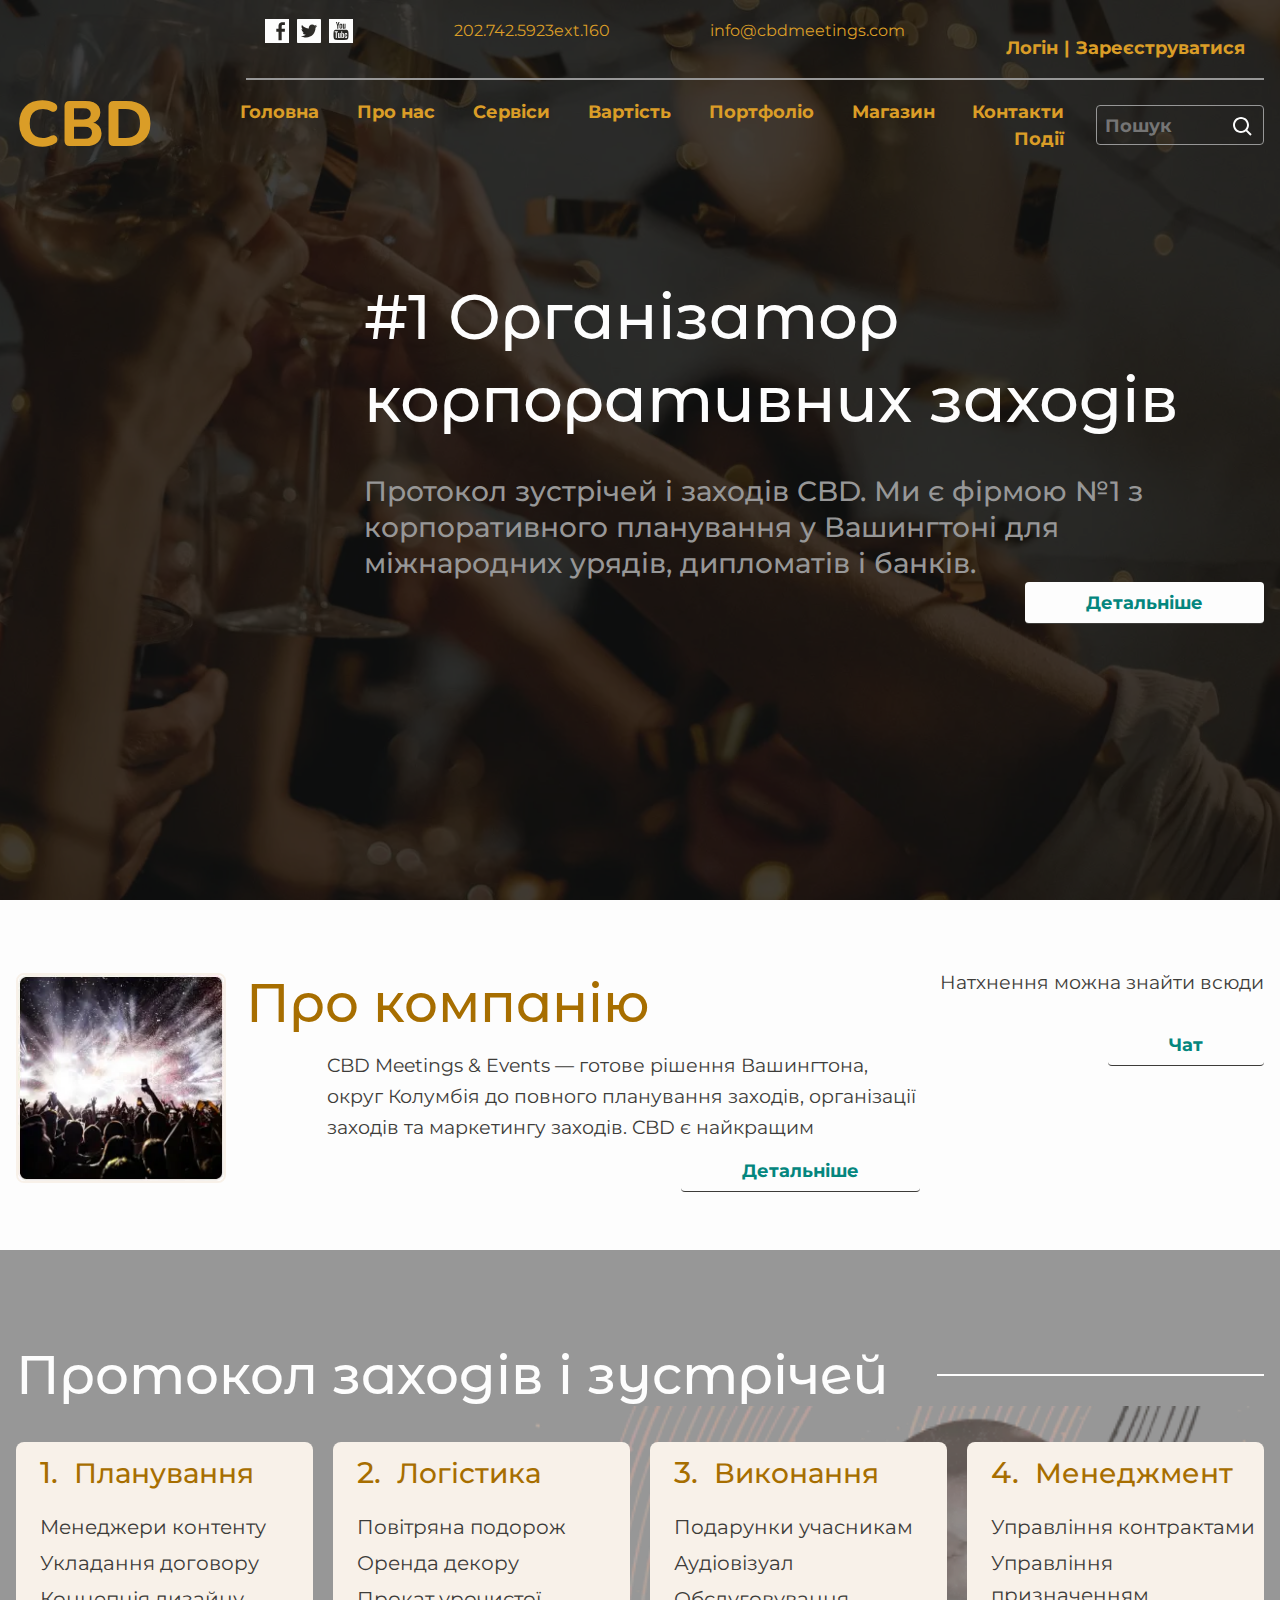
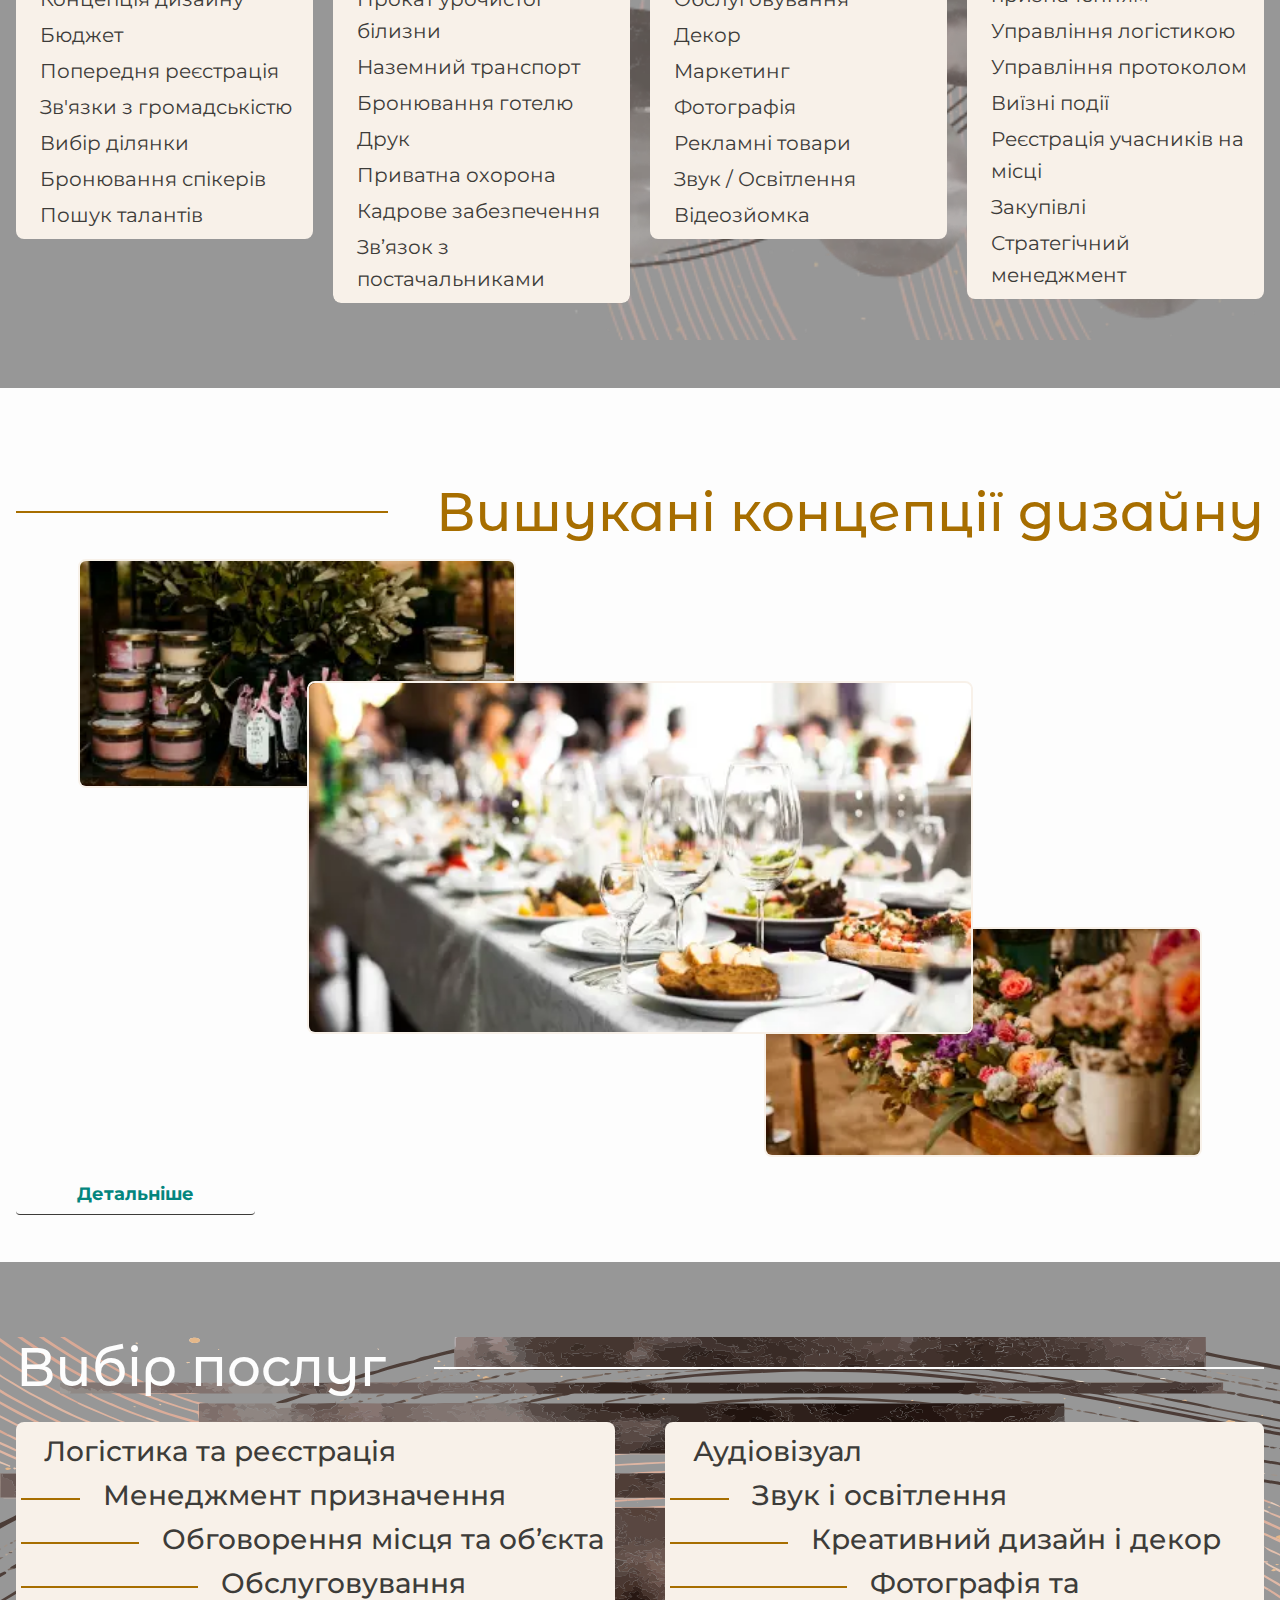
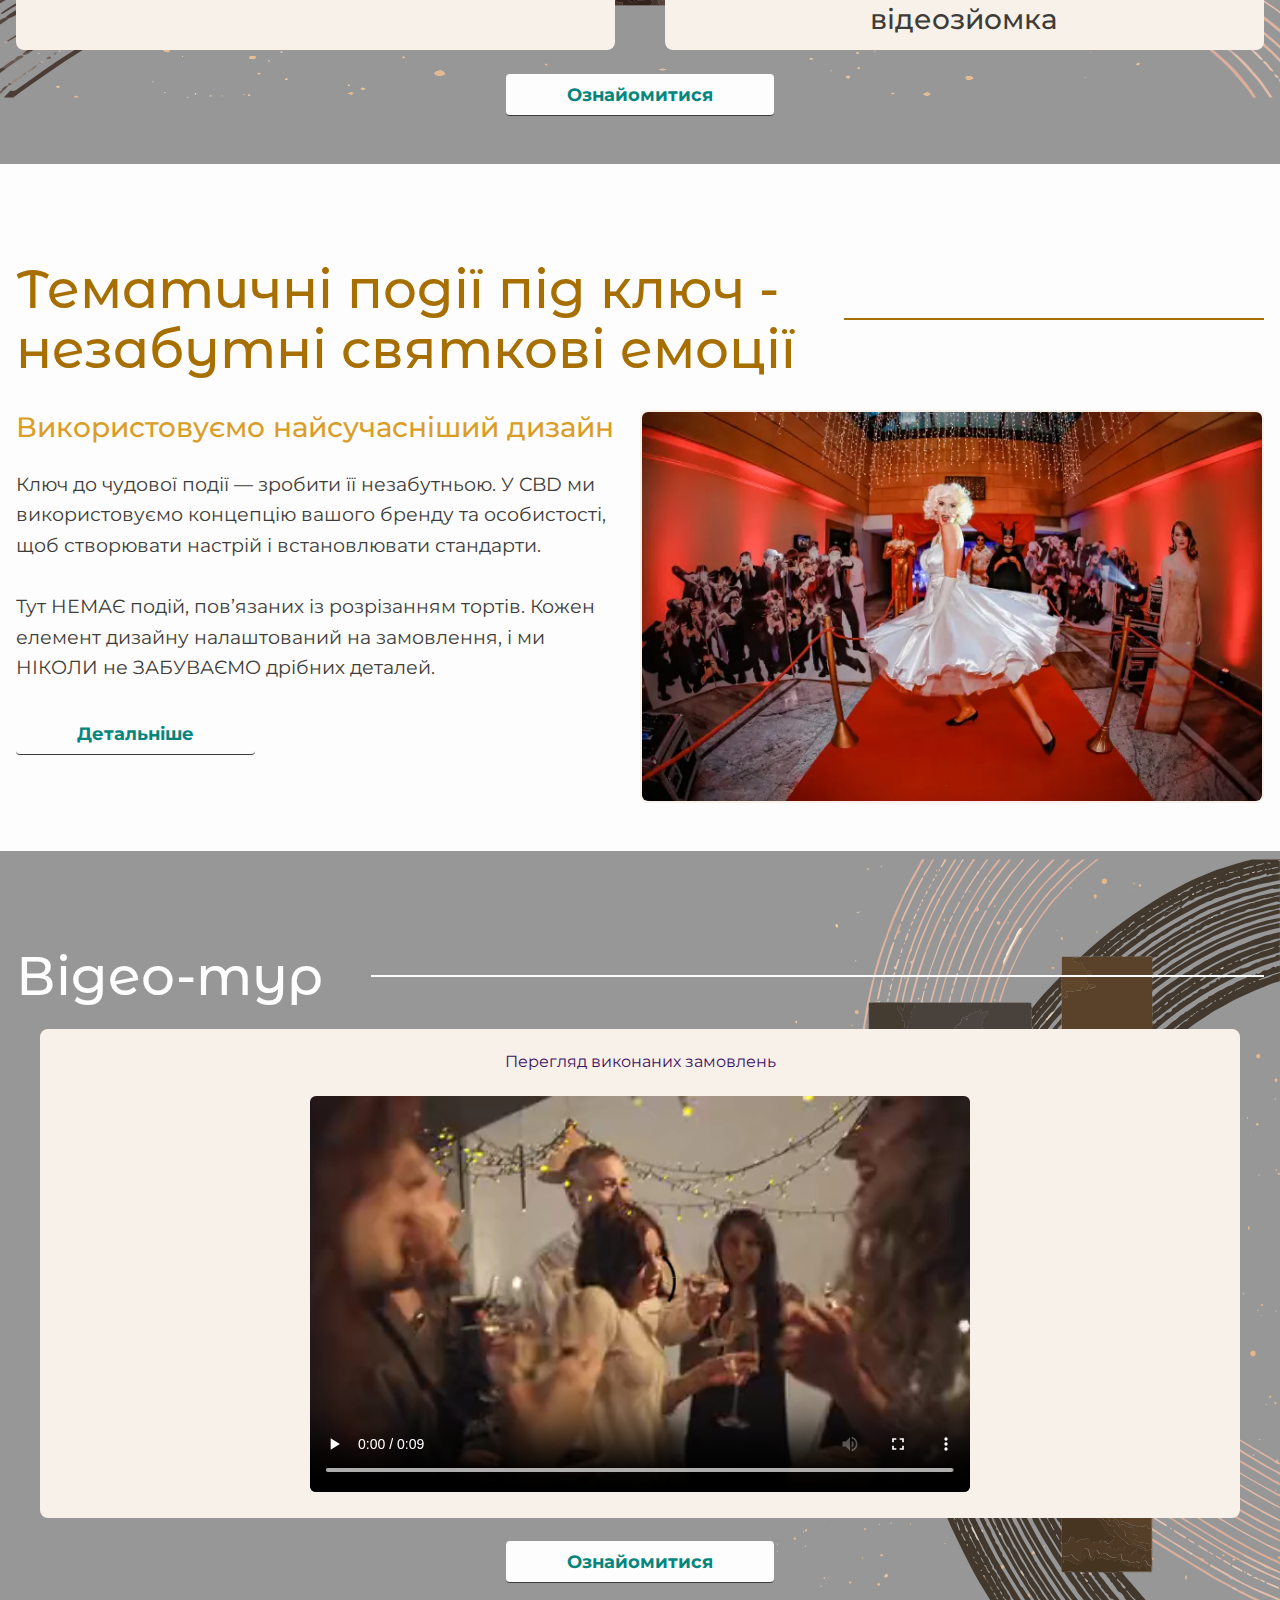
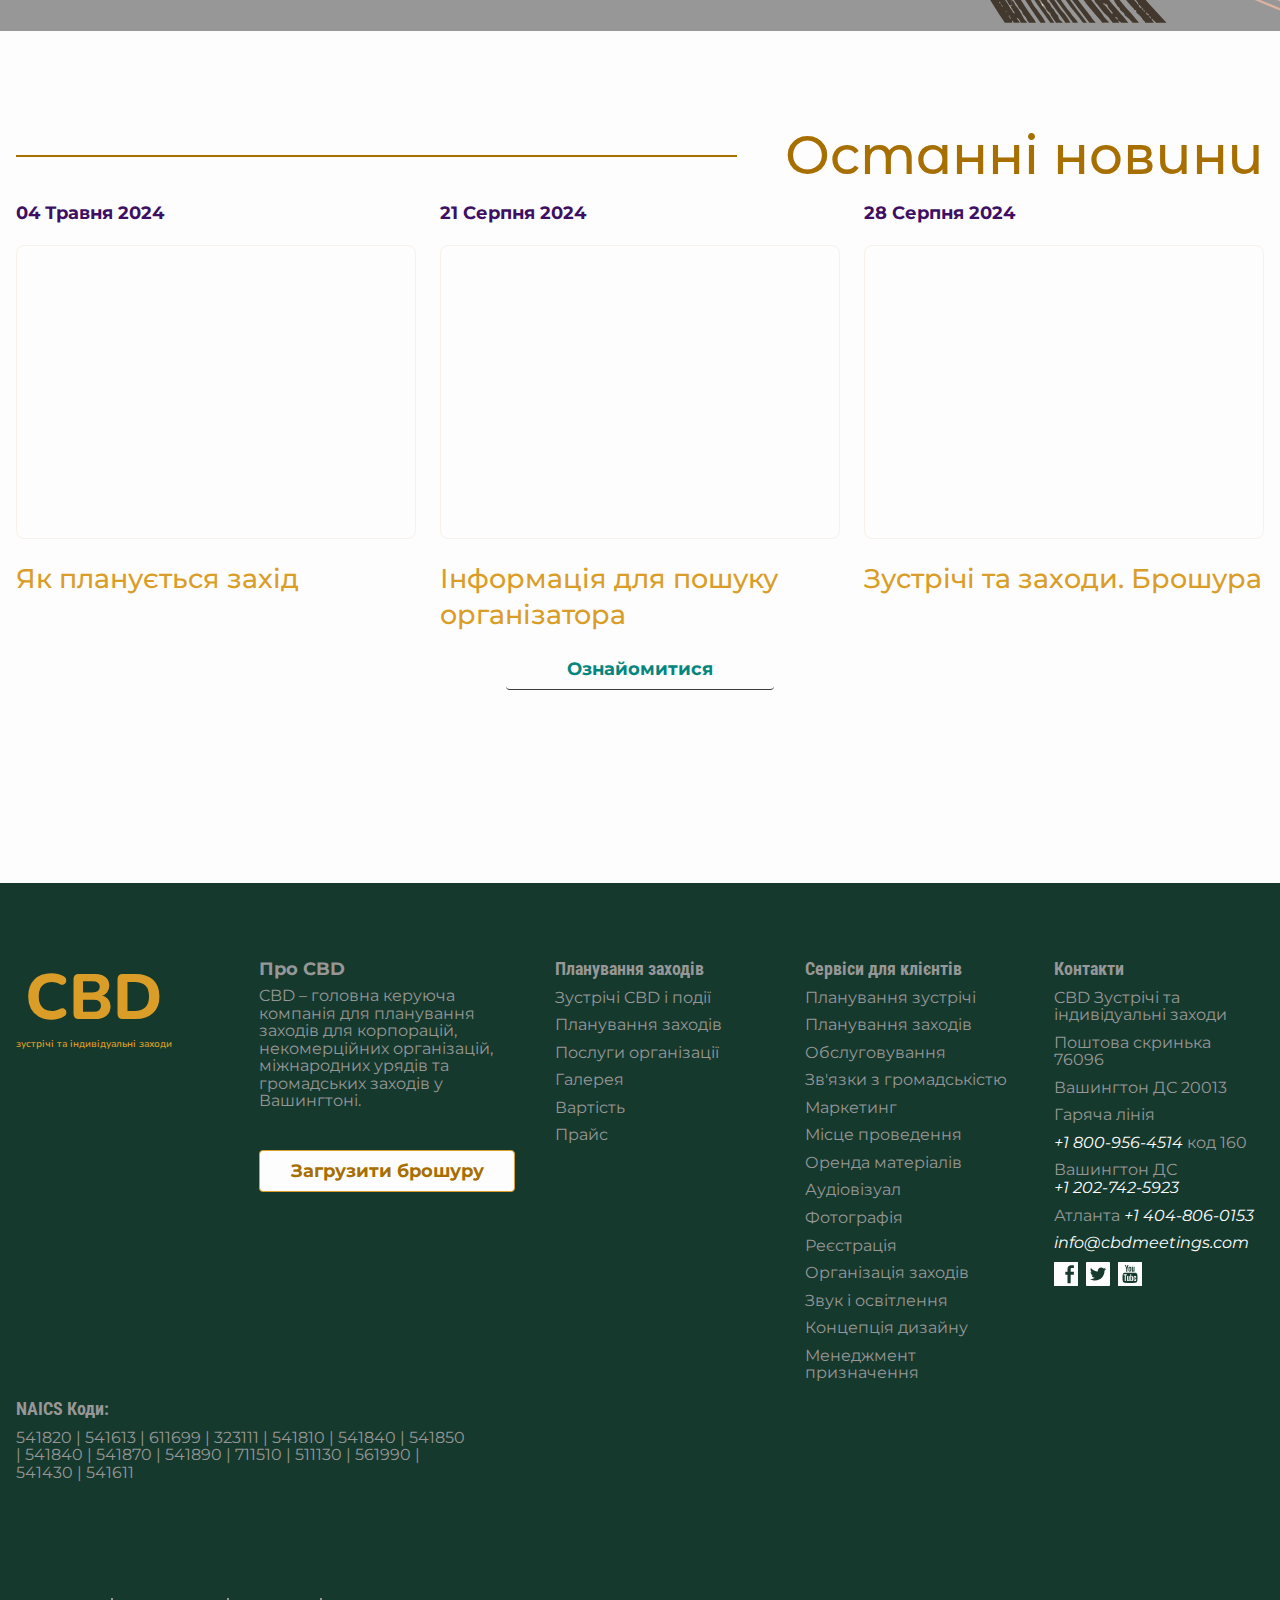
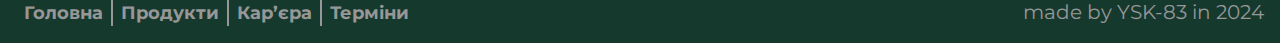
<file: index.html>
<!DOCTYPE html>
<html lang="en">

<head>
	<title>Головна</title>
	<meta charset="UTF-8">
	<meta name="format-detection" content="telephone=no">
	<!-- <style>body{opacity: 0;}</style> -->
	<link rel="stylesheet" href="css/style.min.css?_v=20250105143929">
	<link rel="shortcut icon" href="img/favicon/favicon.ico">
	<link rel="apple-touch-icon" sizes="180x180" href="img/favicon/apple-touch-icon.webp">
	<link rel="icon" type="image.webp" sizes="32x32" href="img/favicon/favicon-32x32.webp">
	<link rel="icon" type="image.webp" sizes="16x16" href="img/favicon/favicon-16x16.webp">
	<link rel="manifest" href="img/favicon/site.webmanifest">
	<meta name="description" content="CBD – головна керуюча компанія для планування заходів для корпорацій, некомерційних організацій, міжнародних урядів та громадських заходів у Вашингтоні.">
	<!-- <meta name="robots" content="noindex, nofollow"> -->
	<meta name="viewport" content="width=device-width, initial-scale=1.0">
</head>

<body>
	<div class="wrapper">
		<div data-lp class="top-header">
			<div class="top-header__container">
				<div class="top-header__body">
					<div class="top-header__social social">
						<a href="#" class="social__item">
							<svg width="24" height="24" viewBox="0 0 24 24" fill="none" xmlns="http://www.w3.org/2000/svg">
								<g clip-path="url(#clip0_3525_1123)">
									<path d="M0 0V24H24V0H0ZM17.2646 3.13184C17.4389 3.12814 17.6205 3.1338 17.8081 3.14648C18.4976 3.14742 19.2178 3.20958 19.9321 3.27246L19.8545 6.11426H17.9355C17.0358 6.09434 16.7108 6.44372 16.6816 7.45898V9.6914H19.9321L19.8032 12.7353H16.6816V21.2095H13.5103V12.7354H11.3086V9.6914H13.5103V7.07812C13.5103 5.19394 14.3068 3.99464 15.876 3.38672C16.279 3.22816 16.7417 3.14294 17.2646 3.13184Z" />
								</g>
								<defs>
									<clipPath id="clip0_3525_1123">
										<rect width="24" height="24" fill="white" />
									</clipPath>
								</defs>
							</svg>
						</a>
						<a href="#" class="social__item">
							<svg width="24" height="24" viewBox="0 0 24 24" fill="none" xmlns="http://www.w3.org/2000/svg">
								<path d="M23.04 0H0.96C0.429 0 0 0.429 0 0.96V23.04C0 23.571 0.429 24 0.96 24H23.04C23.571 24 24 23.571 24 23.04V0.96C24 0.429 23.571 0 23.04 0ZM18.459 8.691C18.468 8.832 18.468 8.979 18.468 9.123C18.468 13.527 15.114 18.6 8.985 18.6C7.095 18.6 5.343 18.051 3.867 17.106C4.137 17.136 4.395 17.148 4.671 17.148C6.231 17.148 7.665 16.62 8.808 15.726C7.344 15.696 6.114 14.736 5.694 13.416C6.207 13.491 6.669 13.491 7.197 13.356C6.44318 13.2029 5.76563 12.7934 5.27945 12.1974C4.79327 11.6013 4.52846 10.8552 4.53 10.086V10.044C4.971 10.293 5.49 10.446 6.033 10.467C5.57653 10.1628 5.20217 9.75063 4.94313 9.26709C4.68409 8.78355 4.54837 8.24356 4.548 7.695C4.548 7.074 4.71 6.507 5.001 6.015C5.83771 7.04501 6.88179 7.88743 8.06539 8.4875C9.249 9.08757 10.5456 9.43186 11.871 9.498C11.4 7.233 13.092 5.4 15.126 5.4C16.086 5.4 16.95 5.802 17.559 6.45C18.312 6.309 19.032 6.027 19.674 5.649C19.425 6.42 18.903 7.071 18.21 7.482C18.882 7.41 19.53 7.224 20.13 6.963C19.677 7.629 19.11 8.22 18.459 8.691Z" />
							</svg>
						</a>
						<a href="#" class="social__item">
							<svg width="24" height="24" viewBox="0 0 24 24" fill="none" xmlns="http://www.w3.org/2000/svg">
								<g clip-path="url(#clip0_3525_1126)">
									<path d="M11.8492 9.00039C12.1492 9.00039 12.2992 8.70039 12.2992 8.25039V6.15039C12.2992 5.70039 12.1492 5.40039 11.8492 5.40039C11.5492 5.40039 11.3992 5.70039 11.3992 6.15039V8.25039C11.3992 8.70039 11.5492 9.00039 11.8492 9.00039ZM10.6492 17.8504C10.4992 18.1504 10.1992 18.3004 10.0492 18.3004C9.89922 18.3004 9.89922 18.3004 9.89922 18.1504V14.1004H8.99922V18.0004C8.99922 18.3004 8.99922 18.6004 9.14922 18.7504C9.29922 19.0504 9.44922 19.0504 9.74922 19.0504C10.0492 19.0504 10.3492 18.9004 10.7992 18.4504V19.0504H11.6992V14.1004H10.6492V17.8504ZM5.69922 13.3504H6.74922V19.0504H7.79922V13.3504H8.84922V12.3004H5.69922V13.3504ZM14.0992 13.9504C13.7992 13.9504 13.4992 14.2504 13.1992 14.5504V12.3004H12.2992V18.9004H13.1992V18.4504C13.4992 18.7504 13.7992 19.0504 14.0992 19.0504C14.3992 19.0504 14.6992 18.9004 14.8492 18.4504C14.8492 18.3004 14.9992 17.8504 14.9992 17.4004V15.4504C14.9992 15.0004 14.9992 14.7004 14.8492 14.4004C14.6992 14.2504 14.5492 13.9504 14.0992 13.9504ZM14.0992 17.5504C14.0992 18.0004 13.9492 18.1504 13.6492 18.1504C13.4992 18.1504 13.3492 18.1504 13.1992 18.0004V15.0004C13.3492 14.8504 13.4992 14.8504 13.6492 14.8504C13.9492 14.8504 14.0992 15.1504 14.0992 15.6004V17.5504ZM16.9492 13.9504C16.4992 13.9504 16.1992 14.1004 15.8992 14.4004C15.7492 14.7004 15.5992 15.0004 15.5992 15.6004V17.4004C15.5992 18.0004 15.7492 18.3004 15.8992 18.6004C16.1992 18.9004 16.4992 19.0504 16.9492 19.0504C17.3992 19.0504 17.8492 18.9004 17.9992 18.4504C18.1492 18.3004 18.1492 18.1504 18.1492 17.8504V17.1004H17.2492V17.7004C17.2492 18.0004 17.0992 18.0004 16.7992 18.0004C16.4992 18.0004 16.3492 17.7004 16.3492 17.2504V16.3504H18.1492V15.3004C18.1492 14.7004 17.9992 14.4004 17.8492 14.1004C17.8492 14.2504 17.3992 13.9504 16.9492 13.9504ZM17.3992 15.9004H16.4992V15.4504C16.4992 15.0004 16.6492 14.7004 16.9492 14.7004C17.2492 14.7004 17.3992 15.0004 17.3992 15.4504V15.9004Z" />
									<path d="M0 0V24H24V0H0ZM13.95 4.65H14.85V8.7C14.85 8.85 14.85 9 15 9C15.15 9 15.3 8.85 15.6 8.55V4.65H16.5V9.6H15.6V9.15C15.3 9.6 14.85 9.75 14.55 9.75C14.25 9.75 14.1 9.6 13.95 9.45C13.95 9.3 13.8 9 13.8 8.7V4.65H13.95ZM10.5 6.3C10.5 5.85 10.5 5.4 10.8 5.1C11.1 4.8 11.4 4.65 11.85 4.65C12.3 4.65 12.6 4.8 12.9 5.1C13.05 5.4 13.2 5.7 13.2 6.3V8.1C13.2 8.7 13.05 9 12.9 9.3C12.6 9.6 12.3 9.75 11.85 9.75C11.4 9.75 11.1 9.6 10.8 9.3C10.5 9 10.5 8.7 10.5 8.1V6.3ZM7.95 3L8.7 5.7L9.45 3H10.5L9.3 7.05V9.75H8.25V7.05C8.1 6.45 7.95 5.85 7.65 4.8C7.35 4.2 7.2 3.6 6.9 3H7.95ZM19.2 19.35C19.05 20.1 18.3 20.7 17.55 20.85C15.75 21 13.8 21 12 21C10.2 21 8.25 21 6.45 20.85C5.7 20.7 4.95 20.25 4.8 19.35C4.5 18.15 4.5 16.95 4.5 15.75C4.5 14.7 4.5 13.5 4.8 12.3C4.95 11.55 5.7 10.95 6.45 10.8C8.25 10.65 10.2 10.65 12 10.65C13.8 10.65 15.75 10.65 17.55 10.8C18.3 10.95 19.05 11.4 19.2 12.3C19.5 13.5 19.5 14.7 19.5 15.75C19.5 16.95 19.5 18.15 19.2 19.35Z" />
								</g>
								<defs>
									<clipPath id="clip0_3525_1126">
										<rect width="24" height="24" fill="white" />
									</clipPath>
								</defs>
							</svg>
						</a>
					</div>
					<ul class="top-header__list">
						<li><a href="#">202.742.5923ext.160</a></li>
						<li><a href="#">info@cbdmeetings.com</a></li>
					</ul>
					<div data-da=".main-header__menu, 992.98" class="top-header__actions actions-top-header">
						<a href="#" class="actions-top-header__login">Логін</a>
						<span>|</span>
						<a href="#" class="actions-top-header__sign-in">Зареєструватися</a>
					</div>
				</div>
			</div>
		</div>
		<header data-lp data-scroll="80" class="header  main-header">
			<div class="main-header__container">
				<div class="main-header__body">
					<a href="index.html" class="main-header__logo logo">
						cbd
					</a>
					<div class="main-header__menu menu">
						<nav class="menu__body">
							<ul class="menu__list">
								<li class="menu__item"><a href="index.html" class="menu__link">Головна</a></li>
								<li class="menu__item"><a href="about.html" class="menu__link">Про нас</a></li>
								<li class="menu__item"><a href="services.html" class="menu__link">Сервіси</a></li>
								<li class="menu__item"><a href="payment.html" class="menu__link">Вартість</a></li>
								<li class="menu__item"><a href="#" class="menu__link">Портфоліо</a></li>
								<li class="menu__item"><a href="#" class="menu__link">Магазин</a></li>
								<li class="menu__item"><a href="#" class="menu__link">Контакти</a></li>
								<li class="menu__item"><a href="#" class="menu__link">Події</a></li>
							</ul>
							<button class="menu__close">
								<svg width="22" height="22" viewBox="0 0 22 22" fill="none" xmlns="http://www.w3.org/2000/svg">
									<path d="M8.17 13.83L13.83 8.17M13.83 13.83L8.17 8.17M8 21H14C19 21 21 19 21 14V8C21 3 19 1 14 1H8C3 1 1 3 1 8V14C1 19 3 21 8 21Z" stroke="black" stroke-width="1.5" stroke-linecap="round" stroke-linejoin="round" />
								</svg>
							</button>
						</nav>
					</div>
					<div class="main-header__actions">
						<form data-da=".hero__body, 992.98, first" class="main-header__search-bar search-bar">
							<input autocomplete="off" type="text" name="form[]" data-error="Ошибка" placeholder="Пошук" class="search-bar__input">
							<button type="submit" class="search-bar__button">
								<svg width="19" height="19" viewBox="0 0 19 19" fill="none" xmlns="http://www.w3.org/2000/svg">
									<path d="M8 16C9.77498 15.9996 11.4988 15.4054 12.897 14.312L17.293 18.708L18.707 17.294L14.311 12.898C15.405 11.4997 15.9996 9.77544 16 8C16 3.589 12.411 0 8 0C3.589 0 0 3.589 0 8C0 12.411 3.589 16 8 16ZM8 2C11.309 2 14 4.691 14 8C14 11.309 11.309 14 8 14C4.691 14 2 11.309 2 8C2 4.691 4.691 2 8 2Z" />
								</svg>

							</button>
						</form>
					</div>
					<button type="button" class="main-header__icon burger"><span></span><span></span><span></span></button>
				</div>
			</div>
		</header>
		<main class="page">
			<section class="page__hero hero">
				<div class="hero__container">
					<div class="hero__body">
						<h1 class="hero__title">#1 Організатор корпоративних заходів</h1>
						<div class="hero__text">
							<p>Протокол зустрічей і заходів CBD. Ми є фірмою №1 з корпоративного планування у
								Вашингтоні для міжнародних урядів,
								дипломатів і банків.
							</p>
						</div>
						<button class="hero__btn btn">Детальніше</button>
					</div>
				</div>
			</section>
			<section class="page__about about">
				<div class="about__container">
					<div class="about__body">
						<div class="about__img"><img src="img/about/01.webp" alt="image" loading="lazy"></div>
						<div class="about__content">
							<div class="about__heading heading-block">
								<h2 class="heading-block__title">Про компанію</h2>
								<!-- <div class="heading-block__line"></div> -->
							</div>
							<div data-showmore class="about__text about-content">
								<div data-showmore-content="100" class="about-content__content">
									CBD Meetings & Events — готове рішення Вашингтона, округ Колумбія до повного
									планування заходів, організації заходів та
									маркетингу заходів. CBD є найкращим інтегрованим планувальником зустрічей для
									міжнародної спільноти.Ми з гордістю
									обслуговуємо 8 країн на 5 континентах. CBD керує подіями для дипломатів,
									некомерційних організацій, фондів і асоціацій,
									корпорацій і окремих осіб.
								</div>
								<button hidden data-showmore-button type="button" class="about-content__more btn">
									<span>Детальніше</span>
									<span>Сховати</span>
								</button>
							</div>
						</div>
						<div class="about__chat">
							<div class="about__label">Натхнення можна знайти всюди</div>
							<a href="#" class="about__chat-link btn">Чат</a>
						</div>
					</div>
				</div>
			</section>
			<section class="page__protocol protocol">
				<div class="protocol__container">
					<div class="protocol__body">
						<div class="protocol__heading heading-block heading-block--light">
							<h2 class="heading-block__title">Протокол заходів і зустрічей</h2>
							<div class="heading-block__line"></div>
						</div>
						<div class="protocol__wrap">
							<div class="protocol__spollers">
								<div data-spollers="992,max" class="spollers">
									<details class="spollers__item">
										<summary class="spollers__title">
											<span class="spollers__numb">1.</span>
											Планування
											<span class="spollers__arrow">
												<svg width="22" height="22" viewBox="0 0 22 22" fill="none" xmlns="http://www.w3.org/2000/svg">
													<path d="M1.748 1.43302L20.882 11L1.748 20.567L8.95023 11.307L9.18899 11L8.95023 10.693L1.748 1.43302Z" />
												</svg>
											</span>
										</summary>
										<div class="spollers__body">
											<ul class="spollers__list">
												<li>Менеджери контенту</li>
												<li>Укладання договору</li>
												<li>Концепція дизайну</li>
												<li>Бюджет</li>
												<li>Попередня реєстрація</li>
												<li>Зв'язки з громадськістю</li>
												<li>Вибір ділянки</li>
												<li>Бронювання спікерів</li>
												<li>Пошук талантів</li>
											</ul>
										</div>
									</details>
									<details class="spollers__item">
										<summary class="spollers__title">
											<span class="spollers__numb">2.</span>
											Логістика
											<span class="spollers__arrow">
												<svg width="22" height="22" viewBox="0 0 22 22" fill="none" xmlns="http://www.w3.org/2000/svg">
													<path d="M1.748 1.43302L20.882 11L1.748 20.567L8.95023 11.307L9.18899 11L8.95023 10.693L1.748 1.43302Z" />
												</svg>
											</span>
										</summary>
										<div class="spollers__body">
											<ul class="spollers__list">
												<li>Повітряна подорож</li>
												<li>Оренда декору</li>
												<li>Прокат урочистої білизни</li>
												<li>Наземний транспорт</li>
												<li>Бронювання готелю</li>
												<li>Друк</li>
												<li>Приватна охорона</li>
												<li>Кадрове забезпечення</li>
												<li>Зв’язок з постачальниками</li>
											</ul>
										</div>
									</details>
									<details class="spollers__item">
										<summary class="spollers__title">
											<span class="spollers__numb">3.</span>
											Виконання
											<span class="spollers__arrow">
												<svg width="22" height="22" viewBox="0 0 22 22" fill="none" xmlns="http://www.w3.org/2000/svg">
													<path d="M1.748 1.43302L20.882 11L1.748 20.567L8.95023 11.307L9.18899 11L8.95023 10.693L1.748 1.43302Z" />
												</svg>
											</span>
										</summary>
										<div class="spollers__body">
											<ul class="spollers__list">
												<li>Подарунки учасникам</li>
												<li>Аудіовізуал</li>
												<li>Обслуговування</li>
												<li>Декор</li>
												<li>Маркетинг</li>
												<li>Фотографія</li>
												<li>Рекламні товари</li>
												<li>Звук / Освітлення</li>
												<li>Відеозйомка</li>
											</ul>
										</div>
									</details>
									<details class="spollers__item">
										<summary class="spollers__title">
											<span class="spollers__numb">4.</span>
											Менеджмент
											<span class="spollers__arrow">
												<svg width="22" height="22" viewBox="0 0 22 22" fill="none" xmlns="http://www.w3.org/2000/svg">
													<path d="M1.748 1.43302L20.882 11L1.748 20.567L8.95023 11.307L9.18899 11L8.95023 10.693L1.748 1.43302Z" />
												</svg>
											</span>
										</summary>
										<div class="spollers__body">
											<ul class="spollers__list">
												<li>Управління контрактами</li>
												<li>Управління призначенням</li>
												<li>Управління логістикою</li>
												<li>Управління протоколом</li>
												<li>Виїзні події</li>
												<li>Реєстрація учасників на місці</li>
												<li>Закупівлі</li>
												<li>Стратегічний менеджмент</li>
											</ul>
										</div>
									</details>
								</div>
							</div>
						</div>
					</div>
				</div>
			</section>
			<section class="page__design design">
				<div class="design__container">
					<div class="design__heading heading-block heading-block--right">
						<h2 class="heading-block__title">Вишукані концепції дизайну</h2>
						<div class="heading-block__line"></div>
					</div>
					<div class="design__items">
						<div class="design__item design__item--regular"><img src="img/design/01.webp" alt="design" loading="lazy"></div>
						<div class="design__item design__item--t-big"><img src="img/design/02.webp" alt="design" loading="lazy"></div>
						<div class="design__item design__item--m-big"><img src="img/design/03.webp" alt="design" loading="lazy"></div>
					</div>
					<a href="#" class="design__btn btn">Детальніше</a>
				</div>
			</section>
			<section class="page__services services">
				<div class="services__container">
					<div class="services__heading heading-block heading-block--light">
						<h2 class="heading-block__title">Вибір послуг</h2>
						<div class="heading-block__line"></div>
					</div>
					<div class="services__items">
						<div class="services__item item-services">
							<ul class="item-services__list">
								<li class="item-services__item">
									<span class="item-services__line"></span>
									<span class="item-services__inner">Логістика та реєстрація</span>
								</li>
								<li class="item-services__item">
									<span class="item-services__line"></span>
									<span class="item-services__inner">Менеджмент призначення</span>
								</li>
								<li class="item-services__item">
									<span class="item-services__line"></span>
									<span class="item-services__inner">Обговорення місця та об’єкта</span>
								</li>
								<li class="item-services__item">
									<span class="item-services__line"></span>
									<span class="item-services__inner">Обслуговування</span>
								</li>
							</ul>
						</div>
						<div class="services__item item-services">
							<ul class="item-services__list item-services__list--right">
								<li class="item-services__item">
									<span class="item-services__line"></span>
									<span class="item-services__inner">Аудіовізуал</span>
								</li>
								<li class="item-services__item">
									<span class="item-services__line"></span>
									<span class="item-services__inner">Звук і освітлення</span>
								</li>
								<li class="item-services__item">
									<span class="item-services__line"></span>
									<span class="item-services__inner">Креативний дизайн і декор</span>
								</li>
								<li class="item-services__item">
									<span class="item-services__line"></span>
									<span class="item-services__inner">Фотографія та відеозйомка</span>
								</li>
							</ul>
						</div>
					</div>
					<a href="#" class="services__btn btn">Ознайомитися</a>
				</div>
			</section>
			<section class="page__key key">
				<div class="key__container">
					<div class="key__heading heading-block">
						<h2 class="heading-block__title">Тематичні події під ключ -<br>
							незабутні святкові емоції</h2>
						<div class="heading-block__line"></div>
					</div>
					<div class="key__body">
						<div class="key__img"><img src="img/key/01.webp" alt="img" loading="lazy"></div>
						<div class="key__content">
							<h3 class="key__title">Використовуємо найсучасніший дизайн</h3>
							<div class="key__text">
								<p>Ключ до чудової події — зробити її незабутньою. У CBD ми використовуємо концепцію
									вашого бренду та особистості, щоб
									створювати настрій і встановлювати стандарти.
								</p>
								<p>Тут НЕМАЄ подій, пов’язаних із розрізанням тортів. Кожен елемент дизайну налаштований
									на замовлення, і ми НІКОЛИ не
									ЗАБУВАЄМО дрібних деталей.</p>
							</div>
							<a href="#" class="key__btn btn">Детальніше</a>
						</div>
					</div>
				</div>
			</section>
			<section class="page__tour tour">
				<div class="tour__container">
					<div class="tour__heading heading-block heading-block--light">
						<h2 class="heading-block__title">Відео-тур</h2>
						<div class="heading-block__line"></div>
					</div>
					<div class="tour__body">
						<div class="tour__label">Перегляд виконаних замовлень</div>
						<div class="tour__video-box"><video class="tour__video" src="files/video-tour.mp4" controls autoplay loop></video></div>
					</div>
					<a href="#" class="tour__btn btn">Ознайомитися</a>
				</div>
			</section>
			<section class="page__latest-news latest-news">
				<div class="latest-news__container">
					<div class="latest-news__heading heading-block heading-block--right">
						<h2 class="heading-block__title">Останні новини</h2>
						<div class="heading-block__line"></div>
					</div>
					<div class="latest-news__items">
						<a href="#" class="latest-news__item item-news">
							<time class="item-news__time" datetime="04-05-2024">04 Травня 2024</time>
							<div class="item-news__img"><img src="img/latest-news/01.webp" alt="image" loading="lazy"></div>
							<h4 class="item-news__title">Як планується захід</h4>
						</a>
						<a href="#" class="latest-news__item item-news">
							<time class="item-news__time" datetime="021-08-2024">21 Серпня 2024</time>
							<div class="item-news__img"><img src="img/latest-news/02.webp" alt="image" loading="lazy"></div>
							<h4 class="item-news__title">Інформація для пошуку організатора</h4>
						</a>
						<a href="#" class="latest-news__item item-news">
							<time class="item-news__time" datetime="28-08-2024">28 Серпня 2024</time>
							<div class="item-news__img"><img src="img/latest-news/03.webp" alt="image" loading="lazy"></div>
							<h4 class="item-news__title">Зустрічі та заходи. Брошура</h4>
						</a>
					</div>
					<a href="#" class="latest-news__btn btn">Ознайомитися</a>
				</div>
			</section>
		</main>
		<footer class="footer">
			<div class="footer__main main-footer">
				<div class="main-footer__container">
					<div class="main-footer__body">
						<div class="main-footer__top-wrap"></div>
						<div class="main-footer__menu menu-footer">
							<div class="menu-footer__brand">
								<div data-da=".main-footer__top-wrap,768,first" class="menu-footer__logo logo">
									CBD
									<span>Зустрічі та індивідуальні заходи</span>
								</div>
								<div class="menu-footer__about about-footer">
									<div class="about-footer__title">Про CBD</div>
									<div class="about-footer__text">CBD – головна керуюча компанія для планування заходів для
										корпорацій,
										некомерційних організацій, міжнародних урядів та
										громадських заходів у Вашингтоні.</div>
									<a data-da=".main-footer__top-wrap,767.98,last" href="#" class="about-footer__btn btn btn--gold">Загрузити брошуру</a>
								</div>
							</div>
							<div class="menu-footer__column">
								<h3 class="menu-footer__title">Планування заходів</h3>
								<ul class="menu-footer__list">
									<li class="menu-footer__item"><a href="#" class="menu-footer__link">Зустрічі CBD і
											події</a></li>
									<li class="menu-footer__item"><a href="#" class="menu-footer__link">Планування
											заходів</a></li>
									<li class="menu-footer__item"><a href="#" class="menu-footer__link">Послуги
											організації</a></li>
									<li class="menu-footer__item"><a href="#" class="menu-footer__link">Галерея</a></li>
									<li class="menu-footer__item"><a href="#" class="menu-footer__link">Вартість</a></li>
									<li class="menu-footer__item"><a href="#" class="menu-footer__link">Прайс</a></li>
								</ul>
							</div>
							<div class="menu-footer__column">
								<h3 class="menu-footer__title">Сервіси для клієнтів</h3>
								<ul class="menu-footer__list">
									<li class="menu-footer__item"><a href="#" class="menu-footer__link">Планування
											зустрічі</a></li>
									<li class="menu-footer__item"><a href="#" class="menu-footer__link">Планування
											заходів</a></li>
									<li class="menu-footer__item"><a href="#" class="menu-footer__link">Обслуговування</a>
									</li>
									<li class="menu-footer__item"><a href="#" class="menu-footer__link">Зв'язки з
											громадськістю</a></li>
									<li class="menu-footer__item"><a href="#" class="menu-footer__link">Маркетинг</a></li>
									<li class="menu-footer__item"><a href="#" class="menu-footer__link">Місце проведення</a>
									</li>
									<li class="menu-footer__item"><a href="#" class="menu-footer__link">Оренда
											матеріалів</a></li>
									<li class="menu-footer__item"><a href="#" class="menu-footer__link">Аудіовізуал</a></li>
									<li class="menu-footer__item"><a href="#" class="menu-footer__link">Фотографія</a></li>
									<li class="menu-footer__item"><a href="#" class="menu-footer__link">Реєстрація</a></li>
									<li class="menu-footer__item"><a href="#" class="menu-footer__link">Організація
											заходів</a></li>
									<li class="menu-footer__item"><a href="#" class="menu-footer__link">Звук і
											освітлення</a></li>
									<li class="menu-footer__item"><a href="#" class="menu-footer__link">Концепція
											дизайну</a></li>
									<li class="menu-footer__item"><a href="#" class="menu-footer__link">Менеджмент
											призначення</a></li>
								</ul>
							</div>
							<div class="menu-footer__column">
								<h3 class="menu-footer__title">Контакти</h3>
								<ul class="menu-footer__list">
									<li class="menu-footer__item">CBD Зустрічі та індивідуальні заходи</li>
									<li class="menu-footer__item">Поштова скринька 76096</li>
									<li class="menu-footer__item">Вашингтон ДС 20013</li>
									<li class="menu-footer__item">Гаряча лінія</li>
									<li class="menu-footer__item"><a class="menu-footer__contact-link" href="tel:+18009564514">+1 800-956-4514</a> код 160</li>
									<li class="menu-footer__item">Вашингтон ДС <a class="menu-footer__contact-link" href="tel:+12027425923">+1 202-742-5923</a></li>
									<li class="menu-footer__item">Атланта <a class="menu-footer__contact-link" href="tel:+14048060153">+1 404-806-0153</a></li>
									<li class="menu-footer__item"><a class="menu-footer__contact-link" href="mailto:info@cbdmeetings.com">info@cbdmeetings.com</a></li>
									<li class="menu-footer__item">
										<div class="menu-footer__social social">
											<a href="#" class="social__item">
												<svg width="24" height="24" viewBox="0 0 24 24" fill="none" xmlns="http://www.w3.org/2000/svg">
													<g clip-path="url(#clip0_3525_1123)">
														<path d="M0 0V24H24V0H0ZM17.2646 3.13184C17.4389 3.12814 17.6205 3.1338 17.8081 3.14648C18.4976 3.14742 19.2178 3.20958 19.9321 3.27246L19.8545 6.11426H17.9355C17.0358 6.09434 16.7108 6.44372 16.6816 7.45898V9.6914H19.9321L19.8032 12.7353H16.6816V21.2095H13.5103V12.7354H11.3086V9.6914H13.5103V7.07812C13.5103 5.19394 14.3068 3.99464 15.876 3.38672C16.279 3.22816 16.7417 3.14294 17.2646 3.13184Z" />
													</g>
													<defs>
														<clipPath id="clip0_3525_1123">
															<rect width="24" height="24" fill="white" />
														</clipPath>
													</defs>
												</svg>
											</a>
											<a href="#" class="social__item">
												<svg width="24" height="24" viewBox="0 0 24 24" fill="none" xmlns="http://www.w3.org/2000/svg">
													<path d="M23.04 0H0.96C0.429 0 0 0.429 0 0.96V23.04C0 23.571 0.429 24 0.96 24H23.04C23.571 24 24 23.571 24 23.04V0.96C24 0.429 23.571 0 23.04 0ZM18.459 8.691C18.468 8.832 18.468 8.979 18.468 9.123C18.468 13.527 15.114 18.6 8.985 18.6C7.095 18.6 5.343 18.051 3.867 17.106C4.137 17.136 4.395 17.148 4.671 17.148C6.231 17.148 7.665 16.62 8.808 15.726C7.344 15.696 6.114 14.736 5.694 13.416C6.207 13.491 6.669 13.491 7.197 13.356C6.44318 13.2029 5.76563 12.7934 5.27945 12.1974C4.79327 11.6013 4.52846 10.8552 4.53 10.086V10.044C4.971 10.293 5.49 10.446 6.033 10.467C5.57653 10.1628 5.20217 9.75063 4.94313 9.26709C4.68409 8.78355 4.54837 8.24356 4.548 7.695C4.548 7.074 4.71 6.507 5.001 6.015C5.83771 7.04501 6.88179 7.88743 8.06539 8.4875C9.249 9.08757 10.5456 9.43186 11.871 9.498C11.4 7.233 13.092 5.4 15.126 5.4C16.086 5.4 16.95 5.802 17.559 6.45C18.312 6.309 19.032 6.027 19.674 5.649C19.425 6.42 18.903 7.071 18.21 7.482C18.882 7.41 19.53 7.224 20.13 6.963C19.677 7.629 19.11 8.22 18.459 8.691Z" />
												</svg>
											</a>
											<a href="#" class="social__item">
												<svg width="24" height="24" viewBox="0 0 24 24" fill="none" xmlns="http://www.w3.org/2000/svg">
													<g clip-path="url(#clip0_3525_1126)">
														<path d="M11.8492 9.00039C12.1492 9.00039 12.2992 8.70039 12.2992 8.25039V6.15039C12.2992 5.70039 12.1492 5.40039 11.8492 5.40039C11.5492 5.40039 11.3992 5.70039 11.3992 6.15039V8.25039C11.3992 8.70039 11.5492 9.00039 11.8492 9.00039ZM10.6492 17.8504C10.4992 18.1504 10.1992 18.3004 10.0492 18.3004C9.89922 18.3004 9.89922 18.3004 9.89922 18.1504V14.1004H8.99922V18.0004C8.99922 18.3004 8.99922 18.6004 9.14922 18.7504C9.29922 19.0504 9.44922 19.0504 9.74922 19.0504C10.0492 19.0504 10.3492 18.9004 10.7992 18.4504V19.0504H11.6992V14.1004H10.6492V17.8504ZM5.69922 13.3504H6.74922V19.0504H7.79922V13.3504H8.84922V12.3004H5.69922V13.3504ZM14.0992 13.9504C13.7992 13.9504 13.4992 14.2504 13.1992 14.5504V12.3004H12.2992V18.9004H13.1992V18.4504C13.4992 18.7504 13.7992 19.0504 14.0992 19.0504C14.3992 19.0504 14.6992 18.9004 14.8492 18.4504C14.8492 18.3004 14.9992 17.8504 14.9992 17.4004V15.4504C14.9992 15.0004 14.9992 14.7004 14.8492 14.4004C14.6992 14.2504 14.5492 13.9504 14.0992 13.9504ZM14.0992 17.5504C14.0992 18.0004 13.9492 18.1504 13.6492 18.1504C13.4992 18.1504 13.3492 18.1504 13.1992 18.0004V15.0004C13.3492 14.8504 13.4992 14.8504 13.6492 14.8504C13.9492 14.8504 14.0992 15.1504 14.0992 15.6004V17.5504ZM16.9492 13.9504C16.4992 13.9504 16.1992 14.1004 15.8992 14.4004C15.7492 14.7004 15.5992 15.0004 15.5992 15.6004V17.4004C15.5992 18.0004 15.7492 18.3004 15.8992 18.6004C16.1992 18.9004 16.4992 19.0504 16.9492 19.0504C17.3992 19.0504 17.8492 18.9004 17.9992 18.4504C18.1492 18.3004 18.1492 18.1504 18.1492 17.8504V17.1004H17.2492V17.7004C17.2492 18.0004 17.0992 18.0004 16.7992 18.0004C16.4992 18.0004 16.3492 17.7004 16.3492 17.2504V16.3504H18.1492V15.3004C18.1492 14.7004 17.9992 14.4004 17.8492 14.1004C17.8492 14.2504 17.3992 13.9504 16.9492 13.9504ZM17.3992 15.9004H16.4992V15.4504C16.4992 15.0004 16.6492 14.7004 16.9492 14.7004C17.2492 14.7004 17.3992 15.0004 17.3992 15.4504V15.9004Z" />
														<path d="M0 0V24H24V0H0ZM13.95 4.65H14.85V8.7C14.85 8.85 14.85 9 15 9C15.15 9 15.3 8.85 15.6 8.55V4.65H16.5V9.6H15.6V9.15C15.3 9.6 14.85 9.75 14.55 9.75C14.25 9.75 14.1 9.6 13.95 9.45C13.95 9.3 13.8 9 13.8 8.7V4.65H13.95ZM10.5 6.3C10.5 5.85 10.5 5.4 10.8 5.1C11.1 4.8 11.4 4.65 11.85 4.65C12.3 4.65 12.6 4.8 12.9 5.1C13.05 5.4 13.2 5.7 13.2 6.3V8.1C13.2 8.7 13.05 9 12.9 9.3C12.6 9.6 12.3 9.75 11.85 9.75C11.4 9.75 11.1 9.6 10.8 9.3C10.5 9 10.5 8.7 10.5 8.1V6.3ZM7.95 3L8.7 5.7L9.45 3H10.5L9.3 7.05V9.75H8.25V7.05C8.1 6.45 7.95 5.85 7.65 4.8C7.35 4.2 7.2 3.6 6.9 3H7.95ZM19.2 19.35C19.05 20.1 18.3 20.7 17.55 20.85C15.75 21 13.8 21 12 21C10.2 21 8.25 21 6.45 20.85C5.7 20.7 4.95 20.25 4.8 19.35C4.5 18.15 4.5 16.95 4.5 15.75C4.5 14.7 4.5 13.5 4.8 12.3C4.95 11.55 5.7 10.95 6.45 10.8C8.25 10.65 10.2 10.65 12 10.65C13.8 10.65 15.75 10.65 17.55 10.8C18.3 10.95 19.05 11.4 19.2 12.3C19.5 13.5 19.5 14.7 19.5 15.75C19.5 16.95 19.5 18.15 19.2 19.35Z" />
													</g>
													<defs>
														<clipPath id="clip0_3525_1126">
															<rect width="24" height="24" fill="white" />
														</clipPath>
													</defs>
												</svg>
											</a>
										</div>
									</li>
								</ul>
							</div>
							<div class="menu-footer__column">
								<h3 class="menu-footer__title">NAICS Коди:</h3>
								<div class="menu-footer__classification">
									541820 | 541613 | 611699 | 323111 | 541810 | 541840 | 541850 | 541840 | 541870 | 541890
									| 711510 | 511130 |
									561990 | 541430 | 541611
								</div>
							</div>
						</div>
					</div>
				</div>
			</div>
			<div class="footer__bottom bottom-footer">
				<div class="bottom-footer__container">
					<nav class="bottom-footer__menu menu-bottom-footer">
						<ul class="menu-bottom-footer__list">
							<li class="menu-bottom-footer__item"><a href="#" class="menu-bottom-footer__link">Головна</a></li>
							<li class="menu-bottom-footer__item"><a href="#" class="menu-bottom-footer__link">Продукти</a></li>
							<li class="menu-bottom-footer__item"><a href="#" class="menu-bottom-footer__link">Кар’єра</a></li>
							<li class="menu-bottom-footer__item"><a href="#" class="menu-bottom-footer__link">Терміни</a></li>
						</ul>
					</nav>
					<div class="bottom-footer__info">made by YSK-83 in 2024</div>
				</div>
			</div>
		</footer>
	</div>
	<script src="js/app.min.js?_v=20250105143929"></script>
</body>

</html>
</file>
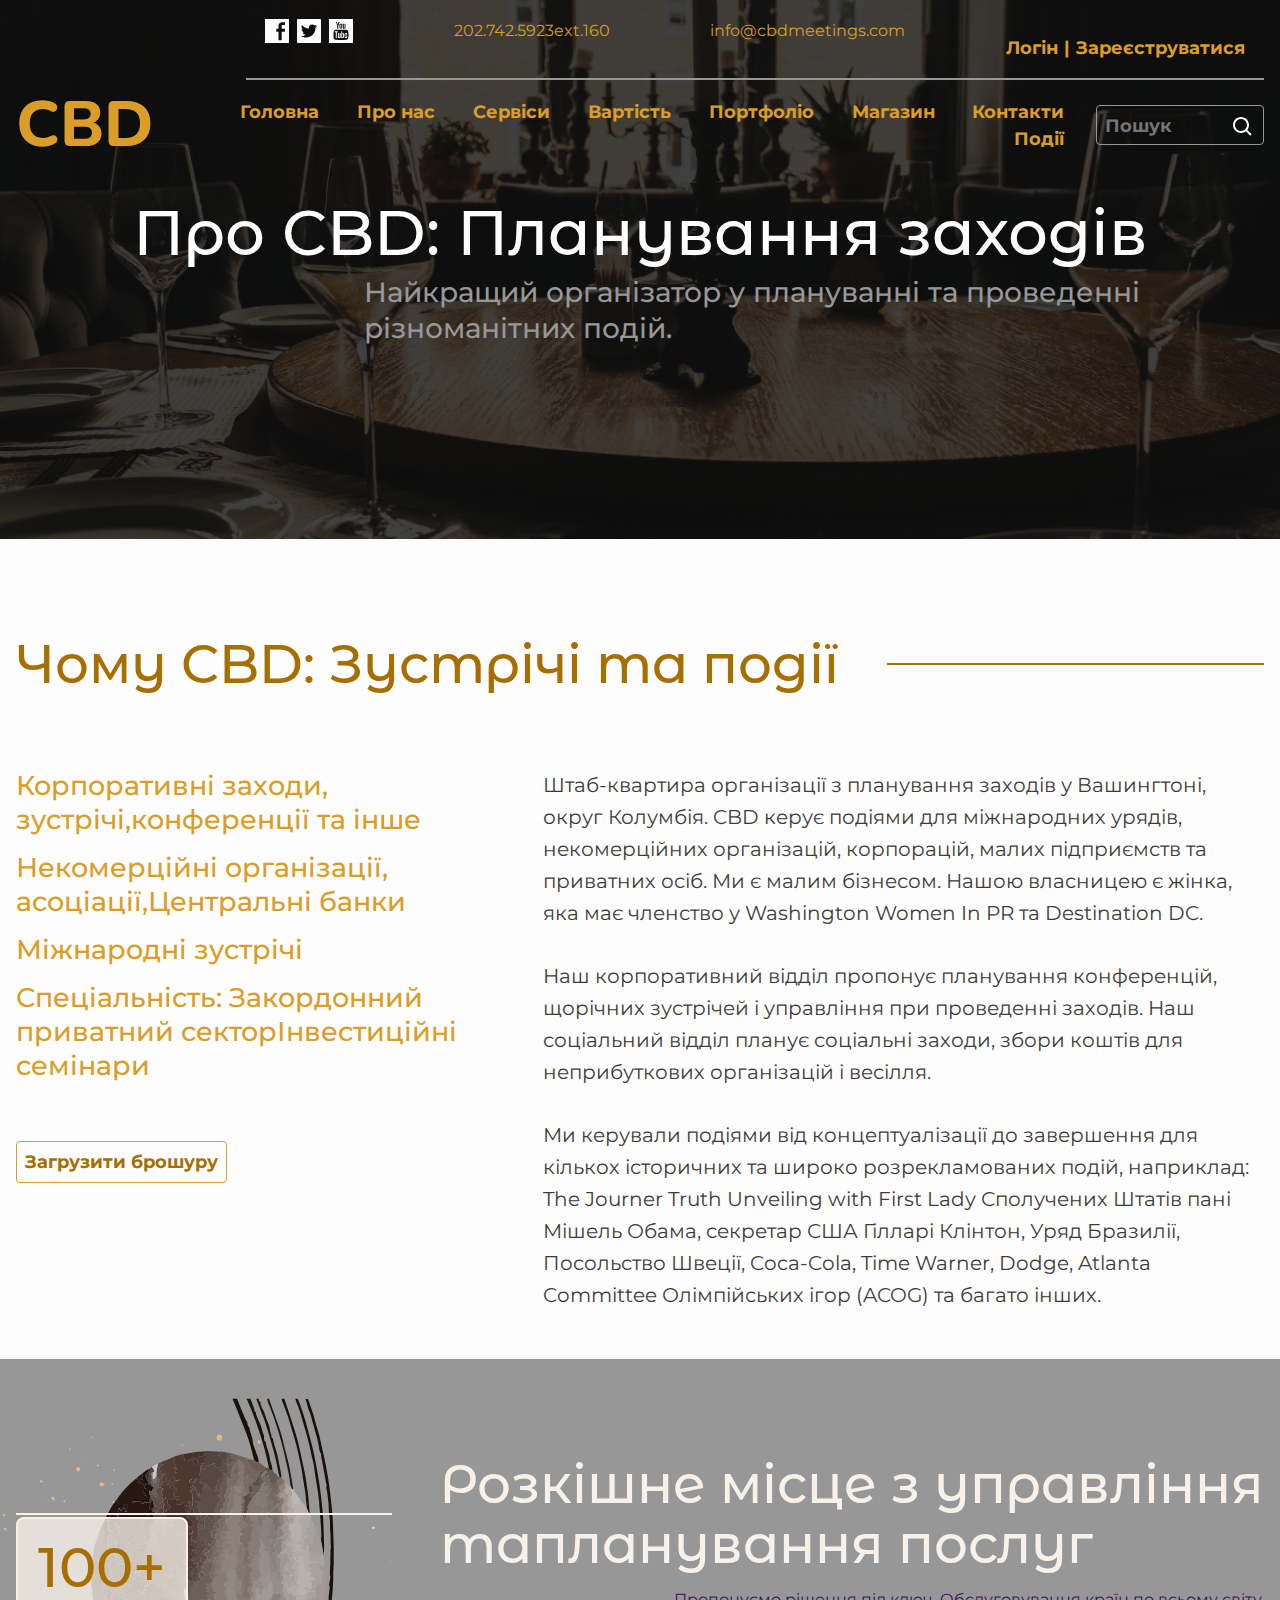
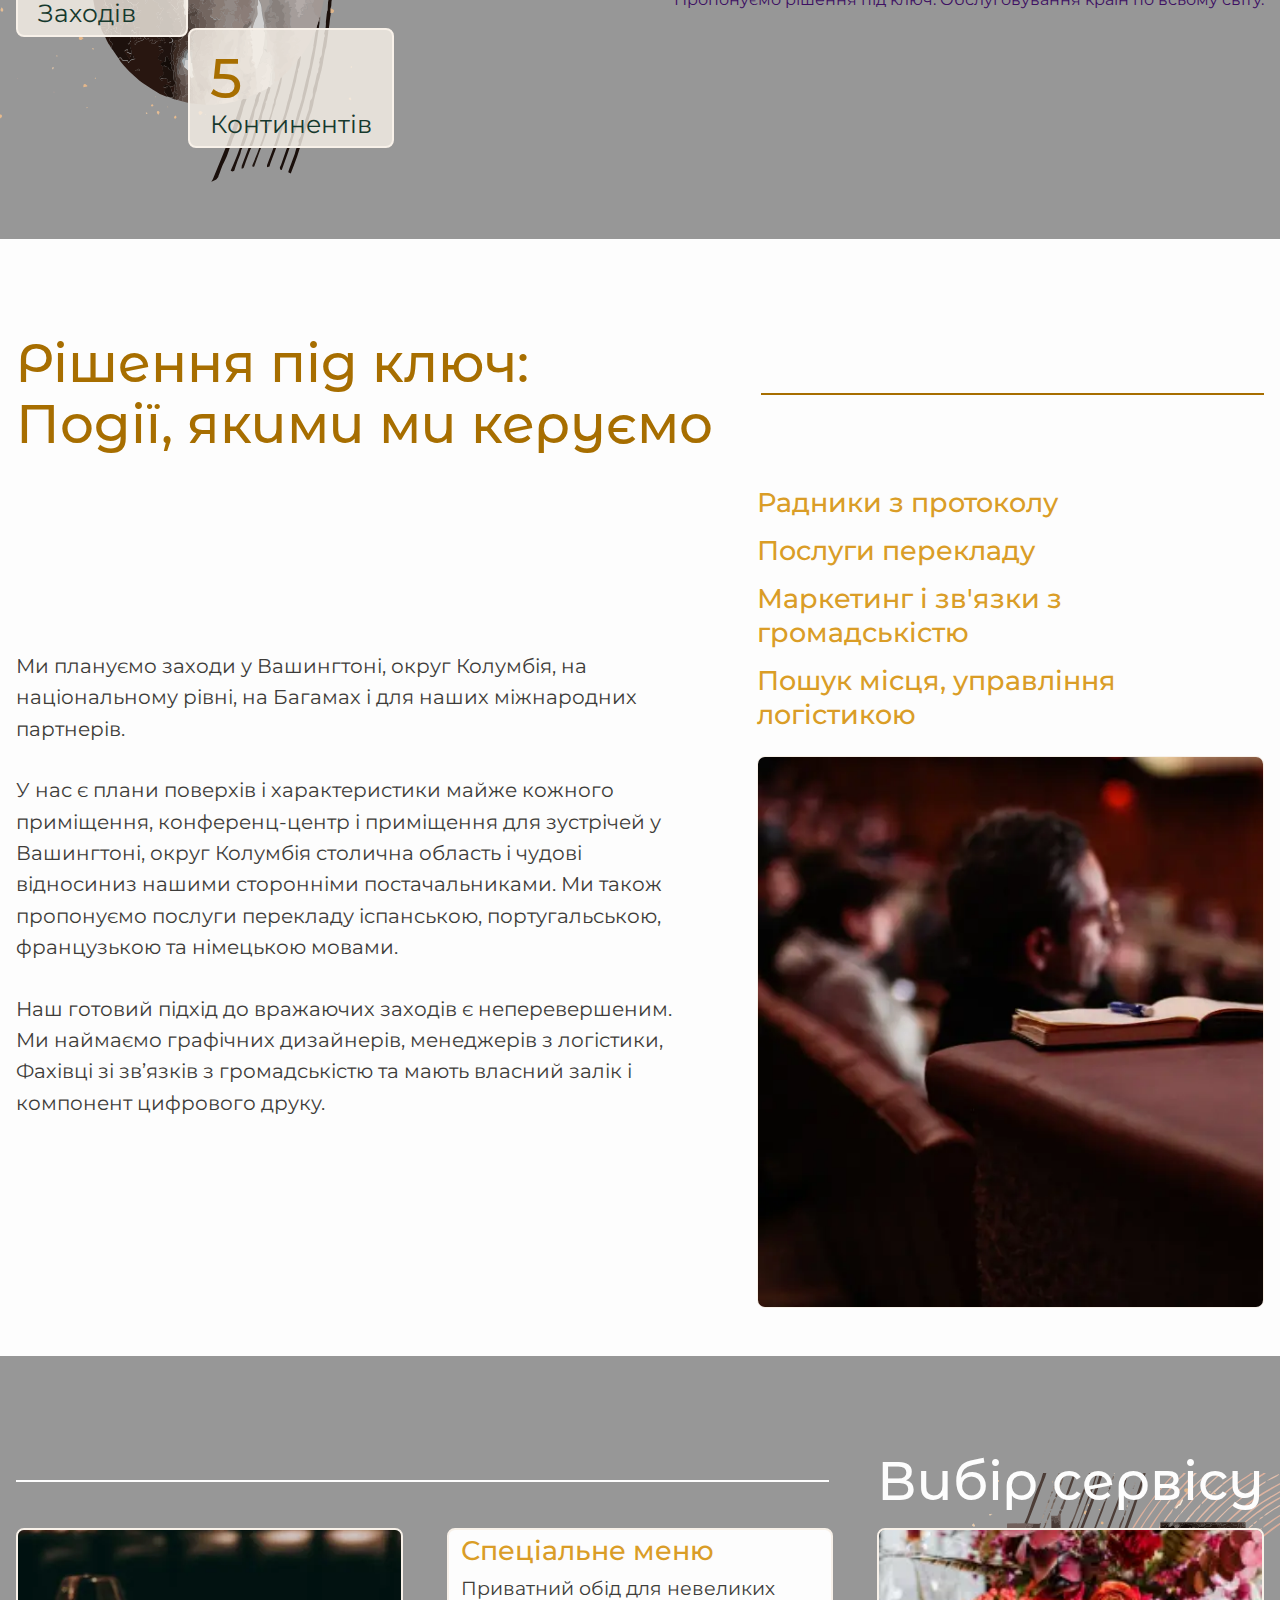
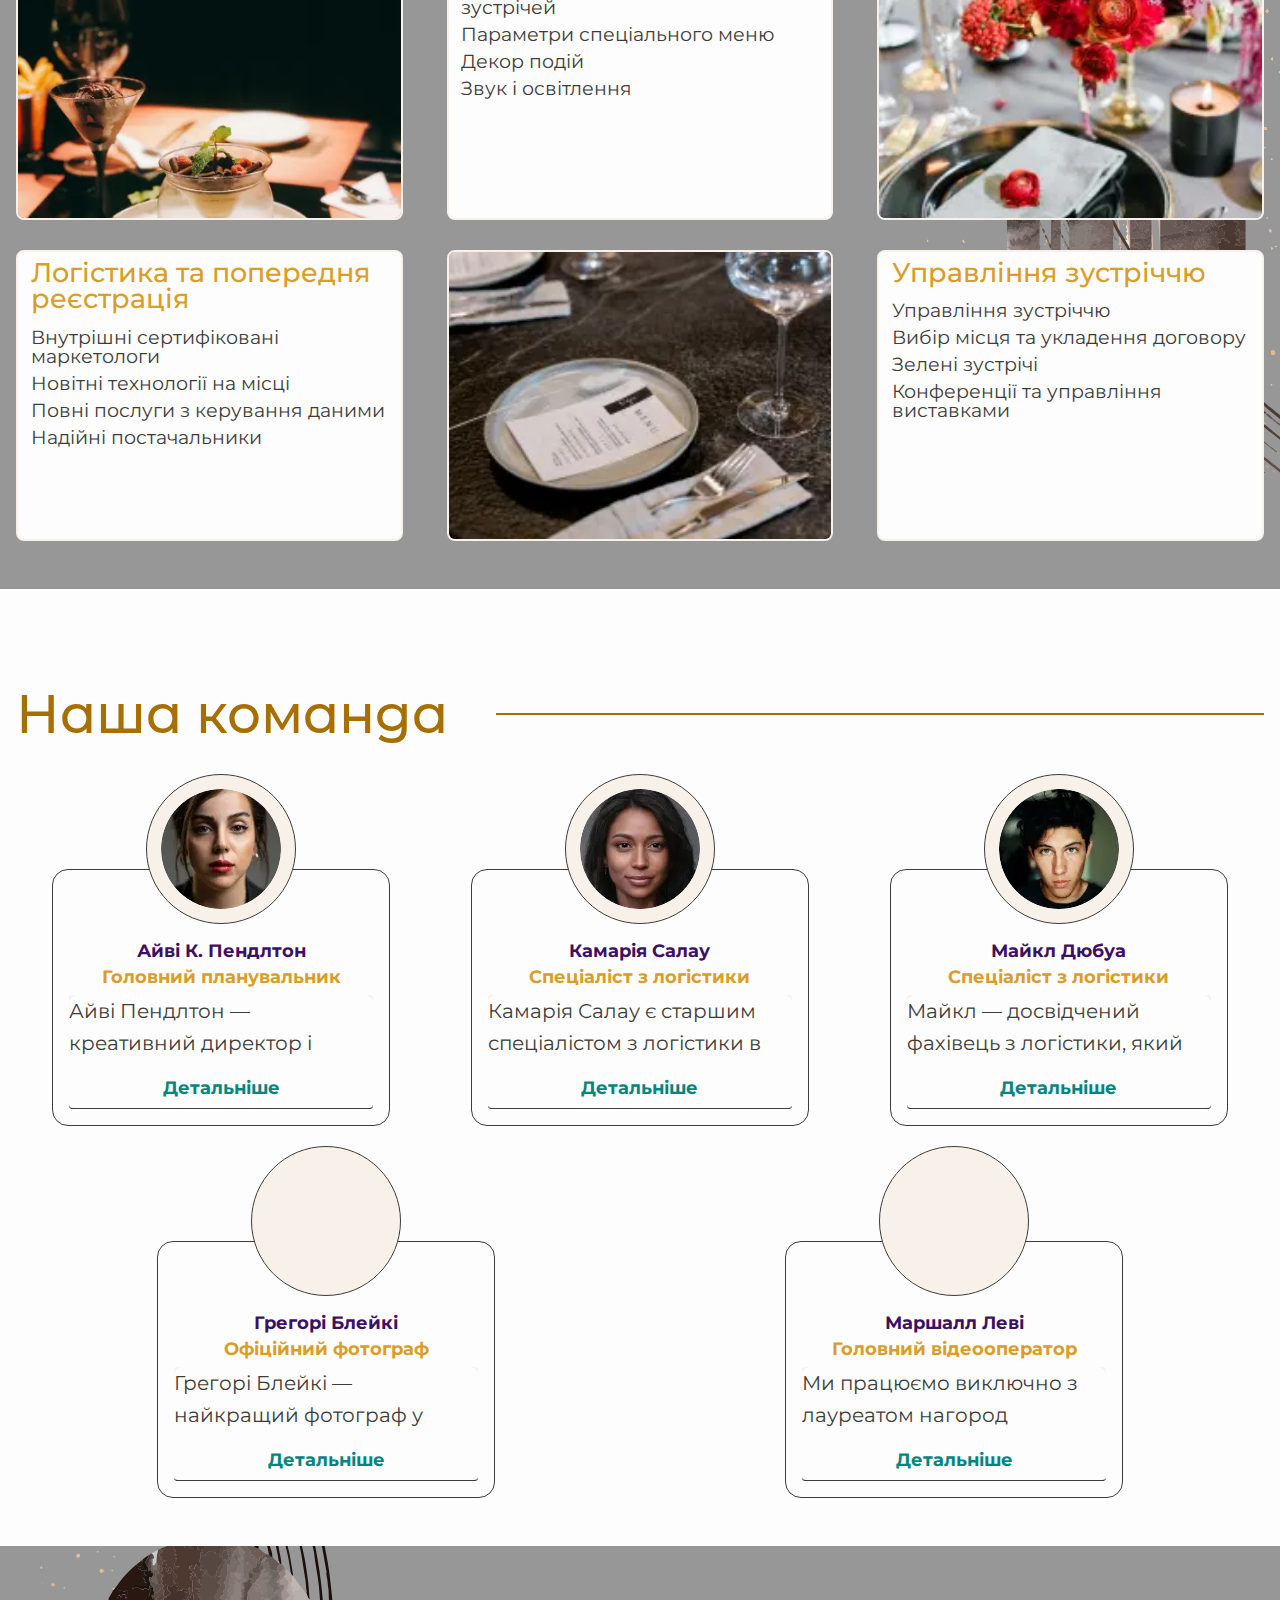
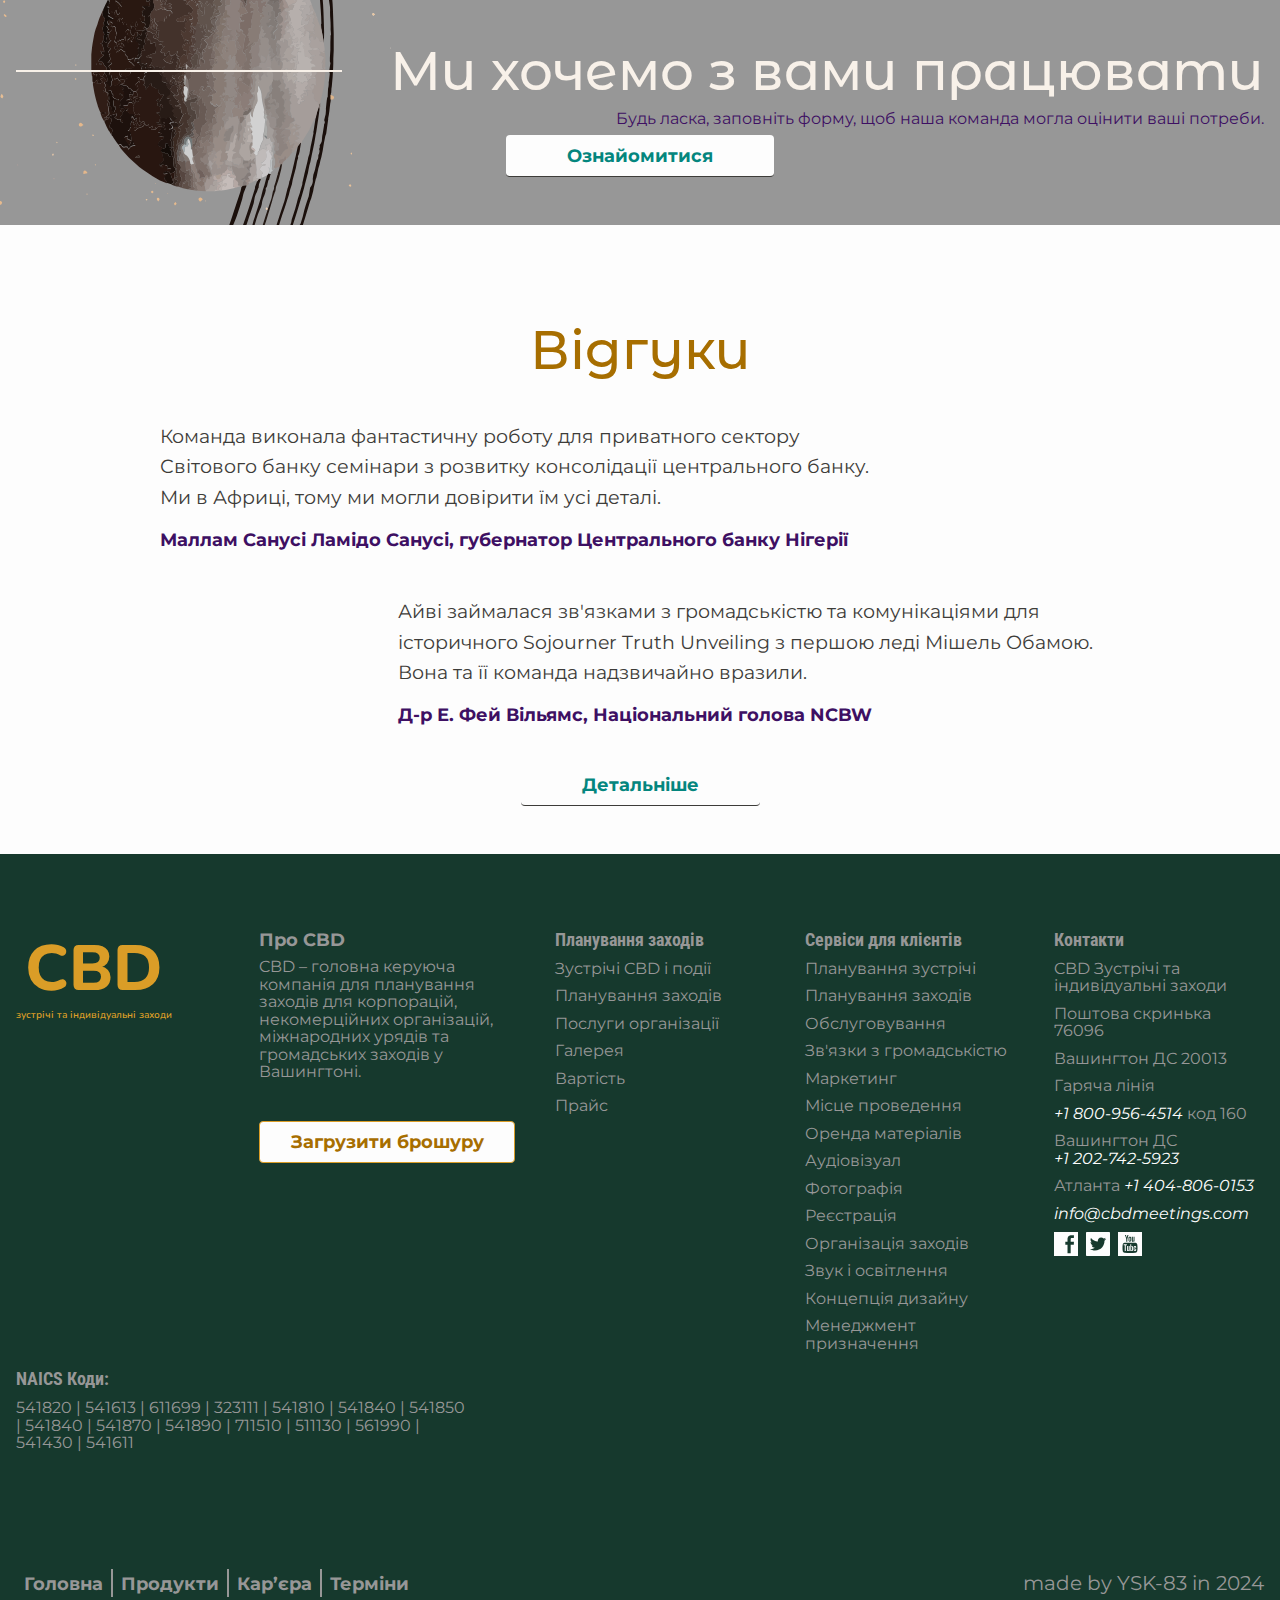
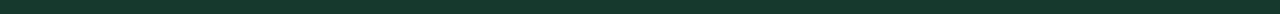
<file: about.html>
<!DOCTYPE html>
<html lang="en">

<head>
	<title>Про нас</title>
	<meta charset="UTF-8">
	<meta name="format-detection" content="telephone=no">
	<!-- <style>body{opacity: 0;}</style> -->
	<link rel="stylesheet" href="css/style.min.css?_v=20250105143929">
	<link rel="shortcut icon" href="img/favicon/favicon.ico">
	<link rel="apple-touch-icon" sizes="180x180" href="img/favicon/apple-touch-icon.webp">
	<link rel="icon" type="image.webp" sizes="32x32" href="img/favicon/favicon-32x32.webp">
	<link rel="icon" type="image.webp" sizes="16x16" href="img/favicon/favicon-16x16.webp">
	<link rel="manifest" href="img/favicon/site.webmanifest">
	<meta name="description" content="CBD – головна керуюча компанія для планування заходів для корпорацій, некомерційних організацій, міжнародних урядів та громадських заходів у Вашингтоні.">
	<!-- <meta name="robots" content="noindex, nofollow"> -->
	<meta name="viewport" content="width=device-width, initial-scale=1.0">
</head>

<body>
	<div class="wrapper">
		<div data-lp class="top-header">
			<div class="top-header__container">
				<div class="top-header__body">
					<div class="top-header__social social">
						<a href="#" class="social__item">
							<svg width="24" height="24" viewBox="0 0 24 24" fill="none" xmlns="http://www.w3.org/2000/svg">
								<g clip-path="url(#clip0_3525_1123)">
									<path d="M0 0V24H24V0H0ZM17.2646 3.13184C17.4389 3.12814 17.6205 3.1338 17.8081 3.14648C18.4976 3.14742 19.2178 3.20958 19.9321 3.27246L19.8545 6.11426H17.9355C17.0358 6.09434 16.7108 6.44372 16.6816 7.45898V9.6914H19.9321L19.8032 12.7353H16.6816V21.2095H13.5103V12.7354H11.3086V9.6914H13.5103V7.07812C13.5103 5.19394 14.3068 3.99464 15.876 3.38672C16.279 3.22816 16.7417 3.14294 17.2646 3.13184Z" />
								</g>
								<defs>
									<clipPath id="clip0_3525_1123">
										<rect width="24" height="24" fill="white" />
									</clipPath>
								</defs>
							</svg>
						</a>
						<a href="#" class="social__item">
							<svg width="24" height="24" viewBox="0 0 24 24" fill="none" xmlns="http://www.w3.org/2000/svg">
								<path d="M23.04 0H0.96C0.429 0 0 0.429 0 0.96V23.04C0 23.571 0.429 24 0.96 24H23.04C23.571 24 24 23.571 24 23.04V0.96C24 0.429 23.571 0 23.04 0ZM18.459 8.691C18.468 8.832 18.468 8.979 18.468 9.123C18.468 13.527 15.114 18.6 8.985 18.6C7.095 18.6 5.343 18.051 3.867 17.106C4.137 17.136 4.395 17.148 4.671 17.148C6.231 17.148 7.665 16.62 8.808 15.726C7.344 15.696 6.114 14.736 5.694 13.416C6.207 13.491 6.669 13.491 7.197 13.356C6.44318 13.2029 5.76563 12.7934 5.27945 12.1974C4.79327 11.6013 4.52846 10.8552 4.53 10.086V10.044C4.971 10.293 5.49 10.446 6.033 10.467C5.57653 10.1628 5.20217 9.75063 4.94313 9.26709C4.68409 8.78355 4.54837 8.24356 4.548 7.695C4.548 7.074 4.71 6.507 5.001 6.015C5.83771 7.04501 6.88179 7.88743 8.06539 8.4875C9.249 9.08757 10.5456 9.43186 11.871 9.498C11.4 7.233 13.092 5.4 15.126 5.4C16.086 5.4 16.95 5.802 17.559 6.45C18.312 6.309 19.032 6.027 19.674 5.649C19.425 6.42 18.903 7.071 18.21 7.482C18.882 7.41 19.53 7.224 20.13 6.963C19.677 7.629 19.11 8.22 18.459 8.691Z" />
							</svg>
						</a>
						<a href="#" class="social__item">
							<svg width="24" height="24" viewBox="0 0 24 24" fill="none" xmlns="http://www.w3.org/2000/svg">
								<g clip-path="url(#clip0_3525_1126)">
									<path d="M11.8492 9.00039C12.1492 9.00039 12.2992 8.70039 12.2992 8.25039V6.15039C12.2992 5.70039 12.1492 5.40039 11.8492 5.40039C11.5492 5.40039 11.3992 5.70039 11.3992 6.15039V8.25039C11.3992 8.70039 11.5492 9.00039 11.8492 9.00039ZM10.6492 17.8504C10.4992 18.1504 10.1992 18.3004 10.0492 18.3004C9.89922 18.3004 9.89922 18.3004 9.89922 18.1504V14.1004H8.99922V18.0004C8.99922 18.3004 8.99922 18.6004 9.14922 18.7504C9.29922 19.0504 9.44922 19.0504 9.74922 19.0504C10.0492 19.0504 10.3492 18.9004 10.7992 18.4504V19.0504H11.6992V14.1004H10.6492V17.8504ZM5.69922 13.3504H6.74922V19.0504H7.79922V13.3504H8.84922V12.3004H5.69922V13.3504ZM14.0992 13.9504C13.7992 13.9504 13.4992 14.2504 13.1992 14.5504V12.3004H12.2992V18.9004H13.1992V18.4504C13.4992 18.7504 13.7992 19.0504 14.0992 19.0504C14.3992 19.0504 14.6992 18.9004 14.8492 18.4504C14.8492 18.3004 14.9992 17.8504 14.9992 17.4004V15.4504C14.9992 15.0004 14.9992 14.7004 14.8492 14.4004C14.6992 14.2504 14.5492 13.9504 14.0992 13.9504ZM14.0992 17.5504C14.0992 18.0004 13.9492 18.1504 13.6492 18.1504C13.4992 18.1504 13.3492 18.1504 13.1992 18.0004V15.0004C13.3492 14.8504 13.4992 14.8504 13.6492 14.8504C13.9492 14.8504 14.0992 15.1504 14.0992 15.6004V17.5504ZM16.9492 13.9504C16.4992 13.9504 16.1992 14.1004 15.8992 14.4004C15.7492 14.7004 15.5992 15.0004 15.5992 15.6004V17.4004C15.5992 18.0004 15.7492 18.3004 15.8992 18.6004C16.1992 18.9004 16.4992 19.0504 16.9492 19.0504C17.3992 19.0504 17.8492 18.9004 17.9992 18.4504C18.1492 18.3004 18.1492 18.1504 18.1492 17.8504V17.1004H17.2492V17.7004C17.2492 18.0004 17.0992 18.0004 16.7992 18.0004C16.4992 18.0004 16.3492 17.7004 16.3492 17.2504V16.3504H18.1492V15.3004C18.1492 14.7004 17.9992 14.4004 17.8492 14.1004C17.8492 14.2504 17.3992 13.9504 16.9492 13.9504ZM17.3992 15.9004H16.4992V15.4504C16.4992 15.0004 16.6492 14.7004 16.9492 14.7004C17.2492 14.7004 17.3992 15.0004 17.3992 15.4504V15.9004Z" />
									<path d="M0 0V24H24V0H0ZM13.95 4.65H14.85V8.7C14.85 8.85 14.85 9 15 9C15.15 9 15.3 8.85 15.6 8.55V4.65H16.5V9.6H15.6V9.15C15.3 9.6 14.85 9.75 14.55 9.75C14.25 9.75 14.1 9.6 13.95 9.45C13.95 9.3 13.8 9 13.8 8.7V4.65H13.95ZM10.5 6.3C10.5 5.85 10.5 5.4 10.8 5.1C11.1 4.8 11.4 4.65 11.85 4.65C12.3 4.65 12.6 4.8 12.9 5.1C13.05 5.4 13.2 5.7 13.2 6.3V8.1C13.2 8.7 13.05 9 12.9 9.3C12.6 9.6 12.3 9.75 11.85 9.75C11.4 9.75 11.1 9.6 10.8 9.3C10.5 9 10.5 8.7 10.5 8.1V6.3ZM7.95 3L8.7 5.7L9.45 3H10.5L9.3 7.05V9.75H8.25V7.05C8.1 6.45 7.95 5.85 7.65 4.8C7.35 4.2 7.2 3.6 6.9 3H7.95ZM19.2 19.35C19.05 20.1 18.3 20.7 17.55 20.85C15.75 21 13.8 21 12 21C10.2 21 8.25 21 6.45 20.85C5.7 20.7 4.95 20.25 4.8 19.35C4.5 18.15 4.5 16.95 4.5 15.75C4.5 14.7 4.5 13.5 4.8 12.3C4.95 11.55 5.7 10.95 6.45 10.8C8.25 10.65 10.2 10.65 12 10.65C13.8 10.65 15.75 10.65 17.55 10.8C18.3 10.95 19.05 11.4 19.2 12.3C19.5 13.5 19.5 14.7 19.5 15.75C19.5 16.95 19.5 18.15 19.2 19.35Z" />
								</g>
								<defs>
									<clipPath id="clip0_3525_1126">
										<rect width="24" height="24" fill="white" />
									</clipPath>
								</defs>
							</svg>
						</a>
					</div>
					<ul class="top-header__list">
						<li><a href="#">202.742.5923ext.160</a></li>
						<li><a href="#">info@cbdmeetings.com</a></li>
					</ul>
					<div data-da=".main-header__menu, 992.98" class="top-header__actions actions-top-header">
						<a href="#" class="actions-top-header__login">Логін</a>
						<span>|</span>
						<a href="#" class="actions-top-header__sign-in">Зареєструватися</a>
					</div>
				</div>
			</div>
		</div>
		<header data-lp data-scroll="80" class="header  main-header">
			<div class="main-header__container">
				<div class="main-header__body">
					<a href="index.html" class="main-header__logo logo">
						cbd
					</a>
					<div class="main-header__menu menu">
						<nav class="menu__body">
							<ul class="menu__list">
								<li class="menu__item"><a href="index.html" class="menu__link">Головна</a></li>
								<li class="menu__item"><a href="about.html" class="menu__link">Про нас</a></li>
								<li class="menu__item"><a href="services.html" class="menu__link">Сервіси</a></li>
								<li class="menu__item"><a href="payment.html" class="menu__link">Вартість</a></li>
								<li class="menu__item"><a href="#" class="menu__link">Портфоліо</a></li>
								<li class="menu__item"><a href="#" class="menu__link">Магазин</a></li>
								<li class="menu__item"><a href="#" class="menu__link">Контакти</a></li>
								<li class="menu__item"><a href="#" class="menu__link">Події</a></li>
							</ul>
							<button class="menu__close">
								<svg width="22" height="22" viewBox="0 0 22 22" fill="none" xmlns="http://www.w3.org/2000/svg">
									<path d="M8.17 13.83L13.83 8.17M13.83 13.83L8.17 8.17M8 21H14C19 21 21 19 21 14V8C21 3 19 1 14 1H8C3 1 1 3 1 8V14C1 19 3 21 8 21Z" stroke="black" stroke-width="1.5" stroke-linecap="round" stroke-linejoin="round" />
								</svg>
							</button>
						</nav>
					</div>
					<div class="main-header__actions">
						<form data-da=".hero__body, 992.98, first" class="main-header__search-bar search-bar">
							<input autocomplete="off" type="text" name="form[]" data-error="Ошибка" placeholder="Пошук" class="search-bar__input">
							<button type="submit" class="search-bar__button">
								<svg width="19" height="19" viewBox="0 0 19 19" fill="none" xmlns="http://www.w3.org/2000/svg">
									<path d="M8 16C9.77498 15.9996 11.4988 15.4054 12.897 14.312L17.293 18.708L18.707 17.294L14.311 12.898C15.405 11.4997 15.9996 9.77544 16 8C16 3.589 12.411 0 8 0C3.589 0 0 3.589 0 8C0 12.411 3.589 16 8 16ZM8 2C11.309 2 14 4.691 14 8C14 11.309 11.309 14 8 14C4.691 14 2 11.309 2 8C2 4.691 4.691 2 8 2Z" />
								</svg>

							</button>
						</form>
					</div>
					<button type="button" class="main-header__icon burger"><span></span><span></span><span></span></button>
				</div>
			</div>
		</header>
		<main class="page page--about">
			<section class="page__hero hero hero--short">
				<div class="hero__container">
					<div class="hero__body">
						<h1 class="hero__title">Про CBD: Планування заходів</h1>
						<div class="hero__text">
							<p>Найкращий організатор у плануванні та проведенні різноманітних подій.
							</p>
						</div>
					</div>
				</div>
			</section>
			<section class="page__why why">
				<div class="why__container">
					<div class="why__heading heading-block">
						<h2 class="heading-block__title">Чому CBD:
							Зустрічі та події</h2>
						<div class="heading-block__line"></div>
					</div>
					<div class="why__body">
						<div class="why__events">
							<ul class="why__list list">
								<li class="list__item">Корпоративні заходи, зустрічі,конференції та інше</li>
								<li class="list__item">Некомерційні організації, асоціації,Центральні банки</li>
								<li class="list__item">Міжнародні зустрічі</li>
								<li class="list__item">Спеціальність: Закордонний приватний секторІнвестиційні семінари
								</li>
							</ul>
							<a href="#" class="why__btn btn btn--gold">Загрузити брошуру</a>
						</div>
						<div class="why__content">
							<div data-showmore data-showmore-media="767.98,max" class="show-why">
								<div data-showmore-content="136" class="show-why__content">
									<p>Штаб-квартира організації з планування заходів у Вашингтоні, округ Колумбія. CBD
										керує подіями для міжнародних урядів,
										некомерційних організацій, корпорацій, малих підприємств та приватних осіб. Ми є
										малим бізнесом. Нашою власницею є
										жінка, яка має членство у Washington Women In PR та Destination DC.
									</p>
									<p>Наш корпоративний відділ пропонує планування конференцій, щорічних зустрічей і
										управління при проведенні заходів. Наш
										соціальний відділ планує соціальні заходи, збори коштів для неприбуткових
										організацій і весілля.</p>
									<p>Ми керували подіями
										від концептуалізації до завершення для кількох історичних та широко
										розрекламованих подій, наприклад: The Journer Truth
										Unveiling with First Lady Сполучених Штатів пані Мішель Обама, секретар США
										Гілларі Клінтон, Уряд Бразилії, Посольство
										Швеції, Coca-Cola, Time Warner, Dodge, Atlanta Committee Олімпійських ігор
										(ACOG) та багато інших.</p>
								</div>
								<button hidden data-showmore-button type="button" class="show-why__more "><span>Детальніше</span><span>Сховати</span></button>
							</div>
						</div>
					</div>
				</div>
			</section>
			<section class="page__promo-place promo-place">
				<div class="promo-place__container">
					<div class="promo-place__body">
						<div class="promo-place__heading heading-block heading-block--right heading-block--cream">
							<h2 class="heading-block__title">Розкішне місце з управління <br>тапланування послуг</h2>
							<div class="heading-block__line"></div>
						</div>
						<div class="promo-place__items">
							<div class="promo-place__item item-promo">
								<div class="item-promo__number">5
								</div>
								<div class="item-promo__text">Континентів</div>
							</div>
							<div class="promo-place__item item-promo">
								<div class="item-promo__number">100+
								</div>
								<div class="item-promo__text">Заходів</div>
							</div>
						</div>
						<div class="promo-place__text">Пропонуємо рішення під ключ. Обслуговування країн по всьому
							світу.</div>
					</div>
				</div>
			</section>
			<section class="page__solution solution">
				<div class="solution__container">
					<div class="solution__heading heading-block">
						<h2 class="heading-block__title">Рішення під ключ:<br>Події, якими ми керуємо</h2>
						<div class="heading-block__line"></div>
					</div>
					<div class="solution__body">
						<div class="solution__block block-solution">
							<div class="block-solution__img"><img src="img/solution/01.webp" alt="image" loading="lazy">
							</div>
							<ul class="block-solution__list list">
								<li class="list__item">Радники з протоколу</li>
								<li class="list__item">Послуги перекладу</li>
								<li class="list__item">Маркетинг і зв'язки з громадськістю</li>
								<li class="list__item">Пошук місця, управління логістикою</li>
							</ul>
						</div>
						<div data-showmore="items" data-showmore-media="767.98,max" class="solution__content content-solution">
							<div data-showmore-content="1" class="content-solution__content">
								<p>Ми плануємо заходи у Вашингтоні, округ Колумбія, на національному рівні, на Багамах і
									для наших міжнародних
									партнерів.</p>
								<p>У нас є плани
									поверхів і характеристики майже кожного приміщення, конференц-центр і приміщення для
									зустрічей у Вашингтоні, округ
									Колумбія столична область і чудові відносиниз нашими сторонніми постачальниками. Ми
									також пропонуємо послуги перекладу
									іспанською, португальською, французькою та німецькою мовами.</p>
								<p>Наш готовий підхід до вражаючих заходів є неперевершеним. Ми наймаємо графічних
									дизайнерів, менеджерів з
									логістики, Фахівці зі зв’язків з громадськістю та мають власний залік і компонент
									цифрового друку.</p>
							</div>
							<button hidden data-showmore-button type="button" class="content-solution__more"><span>Детальніше</span><span>Сховати</span></button>
						</div>
					</div>
				</div>
			</section>
			<section class="page__service-option service-option">
				<div class="service-option__container">
					<div class="service-option__heading heading-block heading-block--light heading-block--right">
						<h2 class="heading-block__title">Вибір сервісу</h2>
						<div class="heading-block__line"></div>
					</div>
					<div class="service-option__items">
						<div class="service-option__item item-service-option item-service-option--img">
							<img src="img/service-option/01.webp" alt="image" loading="lazy">
						</div>
						<div class="service-option__item item-service-option item-service-option--no-img">
							<h4 class="item-service-option__title">Спеціальне меню</h4>
							<ul class="item-service-option__list">
								<li class="item-service-option__item">Приватний обід для невеликих зустрічей</li>
								<li class="item-service-option__item">Параметри спеціального меню</li>
								<li class="item-service-option__item">Декор подій</li>
								<li class="item-service-option__item">Звук і освітлення</li>
							</ul>
						</div>
						<div class="service-option__item item-service-option item-service-option--img">
							<img src="img/service-option/02.webp" alt="image" loading="lazy">
						</div>
						<div class="service-option__item item-service-option item-service-option--no-img">
							<h4 class="item-service-option__title">Логістика та попередня реєстрація</h4>
							<ul class="item-service-option__list">
								<li class="item-service-option__item">Внутрішні сертифіковані маркетологи</li>
								<li class="item-service-option__item">Новітні технології на місці</li>
								<li class="item-service-option__item">Повні послуги з керування даними</li>
								<li class="item-service-option__item">Надійні постачальники</li>
							</ul>
						</div>
						<div class="service-option__item item-service-option item-service-option--img">
							<img src="img/service-option/03.webp" alt="image" loading="lazy">
						</div>
						<div class="service-option__item item-service-option item-service-option--no-img">
							<h4 class="item-service-option__title">Управління зустріччю</h4>
							<ul class="item-service-option__list">
								<li class="item-service-option__item">Управління зустріччю</li>
								<li class="item-service-option__item">Вибір місця та укладення договору</li>
								<li class="item-service-option__item">Зелені зустрічі</li>
								<li class="item-service-option__item">Конференції та управління виставками</li>
							</ul>
						</div>

					</div>
				</div>
			</section>
			<section class="page__team team">
				<div class="team__container">
					<div class="team__heading heading-block">
						<h2 class="heading-block__title">Наша команда</h2>
						<div class="heading-block__line"></div>
					</div>
					<div class="team__items">
						<div class="team__item item-team">
							<div class="item-team__head">
								<div class="item-team__image-block">
									<div class="item-team__img">
										<img src="img/team/01.webp" alt="image" loading="lazy">
									</div>
								</div>
								<div class="item-team__info info-item-team">
									<div class="info-item-team__name">Айві К. Пендлтон</div>
									<div class="info-item-team__job-title">Головний планувальник</div>
								</div>
							</div>
							<div class="item-team__body">
								<div data-showmore class="item-team__showmore item-showmore">
									<div data-showmore-content="66" class="item-showmore__content">
										<div class="item-showmore__inner-text">
											Айві Пендлтон — креативний директор і головний планувальник. Вона має понад
											18
											років досвіду маркетингу заходів та
											зв’язків з громадськістю в CBD. Вона є одним із найбільш затребуваних
											комунікаційних стратегів та організаторів заходів
											у столичному районі Вашингтона. Вона обслуговує нових клієнтів і є
											контактною
											особою для закупівель постачальників та
											переговори щодо укладення контракту.
										</div>
									</div>
									<button hidden data-showmore-button type="button" class="item-showmore__more">
										<span>Детальніше</span>
										<span>Сховати</span>
									</button>
									<button data-popup="#popup" class="item-showmore__btn btn">Детальніше</button>
								</div>

							</div>
						</div>
						<div class="team__item item-team">
							<div class="item-team__head">
								<div class="item-team__image-block">
									<div class="item-team__img">
										<img src="img/team/02.webp" alt="image" loading="lazy">
									</div>
								</div>
								<div class="item-team__info info-item-team">
									<div class="info-item-team__name">Камарія Салау</div>
									<div class="info-item-team__job-title">Спеціаліст з логістики</div>
								</div>
							</div>
							<div class="item-team__body">
								<div data-showmore class="item-team__showmore item-showmore">
									<div data-showmore-content="66" class="item-showmore__content">
										<div class="item-showmore__inner-text">
											Камарія Салау є старшим спеціалістом з логістики в CBD. Вона тісно
											співпрацює з головним планувальником відділу
											маркетингу, зв’язків з громадськістю та керує загальним протоколом. Вона
											виконує функції менеджера заходів на високому
											рівні та в агентствах. Камарія працював із CBD, Білим домом, Центральним
											банком Нігерії, членом Світового банку TCA, і
											це лише деякі з них. Камарія працює над спеціальними подіями з 2008 року.
										</div>
									</div>
									<button hidden data-showmore-button type="button" class="item-showmore__more">
										<span>Детальніше</span>
										<span>Сховати</span>
									</button>
									<button data-popup="#popup" class="item-showmore__btn btn">Детальніше</button>
								</div>

							</div>
						</div>
						<div class="team__item item-team">
							<div class="item-team__head">
								<div class="item-team__image-block">
									<div class="item-team__img">
										<img src="img/team/03.webp" alt="image" loading="lazy">
									</div>
								</div>
								<div class="item-team__info info-item-team">
									<div class="info-item-team__name">Майкл Дюбуа</div>
									<div class="info-item-team__job-title">Спеціаліст з логістики</div>
								</div>
							</div>
							<div class="item-team__body">
								<div data-showmore class="item-team__showmore item-showmore">
									<div data-showmore-content="66" class="item-showmore__content">
										<div class="item-showmore__inner-text">
											Майкл — досвідчений фахівець з логістики, який працює в CBD з 2007 року.
											Його досвід у реєстрації, управління списком
											гостей і експлуатація об'єктів. Він тісно співпрацює на місці з керівниками.
											Майкл працював із CBD Special Events для
											уряду Бразилії, Центрального банку Нігерії, Світового банку та Білого дому,
											це лише деякі з них.
										</div>
									</div>
									<button hidden data-showmore-button type="button" class="item-showmore__more">
										<span>Детальніше</span>
										<span>Сховати</span>
									</button>
									<button data-popup="#popup" class="item-showmore__btn btn">Детальніше</button>
								</div>

							</div>
						</div>
						<div class="team__item item-team">
							<div class="item-team__head">
								<div class="item-team__image-block">
									<div class="item-team__img">
										<img src="img/team/04.webp" alt="image" loading="lazy">
									</div>
								</div>
								<div class="item-team__info info-item-team">
									<div class="info-item-team__name">Грегорі Блейкі</div>
									<div class="info-item-team__job-title">Офіційний фотограф</div>
								</div>
							</div>
							<div class="item-team__body">
								<div data-showmore class="item-team__showmore item-showmore">
									<div data-showmore-content="66" class="item-showmore__content">
										<div class="item-showmore__inner-text">
											Грегорі Блейкі — найкращий фотограф у Вашингтоні, округ Колумбія.Він
											фотографував події CBD з першою леді Мішель
											Обамою, Гілларі Клінтон, Ненсі Пелосі, Сісілі Тайсон, Африканською
											фінансовою корпорацією та Центральним банком Нігерії.
											Керівник Fritz Photographics, він співпрацює з Айві Пендлтон, головним
											планувальником, щоб надавати гідні нагороди
											фотопослуги CBD. Як фотограф агентства CBD, він фіксує момент кожної події
											та пам’ятні деталі. Як фотограф подій, він
											має досвід доставки фотографічних продуктів у кількох форматах.
										</div>
									</div>
									<button hidden data-showmore-button type="button" class="item-showmore__more">
										<span>Детальніше</span>
										<span>Сховати</span>
									</button>
									<button data-popup="#popup" class="item-showmore__btn btn">Детальніше</button>
								</div>

							</div>
						</div>
						<div class="team__item item-team">
							<div class="item-team__head">
								<div class="item-team__image-block">
									<div class="item-team__img">
										<img src="img/team/05.webp" alt="image" loading="lazy">
									</div>
								</div>
								<div class="item-team__info info-item-team">
									<div class="info-item-team__name">Маршалл Леві</div>
									<div class="info-item-team__job-title">Головний відеооператор</div>
								</div>
							</div>
							<div class="item-team__body">
								<div data-showmore class="item-team__showmore item-showmore">
									<div data-showmore-content="66" class="item-showmore__content">
										<div class="item-showmore__inner-text">
											Ми працюємо виключно з лауреатом нагород оператором Маршаллом Леві для
											створення візуальних аспектів наших великих
											подій. Він створює відеопрезентації для наших заходів із першою леді місіс
											Мішель Обама, держсекретарем Гілларі Клінтон
											і спікером Палати представників Джоном Бенером у Вашингтоні, округ Колумбія,
											для наших міжнародних дипломатичних
											делегацій серед інших проектів. Усі наші відео професійно відтворюються в
											різних форматах, щоб забезпечити цифрове
											перетворення на багатьох платформах. Деякі з наших відео можна знайти на
											нашому каналі YouTube.
										</div>
									</div>
									<button hidden data-showmore-button type="button" class="item-showmore__more">
										<span>Детальніше</span>
										<span>Сховати</span>
									</button>
									<button data-popup="#popup" class="item-showmore__btn btn">Детальніше</button>
								</div>

							</div>
						</div>
					</div>
				</div>
			</section>
			<section class="page__promo-work promo">
				<div class="promo__container">
					<div class="promo__body">
						<div class="promo__heading heading-block heading-block--right heading-block--cream">
							<h2 class="heading-block__title">Ми хочемо з вами працювати</h2>
							<div class="heading-block__line"></div>
						</div>
						<div class="promo__text">Будь ласка, заповніть форму, щоб наша команда могла оцінити ваші
							потреби.</div>
						<a href="#" class="promo__btn btn">Ознайомитися</a>
					</div>
				</div>
			</section>
			<section class="page__review review">
				<div class="review__container">
					<div class="review__heading heading-block heading-block--center">
						<h2 class="heading-block__title">Відгуки</h2>
					</div>
					<div class="review__body">
						<div class="review__item item-review">
							<div class="item-review__img"><img src="img/review/01.webp" alt="image" loading="lazy">
							</div>
							<div class="item-review__body">
								<div class="item-review__content">Команда виконала фантастичну роботу для приватного
									сектору Світового банку семінари з розвитку консолідації центрального
									банку. Ми в Африці, тому ми могли довірити їм усі деталі.</div>
								<div class="item-review__info">Маллам Санусі Ламідо Санусі, губернатор Центрального
									банку Нігерії</div>
							</div>
						</div>
						<div class="review__item item-review">
							<div class="item-review__img"><img src="img/review/02.webp" alt="image" loading="lazy">
							</div>
							<div class="item-review__body">
								<div class="item-review__content">Айві займалася зв'язками з громадськістю та
									комунікаціями для історичного Sojourner Truth Unveiling з першою леді Мішель
									Обамою. Вона та її команда надзвичайно вразили.</div>
								<div class="item-review__info">Д-р Е. Фей Вільямс, Національний голова NCBW</div>
							</div>
						</div>
					</div>
					<a href="#" class="review__btn btn">Детальніше</a>
				</div>
			</section>
		</main>
		<footer class="footer">
			<div class="footer__main main-footer">
				<div class="main-footer__container">
					<div class="main-footer__body">
						<div class="main-footer__top-wrap"></div>
						<div class="main-footer__menu menu-footer">
							<div class="menu-footer__brand">
								<div data-da=".main-footer__top-wrap,768,first" class="menu-footer__logo logo">
									CBD
									<span>Зустрічі та індивідуальні заходи</span>
								</div>
								<div class="menu-footer__about about-footer">
									<div class="about-footer__title">Про CBD</div>
									<div class="about-footer__text">CBD – головна керуюча компанія для планування заходів для
										корпорацій,
										некомерційних організацій, міжнародних урядів та
										громадських заходів у Вашингтоні.</div>
									<a data-da=".main-footer__top-wrap,767.98,last" href="#" class="about-footer__btn btn btn--gold">Загрузити брошуру</a>
								</div>
							</div>
							<div class="menu-footer__column">
								<h3 class="menu-footer__title">Планування заходів</h3>
								<ul class="menu-footer__list">
									<li class="menu-footer__item"><a href="#" class="menu-footer__link">Зустрічі CBD і
											події</a></li>
									<li class="menu-footer__item"><a href="#" class="menu-footer__link">Планування
											заходів</a></li>
									<li class="menu-footer__item"><a href="#" class="menu-footer__link">Послуги
											організації</a></li>
									<li class="menu-footer__item"><a href="#" class="menu-footer__link">Галерея</a></li>
									<li class="menu-footer__item"><a href="#" class="menu-footer__link">Вартість</a></li>
									<li class="menu-footer__item"><a href="#" class="menu-footer__link">Прайс</a></li>
								</ul>
							</div>
							<div class="menu-footer__column">
								<h3 class="menu-footer__title">Сервіси для клієнтів</h3>
								<ul class="menu-footer__list">
									<li class="menu-footer__item"><a href="#" class="menu-footer__link">Планування
											зустрічі</a></li>
									<li class="menu-footer__item"><a href="#" class="menu-footer__link">Планування
											заходів</a></li>
									<li class="menu-footer__item"><a href="#" class="menu-footer__link">Обслуговування</a>
									</li>
									<li class="menu-footer__item"><a href="#" class="menu-footer__link">Зв'язки з
											громадськістю</a></li>
									<li class="menu-footer__item"><a href="#" class="menu-footer__link">Маркетинг</a></li>
									<li class="menu-footer__item"><a href="#" class="menu-footer__link">Місце проведення</a>
									</li>
									<li class="menu-footer__item"><a href="#" class="menu-footer__link">Оренда
											матеріалів</a></li>
									<li class="menu-footer__item"><a href="#" class="menu-footer__link">Аудіовізуал</a></li>
									<li class="menu-footer__item"><a href="#" class="menu-footer__link">Фотографія</a></li>
									<li class="menu-footer__item"><a href="#" class="menu-footer__link">Реєстрація</a></li>
									<li class="menu-footer__item"><a href="#" class="menu-footer__link">Організація
											заходів</a></li>
									<li class="menu-footer__item"><a href="#" class="menu-footer__link">Звук і
											освітлення</a></li>
									<li class="menu-footer__item"><a href="#" class="menu-footer__link">Концепція
											дизайну</a></li>
									<li class="menu-footer__item"><a href="#" class="menu-footer__link">Менеджмент
											призначення</a></li>
								</ul>
							</div>
							<div class="menu-footer__column">
								<h3 class="menu-footer__title">Контакти</h3>
								<ul class="menu-footer__list">
									<li class="menu-footer__item">CBD Зустрічі та індивідуальні заходи</li>
									<li class="menu-footer__item">Поштова скринька 76096</li>
									<li class="menu-footer__item">Вашингтон ДС 20013</li>
									<li class="menu-footer__item">Гаряча лінія</li>
									<li class="menu-footer__item"><a class="menu-footer__contact-link" href="tel:+18009564514">+1 800-956-4514</a> код 160</li>
									<li class="menu-footer__item">Вашингтон ДС <a class="menu-footer__contact-link" href="tel:+12027425923">+1 202-742-5923</a></li>
									<li class="menu-footer__item">Атланта <a class="menu-footer__contact-link" href="tel:+14048060153">+1 404-806-0153</a></li>
									<li class="menu-footer__item"><a class="menu-footer__contact-link" href="mailto:info@cbdmeetings.com">info@cbdmeetings.com</a></li>
									<li class="menu-footer__item">
										<div class="menu-footer__social social">
											<a href="#" class="social__item">
												<svg width="24" height="24" viewBox="0 0 24 24" fill="none" xmlns="http://www.w3.org/2000/svg">
													<g clip-path="url(#clip0_3525_1123)">
														<path d="M0 0V24H24V0H0ZM17.2646 3.13184C17.4389 3.12814 17.6205 3.1338 17.8081 3.14648C18.4976 3.14742 19.2178 3.20958 19.9321 3.27246L19.8545 6.11426H17.9355C17.0358 6.09434 16.7108 6.44372 16.6816 7.45898V9.6914H19.9321L19.8032 12.7353H16.6816V21.2095H13.5103V12.7354H11.3086V9.6914H13.5103V7.07812C13.5103 5.19394 14.3068 3.99464 15.876 3.38672C16.279 3.22816 16.7417 3.14294 17.2646 3.13184Z" />
													</g>
													<defs>
														<clipPath id="clip0_3525_1123">
															<rect width="24" height="24" fill="white" />
														</clipPath>
													</defs>
												</svg>
											</a>
											<a href="#" class="social__item">
												<svg width="24" height="24" viewBox="0 0 24 24" fill="none" xmlns="http://www.w3.org/2000/svg">
													<path d="M23.04 0H0.96C0.429 0 0 0.429 0 0.96V23.04C0 23.571 0.429 24 0.96 24H23.04C23.571 24 24 23.571 24 23.04V0.96C24 0.429 23.571 0 23.04 0ZM18.459 8.691C18.468 8.832 18.468 8.979 18.468 9.123C18.468 13.527 15.114 18.6 8.985 18.6C7.095 18.6 5.343 18.051 3.867 17.106C4.137 17.136 4.395 17.148 4.671 17.148C6.231 17.148 7.665 16.62 8.808 15.726C7.344 15.696 6.114 14.736 5.694 13.416C6.207 13.491 6.669 13.491 7.197 13.356C6.44318 13.2029 5.76563 12.7934 5.27945 12.1974C4.79327 11.6013 4.52846 10.8552 4.53 10.086V10.044C4.971 10.293 5.49 10.446 6.033 10.467C5.57653 10.1628 5.20217 9.75063 4.94313 9.26709C4.68409 8.78355 4.54837 8.24356 4.548 7.695C4.548 7.074 4.71 6.507 5.001 6.015C5.83771 7.04501 6.88179 7.88743 8.06539 8.4875C9.249 9.08757 10.5456 9.43186 11.871 9.498C11.4 7.233 13.092 5.4 15.126 5.4C16.086 5.4 16.95 5.802 17.559 6.45C18.312 6.309 19.032 6.027 19.674 5.649C19.425 6.42 18.903 7.071 18.21 7.482C18.882 7.41 19.53 7.224 20.13 6.963C19.677 7.629 19.11 8.22 18.459 8.691Z" />
												</svg>
											</a>
											<a href="#" class="social__item">
												<svg width="24" height="24" viewBox="0 0 24 24" fill="none" xmlns="http://www.w3.org/2000/svg">
													<g clip-path="url(#clip0_3525_1126)">
														<path d="M11.8492 9.00039C12.1492 9.00039 12.2992 8.70039 12.2992 8.25039V6.15039C12.2992 5.70039 12.1492 5.40039 11.8492 5.40039C11.5492 5.40039 11.3992 5.70039 11.3992 6.15039V8.25039C11.3992 8.70039 11.5492 9.00039 11.8492 9.00039ZM10.6492 17.8504C10.4992 18.1504 10.1992 18.3004 10.0492 18.3004C9.89922 18.3004 9.89922 18.3004 9.89922 18.1504V14.1004H8.99922V18.0004C8.99922 18.3004 8.99922 18.6004 9.14922 18.7504C9.29922 19.0504 9.44922 19.0504 9.74922 19.0504C10.0492 19.0504 10.3492 18.9004 10.7992 18.4504V19.0504H11.6992V14.1004H10.6492V17.8504ZM5.69922 13.3504H6.74922V19.0504H7.79922V13.3504H8.84922V12.3004H5.69922V13.3504ZM14.0992 13.9504C13.7992 13.9504 13.4992 14.2504 13.1992 14.5504V12.3004H12.2992V18.9004H13.1992V18.4504C13.4992 18.7504 13.7992 19.0504 14.0992 19.0504C14.3992 19.0504 14.6992 18.9004 14.8492 18.4504C14.8492 18.3004 14.9992 17.8504 14.9992 17.4004V15.4504C14.9992 15.0004 14.9992 14.7004 14.8492 14.4004C14.6992 14.2504 14.5492 13.9504 14.0992 13.9504ZM14.0992 17.5504C14.0992 18.0004 13.9492 18.1504 13.6492 18.1504C13.4992 18.1504 13.3492 18.1504 13.1992 18.0004V15.0004C13.3492 14.8504 13.4992 14.8504 13.6492 14.8504C13.9492 14.8504 14.0992 15.1504 14.0992 15.6004V17.5504ZM16.9492 13.9504C16.4992 13.9504 16.1992 14.1004 15.8992 14.4004C15.7492 14.7004 15.5992 15.0004 15.5992 15.6004V17.4004C15.5992 18.0004 15.7492 18.3004 15.8992 18.6004C16.1992 18.9004 16.4992 19.0504 16.9492 19.0504C17.3992 19.0504 17.8492 18.9004 17.9992 18.4504C18.1492 18.3004 18.1492 18.1504 18.1492 17.8504V17.1004H17.2492V17.7004C17.2492 18.0004 17.0992 18.0004 16.7992 18.0004C16.4992 18.0004 16.3492 17.7004 16.3492 17.2504V16.3504H18.1492V15.3004C18.1492 14.7004 17.9992 14.4004 17.8492 14.1004C17.8492 14.2504 17.3992 13.9504 16.9492 13.9504ZM17.3992 15.9004H16.4992V15.4504C16.4992 15.0004 16.6492 14.7004 16.9492 14.7004C17.2492 14.7004 17.3992 15.0004 17.3992 15.4504V15.9004Z" />
														<path d="M0 0V24H24V0H0ZM13.95 4.65H14.85V8.7C14.85 8.85 14.85 9 15 9C15.15 9 15.3 8.85 15.6 8.55V4.65H16.5V9.6H15.6V9.15C15.3 9.6 14.85 9.75 14.55 9.75C14.25 9.75 14.1 9.6 13.95 9.45C13.95 9.3 13.8 9 13.8 8.7V4.65H13.95ZM10.5 6.3C10.5 5.85 10.5 5.4 10.8 5.1C11.1 4.8 11.4 4.65 11.85 4.65C12.3 4.65 12.6 4.8 12.9 5.1C13.05 5.4 13.2 5.7 13.2 6.3V8.1C13.2 8.7 13.05 9 12.9 9.3C12.6 9.6 12.3 9.75 11.85 9.75C11.4 9.75 11.1 9.6 10.8 9.3C10.5 9 10.5 8.7 10.5 8.1V6.3ZM7.95 3L8.7 5.7L9.45 3H10.5L9.3 7.05V9.75H8.25V7.05C8.1 6.45 7.95 5.85 7.65 4.8C7.35 4.2 7.2 3.6 6.9 3H7.95ZM19.2 19.35C19.05 20.1 18.3 20.7 17.55 20.85C15.75 21 13.8 21 12 21C10.2 21 8.25 21 6.45 20.85C5.7 20.7 4.95 20.25 4.8 19.35C4.5 18.15 4.5 16.95 4.5 15.75C4.5 14.7 4.5 13.5 4.8 12.3C4.95 11.55 5.7 10.95 6.45 10.8C8.25 10.65 10.2 10.65 12 10.65C13.8 10.65 15.75 10.65 17.55 10.8C18.3 10.95 19.05 11.4 19.2 12.3C19.5 13.5 19.5 14.7 19.5 15.75C19.5 16.95 19.5 18.15 19.2 19.35Z" />
													</g>
													<defs>
														<clipPath id="clip0_3525_1126">
															<rect width="24" height="24" fill="white" />
														</clipPath>
													</defs>
												</svg>
											</a>
										</div>
									</li>
								</ul>
							</div>
							<div class="menu-footer__column">
								<h3 class="menu-footer__title">NAICS Коди:</h3>
								<div class="menu-footer__classification">
									541820 | 541613 | 611699 | 323111 | 541810 | 541840 | 541850 | 541840 | 541870 | 541890
									| 711510 | 511130 |
									561990 | 541430 | 541611
								</div>
							</div>
						</div>
					</div>
				</div>
			</div>
			<div class="footer__bottom bottom-footer">
				<div class="bottom-footer__container">
					<nav class="bottom-footer__menu menu-bottom-footer">
						<ul class="menu-bottom-footer__list">
							<li class="menu-bottom-footer__item"><a href="#" class="menu-bottom-footer__link">Головна</a></li>
							<li class="menu-bottom-footer__item"><a href="#" class="menu-bottom-footer__link">Продукти</a></li>
							<li class="menu-bottom-footer__item"><a href="#" class="menu-bottom-footer__link">Кар’єра</a></li>
							<li class="menu-bottom-footer__item"><a href="#" class="menu-bottom-footer__link">Терміни</a></li>
						</ul>
					</nav>
					<div class="bottom-footer__info">made by YSK-83 in 2024</div>
				</div>
			</div>
		</footer>
		<div id="popup" aria-hidden="true" class="popup">
			<div class="popup__wrapper">
				<div class="popup__content">
					<button data-close type="button" class="popup__close">
						<svg width="22" height="22" viewBox="0 0 22 22" fill="none" xmlns="http://www.w3.org/2000/svg">
							<path d="M8.17 13.83L13.83 8.17M13.83 13.83L8.17 8.17M8 21H14C19 21 21 19 21 14V8C21 3 19 1 14 1H8C3 1 1 3 1 8V14C1 19 3 21 8 21Z" stroke="black" stroke-width="1.5" stroke-linecap="round" stroke-linejoin="round" />
						</svg>
					</button>
					<div class="popup__inner inner-block">
						<div class="inner-block__image-wrapper">
							<div class="inner-block__img"><img src="img/team/01.webp" alt="image" loading="lazy"></div>
						</div>
						<div class="inner-block__info">
							<div class="inner-block__name">Айві К. Пендлтон</div>
							<div class="inner-block__job-title">Головний планувальник</div>
						</div>
						<div class="inner-block__text">
							Айві Пендлтон — креативний директор і головний планувальник. Вона має понад 18 років досвіду маркетингу заходів та
							зв’язків з громадськістю в CBD. Вона є одним із найбільш затребуваних комунікаційних стратегів та організаторів
							заходів
							у столичному районі Вашингтона. Вона обслуговує нових клієнтів і є контактною особою для закупівель постачальників
							та
							переговори щодо укладення контракту.
						</div>
					</div>
				</div>
			</div>
		</div>
	</div>
	<script src="js/app.min.js?_v=20250105143929"></script>
</body>

</html>
</file>
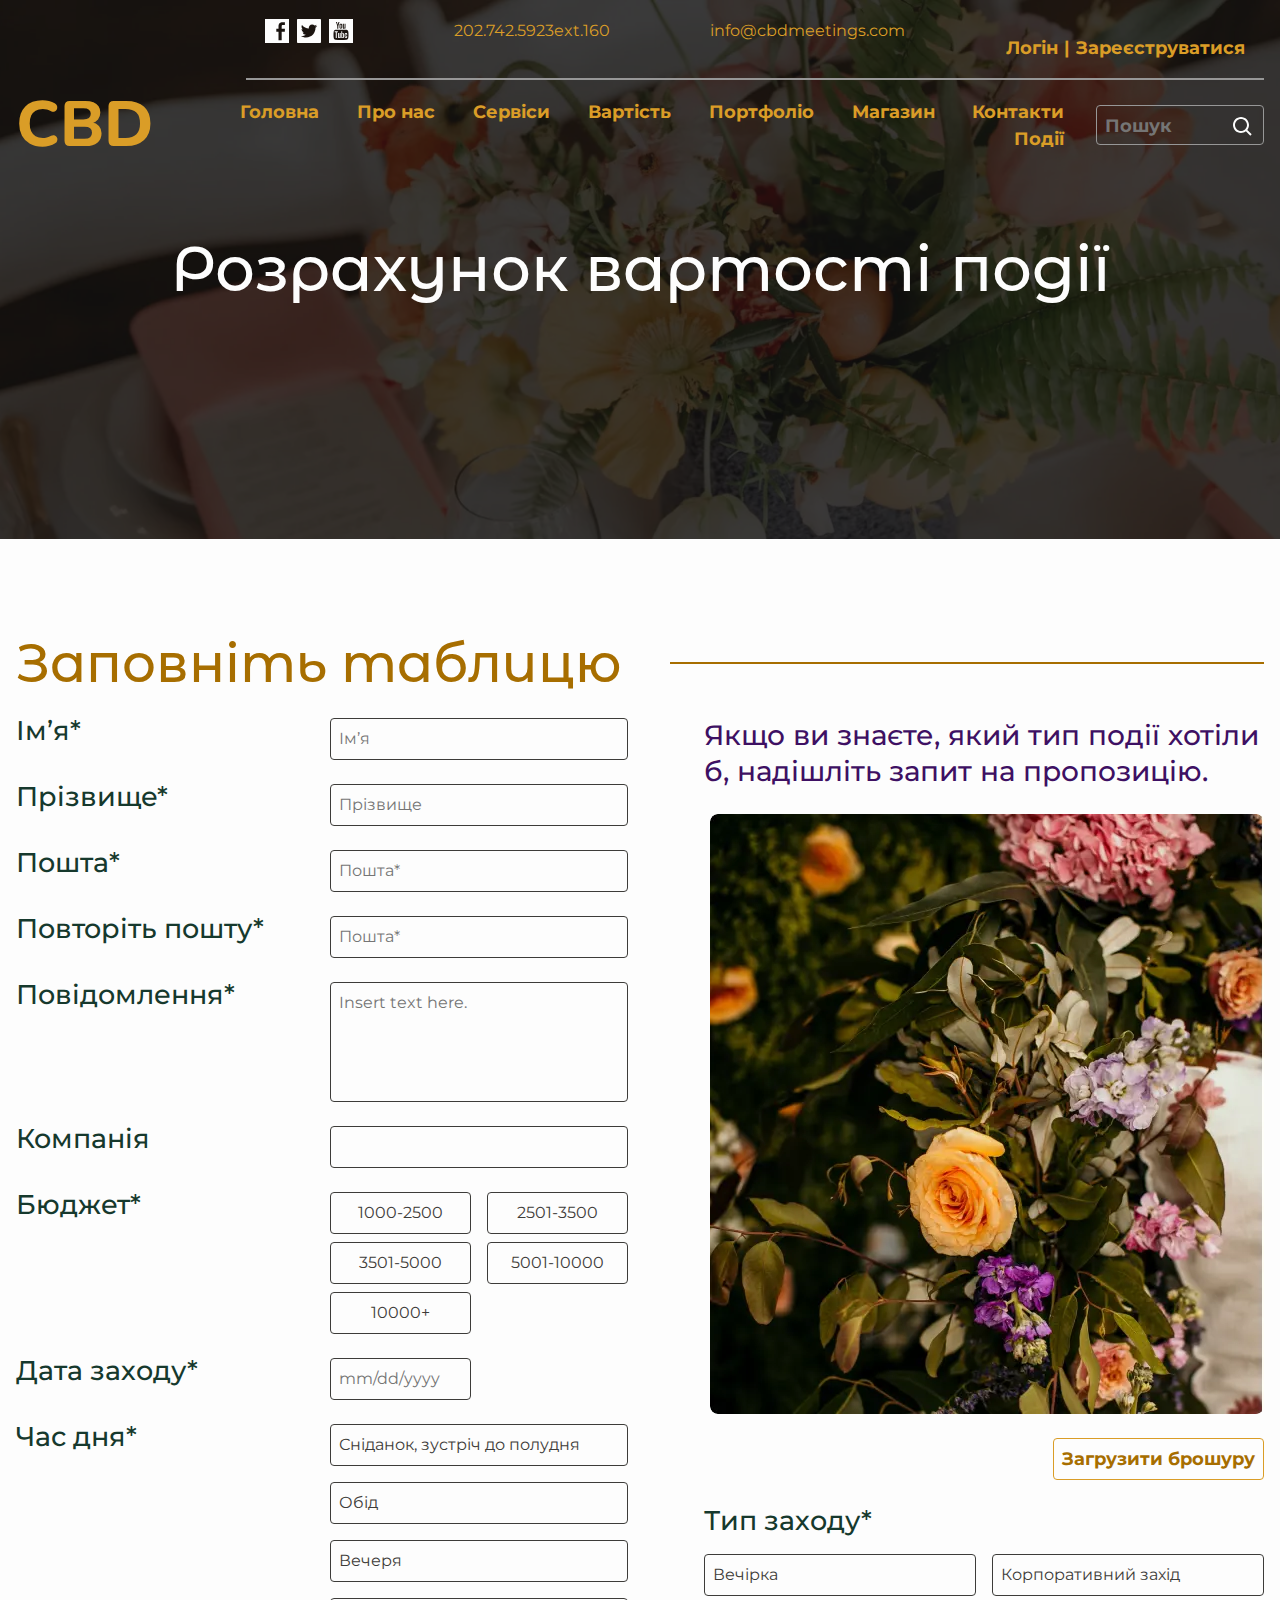
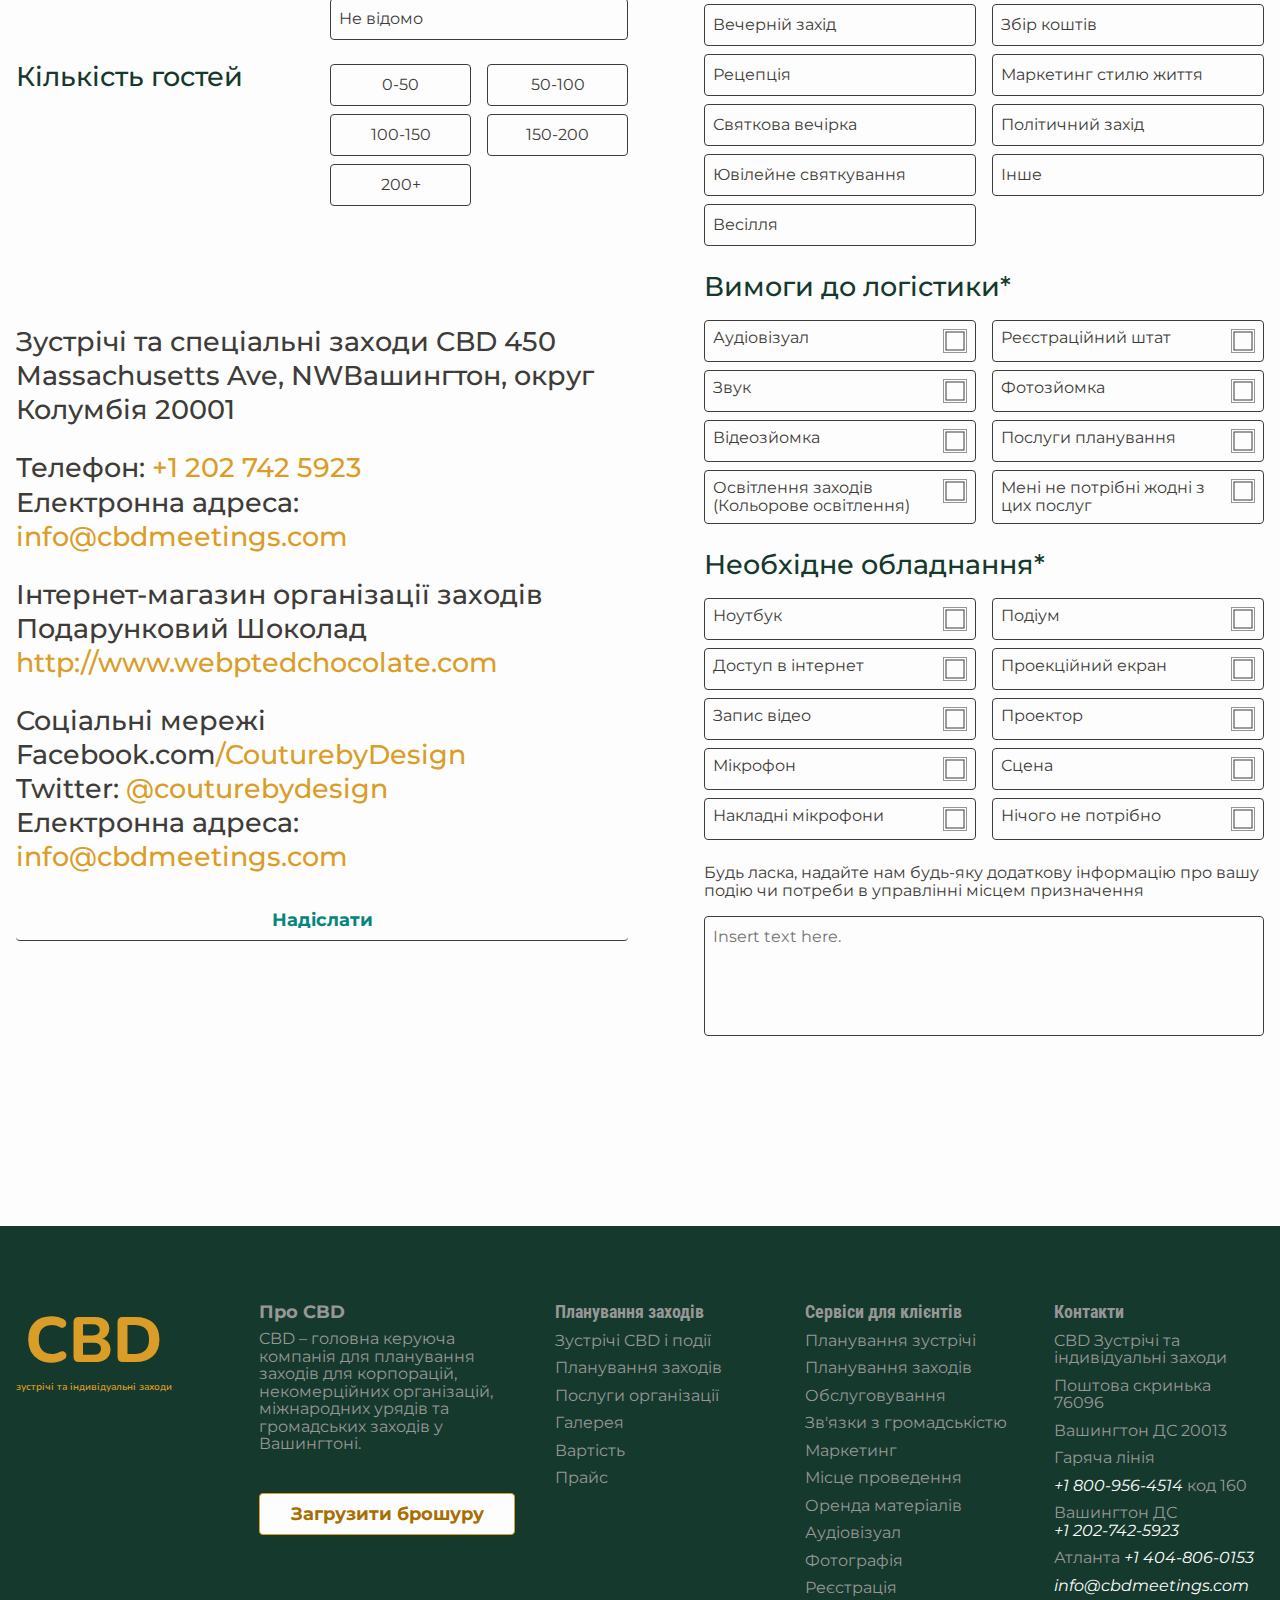
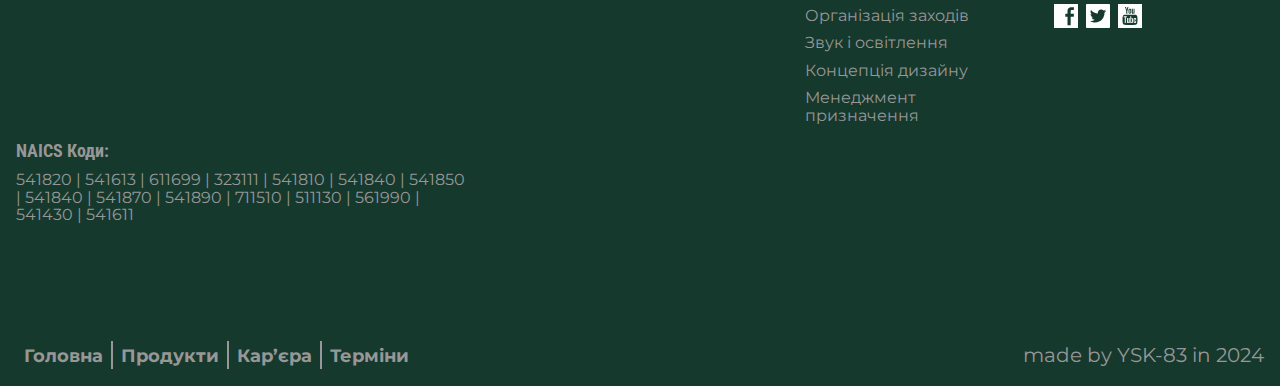
<file: payment.html>
<!DOCTYPE html>
<html lang="en">

<head>
	<title>Вартicть</title>
	<meta charset="UTF-8">
	<meta name="format-detection" content="telephone=no">
	<!-- <style>body{opacity: 0;}</style> -->
	<link rel="stylesheet" href="css/style.min.css?_v=20250105143929">
	<link rel="shortcut icon" href="img/favicon/favicon.ico">
	<link rel="apple-touch-icon" sizes="180x180" href="img/favicon/apple-touch-icon.webp">
	<link rel="icon" type="image.webp" sizes="32x32" href="img/favicon/favicon-32x32.webp">
	<link rel="icon" type="image.webp" sizes="16x16" href="img/favicon/favicon-16x16.webp">
	<link rel="manifest" href="img/favicon/site.webmanifest">
	<meta name="description" content="CBD – головна керуюча компанія для планування заходів для корпорацій, некомерційних організацій, міжнародних урядів та громадських заходів у Вашингтоні.">
	<!-- <meta name="robots" content="noindex, nofollow"> -->
	<meta name="viewport" content="width=device-width, initial-scale=1.0">
</head>

<body>
	<div class="wrapper">
		<div data-lp class="top-header">
			<div class="top-header__container">
				<div class="top-header__body">
					<div class="top-header__social social">
						<a href="#" class="social__item">
							<svg width="24" height="24" viewBox="0 0 24 24" fill="none" xmlns="http://www.w3.org/2000/svg">
								<g clip-path="url(#clip0_3525_1123)">
									<path d="M0 0V24H24V0H0ZM17.2646 3.13184C17.4389 3.12814 17.6205 3.1338 17.8081 3.14648C18.4976 3.14742 19.2178 3.20958 19.9321 3.27246L19.8545 6.11426H17.9355C17.0358 6.09434 16.7108 6.44372 16.6816 7.45898V9.6914H19.9321L19.8032 12.7353H16.6816V21.2095H13.5103V12.7354H11.3086V9.6914H13.5103V7.07812C13.5103 5.19394 14.3068 3.99464 15.876 3.38672C16.279 3.22816 16.7417 3.14294 17.2646 3.13184Z" />
								</g>
								<defs>
									<clipPath id="clip0_3525_1123">
										<rect width="24" height="24" fill="white" />
									</clipPath>
								</defs>
							</svg>
						</a>
						<a href="#" class="social__item">
							<svg width="24" height="24" viewBox="0 0 24 24" fill="none" xmlns="http://www.w3.org/2000/svg">
								<path d="M23.04 0H0.96C0.429 0 0 0.429 0 0.96V23.04C0 23.571 0.429 24 0.96 24H23.04C23.571 24 24 23.571 24 23.04V0.96C24 0.429 23.571 0 23.04 0ZM18.459 8.691C18.468 8.832 18.468 8.979 18.468 9.123C18.468 13.527 15.114 18.6 8.985 18.6C7.095 18.6 5.343 18.051 3.867 17.106C4.137 17.136 4.395 17.148 4.671 17.148C6.231 17.148 7.665 16.62 8.808 15.726C7.344 15.696 6.114 14.736 5.694 13.416C6.207 13.491 6.669 13.491 7.197 13.356C6.44318 13.2029 5.76563 12.7934 5.27945 12.1974C4.79327 11.6013 4.52846 10.8552 4.53 10.086V10.044C4.971 10.293 5.49 10.446 6.033 10.467C5.57653 10.1628 5.20217 9.75063 4.94313 9.26709C4.68409 8.78355 4.54837 8.24356 4.548 7.695C4.548 7.074 4.71 6.507 5.001 6.015C5.83771 7.04501 6.88179 7.88743 8.06539 8.4875C9.249 9.08757 10.5456 9.43186 11.871 9.498C11.4 7.233 13.092 5.4 15.126 5.4C16.086 5.4 16.95 5.802 17.559 6.45C18.312 6.309 19.032 6.027 19.674 5.649C19.425 6.42 18.903 7.071 18.21 7.482C18.882 7.41 19.53 7.224 20.13 6.963C19.677 7.629 19.11 8.22 18.459 8.691Z" />
							</svg>
						</a>
						<a href="#" class="social__item">
							<svg width="24" height="24" viewBox="0 0 24 24" fill="none" xmlns="http://www.w3.org/2000/svg">
								<g clip-path="url(#clip0_3525_1126)">
									<path d="M11.8492 9.00039C12.1492 9.00039 12.2992 8.70039 12.2992 8.25039V6.15039C12.2992 5.70039 12.1492 5.40039 11.8492 5.40039C11.5492 5.40039 11.3992 5.70039 11.3992 6.15039V8.25039C11.3992 8.70039 11.5492 9.00039 11.8492 9.00039ZM10.6492 17.8504C10.4992 18.1504 10.1992 18.3004 10.0492 18.3004C9.89922 18.3004 9.89922 18.3004 9.89922 18.1504V14.1004H8.99922V18.0004C8.99922 18.3004 8.99922 18.6004 9.14922 18.7504C9.29922 19.0504 9.44922 19.0504 9.74922 19.0504C10.0492 19.0504 10.3492 18.9004 10.7992 18.4504V19.0504H11.6992V14.1004H10.6492V17.8504ZM5.69922 13.3504H6.74922V19.0504H7.79922V13.3504H8.84922V12.3004H5.69922V13.3504ZM14.0992 13.9504C13.7992 13.9504 13.4992 14.2504 13.1992 14.5504V12.3004H12.2992V18.9004H13.1992V18.4504C13.4992 18.7504 13.7992 19.0504 14.0992 19.0504C14.3992 19.0504 14.6992 18.9004 14.8492 18.4504C14.8492 18.3004 14.9992 17.8504 14.9992 17.4004V15.4504C14.9992 15.0004 14.9992 14.7004 14.8492 14.4004C14.6992 14.2504 14.5492 13.9504 14.0992 13.9504ZM14.0992 17.5504C14.0992 18.0004 13.9492 18.1504 13.6492 18.1504C13.4992 18.1504 13.3492 18.1504 13.1992 18.0004V15.0004C13.3492 14.8504 13.4992 14.8504 13.6492 14.8504C13.9492 14.8504 14.0992 15.1504 14.0992 15.6004V17.5504ZM16.9492 13.9504C16.4992 13.9504 16.1992 14.1004 15.8992 14.4004C15.7492 14.7004 15.5992 15.0004 15.5992 15.6004V17.4004C15.5992 18.0004 15.7492 18.3004 15.8992 18.6004C16.1992 18.9004 16.4992 19.0504 16.9492 19.0504C17.3992 19.0504 17.8492 18.9004 17.9992 18.4504C18.1492 18.3004 18.1492 18.1504 18.1492 17.8504V17.1004H17.2492V17.7004C17.2492 18.0004 17.0992 18.0004 16.7992 18.0004C16.4992 18.0004 16.3492 17.7004 16.3492 17.2504V16.3504H18.1492V15.3004C18.1492 14.7004 17.9992 14.4004 17.8492 14.1004C17.8492 14.2504 17.3992 13.9504 16.9492 13.9504ZM17.3992 15.9004H16.4992V15.4504C16.4992 15.0004 16.6492 14.7004 16.9492 14.7004C17.2492 14.7004 17.3992 15.0004 17.3992 15.4504V15.9004Z" />
									<path d="M0 0V24H24V0H0ZM13.95 4.65H14.85V8.7C14.85 8.85 14.85 9 15 9C15.15 9 15.3 8.85 15.6 8.55V4.65H16.5V9.6H15.6V9.15C15.3 9.6 14.85 9.75 14.55 9.75C14.25 9.75 14.1 9.6 13.95 9.45C13.95 9.3 13.8 9 13.8 8.7V4.65H13.95ZM10.5 6.3C10.5 5.85 10.5 5.4 10.8 5.1C11.1 4.8 11.4 4.65 11.85 4.65C12.3 4.65 12.6 4.8 12.9 5.1C13.05 5.4 13.2 5.7 13.2 6.3V8.1C13.2 8.7 13.05 9 12.9 9.3C12.6 9.6 12.3 9.75 11.85 9.75C11.4 9.75 11.1 9.6 10.8 9.3C10.5 9 10.5 8.7 10.5 8.1V6.3ZM7.95 3L8.7 5.7L9.45 3H10.5L9.3 7.05V9.75H8.25V7.05C8.1 6.45 7.95 5.85 7.65 4.8C7.35 4.2 7.2 3.6 6.9 3H7.95ZM19.2 19.35C19.05 20.1 18.3 20.7 17.55 20.85C15.75 21 13.8 21 12 21C10.2 21 8.25 21 6.45 20.85C5.7 20.7 4.95 20.25 4.8 19.35C4.5 18.15 4.5 16.95 4.5 15.75C4.5 14.7 4.5 13.5 4.8 12.3C4.95 11.55 5.7 10.95 6.45 10.8C8.25 10.65 10.2 10.65 12 10.65C13.8 10.65 15.75 10.65 17.55 10.8C18.3 10.95 19.05 11.4 19.2 12.3C19.5 13.5 19.5 14.7 19.5 15.75C19.5 16.95 19.5 18.15 19.2 19.35Z" />
								</g>
								<defs>
									<clipPath id="clip0_3525_1126">
										<rect width="24" height="24" fill="white" />
									</clipPath>
								</defs>
							</svg>
						</a>
					</div>
					<ul class="top-header__list">
						<li><a href="#">202.742.5923ext.160</a></li>
						<li><a href="#">info@cbdmeetings.com</a></li>
					</ul>
					<div data-da=".main-header__menu, 992.98" class="top-header__actions actions-top-header">
						<a href="#" class="actions-top-header__login">Логін</a>
						<span>|</span>
						<a href="#" class="actions-top-header__sign-in">Зареєструватися</a>
					</div>
				</div>
			</div>
		</div>
		<header data-lp data-scroll="80" class="header  main-header">
			<div class="main-header__container">
				<div class="main-header__body">
					<a href="index.html" class="main-header__logo logo">
						cbd
					</a>
					<div class="main-header__menu menu">
						<nav class="menu__body">
							<ul class="menu__list">
								<li class="menu__item"><a href="index.html" class="menu__link">Головна</a></li>
								<li class="menu__item"><a href="about.html" class="menu__link">Про нас</a></li>
								<li class="menu__item"><a href="services.html" class="menu__link">Сервіси</a></li>
								<li class="menu__item"><a href="payment.html" class="menu__link">Вартість</a></li>
								<li class="menu__item"><a href="#" class="menu__link">Портфоліо</a></li>
								<li class="menu__item"><a href="#" class="menu__link">Магазин</a></li>
								<li class="menu__item"><a href="#" class="menu__link">Контакти</a></li>
								<li class="menu__item"><a href="#" class="menu__link">Події</a></li>
							</ul>
							<button class="menu__close">
								<svg width="22" height="22" viewBox="0 0 22 22" fill="none" xmlns="http://www.w3.org/2000/svg">
									<path d="M8.17 13.83L13.83 8.17M13.83 13.83L8.17 8.17M8 21H14C19 21 21 19 21 14V8C21 3 19 1 14 1H8C3 1 1 3 1 8V14C1 19 3 21 8 21Z" stroke="black" stroke-width="1.5" stroke-linecap="round" stroke-linejoin="round" />
								</svg>
							</button>
						</nav>
					</div>
					<div class="main-header__actions">
						<form data-da=".hero__body, 992.98, first" class="main-header__search-bar search-bar">
							<input autocomplete="off" type="text" name="form[]" data-error="Ошибка" placeholder="Пошук" class="search-bar__input">
							<button type="submit" class="search-bar__button">
								<svg width="19" height="19" viewBox="0 0 19 19" fill="none" xmlns="http://www.w3.org/2000/svg">
									<path d="M8 16C9.77498 15.9996 11.4988 15.4054 12.897 14.312L17.293 18.708L18.707 17.294L14.311 12.898C15.405 11.4997 15.9996 9.77544 16 8C16 3.589 12.411 0 8 0C3.589 0 0 3.589 0 8C0 12.411 3.589 16 8 16ZM8 2C11.309 2 14 4.691 14 8C14 11.309 11.309 14 8 14C4.691 14 2 11.309 2 8C2 4.691 4.691 2 8 2Z" />
								</svg>

							</button>
						</form>
					</div>
					<button type="button" class="main-header__icon burger"><span></span><span></span><span></span></button>
				</div>
			</div>
		</header>
		<main class="page page--payment">
			<section class="page__hero hero hero--short">
				<div class="hero__container">
					<div class="hero__body">
						<h1 class="hero__title">Розрахунок вартості події</h1>
					</div>
				</div>
			</section>
			<section class="page__payment payment">
				<div class="payment__container">
					<div class="payment__heading heading-block">
						<h2 class="heading-block__title">Заповніть таблицю</h2>
						<div class="heading-block__line"></div>
					</div>
					<form class="payment__body form-payment">
						<div class="form-payment__block">
							<div class="form-payment__inner">
								<div class="form-payment__item item-form">
									<div class="item-form__label">Ім’я*</div>
									<input data-required autocomplete="off" type="text" name="form[]" data-error="Неправильний вхід, перевірте введену інформацію*" placeholder="Ім’я" class="input">
								</div>
								<div class="form-payment__item item-form">
									<div class="item-form__label">Прізвище*</div>
									<input data-required autocomplete="off" type="text" name="form[]" data-error="Неправильний вхід, перевірте введену інформацію*" placeholder="Прізвище" class="input">
								</div>
								<div class="form-payment__item item-form">
									<div class="item-form__label">Пошта*</div>
									<input data-required autocomplete="off" type="email" name="form[]" data-error="Неправильний вхід, перевірте введену інформацію*" placeholder="Пошта*" class="input">
								</div>
								<div class="form-payment__item item-form">
									<div class="item-form__label">Повторіть пошту*</div>
									<input data-required autocomplete="off" type="email" name="form[]" data-error="Неправильний вхід, перевірте введену інформацію*" placeholder="Пошта*" class="input">
								</div>
								<div class="form-payment__item item-form">
									<div class="item-form__label">Повідомлення*</div>
									<textarea autocomplete="off" name="form[]" placeholder="Insert text here." data-error="Ошибка" class="input"></textarea>
								</div>
								<div class="form-payment__item item-form">
									<div class="item-form__label">Компанія</div>
									<input data-required autocomplete="off" type="text" name="form[]" data-error="Неправильний вхід, перевірте введену інформацію*" placeholder="" class="input">
								</div>
								<div class="form-payment__item item-form">
									<div class="item-form__label">Бюджет*</div>
									<div class="form-payment__box form-box">
										<div class="form-box__row">
											<div class="form-box__column">
												<div class="checkbox-button checkbox-button--center">
													<input id="cbu_1" data-error="Помилка" class="checkbox-button__input" type="checkbox" value="1" name="form[]">
													<label for="cbu_1" class="checkbox-button__label"><span class="checkbox-button__text">1000-2500</span></label>
												</div>
											</div>
											<div class="form-box__column">
												<div class="checkbox-button checkbox-button--center">
													<input id="cbu_2" data-error="Помилка" class="checkbox-button__input" type="checkbox" value="1" name="form[]">
													<label for="cbu_2" class="checkbox-button__label"><span class="checkbox-button__text">2501-3500</span></label>
												</div>
											</div>
											<div class="form-box__column">
												<div class="checkbox-button checkbox-button--center">
													<input id="cbu_3" data-error="Помилка" class="checkbox-button__input" type="checkbox" value="1" name="form[]">
													<label for="cbu_3" class="checkbox-button__label"><span class="checkbox-button__text">3501-5000</span></label>
												</div>
											</div>
											<div class="form-box__column">
												<div class="checkbox-button checkbox-button--center">
													<input id="cbu_4" data-error="Помилка" class="checkbox-button__input" type="checkbox" value="1" name="form[]">
													<label for="cbu_4" class="checkbox-button__label"><span class="checkbox-button__text">5001-10000</span></label>
												</div>
											</div>
											<div class="form-box__column">
												<div class="checkbox-button checkbox-button--center">
													<input id="cbu_5" data-error="Помилка" class="checkbox-button__input" type="checkbox" value="1" name="form[]">
													<label for="cbu_5" class="checkbox-button__label"><span class="checkbox-button__text">10000+</span></label>
												</div>
											</div>
										</div>
									</div>
								</div>
								<div class="form-payment__item item-form">
									<div class="item-form__label">Дата заходу*</div>
									<div class="form-payment__box form-box">
										<div class="form-box__row">
											<div class="form-box__column">
												<input data-datepicker autocomplete="off" type="date" name="form[]" data-error="Ошибка" placeholder="mm/dd/yyyy" class="input">
											</div>
										</div>
									</div>
								</div>
								<div class="form-payment__item item-form">
									<div class="item-form__label">Час дня*</div>
									<div class="form-payment__box form-box">
										<div class="checkbox-button">
											<input id="cdt_1" data-error="Помилка" class="checkbox-button__input" type="checkbox" value="1" name="form[]">
											<label for="cdt_1" class="checkbox-button__label"><span class="checkbox-button__text">Сніданок, зустріч до
													полудня</span></label>
										</div>
										<div class="checkbox-button">
											<input id="cdt_2" data-error="Помилка" class="checkbox-button__input" type="checkbox" value="1" name="form[]">
											<label for="cdt_2" class="checkbox-button__label"><span class="checkbox-button__text">Обід</span></label>
										</div>
										<div class="checkbox-button">
											<input id="cdt_3" data-error="Помилка" class="checkbox-button__input" type="checkbox" value="1" name="form[]">
											<label for="cdt_3" class="checkbox-button__label"><span class="checkbox-button__text">Вечеря</span></label>
										</div>
										<div class="checkbox-button">
											<input id="cdt_4" data-error="Помилка" class="checkbox-button__input" type="checkbox" value="1" name="form[]">
											<label for="cdt_4" class="checkbox-button__label"><span class="checkbox-button__text">Не відомо</span></label>
										</div>
									</div>
								</div>
								<div class="form-payment__item item-form">
									<div class="item-form__label">Кількість гостей</div>
									<div class="form-payment__box form-box">
										<div class="form-box__row">
											<div class="form-box__column">
												<div class="checkbox-button checkbox-button--center">
													<input id="cq_1" data-error="Помилка" class="checkbox-button__input" type="checkbox" value="1" name="form[]">
													<label for="cq_1" class="checkbox-button__label"><span class="checkbox-button__text">0-50</span></label>
												</div>
											</div>
											<div class="form-box__column">
												<div class="checkbox-button checkbox-button--center">
													<input id="cq_2" data-error="Помилка" class="checkbox-button__input" type="checkbox" value="1" name="form[]">
													<label for="cq_2" class="checkbox-button__label"><span class="checkbox-button__text">50-100</span></label>
												</div>
											</div>
											<div class="form-box__column">
												<div class="checkbox-button checkbox-button--center">
													<input id="cq_3" data-error="Помилка" class="checkbox-button__input" type="checkbox" value="1" name="form[]">
													<label for="cq_3" class="checkbox-button__label"><span class="checkbox-button__text">100-150</span></label>
												</div>
											</div>
											<div class="form-box__column">
												<div class="checkbox-button checkbox-button--center">
													<input id="cq_4" data-error="Помилка" class="checkbox-button__input" type="checkbox" value="1" name="form[]">
													<label for="cq_4" class="checkbox-button__label"><span class="checkbox-button__text">150-200</span></label>
												</div>
											</div>
											<div class="form-box__column">
												<div class="checkbox-button checkbox-button--center">
													<input id="cq_5" data-error="Помилка" class="checkbox-button__input" type="checkbox" value="1" name="form[]">
													<label for="cq_5" class="checkbox-button__label"><span class="checkbox-button__text">200+</span></label>
												</div>
											</div>
										</div>
									</div>
								</div>
							</div>
						</div>
						<div class="form-payment__block">
							<div class="form-payment__inner form-payment__inner--narrow">
								<div class="form-payment__brochure-block">
									<div class="form-payment__message">Якщо ви знаєте, який тип події хотіли б,
										надішліть запит на пропозицію.</div>
									<div class="form-payment__img"><img src="img/payment/pic.webp" alt="image" loading="lazy"></div>
									<button class="form-payment__btn btn btn--gold">Загрузити брошуру</button>
								</div>
								<div class="form-payment__box form-box">
									<div class="form-box__title">Тип заходу*
									</div>
									<div class="form-box__row">
										<div class="form-box__column">
											<div class="checkbox-button">
												<input id="cb_1" data-error="Помилка" class="checkbox-button__input" type="checkbox" value="1" name="form[]">
												<label for="cb_1" class="checkbox-button__label"><span class="checkbox-button__text">Вечірка</span></label>
											</div>
										</div>
										<div class="form-box__column">
											<div class="checkbox-button">
												<input id="cb_2" data-error="Помилка" class="checkbox-button__input" type="checkbox" value="1" name="form[]">
												<label for="cb_2" class="checkbox-button__label"><span class="checkbox-button__text">Корпоративний захід</span></label>
											</div>
										</div>
										<div class="form-box__column">
											<div class="checkbox-button">
												<input id="cb_3" data-error="Помилка" class="checkbox-button__input" type="checkbox" value="1" name="form[]">
												<label for="cb_3" class="checkbox-button__label"><span class="checkbox-button__text">Вечерній захід</span></label>
											</div>
										</div>
										<div class="form-box__column">
											<div class="checkbox-button">
												<input id="cb_4" data-error="Помилка" class="checkbox-button__input" type="checkbox" value="1" name="form[]">
												<label for="cb_4" class="checkbox-button__label"><span class="checkbox-button__text">Збір коштів</span></label>
											</div>
										</div>
										<div class="form-box__column">
											<div class="checkbox-button">
												<input id="cb_5" data-error="Помилка" class="checkbox-button__input" type="checkbox" value="1" name="form[]">
												<label for="cb_5" class="checkbox-button__label"><span class="checkbox-button__text">Рецепція</span></label>
											</div>
										</div>
										<div class="form-box__column">
											<div class="checkbox-button">
												<input id="cb_6" data-error="Помилка" class="checkbox-button__input" type="checkbox" value="1" name="form[]">
												<label for="cb_6" class="checkbox-button__label"><span class="checkbox-button__text">Маркетинг стилю
														життя</span></label>
											</div>
										</div>
										<div class="form-box__column">
											<div class="checkbox-button">
												<input id="cb_7" data-error="Помилка" class="checkbox-button__input" type="checkbox" value="1" name="form[]">
												<label for="cb_7" class="checkbox-button__label"><span class="checkbox-button__text">Святкова вечірка</span></label>
											</div>
										</div>
										<div class="form-box__column">
											<div class="checkbox-button">
												<input id="cb_8" data-error="Помилка" class="checkbox-button__input" type="checkbox" value="1" name="form[]">
												<label for="cb_8" class="checkbox-button__label"><span class="checkbox-button__text">Політичний захід</span></label>
											</div>
										</div>
										<div class="form-box__column">
											<div class="checkbox-button">
												<input id="cb_9" data-error="Помилка" class="checkbox-button__input" type="checkbox" value="1" name="form[]">
												<label for="cb_9" class="checkbox-button__label"><span class="checkbox-button__text">Ювілейне
														святкування</span></label>
											</div>
										</div>
										<div class="form-box__column">
											<div class="checkbox-button">
												<input id="cb_10" data-error="Помилка" class="checkbox-button__input" type="checkbox" value="1" name="form[]">
												<label for="cb_10" class="checkbox-button__label"><span class="checkbox-button__text">Інше</span></label>
											</div>
										</div>
										<div class="form-box__column">
											<div class="checkbox-button">
												<input id="cb_11" data-error="Помилка" class="checkbox-button__input" type="checkbox" value="1" name="form[]">
												<label for="cb_11" class="checkbox-button__label"><span class="checkbox-button__text">Весілля</span></label>
											</div>
										</div>
									</div>
								</div>
								<div class="form-payment__box form-box">
									<div class="form-box__title">Вимоги до логістики*
									</div>
									<div class="form-box__row">
										<div class="form-box__column">
											<div class="checkbox">
												<input id="c_1" data-error="Помилка" class="checkbox__input" type="checkbox" value="1" name="form[]">
												<label for="c_1" class="checkbox__label">
													<span class="checkbox__text">Аудіовізуал</span>
													<svg class="checkbox__icon" width="20" height="20" viewBox="0 0 20 20" fill="none" xmlns="http://www.w3.org/2000/svg">
														<rect class="checkbox__square" width="16" height="16" transform="translate(2 2)" />
														<rect class="checkbox__border" x="1" y="1" width="18" height="18" />
													</svg>

												</label>
											</div>
										</div>
										<div class="form-box__column">
											<div class="checkbox">
												<input id="c_2" data-error="Помилка" class="checkbox__input" type="checkbox" value="1" name="form[]">
												<label for="c_2" class="checkbox__label">
													<span class="checkbox__text">Реєстраційний штат</span>
													<svg class="checkbox__icon" width="20" height="20" viewBox="0 0 20 20" fill="none" xmlns="http://www.w3.org/2000/svg">
														<rect class="checkbox__square" width="16" height="16" transform="translate(2 2)" />
														<rect class="checkbox__border" x="1" y="1" width="18" height="18" />
													</svg>

												</label>
											</div>
										</div>
										<div class="form-box__column">
											<div class="checkbox">
												<input id="c_3" data-error="Помилка" class="checkbox__input" type="checkbox" value="1" name="form[]">
												<label for="c_3" class="checkbox__label">
													<span class="checkbox__text">Звук</span>
													<svg class="checkbox__icon" width="20" height="20" viewBox="0 0 20 20" fill="none" xmlns="http://www.w3.org/2000/svg">
														<rect class="checkbox__square" width="16" height="16" transform="translate(2 2)" />
														<rect class="checkbox__border" x="1" y="1" width="18" height="18" />
													</svg>

												</label>
											</div>
										</div>
										<div class="form-box__column">
											<div class="checkbox">
												<input id="c_4" data-error="Помилка" class="checkbox__input" type="checkbox" value="1" name="form[]">
												<label for="c_4" class="checkbox__label">
													<span class="checkbox__text">Фотозйомка</span>
													<svg class="checkbox__icon" width="20" height="20" viewBox="0 0 20 20" fill="none" xmlns="http://www.w3.org/2000/svg">
														<rect class="checkbox__square" width="16" height="16" transform="translate(2 2)" />
														<rect class="checkbox__border" x="1" y="1" width="18" height="18" />
													</svg>

												</label>
											</div>
										</div>
										<div class="form-box__column">
											<div class="checkbox">
												<input id="c_5" data-error="Помилка" class="checkbox__input" type="checkbox" value="1" name="form[]">
												<label for="c_5" class="checkbox__label">
													<span class="checkbox__text">Відеозйомка</span>
													<svg class="checkbox__icon" width="20" height="20" viewBox="0 0 20 20" fill="none" xmlns="http://www.w3.org/2000/svg">
														<rect class="checkbox__square" width="16" height="16" transform="translate(2 2)" />
														<rect class="checkbox__border" x="1" y="1" width="18" height="18" />
													</svg>

												</label>
											</div>
										</div>
										<div class="form-box__column">
											<div class="checkbox">
												<input id="c_6" data-error="Помилка" class="checkbox__input" type="checkbox" value="1" name="form[]">
												<label for="c_6" class="checkbox__label">
													<span class="checkbox__text">Послуги планування</span>
													<svg class="checkbox__icon" width="20" height="20" viewBox="0 0 20 20" fill="none" xmlns="http://www.w3.org/2000/svg">
														<rect class="checkbox__square" width="16" height="16" transform="translate(2 2)" />
														<rect class="checkbox__border" x="1" y="1" width="18" height="18" />
													</svg>

												</label>
											</div>
										</div>
										<div class="form-box__column">
											<div class="checkbox">
												<input id="c_7" data-error="Помилка" class="checkbox__input" type="checkbox" value="1" name="form[]">
												<label for="c_7" class="checkbox__label">
													<span class="checkbox__text">Освітлення заходів (Кольорове
														освітлення)</span>
													<svg class="checkbox__icon" width="20" height="20" viewBox="0 0 20 20" fill="none" xmlns="http://www.w3.org/2000/svg">
														<rect class="checkbox__square" width="16" height="16" transform="translate(2 2)" />
														<rect class="checkbox__border" x="1" y="1" width="18" height="18" />
													</svg>

												</label>
											</div>
										</div>
										<div class="form-box__column">
											<div class="checkbox">
												<input id="c_8" data-error="Помилка" class="checkbox__input" type="checkbox" value="1" name="form[]">
												<label for="c_8" class="checkbox__label">
													<span class="checkbox__text">Мені не потрібні жодні з цих
														послуг</span>
													<svg class="checkbox__icon" width="20" height="20" viewBox="0 0 20 20" fill="none" xmlns="http://www.w3.org/2000/svg">
														<rect class="checkbox__square" width="16" height="16" transform="translate(2 2)" />
														<rect class="checkbox__border" x="1" y="1" width="18" height="18" />
													</svg>

												</label>
											</div>
										</div>
									</div>
								</div>
								<div class="form-payment__box form-box">
									<div class="form-box__title">Необхідне обладнання*
									</div>
									<div class="form-box__row">
										<div class="form-box__column">
											<div class="checkbox">
												<input id="co_1" data-error="Помилка" class="checkbox__input" type="checkbox" value="1" name="form[]">
												<label for="co_1" class="checkbox__label">
													<span class="checkbox__text">Ноутбук</span>
													<svg class="checkbox__icon" width="20" height="20" viewBox="0 0 20 20" fill="none" xmlns="http://www.w3.org/2000/svg">
														<rect class="checkbox__square" width="16" height="16" transform="translate(2 2)" />
														<rect class="checkbox__border" x="1" y="1" width="18" height="18" />
													</svg>

												</label>
											</div>
										</div>
										<div class="form-box__column">
											<div class="checkbox">
												<input id="co_2" data-error="Помилка" class="checkbox__input" type="checkbox" value="1" name="form[]">
												<label for="co_2" class="checkbox__label">
													<span class="checkbox__text">Подіум</span>
													<svg class="checkbox__icon" width="20" height="20" viewBox="0 0 20 20" fill="none" xmlns="http://www.w3.org/2000/svg">
														<rect class="checkbox__square" width="16" height="16" transform="translate(2 2)" />
														<rect class="checkbox__border" x="1" y="1" width="18" height="18" />
													</svg>

												</label>
											</div>
										</div>
										<div class="form-box__column">
											<div class="checkbox">
												<input id="co_3" data-error="Помилка" class="checkbox__input" type="checkbox" value="1" name="form[]">
												<label for="co_3" class="checkbox__label">
													<span class="checkbox__text">Доступ в інтернет</span>
													<svg class="checkbox__icon" width="20" height="20" viewBox="0 0 20 20" fill="none" xmlns="http://www.w3.org/2000/svg">
														<rect class="checkbox__square" width="16" height="16" transform="translate(2 2)" />
														<rect class="checkbox__border" x="1" y="1" width="18" height="18" />
													</svg>

												</label>
											</div>
										</div>
										<div class="form-box__column">
											<div class="checkbox">
												<input id="co_4" data-error="Помилка" class="checkbox__input" type="checkbox" value="1" name="form[]">
												<label for="co_4" class="checkbox__label">
													<span class="checkbox__text">Проекційний екран</span>
													<svg class="checkbox__icon" width="20" height="20" viewBox="0 0 20 20" fill="none" xmlns="http://www.w3.org/2000/svg">
														<rect class="checkbox__square" width="16" height="16" transform="translate(2 2)" />
														<rect class="checkbox__border" x="1" y="1" width="18" height="18" />
													</svg>

												</label>
											</div>
										</div>
										<div class="form-box__column">
											<div class="checkbox">
												<input id="co_5" data-error="Помилка" class="checkbox__input" type="checkbox" value="1" name="form[]">
												<label for="co_5" class="checkbox__label">
													<span class="checkbox__text">Запис відео</span>
													<svg class="checkbox__icon" width="20" height="20" viewBox="0 0 20 20" fill="none" xmlns="http://www.w3.org/2000/svg">
														<rect class="checkbox__square" width="16" height="16" transform="translate(2 2)" />
														<rect class="checkbox__border" x="1" y="1" width="18" height="18" />
													</svg>

												</label>
											</div>
										</div>
										<div class="form-box__column">
											<div class="checkbox">
												<input id="co_6" data-error="Помилка" class="checkbox__input" type="checkbox" value="1" name="form[]">
												<label for="co_6" class="checkbox__label">
													<span class="checkbox__text">Проектор</span>
													<svg class="checkbox__icon" width="20" height="20" viewBox="0 0 20 20" fill="none" xmlns="http://www.w3.org/2000/svg">
														<rect class="checkbox__square" width="16" height="16" transform="translate(2 2)" />
														<rect class="checkbox__border" x="1" y="1" width="18" height="18" />
													</svg>

												</label>
											</div>
										</div>
										<div class="form-box__column">
											<div class="checkbox">
												<input id="co_7" data-error="Помилка" class="checkbox__input" type="checkbox" value="1" name="form[]">
												<label for="co_7" class="checkbox__label">
													<span class="checkbox__text">Мікрофон</span>
													<svg class="checkbox__icon" width="20" height="20" viewBox="0 0 20 20" fill="none" xmlns="http://www.w3.org/2000/svg">
														<rect class="checkbox__square" width="16" height="16" transform="translate(2 2)" />
														<rect class="checkbox__border" x="1" y="1" width="18" height="18" />
													</svg>

												</label>
											</div>
										</div>
										<div class="form-box__column">
											<div class="checkbox">
												<input id="co_8" data-error="Помилка" class="checkbox__input" type="checkbox" value="1" name="form[]">
												<label for="co_8" class="checkbox__label">
													<span class="checkbox__text">Сцена</span>
													<svg class="checkbox__icon" width="20" height="20" viewBox="0 0 20 20" fill="none" xmlns="http://www.w3.org/2000/svg">
														<rect class="checkbox__square" width="16" height="16" transform="translate(2 2)" />
														<rect class="checkbox__border" x="1" y="1" width="18" height="18" />
													</svg>

												</label>
											</div>
										</div>
										<div class="form-box__column">
											<div class="checkbox">
												<input id="co_9" data-error="Помилка" class="checkbox__input" type="checkbox" value="1" name="form[]">
												<label for="co_9" class="checkbox__label">
													<span class="checkbox__text">Накладні мікрофони</span>
													<svg class="checkbox__icon" width="20" height="20" viewBox="0 0 20 20" fill="none" xmlns="http://www.w3.org/2000/svg">
														<rect class="checkbox__square" width="16" height="16" transform="translate(2 2)" />
														<rect class="checkbox__border" x="1" y="1" width="18" height="18" />
													</svg>

												</label>
											</div>
										</div>
										<div class="form-box__column">
											<div class="checkbox">
												<input id="co_10" data-error="Помилка" class="checkbox__input" type="checkbox" value="1" name="form[]">
												<label for="co_10" class="checkbox__label">
													<span class="checkbox__text">Нічого не потрібно</span>
													<svg class="checkbox__icon" width="20" height="20" viewBox="0 0 20 20" fill="none" xmlns="http://www.w3.org/2000/svg">
														<rect class="checkbox__square" width="16" height="16" transform="translate(2 2)" />
														<rect class="checkbox__border" x="1" y="1" width="18" height="18" />
													</svg>

												</label>
											</div>
										</div>
									</div>
								</div>
								<div class="form-payment__box form-box">
									<div class="form-box__info">Будь ласка, надайте нам будь-яку додаткову інформацію
										про вашу подію чи потреби в управлінні місцем призначення</div>
									<textarea autocomplete="off" name="form[]" placeholder="Insert text here." data-error="Ошибка" class="input"></textarea>
								</div>
							</div>
						</div>
						<div class="form-payment__block">
							<div class="form-payment__inner">
								<div class="form-payment__contact contact-info">
									<ul class="contact-info__list">
										<li class="contact-info__item">Зустрічі та спеціальні заходи CBD 450
											Massachusetts Ave, NWВашингтон, округ Колумбія 20001</li>
									</ul>
									<ul class="contact-info__list">
										<li class="contact-info__item">Телефон: <a href="tel:+12027425923">+1 202 742
												5923</a></li>
										<li class="contact-info__item">Електронна адреса: <a href="mailto:info@cbdmeetings.com">info@cbdmeetings.com</a></li>
									</ul>
									<ul class="contact-info__list">
										<li class="contact-info__item">Інтернет-магазин організації заходів</li>
										<li class="contact-info__item">Подарунковий
											Шоколад <a href="http://www.webptedchocolate.com">http://www.webptedchocolate.com</a>
										</li>
									</ul>
									<ul class="contact-info__list">
										<li class="contact-info__item">Соціальні мережі</li>
										<li class="contact-info__item">Facebook.com<a href="mailto:CouturebyDesign">/CouturebyDesign</a></li>
										<li class="contact-info__item">Twitter:
											<a href="mailto:@couturebydesign">@couturebydesign</a>
										</li>
										<li class="contact-info__item">Електронна адреса: <a href="mailto:info@cbdmeetings.com">info@cbdmeetings.com</a></li>
									</ul>
								</div>
								<button class="form-payment__btn btn">Надіслати</button>
							</div>
						</div>
					</form>
				</div>
			</section>
		</main>
		<footer class="footer">
			<div class="footer__main main-footer">
				<div class="main-footer__container">
					<div class="main-footer__body">
						<div class="main-footer__top-wrap"></div>
						<div class="main-footer__menu menu-footer">
							<div class="menu-footer__brand">
								<div data-da=".main-footer__top-wrap,768,first" class="menu-footer__logo logo">
									CBD
									<span>Зустрічі та індивідуальні заходи</span>
								</div>
								<div class="menu-footer__about about-footer">
									<div class="about-footer__title">Про CBD</div>
									<div class="about-footer__text">CBD – головна керуюча компанія для планування заходів для
										корпорацій,
										некомерційних організацій, міжнародних урядів та
										громадських заходів у Вашингтоні.</div>
									<a data-da=".main-footer__top-wrap,767.98,last" href="#" class="about-footer__btn btn btn--gold">Загрузити брошуру</a>
								</div>
							</div>
							<div class="menu-footer__column">
								<h3 class="menu-footer__title">Планування заходів</h3>
								<ul class="menu-footer__list">
									<li class="menu-footer__item"><a href="#" class="menu-footer__link">Зустрічі CBD і
											події</a></li>
									<li class="menu-footer__item"><a href="#" class="menu-footer__link">Планування
											заходів</a></li>
									<li class="menu-footer__item"><a href="#" class="menu-footer__link">Послуги
											організації</a></li>
									<li class="menu-footer__item"><a href="#" class="menu-footer__link">Галерея</a></li>
									<li class="menu-footer__item"><a href="#" class="menu-footer__link">Вартість</a></li>
									<li class="menu-footer__item"><a href="#" class="menu-footer__link">Прайс</a></li>
								</ul>
							</div>
							<div class="menu-footer__column">
								<h3 class="menu-footer__title">Сервіси для клієнтів</h3>
								<ul class="menu-footer__list">
									<li class="menu-footer__item"><a href="#" class="menu-footer__link">Планування
											зустрічі</a></li>
									<li class="menu-footer__item"><a href="#" class="menu-footer__link">Планування
											заходів</a></li>
									<li class="menu-footer__item"><a href="#" class="menu-footer__link">Обслуговування</a>
									</li>
									<li class="menu-footer__item"><a href="#" class="menu-footer__link">Зв'язки з
											громадськістю</a></li>
									<li class="menu-footer__item"><a href="#" class="menu-footer__link">Маркетинг</a></li>
									<li class="menu-footer__item"><a href="#" class="menu-footer__link">Місце проведення</a>
									</li>
									<li class="menu-footer__item"><a href="#" class="menu-footer__link">Оренда
											матеріалів</a></li>
									<li class="menu-footer__item"><a href="#" class="menu-footer__link">Аудіовізуал</a></li>
									<li class="menu-footer__item"><a href="#" class="menu-footer__link">Фотографія</a></li>
									<li class="menu-footer__item"><a href="#" class="menu-footer__link">Реєстрація</a></li>
									<li class="menu-footer__item"><a href="#" class="menu-footer__link">Організація
											заходів</a></li>
									<li class="menu-footer__item"><a href="#" class="menu-footer__link">Звук і
											освітлення</a></li>
									<li class="menu-footer__item"><a href="#" class="menu-footer__link">Концепція
											дизайну</a></li>
									<li class="menu-footer__item"><a href="#" class="menu-footer__link">Менеджмент
											призначення</a></li>
								</ul>
							</div>
							<div class="menu-footer__column">
								<h3 class="menu-footer__title">Контакти</h3>
								<ul class="menu-footer__list">
									<li class="menu-footer__item">CBD Зустрічі та індивідуальні заходи</li>
									<li class="menu-footer__item">Поштова скринька 76096</li>
									<li class="menu-footer__item">Вашингтон ДС 20013</li>
									<li class="menu-footer__item">Гаряча лінія</li>
									<li class="menu-footer__item"><a class="menu-footer__contact-link" href="tel:+18009564514">+1 800-956-4514</a> код 160</li>
									<li class="menu-footer__item">Вашингтон ДС <a class="menu-footer__contact-link" href="tel:+12027425923">+1 202-742-5923</a></li>
									<li class="menu-footer__item">Атланта <a class="menu-footer__contact-link" href="tel:+14048060153">+1 404-806-0153</a></li>
									<li class="menu-footer__item"><a class="menu-footer__contact-link" href="mailto:info@cbdmeetings.com">info@cbdmeetings.com</a></li>
									<li class="menu-footer__item">
										<div class="menu-footer__social social">
											<a href="#" class="social__item">
												<svg width="24" height="24" viewBox="0 0 24 24" fill="none" xmlns="http://www.w3.org/2000/svg">
													<g clip-path="url(#clip0_3525_1123)">
														<path d="M0 0V24H24V0H0ZM17.2646 3.13184C17.4389 3.12814 17.6205 3.1338 17.8081 3.14648C18.4976 3.14742 19.2178 3.20958 19.9321 3.27246L19.8545 6.11426H17.9355C17.0358 6.09434 16.7108 6.44372 16.6816 7.45898V9.6914H19.9321L19.8032 12.7353H16.6816V21.2095H13.5103V12.7354H11.3086V9.6914H13.5103V7.07812C13.5103 5.19394 14.3068 3.99464 15.876 3.38672C16.279 3.22816 16.7417 3.14294 17.2646 3.13184Z" />
													</g>
													<defs>
														<clipPath id="clip0_3525_1123">
															<rect width="24" height="24" fill="white" />
														</clipPath>
													</defs>
												</svg>
											</a>
											<a href="#" class="social__item">
												<svg width="24" height="24" viewBox="0 0 24 24" fill="none" xmlns="http://www.w3.org/2000/svg">
													<path d="M23.04 0H0.96C0.429 0 0 0.429 0 0.96V23.04C0 23.571 0.429 24 0.96 24H23.04C23.571 24 24 23.571 24 23.04V0.96C24 0.429 23.571 0 23.04 0ZM18.459 8.691C18.468 8.832 18.468 8.979 18.468 9.123C18.468 13.527 15.114 18.6 8.985 18.6C7.095 18.6 5.343 18.051 3.867 17.106C4.137 17.136 4.395 17.148 4.671 17.148C6.231 17.148 7.665 16.62 8.808 15.726C7.344 15.696 6.114 14.736 5.694 13.416C6.207 13.491 6.669 13.491 7.197 13.356C6.44318 13.2029 5.76563 12.7934 5.27945 12.1974C4.79327 11.6013 4.52846 10.8552 4.53 10.086V10.044C4.971 10.293 5.49 10.446 6.033 10.467C5.57653 10.1628 5.20217 9.75063 4.94313 9.26709C4.68409 8.78355 4.54837 8.24356 4.548 7.695C4.548 7.074 4.71 6.507 5.001 6.015C5.83771 7.04501 6.88179 7.88743 8.06539 8.4875C9.249 9.08757 10.5456 9.43186 11.871 9.498C11.4 7.233 13.092 5.4 15.126 5.4C16.086 5.4 16.95 5.802 17.559 6.45C18.312 6.309 19.032 6.027 19.674 5.649C19.425 6.42 18.903 7.071 18.21 7.482C18.882 7.41 19.53 7.224 20.13 6.963C19.677 7.629 19.11 8.22 18.459 8.691Z" />
												</svg>
											</a>
											<a href="#" class="social__item">
												<svg width="24" height="24" viewBox="0 0 24 24" fill="none" xmlns="http://www.w3.org/2000/svg">
													<g clip-path="url(#clip0_3525_1126)">
														<path d="M11.8492 9.00039C12.1492 9.00039 12.2992 8.70039 12.2992 8.25039V6.15039C12.2992 5.70039 12.1492 5.40039 11.8492 5.40039C11.5492 5.40039 11.3992 5.70039 11.3992 6.15039V8.25039C11.3992 8.70039 11.5492 9.00039 11.8492 9.00039ZM10.6492 17.8504C10.4992 18.1504 10.1992 18.3004 10.0492 18.3004C9.89922 18.3004 9.89922 18.3004 9.89922 18.1504V14.1004H8.99922V18.0004C8.99922 18.3004 8.99922 18.6004 9.14922 18.7504C9.29922 19.0504 9.44922 19.0504 9.74922 19.0504C10.0492 19.0504 10.3492 18.9004 10.7992 18.4504V19.0504H11.6992V14.1004H10.6492V17.8504ZM5.69922 13.3504H6.74922V19.0504H7.79922V13.3504H8.84922V12.3004H5.69922V13.3504ZM14.0992 13.9504C13.7992 13.9504 13.4992 14.2504 13.1992 14.5504V12.3004H12.2992V18.9004H13.1992V18.4504C13.4992 18.7504 13.7992 19.0504 14.0992 19.0504C14.3992 19.0504 14.6992 18.9004 14.8492 18.4504C14.8492 18.3004 14.9992 17.8504 14.9992 17.4004V15.4504C14.9992 15.0004 14.9992 14.7004 14.8492 14.4004C14.6992 14.2504 14.5492 13.9504 14.0992 13.9504ZM14.0992 17.5504C14.0992 18.0004 13.9492 18.1504 13.6492 18.1504C13.4992 18.1504 13.3492 18.1504 13.1992 18.0004V15.0004C13.3492 14.8504 13.4992 14.8504 13.6492 14.8504C13.9492 14.8504 14.0992 15.1504 14.0992 15.6004V17.5504ZM16.9492 13.9504C16.4992 13.9504 16.1992 14.1004 15.8992 14.4004C15.7492 14.7004 15.5992 15.0004 15.5992 15.6004V17.4004C15.5992 18.0004 15.7492 18.3004 15.8992 18.6004C16.1992 18.9004 16.4992 19.0504 16.9492 19.0504C17.3992 19.0504 17.8492 18.9004 17.9992 18.4504C18.1492 18.3004 18.1492 18.1504 18.1492 17.8504V17.1004H17.2492V17.7004C17.2492 18.0004 17.0992 18.0004 16.7992 18.0004C16.4992 18.0004 16.3492 17.7004 16.3492 17.2504V16.3504H18.1492V15.3004C18.1492 14.7004 17.9992 14.4004 17.8492 14.1004C17.8492 14.2504 17.3992 13.9504 16.9492 13.9504ZM17.3992 15.9004H16.4992V15.4504C16.4992 15.0004 16.6492 14.7004 16.9492 14.7004C17.2492 14.7004 17.3992 15.0004 17.3992 15.4504V15.9004Z" />
														<path d="M0 0V24H24V0H0ZM13.95 4.65H14.85V8.7C14.85 8.85 14.85 9 15 9C15.15 9 15.3 8.85 15.6 8.55V4.65H16.5V9.6H15.6V9.15C15.3 9.6 14.85 9.75 14.55 9.75C14.25 9.75 14.1 9.6 13.95 9.45C13.95 9.3 13.8 9 13.8 8.7V4.65H13.95ZM10.5 6.3C10.5 5.85 10.5 5.4 10.8 5.1C11.1 4.8 11.4 4.65 11.85 4.65C12.3 4.65 12.6 4.8 12.9 5.1C13.05 5.4 13.2 5.7 13.2 6.3V8.1C13.2 8.7 13.05 9 12.9 9.3C12.6 9.6 12.3 9.75 11.85 9.75C11.4 9.75 11.1 9.6 10.8 9.3C10.5 9 10.5 8.7 10.5 8.1V6.3ZM7.95 3L8.7 5.7L9.45 3H10.5L9.3 7.05V9.75H8.25V7.05C8.1 6.45 7.95 5.85 7.65 4.8C7.35 4.2 7.2 3.6 6.9 3H7.95ZM19.2 19.35C19.05 20.1 18.3 20.7 17.55 20.85C15.75 21 13.8 21 12 21C10.2 21 8.25 21 6.45 20.85C5.7 20.7 4.95 20.25 4.8 19.35C4.5 18.15 4.5 16.95 4.5 15.75C4.5 14.7 4.5 13.5 4.8 12.3C4.95 11.55 5.7 10.95 6.45 10.8C8.25 10.65 10.2 10.65 12 10.65C13.8 10.65 15.75 10.65 17.55 10.8C18.3 10.95 19.05 11.4 19.2 12.3C19.5 13.5 19.5 14.7 19.5 15.75C19.5 16.95 19.5 18.15 19.2 19.35Z" />
													</g>
													<defs>
														<clipPath id="clip0_3525_1126">
															<rect width="24" height="24" fill="white" />
														</clipPath>
													</defs>
												</svg>
											</a>
										</div>
									</li>
								</ul>
							</div>
							<div class="menu-footer__column">
								<h3 class="menu-footer__title">NAICS Коди:</h3>
								<div class="menu-footer__classification">
									541820 | 541613 | 611699 | 323111 | 541810 | 541840 | 541850 | 541840 | 541870 | 541890
									| 711510 | 511130 |
									561990 | 541430 | 541611
								</div>
							</div>
						</div>
					</div>
				</div>
			</div>
			<div class="footer__bottom bottom-footer">
				<div class="bottom-footer__container">
					<nav class="bottom-footer__menu menu-bottom-footer">
						<ul class="menu-bottom-footer__list">
							<li class="menu-bottom-footer__item"><a href="#" class="menu-bottom-footer__link">Головна</a></li>
							<li class="menu-bottom-footer__item"><a href="#" class="menu-bottom-footer__link">Продукти</a></li>
							<li class="menu-bottom-footer__item"><a href="#" class="menu-bottom-footer__link">Кар’єра</a></li>
							<li class="menu-bottom-footer__item"><a href="#" class="menu-bottom-footer__link">Терміни</a></li>
						</ul>
					</nav>
					<div class="bottom-footer__info">made by YSK-83 in 2024</div>
				</div>
			</div>
		</footer>
	</div>
	<script src="js/app.min.js?_v=20250105143929"></script>
</body>

</html>
</file>
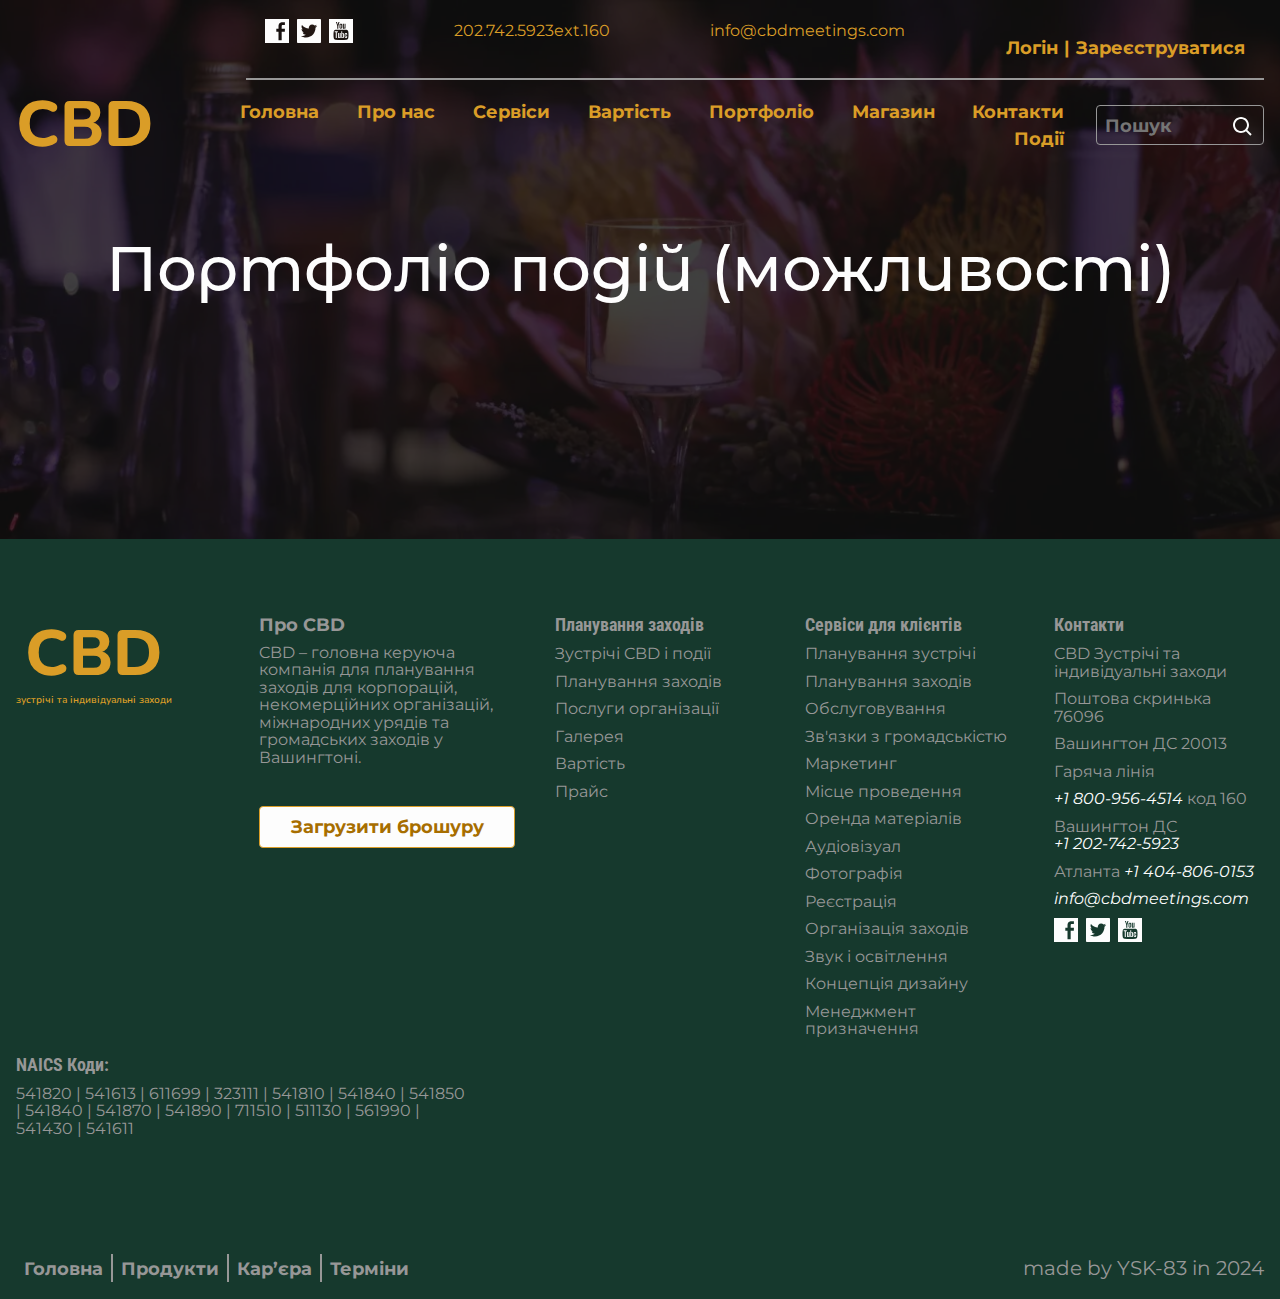
<file: portfolio.html>
<!DOCTYPE html>
<html lang="en">

<head>
	<title>Портфолiо</title>
	<meta charset="UTF-8">
	<meta name="format-detection" content="telephone=no">
	<!-- <style>body{opacity: 0;}</style> -->
	<link rel="stylesheet" href="css/style.min.css?_v=20250105143929">
	<link rel="shortcut icon" href="img/favicon/favicon.ico">
	<link rel="apple-touch-icon" sizes="180x180" href="img/favicon/apple-touch-icon.webp">
	<link rel="icon" type="image.webp" sizes="32x32" href="img/favicon/favicon-32x32.webp">
	<link rel="icon" type="image.webp" sizes="16x16" href="img/favicon/favicon-16x16.webp">
	<link rel="manifest" href="img/favicon/site.webmanifest">
	<meta name="description" content="CBD – головна керуюча компанія для планування заходів для корпорацій, некомерційних організацій, міжнародних урядів та громадських заходів у Вашингтоні.">
	<!-- <meta name="robots" content="noindex, nofollow"> -->
	<meta name="viewport" content="width=device-width, initial-scale=1.0">
</head>

<body>
	<div class="wrapper">
		<div data-lp class="top-header">
			<div class="top-header__container">
				<div class="top-header__body">
					<div class="top-header__social social">
						<a href="#" class="social__item">
							<svg width="24" height="24" viewBox="0 0 24 24" fill="none" xmlns="http://www.w3.org/2000/svg">
								<g clip-path="url(#clip0_3525_1123)">
									<path d="M0 0V24H24V0H0ZM17.2646 3.13184C17.4389 3.12814 17.6205 3.1338 17.8081 3.14648C18.4976 3.14742 19.2178 3.20958 19.9321 3.27246L19.8545 6.11426H17.9355C17.0358 6.09434 16.7108 6.44372 16.6816 7.45898V9.6914H19.9321L19.8032 12.7353H16.6816V21.2095H13.5103V12.7354H11.3086V9.6914H13.5103V7.07812C13.5103 5.19394 14.3068 3.99464 15.876 3.38672C16.279 3.22816 16.7417 3.14294 17.2646 3.13184Z" />
								</g>
								<defs>
									<clipPath id="clip0_3525_1123">
										<rect width="24" height="24" fill="white" />
									</clipPath>
								</defs>
							</svg>
						</a>
						<a href="#" class="social__item">
							<svg width="24" height="24" viewBox="0 0 24 24" fill="none" xmlns="http://www.w3.org/2000/svg">
								<path d="M23.04 0H0.96C0.429 0 0 0.429 0 0.96V23.04C0 23.571 0.429 24 0.96 24H23.04C23.571 24 24 23.571 24 23.04V0.96C24 0.429 23.571 0 23.04 0ZM18.459 8.691C18.468 8.832 18.468 8.979 18.468 9.123C18.468 13.527 15.114 18.6 8.985 18.6C7.095 18.6 5.343 18.051 3.867 17.106C4.137 17.136 4.395 17.148 4.671 17.148C6.231 17.148 7.665 16.62 8.808 15.726C7.344 15.696 6.114 14.736 5.694 13.416C6.207 13.491 6.669 13.491 7.197 13.356C6.44318 13.2029 5.76563 12.7934 5.27945 12.1974C4.79327 11.6013 4.52846 10.8552 4.53 10.086V10.044C4.971 10.293 5.49 10.446 6.033 10.467C5.57653 10.1628 5.20217 9.75063 4.94313 9.26709C4.68409 8.78355 4.54837 8.24356 4.548 7.695C4.548 7.074 4.71 6.507 5.001 6.015C5.83771 7.04501 6.88179 7.88743 8.06539 8.4875C9.249 9.08757 10.5456 9.43186 11.871 9.498C11.4 7.233 13.092 5.4 15.126 5.4C16.086 5.4 16.95 5.802 17.559 6.45C18.312 6.309 19.032 6.027 19.674 5.649C19.425 6.42 18.903 7.071 18.21 7.482C18.882 7.41 19.53 7.224 20.13 6.963C19.677 7.629 19.11 8.22 18.459 8.691Z" />
							</svg>
						</a>
						<a href="#" class="social__item">
							<svg width="24" height="24" viewBox="0 0 24 24" fill="none" xmlns="http://www.w3.org/2000/svg">
								<g clip-path="url(#clip0_3525_1126)">
									<path d="M11.8492 9.00039C12.1492 9.00039 12.2992 8.70039 12.2992 8.25039V6.15039C12.2992 5.70039 12.1492 5.40039 11.8492 5.40039C11.5492 5.40039 11.3992 5.70039 11.3992 6.15039V8.25039C11.3992 8.70039 11.5492 9.00039 11.8492 9.00039ZM10.6492 17.8504C10.4992 18.1504 10.1992 18.3004 10.0492 18.3004C9.89922 18.3004 9.89922 18.3004 9.89922 18.1504V14.1004H8.99922V18.0004C8.99922 18.3004 8.99922 18.6004 9.14922 18.7504C9.29922 19.0504 9.44922 19.0504 9.74922 19.0504C10.0492 19.0504 10.3492 18.9004 10.7992 18.4504V19.0504H11.6992V14.1004H10.6492V17.8504ZM5.69922 13.3504H6.74922V19.0504H7.79922V13.3504H8.84922V12.3004H5.69922V13.3504ZM14.0992 13.9504C13.7992 13.9504 13.4992 14.2504 13.1992 14.5504V12.3004H12.2992V18.9004H13.1992V18.4504C13.4992 18.7504 13.7992 19.0504 14.0992 19.0504C14.3992 19.0504 14.6992 18.9004 14.8492 18.4504C14.8492 18.3004 14.9992 17.8504 14.9992 17.4004V15.4504C14.9992 15.0004 14.9992 14.7004 14.8492 14.4004C14.6992 14.2504 14.5492 13.9504 14.0992 13.9504ZM14.0992 17.5504C14.0992 18.0004 13.9492 18.1504 13.6492 18.1504C13.4992 18.1504 13.3492 18.1504 13.1992 18.0004V15.0004C13.3492 14.8504 13.4992 14.8504 13.6492 14.8504C13.9492 14.8504 14.0992 15.1504 14.0992 15.6004V17.5504ZM16.9492 13.9504C16.4992 13.9504 16.1992 14.1004 15.8992 14.4004C15.7492 14.7004 15.5992 15.0004 15.5992 15.6004V17.4004C15.5992 18.0004 15.7492 18.3004 15.8992 18.6004C16.1992 18.9004 16.4992 19.0504 16.9492 19.0504C17.3992 19.0504 17.8492 18.9004 17.9992 18.4504C18.1492 18.3004 18.1492 18.1504 18.1492 17.8504V17.1004H17.2492V17.7004C17.2492 18.0004 17.0992 18.0004 16.7992 18.0004C16.4992 18.0004 16.3492 17.7004 16.3492 17.2504V16.3504H18.1492V15.3004C18.1492 14.7004 17.9992 14.4004 17.8492 14.1004C17.8492 14.2504 17.3992 13.9504 16.9492 13.9504ZM17.3992 15.9004H16.4992V15.4504C16.4992 15.0004 16.6492 14.7004 16.9492 14.7004C17.2492 14.7004 17.3992 15.0004 17.3992 15.4504V15.9004Z" />
									<path d="M0 0V24H24V0H0ZM13.95 4.65H14.85V8.7C14.85 8.85 14.85 9 15 9C15.15 9 15.3 8.85 15.6 8.55V4.65H16.5V9.6H15.6V9.15C15.3 9.6 14.85 9.75 14.55 9.75C14.25 9.75 14.1 9.6 13.95 9.45C13.95 9.3 13.8 9 13.8 8.7V4.65H13.95ZM10.5 6.3C10.5 5.85 10.5 5.4 10.8 5.1C11.1 4.8 11.4 4.65 11.85 4.65C12.3 4.65 12.6 4.8 12.9 5.1C13.05 5.4 13.2 5.7 13.2 6.3V8.1C13.2 8.7 13.05 9 12.9 9.3C12.6 9.6 12.3 9.75 11.85 9.75C11.4 9.75 11.1 9.6 10.8 9.3C10.5 9 10.5 8.7 10.5 8.1V6.3ZM7.95 3L8.7 5.7L9.45 3H10.5L9.3 7.05V9.75H8.25V7.05C8.1 6.45 7.95 5.85 7.65 4.8C7.35 4.2 7.2 3.6 6.9 3H7.95ZM19.2 19.35C19.05 20.1 18.3 20.7 17.55 20.85C15.75 21 13.8 21 12 21C10.2 21 8.25 21 6.45 20.85C5.7 20.7 4.95 20.25 4.8 19.35C4.5 18.15 4.5 16.95 4.5 15.75C4.5 14.7 4.5 13.5 4.8 12.3C4.95 11.55 5.7 10.95 6.45 10.8C8.25 10.65 10.2 10.65 12 10.65C13.8 10.65 15.75 10.65 17.55 10.8C18.3 10.95 19.05 11.4 19.2 12.3C19.5 13.5 19.5 14.7 19.5 15.75C19.5 16.95 19.5 18.15 19.2 19.35Z" />
								</g>
								<defs>
									<clipPath id="clip0_3525_1126">
										<rect width="24" height="24" fill="white" />
									</clipPath>
								</defs>
							</svg>
						</a>
					</div>
					<ul class="top-header__list">
						<li><a href="#">202.742.5923ext.160</a></li>
						<li><a href="#">info@cbdmeetings.com</a></li>
					</ul>
					<div data-da=".main-header__menu, 992.98" class="top-header__actions actions-top-header">
						<a href="#" class="actions-top-header__login">Логін</a>
						<span>|</span>
						<a href="#" class="actions-top-header__sign-in">Зареєструватися</a>
					</div>
				</div>
			</div>
		</div>
		<header data-lp data-scroll="80" class="header  main-header">
			<div class="main-header__container">
				<div class="main-header__body">
					<a href="index.html" class="main-header__logo logo">
						cbd
					</a>
					<div class="main-header__menu menu">
						<nav class="menu__body">
							<ul class="menu__list">
								<li class="menu__item"><a href="index.html" class="menu__link">Головна</a></li>
								<li class="menu__item"><a href="about.html" class="menu__link">Про нас</a></li>
								<li class="menu__item"><a href="services.html" class="menu__link">Сервіси</a></li>
								<li class="menu__item"><a href="payment.html" class="menu__link">Вартість</a></li>
								<li class="menu__item"><a href="#" class="menu__link">Портфоліо</a></li>
								<li class="menu__item"><a href="#" class="menu__link">Магазин</a></li>
								<li class="menu__item"><a href="#" class="menu__link">Контакти</a></li>
								<li class="menu__item"><a href="#" class="menu__link">Події</a></li>
							</ul>
							<button class="menu__close">
								<svg width="22" height="22" viewBox="0 0 22 22" fill="none" xmlns="http://www.w3.org/2000/svg">
									<path d="M8.17 13.83L13.83 8.17M13.83 13.83L8.17 8.17M8 21H14C19 21 21 19 21 14V8C21 3 19 1 14 1H8C3 1 1 3 1 8V14C1 19 3 21 8 21Z" stroke="black" stroke-width="1.5" stroke-linecap="round" stroke-linejoin="round" />
								</svg>
							</button>
						</nav>
					</div>
					<div class="main-header__actions">
						<form data-da=".hero__body, 992.98, first" class="main-header__search-bar search-bar">
							<input autocomplete="off" type="text" name="form[]" data-error="Ошибка" placeholder="Пошук" class="search-bar__input">
							<button type="submit" class="search-bar__button">
								<svg width="19" height="19" viewBox="0 0 19 19" fill="none" xmlns="http://www.w3.org/2000/svg">
									<path d="M8 16C9.77498 15.9996 11.4988 15.4054 12.897 14.312L17.293 18.708L18.707 17.294L14.311 12.898C15.405 11.4997 15.9996 9.77544 16 8C16 3.589 12.411 0 8 0C3.589 0 0 3.589 0 8C0 12.411 3.589 16 8 16ZM8 2C11.309 2 14 4.691 14 8C14 11.309 11.309 14 8 14C4.691 14 2 11.309 2 8C2 4.691 4.691 2 8 2Z" />
								</svg>

							</button>
						</form>
					</div>
					<button type="button" class="main-header__icon burger"><span></span><span></span><span></span></button>
				</div>
			</div>
		</header>
		<main class="page page--portfolio">
			<section class="page__hero hero hero--short">
				<div class="hero__container">
					<div class="hero__body">
						<h1 class="hero__title">Портфоліо подій (можливості)</h1>
					</div>
				</div>
			</section>
		</main>
		<footer class="footer">
			<div class="footer__main main-footer">
				<div class="main-footer__container">
					<div class="main-footer__body">
						<div class="main-footer__top-wrap"></div>
						<div class="main-footer__menu menu-footer">
							<div class="menu-footer__brand">
								<div data-da=".main-footer__top-wrap,768,first" class="menu-footer__logo logo">
									CBD
									<span>Зустрічі та індивідуальні заходи</span>
								</div>
								<div class="menu-footer__about about-footer">
									<div class="about-footer__title">Про CBD</div>
									<div class="about-footer__text">CBD – головна керуюча компанія для планування заходів для
										корпорацій,
										некомерційних організацій, міжнародних урядів та
										громадських заходів у Вашингтоні.</div>
									<a data-da=".main-footer__top-wrap,767.98,last" href="#" class="about-footer__btn btn btn--gold">Загрузити брошуру</a>
								</div>
							</div>
							<div class="menu-footer__column">
								<h3 class="menu-footer__title">Планування заходів</h3>
								<ul class="menu-footer__list">
									<li class="menu-footer__item"><a href="#" class="menu-footer__link">Зустрічі CBD і
											події</a></li>
									<li class="menu-footer__item"><a href="#" class="menu-footer__link">Планування
											заходів</a></li>
									<li class="menu-footer__item"><a href="#" class="menu-footer__link">Послуги
											організації</a></li>
									<li class="menu-footer__item"><a href="#" class="menu-footer__link">Галерея</a></li>
									<li class="menu-footer__item"><a href="#" class="menu-footer__link">Вартість</a></li>
									<li class="menu-footer__item"><a href="#" class="menu-footer__link">Прайс</a></li>
								</ul>
							</div>
							<div class="menu-footer__column">
								<h3 class="menu-footer__title">Сервіси для клієнтів</h3>
								<ul class="menu-footer__list">
									<li class="menu-footer__item"><a href="#" class="menu-footer__link">Планування
											зустрічі</a></li>
									<li class="menu-footer__item"><a href="#" class="menu-footer__link">Планування
											заходів</a></li>
									<li class="menu-footer__item"><a href="#" class="menu-footer__link">Обслуговування</a>
									</li>
									<li class="menu-footer__item"><a href="#" class="menu-footer__link">Зв'язки з
											громадськістю</a></li>
									<li class="menu-footer__item"><a href="#" class="menu-footer__link">Маркетинг</a></li>
									<li class="menu-footer__item"><a href="#" class="menu-footer__link">Місце проведення</a>
									</li>
									<li class="menu-footer__item"><a href="#" class="menu-footer__link">Оренда
											матеріалів</a></li>
									<li class="menu-footer__item"><a href="#" class="menu-footer__link">Аудіовізуал</a></li>
									<li class="menu-footer__item"><a href="#" class="menu-footer__link">Фотографія</a></li>
									<li class="menu-footer__item"><a href="#" class="menu-footer__link">Реєстрація</a></li>
									<li class="menu-footer__item"><a href="#" class="menu-footer__link">Організація
											заходів</a></li>
									<li class="menu-footer__item"><a href="#" class="menu-footer__link">Звук і
											освітлення</a></li>
									<li class="menu-footer__item"><a href="#" class="menu-footer__link">Концепція
											дизайну</a></li>
									<li class="menu-footer__item"><a href="#" class="menu-footer__link">Менеджмент
											призначення</a></li>
								</ul>
							</div>
							<div class="menu-footer__column">
								<h3 class="menu-footer__title">Контакти</h3>
								<ul class="menu-footer__list">
									<li class="menu-footer__item">CBD Зустрічі та індивідуальні заходи</li>
									<li class="menu-footer__item">Поштова скринька 76096</li>
									<li class="menu-footer__item">Вашингтон ДС 20013</li>
									<li class="menu-footer__item">Гаряча лінія</li>
									<li class="menu-footer__item"><a class="menu-footer__contact-link" href="tel:+18009564514">+1 800-956-4514</a> код 160</li>
									<li class="menu-footer__item">Вашингтон ДС <a class="menu-footer__contact-link" href="tel:+12027425923">+1 202-742-5923</a></li>
									<li class="menu-footer__item">Атланта <a class="menu-footer__contact-link" href="tel:+14048060153">+1 404-806-0153</a></li>
									<li class="menu-footer__item"><a class="menu-footer__contact-link" href="mailto:info@cbdmeetings.com">info@cbdmeetings.com</a></li>
									<li class="menu-footer__item">
										<div class="menu-footer__social social">
											<a href="#" class="social__item">
												<svg width="24" height="24" viewBox="0 0 24 24" fill="none" xmlns="http://www.w3.org/2000/svg">
													<g clip-path="url(#clip0_3525_1123)">
														<path d="M0 0V24H24V0H0ZM17.2646 3.13184C17.4389 3.12814 17.6205 3.1338 17.8081 3.14648C18.4976 3.14742 19.2178 3.20958 19.9321 3.27246L19.8545 6.11426H17.9355C17.0358 6.09434 16.7108 6.44372 16.6816 7.45898V9.6914H19.9321L19.8032 12.7353H16.6816V21.2095H13.5103V12.7354H11.3086V9.6914H13.5103V7.07812C13.5103 5.19394 14.3068 3.99464 15.876 3.38672C16.279 3.22816 16.7417 3.14294 17.2646 3.13184Z" />
													</g>
													<defs>
														<clipPath id="clip0_3525_1123">
															<rect width="24" height="24" fill="white" />
														</clipPath>
													</defs>
												</svg>
											</a>
											<a href="#" class="social__item">
												<svg width="24" height="24" viewBox="0 0 24 24" fill="none" xmlns="http://www.w3.org/2000/svg">
													<path d="M23.04 0H0.96C0.429 0 0 0.429 0 0.96V23.04C0 23.571 0.429 24 0.96 24H23.04C23.571 24 24 23.571 24 23.04V0.96C24 0.429 23.571 0 23.04 0ZM18.459 8.691C18.468 8.832 18.468 8.979 18.468 9.123C18.468 13.527 15.114 18.6 8.985 18.6C7.095 18.6 5.343 18.051 3.867 17.106C4.137 17.136 4.395 17.148 4.671 17.148C6.231 17.148 7.665 16.62 8.808 15.726C7.344 15.696 6.114 14.736 5.694 13.416C6.207 13.491 6.669 13.491 7.197 13.356C6.44318 13.2029 5.76563 12.7934 5.27945 12.1974C4.79327 11.6013 4.52846 10.8552 4.53 10.086V10.044C4.971 10.293 5.49 10.446 6.033 10.467C5.57653 10.1628 5.20217 9.75063 4.94313 9.26709C4.68409 8.78355 4.54837 8.24356 4.548 7.695C4.548 7.074 4.71 6.507 5.001 6.015C5.83771 7.04501 6.88179 7.88743 8.06539 8.4875C9.249 9.08757 10.5456 9.43186 11.871 9.498C11.4 7.233 13.092 5.4 15.126 5.4C16.086 5.4 16.95 5.802 17.559 6.45C18.312 6.309 19.032 6.027 19.674 5.649C19.425 6.42 18.903 7.071 18.21 7.482C18.882 7.41 19.53 7.224 20.13 6.963C19.677 7.629 19.11 8.22 18.459 8.691Z" />
												</svg>
											</a>
											<a href="#" class="social__item">
												<svg width="24" height="24" viewBox="0 0 24 24" fill="none" xmlns="http://www.w3.org/2000/svg">
													<g clip-path="url(#clip0_3525_1126)">
														<path d="M11.8492 9.00039C12.1492 9.00039 12.2992 8.70039 12.2992 8.25039V6.15039C12.2992 5.70039 12.1492 5.40039 11.8492 5.40039C11.5492 5.40039 11.3992 5.70039 11.3992 6.15039V8.25039C11.3992 8.70039 11.5492 9.00039 11.8492 9.00039ZM10.6492 17.8504C10.4992 18.1504 10.1992 18.3004 10.0492 18.3004C9.89922 18.3004 9.89922 18.3004 9.89922 18.1504V14.1004H8.99922V18.0004C8.99922 18.3004 8.99922 18.6004 9.14922 18.7504C9.29922 19.0504 9.44922 19.0504 9.74922 19.0504C10.0492 19.0504 10.3492 18.9004 10.7992 18.4504V19.0504H11.6992V14.1004H10.6492V17.8504ZM5.69922 13.3504H6.74922V19.0504H7.79922V13.3504H8.84922V12.3004H5.69922V13.3504ZM14.0992 13.9504C13.7992 13.9504 13.4992 14.2504 13.1992 14.5504V12.3004H12.2992V18.9004H13.1992V18.4504C13.4992 18.7504 13.7992 19.0504 14.0992 19.0504C14.3992 19.0504 14.6992 18.9004 14.8492 18.4504C14.8492 18.3004 14.9992 17.8504 14.9992 17.4004V15.4504C14.9992 15.0004 14.9992 14.7004 14.8492 14.4004C14.6992 14.2504 14.5492 13.9504 14.0992 13.9504ZM14.0992 17.5504C14.0992 18.0004 13.9492 18.1504 13.6492 18.1504C13.4992 18.1504 13.3492 18.1504 13.1992 18.0004V15.0004C13.3492 14.8504 13.4992 14.8504 13.6492 14.8504C13.9492 14.8504 14.0992 15.1504 14.0992 15.6004V17.5504ZM16.9492 13.9504C16.4992 13.9504 16.1992 14.1004 15.8992 14.4004C15.7492 14.7004 15.5992 15.0004 15.5992 15.6004V17.4004C15.5992 18.0004 15.7492 18.3004 15.8992 18.6004C16.1992 18.9004 16.4992 19.0504 16.9492 19.0504C17.3992 19.0504 17.8492 18.9004 17.9992 18.4504C18.1492 18.3004 18.1492 18.1504 18.1492 17.8504V17.1004H17.2492V17.7004C17.2492 18.0004 17.0992 18.0004 16.7992 18.0004C16.4992 18.0004 16.3492 17.7004 16.3492 17.2504V16.3504H18.1492V15.3004C18.1492 14.7004 17.9992 14.4004 17.8492 14.1004C17.8492 14.2504 17.3992 13.9504 16.9492 13.9504ZM17.3992 15.9004H16.4992V15.4504C16.4992 15.0004 16.6492 14.7004 16.9492 14.7004C17.2492 14.7004 17.3992 15.0004 17.3992 15.4504V15.9004Z" />
														<path d="M0 0V24H24V0H0ZM13.95 4.65H14.85V8.7C14.85 8.85 14.85 9 15 9C15.15 9 15.3 8.85 15.6 8.55V4.65H16.5V9.6H15.6V9.15C15.3 9.6 14.85 9.75 14.55 9.75C14.25 9.75 14.1 9.6 13.95 9.45C13.95 9.3 13.8 9 13.8 8.7V4.65H13.95ZM10.5 6.3C10.5 5.85 10.5 5.4 10.8 5.1C11.1 4.8 11.4 4.65 11.85 4.65C12.3 4.65 12.6 4.8 12.9 5.1C13.05 5.4 13.2 5.7 13.2 6.3V8.1C13.2 8.7 13.05 9 12.9 9.3C12.6 9.6 12.3 9.75 11.85 9.75C11.4 9.75 11.1 9.6 10.8 9.3C10.5 9 10.5 8.7 10.5 8.1V6.3ZM7.95 3L8.7 5.7L9.45 3H10.5L9.3 7.05V9.75H8.25V7.05C8.1 6.45 7.95 5.85 7.65 4.8C7.35 4.2 7.2 3.6 6.9 3H7.95ZM19.2 19.35C19.05 20.1 18.3 20.7 17.55 20.85C15.75 21 13.8 21 12 21C10.2 21 8.25 21 6.45 20.85C5.7 20.7 4.95 20.25 4.8 19.35C4.5 18.15 4.5 16.95 4.5 15.75C4.5 14.7 4.5 13.5 4.8 12.3C4.95 11.55 5.7 10.95 6.45 10.8C8.25 10.65 10.2 10.65 12 10.65C13.8 10.65 15.75 10.65 17.55 10.8C18.3 10.95 19.05 11.4 19.2 12.3C19.5 13.5 19.5 14.7 19.5 15.75C19.5 16.95 19.5 18.15 19.2 19.35Z" />
													</g>
													<defs>
														<clipPath id="clip0_3525_1126">
															<rect width="24" height="24" fill="white" />
														</clipPath>
													</defs>
												</svg>
											</a>
										</div>
									</li>
								</ul>
							</div>
							<div class="menu-footer__column">
								<h3 class="menu-footer__title">NAICS Коди:</h3>
								<div class="menu-footer__classification">
									541820 | 541613 | 611699 | 323111 | 541810 | 541840 | 541850 | 541840 | 541870 | 541890
									| 711510 | 511130 |
									561990 | 541430 | 541611
								</div>
							</div>
						</div>
					</div>
				</div>
			</div>
			<div class="footer__bottom bottom-footer">
				<div class="bottom-footer__container">
					<nav class="bottom-footer__menu menu-bottom-footer">
						<ul class="menu-bottom-footer__list">
							<li class="menu-bottom-footer__item"><a href="#" class="menu-bottom-footer__link">Головна</a></li>
							<li class="menu-bottom-footer__item"><a href="#" class="menu-bottom-footer__link">Продукти</a></li>
							<li class="menu-bottom-footer__item"><a href="#" class="menu-bottom-footer__link">Кар’єра</a></li>
							<li class="menu-bottom-footer__item"><a href="#" class="menu-bottom-footer__link">Терміни</a></li>
						</ul>
					</nav>
					<div class="bottom-footer__info">made by YSK-83 in 2024</div>
				</div>
			</div>
		</footer>
	</div>
	<script src="js/app.min.js?_v=20250105143929"></script>
</body>

</html>
</file>
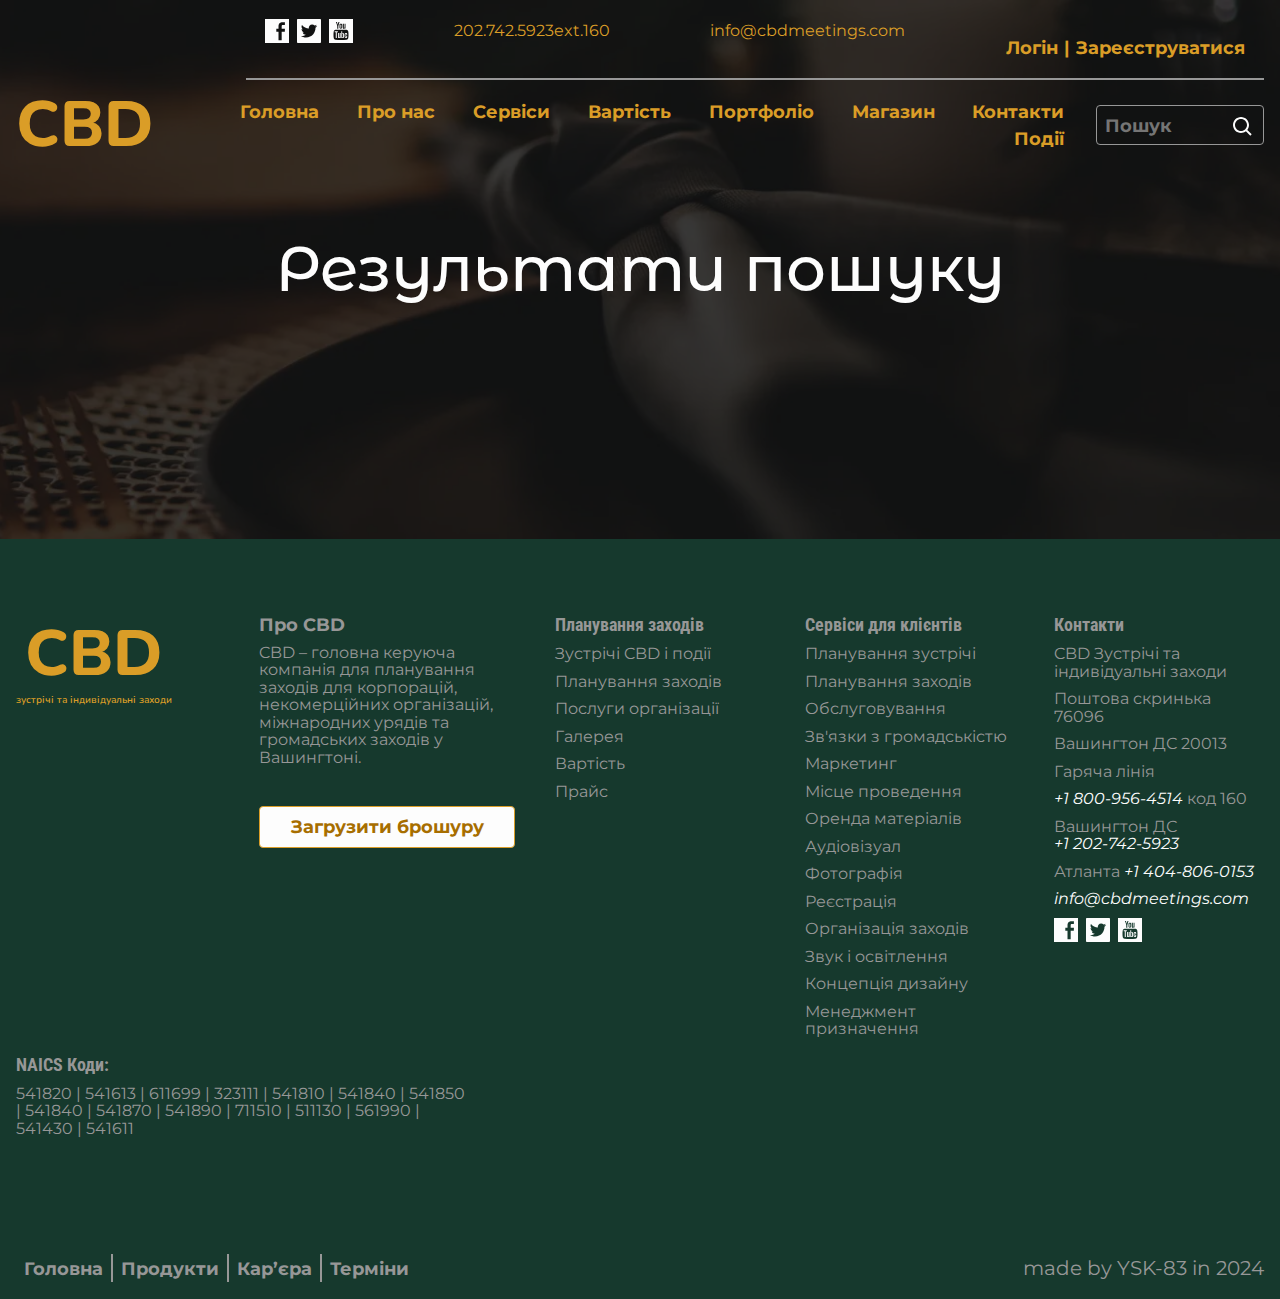
<file: search.html>
<!DOCTYPE html>
<html lang="en">

<head>
	<title>Пошук</title>
	<meta charset="UTF-8">
	<meta name="format-detection" content="telephone=no">
	<!-- <style>body{opacity: 0;}</style> -->
	<link rel="stylesheet" href="css/style.min.css?_v=20250105143929">
	<link rel="shortcut icon" href="img/favicon/favicon.ico">
	<link rel="apple-touch-icon" sizes="180x180" href="img/favicon/apple-touch-icon.webp">
	<link rel="icon" type="image.webp" sizes="32x32" href="img/favicon/favicon-32x32.webp">
	<link rel="icon" type="image.webp" sizes="16x16" href="img/favicon/favicon-16x16.webp">
	<link rel="manifest" href="img/favicon/site.webmanifest">
	<meta name="description" content="CBD – головна керуюча компанія для планування заходів для корпорацій, некомерційних організацій, міжнародних урядів та громадських заходів у Вашингтоні.">
	<!-- <meta name="robots" content="noindex, nofollow"> -->
	<meta name="viewport" content="width=device-width, initial-scale=1.0">
</head>

<body>
	<div class="wrapper">
		<div data-lp class="top-header">
			<div class="top-header__container">
				<div class="top-header__body">
					<div class="top-header__social social">
						<a href="#" class="social__item">
							<svg width="24" height="24" viewBox="0 0 24 24" fill="none" xmlns="http://www.w3.org/2000/svg">
								<g clip-path="url(#clip0_3525_1123)">
									<path d="M0 0V24H24V0H0ZM17.2646 3.13184C17.4389 3.12814 17.6205 3.1338 17.8081 3.14648C18.4976 3.14742 19.2178 3.20958 19.9321 3.27246L19.8545 6.11426H17.9355C17.0358 6.09434 16.7108 6.44372 16.6816 7.45898V9.6914H19.9321L19.8032 12.7353H16.6816V21.2095H13.5103V12.7354H11.3086V9.6914H13.5103V7.07812C13.5103 5.19394 14.3068 3.99464 15.876 3.38672C16.279 3.22816 16.7417 3.14294 17.2646 3.13184Z" />
								</g>
								<defs>
									<clipPath id="clip0_3525_1123">
										<rect width="24" height="24" fill="white" />
									</clipPath>
								</defs>
							</svg>
						</a>
						<a href="#" class="social__item">
							<svg width="24" height="24" viewBox="0 0 24 24" fill="none" xmlns="http://www.w3.org/2000/svg">
								<path d="M23.04 0H0.96C0.429 0 0 0.429 0 0.96V23.04C0 23.571 0.429 24 0.96 24H23.04C23.571 24 24 23.571 24 23.04V0.96C24 0.429 23.571 0 23.04 0ZM18.459 8.691C18.468 8.832 18.468 8.979 18.468 9.123C18.468 13.527 15.114 18.6 8.985 18.6C7.095 18.6 5.343 18.051 3.867 17.106C4.137 17.136 4.395 17.148 4.671 17.148C6.231 17.148 7.665 16.62 8.808 15.726C7.344 15.696 6.114 14.736 5.694 13.416C6.207 13.491 6.669 13.491 7.197 13.356C6.44318 13.2029 5.76563 12.7934 5.27945 12.1974C4.79327 11.6013 4.52846 10.8552 4.53 10.086V10.044C4.971 10.293 5.49 10.446 6.033 10.467C5.57653 10.1628 5.20217 9.75063 4.94313 9.26709C4.68409 8.78355 4.54837 8.24356 4.548 7.695C4.548 7.074 4.71 6.507 5.001 6.015C5.83771 7.04501 6.88179 7.88743 8.06539 8.4875C9.249 9.08757 10.5456 9.43186 11.871 9.498C11.4 7.233 13.092 5.4 15.126 5.4C16.086 5.4 16.95 5.802 17.559 6.45C18.312 6.309 19.032 6.027 19.674 5.649C19.425 6.42 18.903 7.071 18.21 7.482C18.882 7.41 19.53 7.224 20.13 6.963C19.677 7.629 19.11 8.22 18.459 8.691Z" />
							</svg>
						</a>
						<a href="#" class="social__item">
							<svg width="24" height="24" viewBox="0 0 24 24" fill="none" xmlns="http://www.w3.org/2000/svg">
								<g clip-path="url(#clip0_3525_1126)">
									<path d="M11.8492 9.00039C12.1492 9.00039 12.2992 8.70039 12.2992 8.25039V6.15039C12.2992 5.70039 12.1492 5.40039 11.8492 5.40039C11.5492 5.40039 11.3992 5.70039 11.3992 6.15039V8.25039C11.3992 8.70039 11.5492 9.00039 11.8492 9.00039ZM10.6492 17.8504C10.4992 18.1504 10.1992 18.3004 10.0492 18.3004C9.89922 18.3004 9.89922 18.3004 9.89922 18.1504V14.1004H8.99922V18.0004C8.99922 18.3004 8.99922 18.6004 9.14922 18.7504C9.29922 19.0504 9.44922 19.0504 9.74922 19.0504C10.0492 19.0504 10.3492 18.9004 10.7992 18.4504V19.0504H11.6992V14.1004H10.6492V17.8504ZM5.69922 13.3504H6.74922V19.0504H7.79922V13.3504H8.84922V12.3004H5.69922V13.3504ZM14.0992 13.9504C13.7992 13.9504 13.4992 14.2504 13.1992 14.5504V12.3004H12.2992V18.9004H13.1992V18.4504C13.4992 18.7504 13.7992 19.0504 14.0992 19.0504C14.3992 19.0504 14.6992 18.9004 14.8492 18.4504C14.8492 18.3004 14.9992 17.8504 14.9992 17.4004V15.4504C14.9992 15.0004 14.9992 14.7004 14.8492 14.4004C14.6992 14.2504 14.5492 13.9504 14.0992 13.9504ZM14.0992 17.5504C14.0992 18.0004 13.9492 18.1504 13.6492 18.1504C13.4992 18.1504 13.3492 18.1504 13.1992 18.0004V15.0004C13.3492 14.8504 13.4992 14.8504 13.6492 14.8504C13.9492 14.8504 14.0992 15.1504 14.0992 15.6004V17.5504ZM16.9492 13.9504C16.4992 13.9504 16.1992 14.1004 15.8992 14.4004C15.7492 14.7004 15.5992 15.0004 15.5992 15.6004V17.4004C15.5992 18.0004 15.7492 18.3004 15.8992 18.6004C16.1992 18.9004 16.4992 19.0504 16.9492 19.0504C17.3992 19.0504 17.8492 18.9004 17.9992 18.4504C18.1492 18.3004 18.1492 18.1504 18.1492 17.8504V17.1004H17.2492V17.7004C17.2492 18.0004 17.0992 18.0004 16.7992 18.0004C16.4992 18.0004 16.3492 17.7004 16.3492 17.2504V16.3504H18.1492V15.3004C18.1492 14.7004 17.9992 14.4004 17.8492 14.1004C17.8492 14.2504 17.3992 13.9504 16.9492 13.9504ZM17.3992 15.9004H16.4992V15.4504C16.4992 15.0004 16.6492 14.7004 16.9492 14.7004C17.2492 14.7004 17.3992 15.0004 17.3992 15.4504V15.9004Z" />
									<path d="M0 0V24H24V0H0ZM13.95 4.65H14.85V8.7C14.85 8.85 14.85 9 15 9C15.15 9 15.3 8.85 15.6 8.55V4.65H16.5V9.6H15.6V9.15C15.3 9.6 14.85 9.75 14.55 9.75C14.25 9.75 14.1 9.6 13.95 9.45C13.95 9.3 13.8 9 13.8 8.7V4.65H13.95ZM10.5 6.3C10.5 5.85 10.5 5.4 10.8 5.1C11.1 4.8 11.4 4.65 11.85 4.65C12.3 4.65 12.6 4.8 12.9 5.1C13.05 5.4 13.2 5.7 13.2 6.3V8.1C13.2 8.7 13.05 9 12.9 9.3C12.6 9.6 12.3 9.75 11.85 9.75C11.4 9.75 11.1 9.6 10.8 9.3C10.5 9 10.5 8.7 10.5 8.1V6.3ZM7.95 3L8.7 5.7L9.45 3H10.5L9.3 7.05V9.75H8.25V7.05C8.1 6.45 7.95 5.85 7.65 4.8C7.35 4.2 7.2 3.6 6.9 3H7.95ZM19.2 19.35C19.05 20.1 18.3 20.7 17.55 20.85C15.75 21 13.8 21 12 21C10.2 21 8.25 21 6.45 20.85C5.7 20.7 4.95 20.25 4.8 19.35C4.5 18.15 4.5 16.95 4.5 15.75C4.5 14.7 4.5 13.5 4.8 12.3C4.95 11.55 5.7 10.95 6.45 10.8C8.25 10.65 10.2 10.65 12 10.65C13.8 10.65 15.75 10.65 17.55 10.8C18.3 10.95 19.05 11.4 19.2 12.3C19.5 13.5 19.5 14.7 19.5 15.75C19.5 16.95 19.5 18.15 19.2 19.35Z" />
								</g>
								<defs>
									<clipPath id="clip0_3525_1126">
										<rect width="24" height="24" fill="white" />
									</clipPath>
								</defs>
							</svg>
						</a>
					</div>
					<ul class="top-header__list">
						<li><a href="#">202.742.5923ext.160</a></li>
						<li><a href="#">info@cbdmeetings.com</a></li>
					</ul>
					<div data-da=".main-header__menu, 992.98" class="top-header__actions actions-top-header">
						<a href="#" class="actions-top-header__login">Логін</a>
						<span>|</span>
						<a href="#" class="actions-top-header__sign-in">Зареєструватися</a>
					</div>
				</div>
			</div>
		</div>
		<header data-lp data-scroll="80" class="header  main-header">
			<div class="main-header__container">
				<div class="main-header__body">
					<a href="index.html" class="main-header__logo logo">
						cbd
					</a>
					<div class="main-header__menu menu">
						<nav class="menu__body">
							<ul class="menu__list">
								<li class="menu__item"><a href="index.html" class="menu__link">Головна</a></li>
								<li class="menu__item"><a href="about.html" class="menu__link">Про нас</a></li>
								<li class="menu__item"><a href="services.html" class="menu__link">Сервіси</a></li>
								<li class="menu__item"><a href="payment.html" class="menu__link">Вартість</a></li>
								<li class="menu__item"><a href="#" class="menu__link">Портфоліо</a></li>
								<li class="menu__item"><a href="#" class="menu__link">Магазин</a></li>
								<li class="menu__item"><a href="#" class="menu__link">Контакти</a></li>
								<li class="menu__item"><a href="#" class="menu__link">Події</a></li>
							</ul>
							<button class="menu__close">
								<svg width="22" height="22" viewBox="0 0 22 22" fill="none" xmlns="http://www.w3.org/2000/svg">
									<path d="M8.17 13.83L13.83 8.17M13.83 13.83L8.17 8.17M8 21H14C19 21 21 19 21 14V8C21 3 19 1 14 1H8C3 1 1 3 1 8V14C1 19 3 21 8 21Z" stroke="black" stroke-width="1.5" stroke-linecap="round" stroke-linejoin="round" />
								</svg>
							</button>
						</nav>
					</div>
					<div class="main-header__actions">
						<form data-da=".hero__body, 992.98, first" class="main-header__search-bar search-bar">
							<input autocomplete="off" type="text" name="form[]" data-error="Ошибка" placeholder="Пошук" class="search-bar__input">
							<button type="submit" class="search-bar__button">
								<svg width="19" height="19" viewBox="0 0 19 19" fill="none" xmlns="http://www.w3.org/2000/svg">
									<path d="M8 16C9.77498 15.9996 11.4988 15.4054 12.897 14.312L17.293 18.708L18.707 17.294L14.311 12.898C15.405 11.4997 15.9996 9.77544 16 8C16 3.589 12.411 0 8 0C3.589 0 0 3.589 0 8C0 12.411 3.589 16 8 16ZM8 2C11.309 2 14 4.691 14 8C14 11.309 11.309 14 8 14C4.691 14 2 11.309 2 8C2 4.691 4.691 2 8 2Z" />
								</svg>

							</button>
						</form>
					</div>
					<button type="button" class="main-header__icon burger"><span></span><span></span><span></span></button>
				</div>
			</div>
		</header>
		<main class="page page--search">
			<section class="page__hero hero hero--short">
				<div class="hero__container">
					<div class="hero__body">
						<h1 class="hero__title">Результати пошуку</h1>
					</div>
				</div>
			</section>
		</main>
		<footer class="footer">
			<div class="footer__main main-footer">
				<div class="main-footer__container">
					<div class="main-footer__body">
						<div class="main-footer__top-wrap"></div>
						<div class="main-footer__menu menu-footer">
							<div class="menu-footer__brand">
								<div data-da=".main-footer__top-wrap,768,first" class="menu-footer__logo logo">
									CBD
									<span>Зустрічі та індивідуальні заходи</span>
								</div>
								<div class="menu-footer__about about-footer">
									<div class="about-footer__title">Про CBD</div>
									<div class="about-footer__text">CBD – головна керуюча компанія для планування заходів для
										корпорацій,
										некомерційних організацій, міжнародних урядів та
										громадських заходів у Вашингтоні.</div>
									<a data-da=".main-footer__top-wrap,767.98,last" href="#" class="about-footer__btn btn btn--gold">Загрузити брошуру</a>
								</div>
							</div>
							<div class="menu-footer__column">
								<h3 class="menu-footer__title">Планування заходів</h3>
								<ul class="menu-footer__list">
									<li class="menu-footer__item"><a href="#" class="menu-footer__link">Зустрічі CBD і
											події</a></li>
									<li class="menu-footer__item"><a href="#" class="menu-footer__link">Планування
											заходів</a></li>
									<li class="menu-footer__item"><a href="#" class="menu-footer__link">Послуги
											організації</a></li>
									<li class="menu-footer__item"><a href="#" class="menu-footer__link">Галерея</a></li>
									<li class="menu-footer__item"><a href="#" class="menu-footer__link">Вартість</a></li>
									<li class="menu-footer__item"><a href="#" class="menu-footer__link">Прайс</a></li>
								</ul>
							</div>
							<div class="menu-footer__column">
								<h3 class="menu-footer__title">Сервіси для клієнтів</h3>
								<ul class="menu-footer__list">
									<li class="menu-footer__item"><a href="#" class="menu-footer__link">Планування
											зустрічі</a></li>
									<li class="menu-footer__item"><a href="#" class="menu-footer__link">Планування
											заходів</a></li>
									<li class="menu-footer__item"><a href="#" class="menu-footer__link">Обслуговування</a>
									</li>
									<li class="menu-footer__item"><a href="#" class="menu-footer__link">Зв'язки з
											громадськістю</a></li>
									<li class="menu-footer__item"><a href="#" class="menu-footer__link">Маркетинг</a></li>
									<li class="menu-footer__item"><a href="#" class="menu-footer__link">Місце проведення</a>
									</li>
									<li class="menu-footer__item"><a href="#" class="menu-footer__link">Оренда
											матеріалів</a></li>
									<li class="menu-footer__item"><a href="#" class="menu-footer__link">Аудіовізуал</a></li>
									<li class="menu-footer__item"><a href="#" class="menu-footer__link">Фотографія</a></li>
									<li class="menu-footer__item"><a href="#" class="menu-footer__link">Реєстрація</a></li>
									<li class="menu-footer__item"><a href="#" class="menu-footer__link">Організація
											заходів</a></li>
									<li class="menu-footer__item"><a href="#" class="menu-footer__link">Звук і
											освітлення</a></li>
									<li class="menu-footer__item"><a href="#" class="menu-footer__link">Концепція
											дизайну</a></li>
									<li class="menu-footer__item"><a href="#" class="menu-footer__link">Менеджмент
											призначення</a></li>
								</ul>
							</div>
							<div class="menu-footer__column">
								<h3 class="menu-footer__title">Контакти</h3>
								<ul class="menu-footer__list">
									<li class="menu-footer__item">CBD Зустрічі та індивідуальні заходи</li>
									<li class="menu-footer__item">Поштова скринька 76096</li>
									<li class="menu-footer__item">Вашингтон ДС 20013</li>
									<li class="menu-footer__item">Гаряча лінія</li>
									<li class="menu-footer__item"><a class="menu-footer__contact-link" href="tel:+18009564514">+1 800-956-4514</a> код 160</li>
									<li class="menu-footer__item">Вашингтон ДС <a class="menu-footer__contact-link" href="tel:+12027425923">+1 202-742-5923</a></li>
									<li class="menu-footer__item">Атланта <a class="menu-footer__contact-link" href="tel:+14048060153">+1 404-806-0153</a></li>
									<li class="menu-footer__item"><a class="menu-footer__contact-link" href="mailto:info@cbdmeetings.com">info@cbdmeetings.com</a></li>
									<li class="menu-footer__item">
										<div class="menu-footer__social social">
											<a href="#" class="social__item">
												<svg width="24" height="24" viewBox="0 0 24 24" fill="none" xmlns="http://www.w3.org/2000/svg">
													<g clip-path="url(#clip0_3525_1123)">
														<path d="M0 0V24H24V0H0ZM17.2646 3.13184C17.4389 3.12814 17.6205 3.1338 17.8081 3.14648C18.4976 3.14742 19.2178 3.20958 19.9321 3.27246L19.8545 6.11426H17.9355C17.0358 6.09434 16.7108 6.44372 16.6816 7.45898V9.6914H19.9321L19.8032 12.7353H16.6816V21.2095H13.5103V12.7354H11.3086V9.6914H13.5103V7.07812C13.5103 5.19394 14.3068 3.99464 15.876 3.38672C16.279 3.22816 16.7417 3.14294 17.2646 3.13184Z" />
													</g>
													<defs>
														<clipPath id="clip0_3525_1123">
															<rect width="24" height="24" fill="white" />
														</clipPath>
													</defs>
												</svg>
											</a>
											<a href="#" class="social__item">
												<svg width="24" height="24" viewBox="0 0 24 24" fill="none" xmlns="http://www.w3.org/2000/svg">
													<path d="M23.04 0H0.96C0.429 0 0 0.429 0 0.96V23.04C0 23.571 0.429 24 0.96 24H23.04C23.571 24 24 23.571 24 23.04V0.96C24 0.429 23.571 0 23.04 0ZM18.459 8.691C18.468 8.832 18.468 8.979 18.468 9.123C18.468 13.527 15.114 18.6 8.985 18.6C7.095 18.6 5.343 18.051 3.867 17.106C4.137 17.136 4.395 17.148 4.671 17.148C6.231 17.148 7.665 16.62 8.808 15.726C7.344 15.696 6.114 14.736 5.694 13.416C6.207 13.491 6.669 13.491 7.197 13.356C6.44318 13.2029 5.76563 12.7934 5.27945 12.1974C4.79327 11.6013 4.52846 10.8552 4.53 10.086V10.044C4.971 10.293 5.49 10.446 6.033 10.467C5.57653 10.1628 5.20217 9.75063 4.94313 9.26709C4.68409 8.78355 4.54837 8.24356 4.548 7.695C4.548 7.074 4.71 6.507 5.001 6.015C5.83771 7.04501 6.88179 7.88743 8.06539 8.4875C9.249 9.08757 10.5456 9.43186 11.871 9.498C11.4 7.233 13.092 5.4 15.126 5.4C16.086 5.4 16.95 5.802 17.559 6.45C18.312 6.309 19.032 6.027 19.674 5.649C19.425 6.42 18.903 7.071 18.21 7.482C18.882 7.41 19.53 7.224 20.13 6.963C19.677 7.629 19.11 8.22 18.459 8.691Z" />
												</svg>
											</a>
											<a href="#" class="social__item">
												<svg width="24" height="24" viewBox="0 0 24 24" fill="none" xmlns="http://www.w3.org/2000/svg">
													<g clip-path="url(#clip0_3525_1126)">
														<path d="M11.8492 9.00039C12.1492 9.00039 12.2992 8.70039 12.2992 8.25039V6.15039C12.2992 5.70039 12.1492 5.40039 11.8492 5.40039C11.5492 5.40039 11.3992 5.70039 11.3992 6.15039V8.25039C11.3992 8.70039 11.5492 9.00039 11.8492 9.00039ZM10.6492 17.8504C10.4992 18.1504 10.1992 18.3004 10.0492 18.3004C9.89922 18.3004 9.89922 18.3004 9.89922 18.1504V14.1004H8.99922V18.0004C8.99922 18.3004 8.99922 18.6004 9.14922 18.7504C9.29922 19.0504 9.44922 19.0504 9.74922 19.0504C10.0492 19.0504 10.3492 18.9004 10.7992 18.4504V19.0504H11.6992V14.1004H10.6492V17.8504ZM5.69922 13.3504H6.74922V19.0504H7.79922V13.3504H8.84922V12.3004H5.69922V13.3504ZM14.0992 13.9504C13.7992 13.9504 13.4992 14.2504 13.1992 14.5504V12.3004H12.2992V18.9004H13.1992V18.4504C13.4992 18.7504 13.7992 19.0504 14.0992 19.0504C14.3992 19.0504 14.6992 18.9004 14.8492 18.4504C14.8492 18.3004 14.9992 17.8504 14.9992 17.4004V15.4504C14.9992 15.0004 14.9992 14.7004 14.8492 14.4004C14.6992 14.2504 14.5492 13.9504 14.0992 13.9504ZM14.0992 17.5504C14.0992 18.0004 13.9492 18.1504 13.6492 18.1504C13.4992 18.1504 13.3492 18.1504 13.1992 18.0004V15.0004C13.3492 14.8504 13.4992 14.8504 13.6492 14.8504C13.9492 14.8504 14.0992 15.1504 14.0992 15.6004V17.5504ZM16.9492 13.9504C16.4992 13.9504 16.1992 14.1004 15.8992 14.4004C15.7492 14.7004 15.5992 15.0004 15.5992 15.6004V17.4004C15.5992 18.0004 15.7492 18.3004 15.8992 18.6004C16.1992 18.9004 16.4992 19.0504 16.9492 19.0504C17.3992 19.0504 17.8492 18.9004 17.9992 18.4504C18.1492 18.3004 18.1492 18.1504 18.1492 17.8504V17.1004H17.2492V17.7004C17.2492 18.0004 17.0992 18.0004 16.7992 18.0004C16.4992 18.0004 16.3492 17.7004 16.3492 17.2504V16.3504H18.1492V15.3004C18.1492 14.7004 17.9992 14.4004 17.8492 14.1004C17.8492 14.2504 17.3992 13.9504 16.9492 13.9504ZM17.3992 15.9004H16.4992V15.4504C16.4992 15.0004 16.6492 14.7004 16.9492 14.7004C17.2492 14.7004 17.3992 15.0004 17.3992 15.4504V15.9004Z" />
														<path d="M0 0V24H24V0H0ZM13.95 4.65H14.85V8.7C14.85 8.85 14.85 9 15 9C15.15 9 15.3 8.85 15.6 8.55V4.65H16.5V9.6H15.6V9.15C15.3 9.6 14.85 9.75 14.55 9.75C14.25 9.75 14.1 9.6 13.95 9.45C13.95 9.3 13.8 9 13.8 8.7V4.65H13.95ZM10.5 6.3C10.5 5.85 10.5 5.4 10.8 5.1C11.1 4.8 11.4 4.65 11.85 4.65C12.3 4.65 12.6 4.8 12.9 5.1C13.05 5.4 13.2 5.7 13.2 6.3V8.1C13.2 8.7 13.05 9 12.9 9.3C12.6 9.6 12.3 9.75 11.85 9.75C11.4 9.75 11.1 9.6 10.8 9.3C10.5 9 10.5 8.7 10.5 8.1V6.3ZM7.95 3L8.7 5.7L9.45 3H10.5L9.3 7.05V9.75H8.25V7.05C8.1 6.45 7.95 5.85 7.65 4.8C7.35 4.2 7.2 3.6 6.9 3H7.95ZM19.2 19.35C19.05 20.1 18.3 20.7 17.55 20.85C15.75 21 13.8 21 12 21C10.2 21 8.25 21 6.45 20.85C5.7 20.7 4.95 20.25 4.8 19.35C4.5 18.15 4.5 16.95 4.5 15.75C4.5 14.7 4.5 13.5 4.8 12.3C4.95 11.55 5.7 10.95 6.45 10.8C8.25 10.65 10.2 10.65 12 10.65C13.8 10.65 15.75 10.65 17.55 10.8C18.3 10.95 19.05 11.4 19.2 12.3C19.5 13.5 19.5 14.7 19.5 15.75C19.5 16.95 19.5 18.15 19.2 19.35Z" />
													</g>
													<defs>
														<clipPath id="clip0_3525_1126">
															<rect width="24" height="24" fill="white" />
														</clipPath>
													</defs>
												</svg>
											</a>
										</div>
									</li>
								</ul>
							</div>
							<div class="menu-footer__column">
								<h3 class="menu-footer__title">NAICS Коди:</h3>
								<div class="menu-footer__classification">
									541820 | 541613 | 611699 | 323111 | 541810 | 541840 | 541850 | 541840 | 541870 | 541890
									| 711510 | 511130 |
									561990 | 541430 | 541611
								</div>
							</div>
						</div>
					</div>
				</div>
			</div>
			<div class="footer__bottom bottom-footer">
				<div class="bottom-footer__container">
					<nav class="bottom-footer__menu menu-bottom-footer">
						<ul class="menu-bottom-footer__list">
							<li class="menu-bottom-footer__item"><a href="#" class="menu-bottom-footer__link">Головна</a></li>
							<li class="menu-bottom-footer__item"><a href="#" class="menu-bottom-footer__link">Продукти</a></li>
							<li class="menu-bottom-footer__item"><a href="#" class="menu-bottom-footer__link">Кар’єра</a></li>
							<li class="menu-bottom-footer__item"><a href="#" class="menu-bottom-footer__link">Терміни</a></li>
						</ul>
					</nav>
					<div class="bottom-footer__info">made by YSK-83 in 2024</div>
				</div>
			</div>
		</footer>
	</div>
	<script src="js/app.min.js?_v=20250105143929"></script>
</body>

</html>
</file>
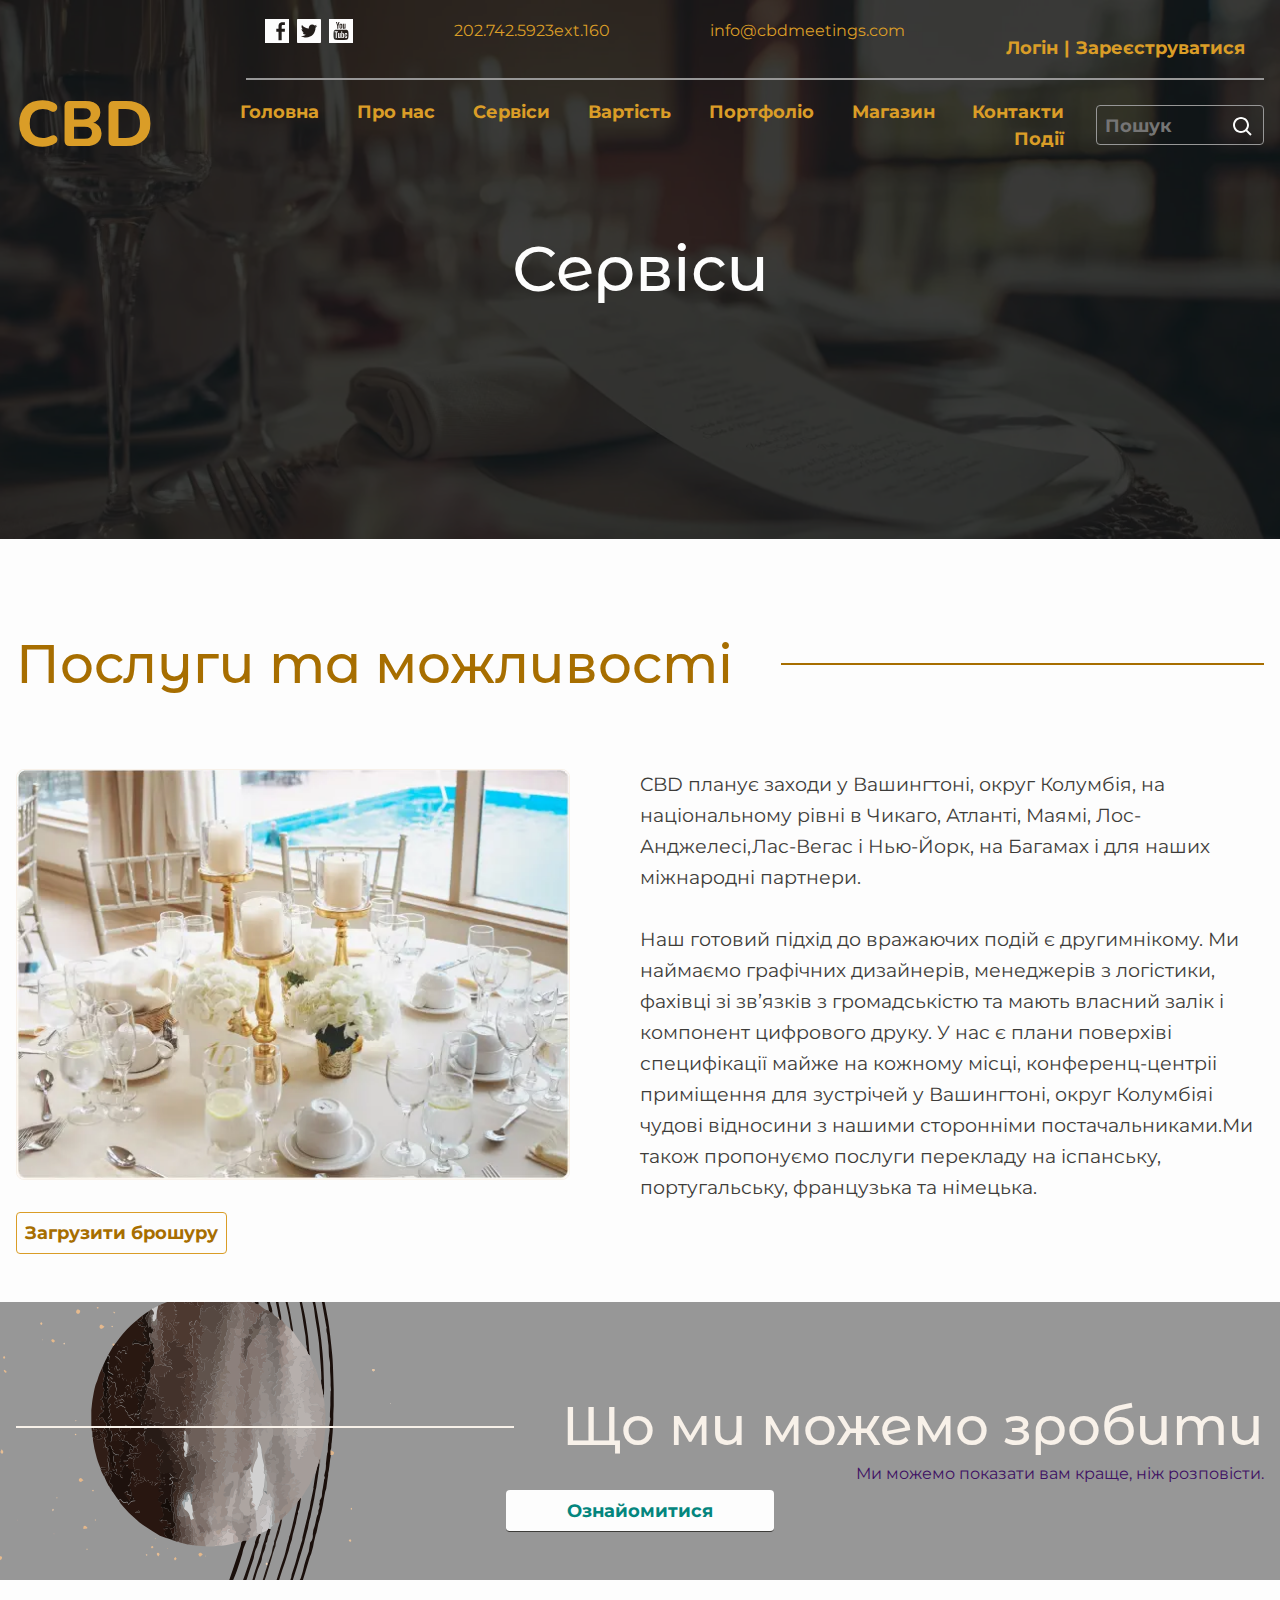
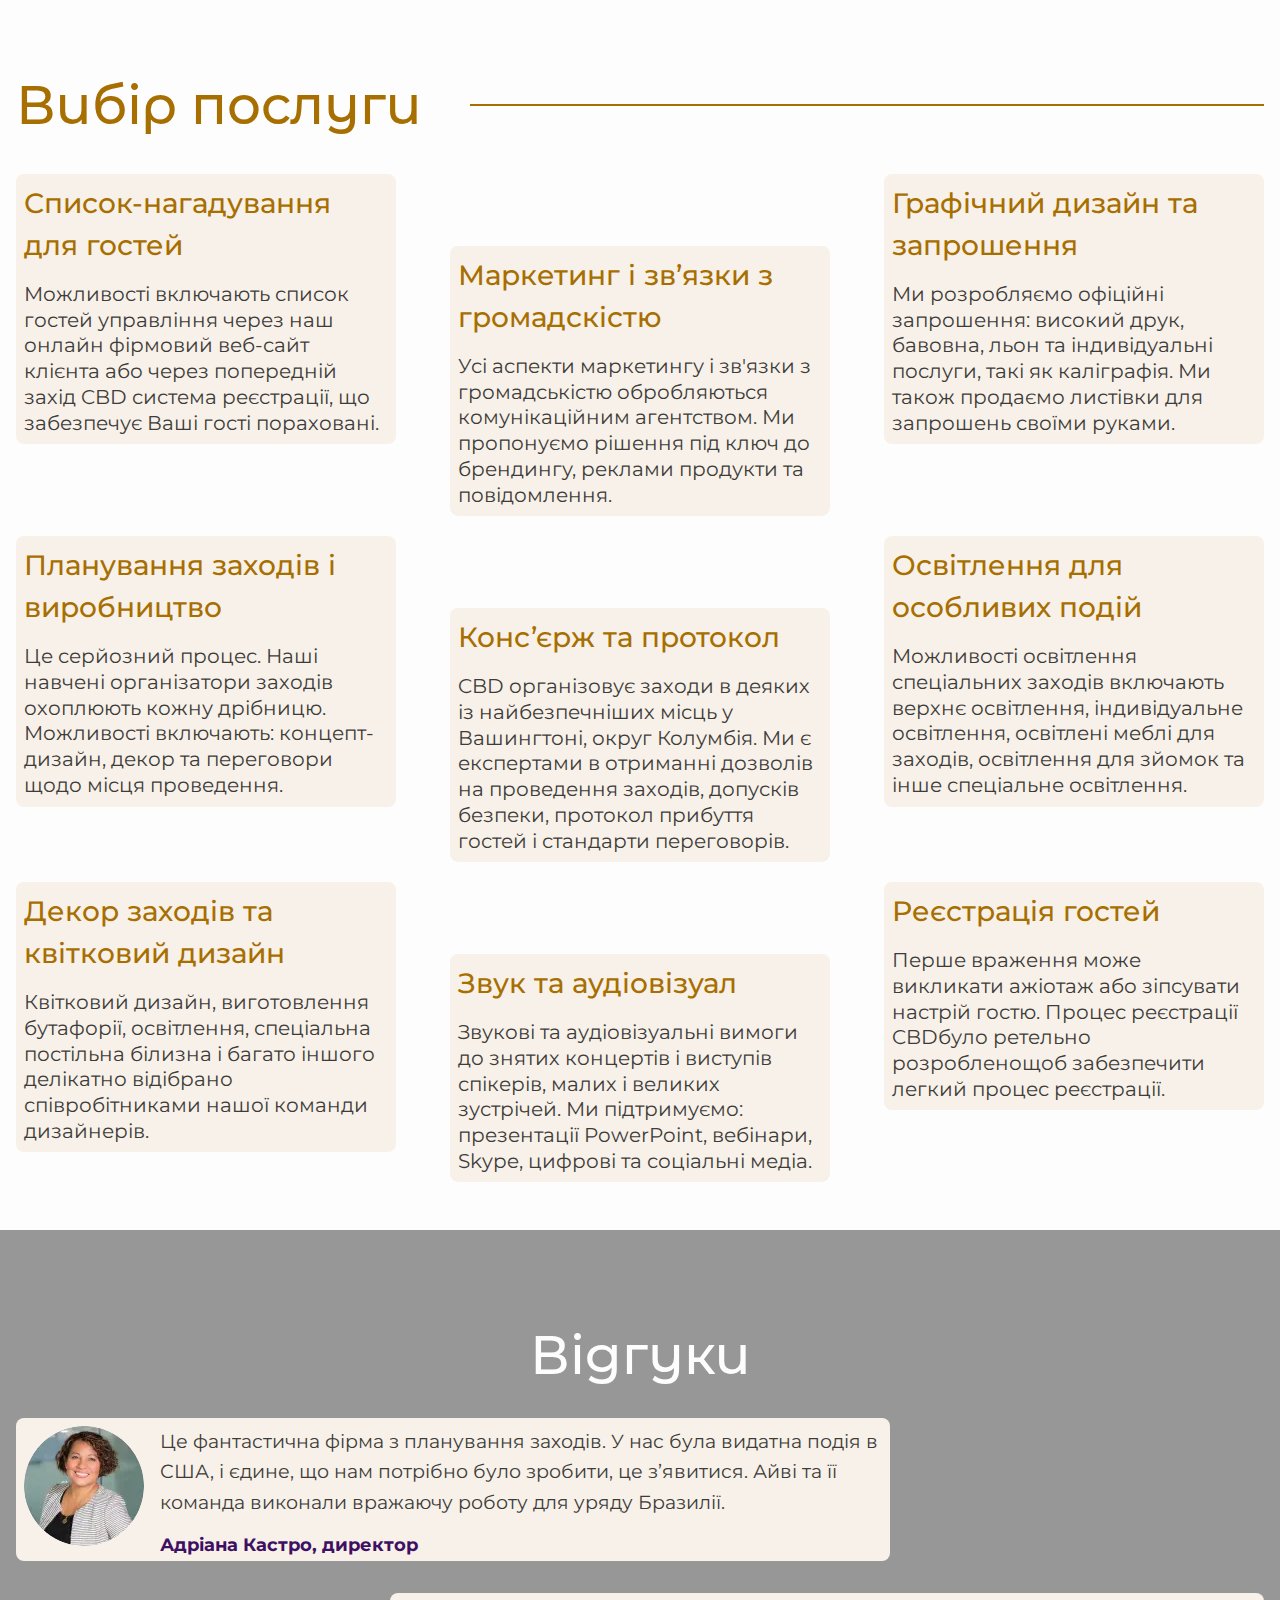
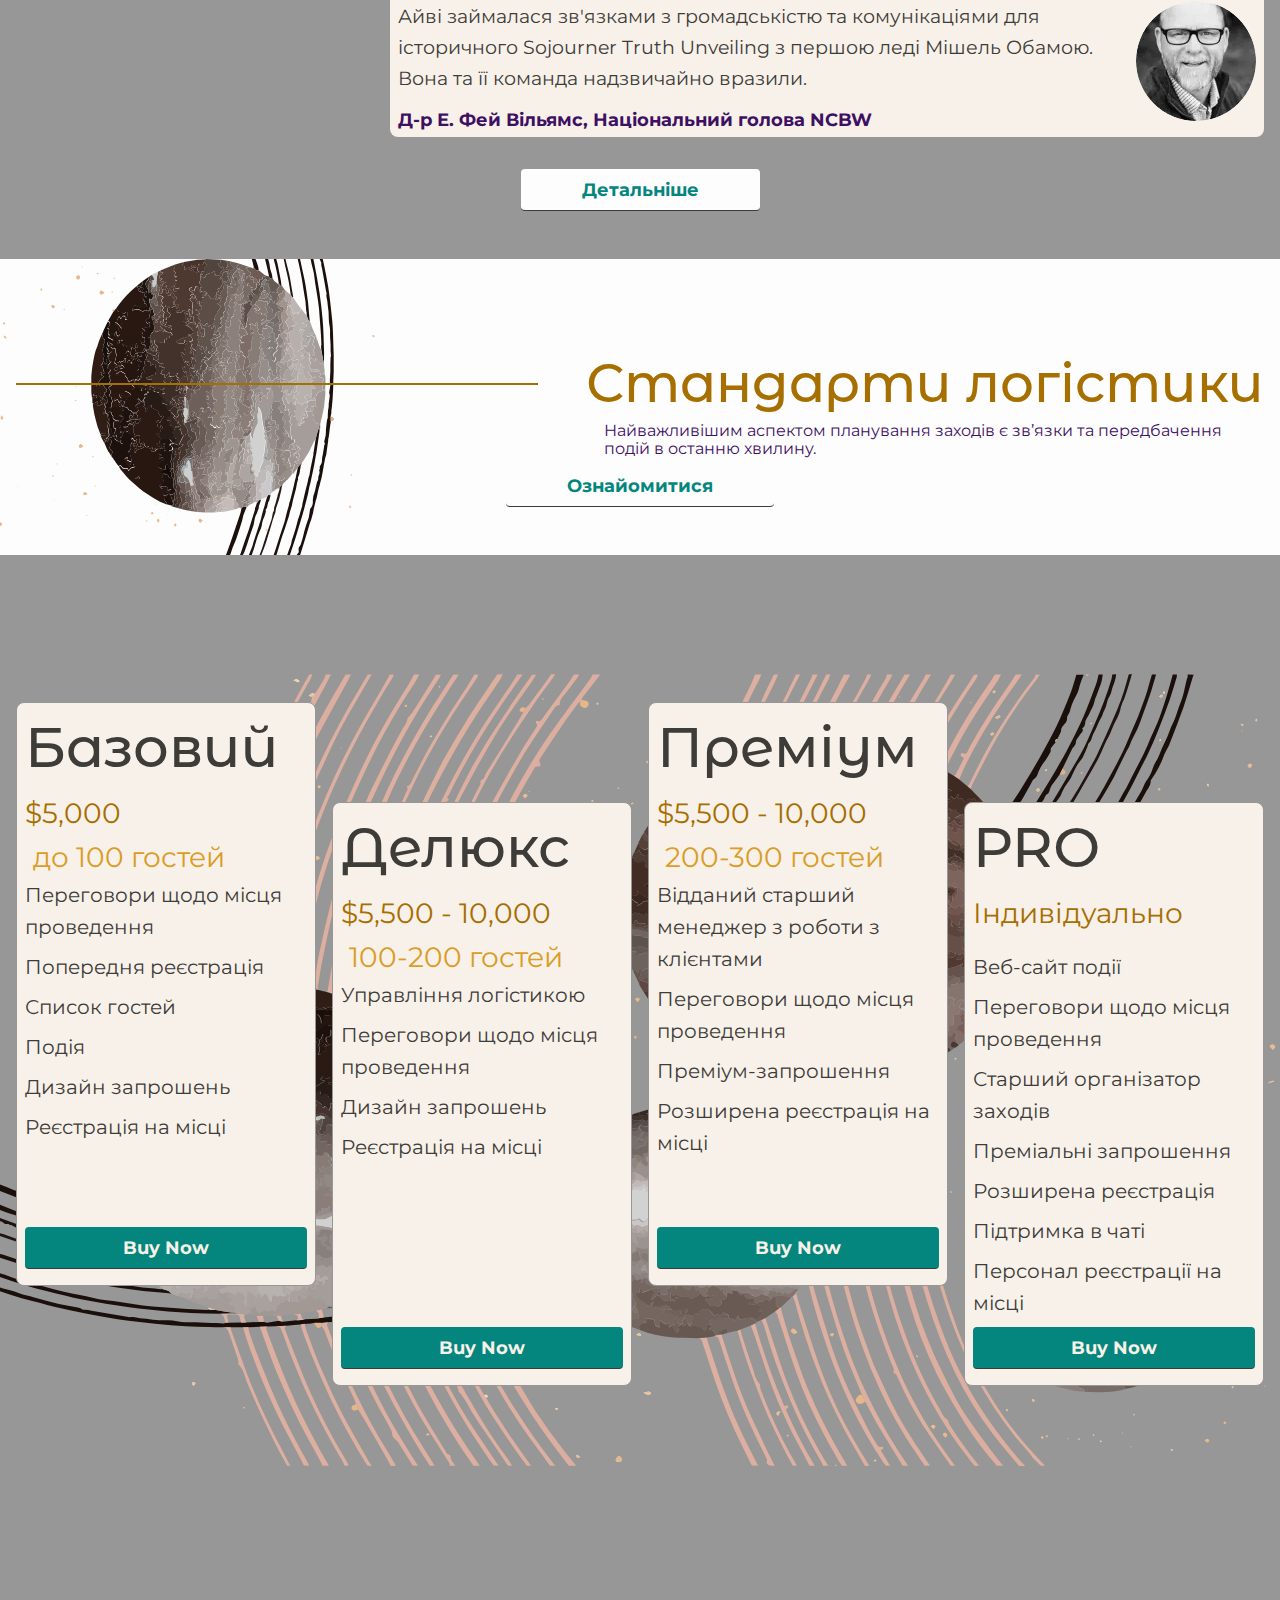
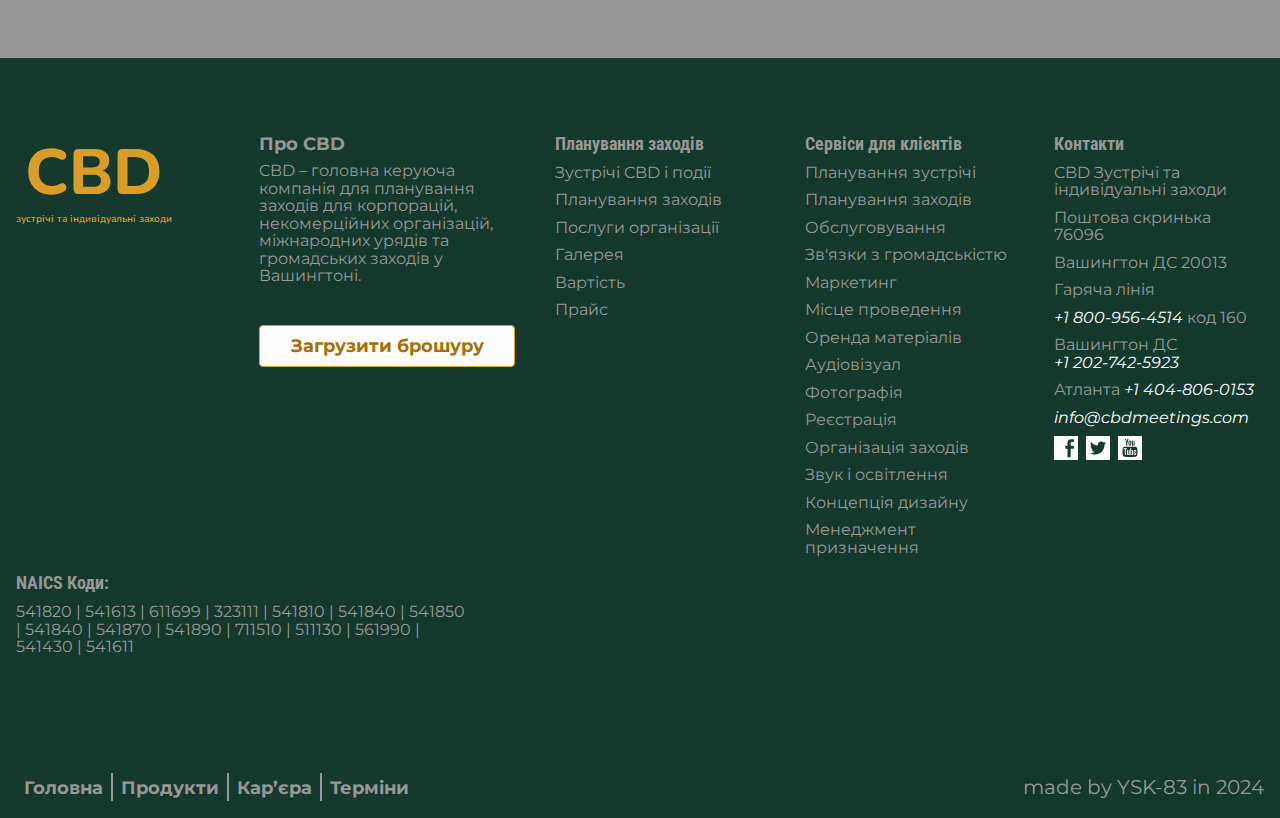
<file: services.html>
<!DOCTYPE html>
<html lang="en">

<head>
	<title>Сервiси</title>
	<meta charset="UTF-8">
	<meta name="format-detection" content="telephone=no">
	<!-- <style>body{opacity: 0;}</style> -->
	<link rel="stylesheet" href="css/style.min.css?_v=20250105143929">
	<link rel="shortcut icon" href="img/favicon/favicon.ico">
	<link rel="apple-touch-icon" sizes="180x180" href="img/favicon/apple-touch-icon.webp">
	<link rel="icon" type="image.webp" sizes="32x32" href="img/favicon/favicon-32x32.webp">
	<link rel="icon" type="image.webp" sizes="16x16" href="img/favicon/favicon-16x16.webp">
	<link rel="manifest" href="img/favicon/site.webmanifest">
	<meta name="description" content="CBD – головна керуюча компанія для планування заходів для корпорацій, некомерційних організацій, міжнародних урядів та громадських заходів у Вашингтоні.">
	<!-- <meta name="robots" content="noindex, nofollow"> -->
	<meta name="viewport" content="width=device-width, initial-scale=1.0">
</head>

<body>
	<div class="wrapper">
		<div data-lp class="top-header">
			<div class="top-header__container">
				<div class="top-header__body">
					<div class="top-header__social social">
						<a href="#" class="social__item">
							<svg width="24" height="24" viewBox="0 0 24 24" fill="none" xmlns="http://www.w3.org/2000/svg">
								<g clip-path="url(#clip0_3525_1123)">
									<path d="M0 0V24H24V0H0ZM17.2646 3.13184C17.4389 3.12814 17.6205 3.1338 17.8081 3.14648C18.4976 3.14742 19.2178 3.20958 19.9321 3.27246L19.8545 6.11426H17.9355C17.0358 6.09434 16.7108 6.44372 16.6816 7.45898V9.6914H19.9321L19.8032 12.7353H16.6816V21.2095H13.5103V12.7354H11.3086V9.6914H13.5103V7.07812C13.5103 5.19394 14.3068 3.99464 15.876 3.38672C16.279 3.22816 16.7417 3.14294 17.2646 3.13184Z" />
								</g>
								<defs>
									<clipPath id="clip0_3525_1123">
										<rect width="24" height="24" fill="white" />
									</clipPath>
								</defs>
							</svg>
						</a>
						<a href="#" class="social__item">
							<svg width="24" height="24" viewBox="0 0 24 24" fill="none" xmlns="http://www.w3.org/2000/svg">
								<path d="M23.04 0H0.96C0.429 0 0 0.429 0 0.96V23.04C0 23.571 0.429 24 0.96 24H23.04C23.571 24 24 23.571 24 23.04V0.96C24 0.429 23.571 0 23.04 0ZM18.459 8.691C18.468 8.832 18.468 8.979 18.468 9.123C18.468 13.527 15.114 18.6 8.985 18.6C7.095 18.6 5.343 18.051 3.867 17.106C4.137 17.136 4.395 17.148 4.671 17.148C6.231 17.148 7.665 16.62 8.808 15.726C7.344 15.696 6.114 14.736 5.694 13.416C6.207 13.491 6.669 13.491 7.197 13.356C6.44318 13.2029 5.76563 12.7934 5.27945 12.1974C4.79327 11.6013 4.52846 10.8552 4.53 10.086V10.044C4.971 10.293 5.49 10.446 6.033 10.467C5.57653 10.1628 5.20217 9.75063 4.94313 9.26709C4.68409 8.78355 4.54837 8.24356 4.548 7.695C4.548 7.074 4.71 6.507 5.001 6.015C5.83771 7.04501 6.88179 7.88743 8.06539 8.4875C9.249 9.08757 10.5456 9.43186 11.871 9.498C11.4 7.233 13.092 5.4 15.126 5.4C16.086 5.4 16.95 5.802 17.559 6.45C18.312 6.309 19.032 6.027 19.674 5.649C19.425 6.42 18.903 7.071 18.21 7.482C18.882 7.41 19.53 7.224 20.13 6.963C19.677 7.629 19.11 8.22 18.459 8.691Z" />
							</svg>
						</a>
						<a href="#" class="social__item">
							<svg width="24" height="24" viewBox="0 0 24 24" fill="none" xmlns="http://www.w3.org/2000/svg">
								<g clip-path="url(#clip0_3525_1126)">
									<path d="M11.8492 9.00039C12.1492 9.00039 12.2992 8.70039 12.2992 8.25039V6.15039C12.2992 5.70039 12.1492 5.40039 11.8492 5.40039C11.5492 5.40039 11.3992 5.70039 11.3992 6.15039V8.25039C11.3992 8.70039 11.5492 9.00039 11.8492 9.00039ZM10.6492 17.8504C10.4992 18.1504 10.1992 18.3004 10.0492 18.3004C9.89922 18.3004 9.89922 18.3004 9.89922 18.1504V14.1004H8.99922V18.0004C8.99922 18.3004 8.99922 18.6004 9.14922 18.7504C9.29922 19.0504 9.44922 19.0504 9.74922 19.0504C10.0492 19.0504 10.3492 18.9004 10.7992 18.4504V19.0504H11.6992V14.1004H10.6492V17.8504ZM5.69922 13.3504H6.74922V19.0504H7.79922V13.3504H8.84922V12.3004H5.69922V13.3504ZM14.0992 13.9504C13.7992 13.9504 13.4992 14.2504 13.1992 14.5504V12.3004H12.2992V18.9004H13.1992V18.4504C13.4992 18.7504 13.7992 19.0504 14.0992 19.0504C14.3992 19.0504 14.6992 18.9004 14.8492 18.4504C14.8492 18.3004 14.9992 17.8504 14.9992 17.4004V15.4504C14.9992 15.0004 14.9992 14.7004 14.8492 14.4004C14.6992 14.2504 14.5492 13.9504 14.0992 13.9504ZM14.0992 17.5504C14.0992 18.0004 13.9492 18.1504 13.6492 18.1504C13.4992 18.1504 13.3492 18.1504 13.1992 18.0004V15.0004C13.3492 14.8504 13.4992 14.8504 13.6492 14.8504C13.9492 14.8504 14.0992 15.1504 14.0992 15.6004V17.5504ZM16.9492 13.9504C16.4992 13.9504 16.1992 14.1004 15.8992 14.4004C15.7492 14.7004 15.5992 15.0004 15.5992 15.6004V17.4004C15.5992 18.0004 15.7492 18.3004 15.8992 18.6004C16.1992 18.9004 16.4992 19.0504 16.9492 19.0504C17.3992 19.0504 17.8492 18.9004 17.9992 18.4504C18.1492 18.3004 18.1492 18.1504 18.1492 17.8504V17.1004H17.2492V17.7004C17.2492 18.0004 17.0992 18.0004 16.7992 18.0004C16.4992 18.0004 16.3492 17.7004 16.3492 17.2504V16.3504H18.1492V15.3004C18.1492 14.7004 17.9992 14.4004 17.8492 14.1004C17.8492 14.2504 17.3992 13.9504 16.9492 13.9504ZM17.3992 15.9004H16.4992V15.4504C16.4992 15.0004 16.6492 14.7004 16.9492 14.7004C17.2492 14.7004 17.3992 15.0004 17.3992 15.4504V15.9004Z" />
									<path d="M0 0V24H24V0H0ZM13.95 4.65H14.85V8.7C14.85 8.85 14.85 9 15 9C15.15 9 15.3 8.85 15.6 8.55V4.65H16.5V9.6H15.6V9.15C15.3 9.6 14.85 9.75 14.55 9.75C14.25 9.75 14.1 9.6 13.95 9.45C13.95 9.3 13.8 9 13.8 8.7V4.65H13.95ZM10.5 6.3C10.5 5.85 10.5 5.4 10.8 5.1C11.1 4.8 11.4 4.65 11.85 4.65C12.3 4.65 12.6 4.8 12.9 5.1C13.05 5.4 13.2 5.7 13.2 6.3V8.1C13.2 8.7 13.05 9 12.9 9.3C12.6 9.6 12.3 9.75 11.85 9.75C11.4 9.75 11.1 9.6 10.8 9.3C10.5 9 10.5 8.7 10.5 8.1V6.3ZM7.95 3L8.7 5.7L9.45 3H10.5L9.3 7.05V9.75H8.25V7.05C8.1 6.45 7.95 5.85 7.65 4.8C7.35 4.2 7.2 3.6 6.9 3H7.95ZM19.2 19.35C19.05 20.1 18.3 20.7 17.55 20.85C15.75 21 13.8 21 12 21C10.2 21 8.25 21 6.45 20.85C5.7 20.7 4.95 20.25 4.8 19.35C4.5 18.15 4.5 16.95 4.5 15.75C4.5 14.7 4.5 13.5 4.8 12.3C4.95 11.55 5.7 10.95 6.45 10.8C8.25 10.65 10.2 10.65 12 10.65C13.8 10.65 15.75 10.65 17.55 10.8C18.3 10.95 19.05 11.4 19.2 12.3C19.5 13.5 19.5 14.7 19.5 15.75C19.5 16.95 19.5 18.15 19.2 19.35Z" />
								</g>
								<defs>
									<clipPath id="clip0_3525_1126">
										<rect width="24" height="24" fill="white" />
									</clipPath>
								</defs>
							</svg>
						</a>
					</div>
					<ul class="top-header__list">
						<li><a href="#">202.742.5923ext.160</a></li>
						<li><a href="#">info@cbdmeetings.com</a></li>
					</ul>
					<div data-da=".main-header__menu, 992.98" class="top-header__actions actions-top-header">
						<a href="#" class="actions-top-header__login">Логін</a>
						<span>|</span>
						<a href="#" class="actions-top-header__sign-in">Зареєструватися</a>
					</div>
				</div>
			</div>
		</div>
		<header data-lp data-scroll="80" class="header  main-header">
			<div class="main-header__container">
				<div class="main-header__body">
					<a href="index.html" class="main-header__logo logo">
						cbd
					</a>
					<div class="main-header__menu menu">
						<nav class="menu__body">
							<ul class="menu__list">
								<li class="menu__item"><a href="index.html" class="menu__link">Головна</a></li>
								<li class="menu__item"><a href="about.html" class="menu__link">Про нас</a></li>
								<li class="menu__item"><a href="services.html" class="menu__link">Сервіси</a></li>
								<li class="menu__item"><a href="payment.html" class="menu__link">Вартість</a></li>
								<li class="menu__item"><a href="#" class="menu__link">Портфоліо</a></li>
								<li class="menu__item"><a href="#" class="menu__link">Магазин</a></li>
								<li class="menu__item"><a href="#" class="menu__link">Контакти</a></li>
								<li class="menu__item"><a href="#" class="menu__link">Події</a></li>
							</ul>
							<button class="menu__close">
								<svg width="22" height="22" viewBox="0 0 22 22" fill="none" xmlns="http://www.w3.org/2000/svg">
									<path d="M8.17 13.83L13.83 8.17M13.83 13.83L8.17 8.17M8 21H14C19 21 21 19 21 14V8C21 3 19 1 14 1H8C3 1 1 3 1 8V14C1 19 3 21 8 21Z" stroke="black" stroke-width="1.5" stroke-linecap="round" stroke-linejoin="round" />
								</svg>
							</button>
						</nav>
					</div>
					<div class="main-header__actions">
						<form data-da=".hero__body, 992.98, first" class="main-header__search-bar search-bar">
							<input autocomplete="off" type="text" name="form[]" data-error="Ошибка" placeholder="Пошук" class="search-bar__input">
							<button type="submit" class="search-bar__button">
								<svg width="19" height="19" viewBox="0 0 19 19" fill="none" xmlns="http://www.w3.org/2000/svg">
									<path d="M8 16C9.77498 15.9996 11.4988 15.4054 12.897 14.312L17.293 18.708L18.707 17.294L14.311 12.898C15.405 11.4997 15.9996 9.77544 16 8C16 3.589 12.411 0 8 0C3.589 0 0 3.589 0 8C0 12.411 3.589 16 8 16ZM8 2C11.309 2 14 4.691 14 8C14 11.309 11.309 14 8 14C4.691 14 2 11.309 2 8C2 4.691 4.691 2 8 2Z" />
								</svg>

							</button>
						</form>
					</div>
					<button type="button" class="main-header__icon burger"><span></span><span></span><span></span></button>
				</div>
			</div>
		</header>
		<main class="page page--services">
			<section class="page__hero hero hero--short">
				<div class="hero__container">
					<div class="hero__body">
						<h1 class="hero__title">Сервіси</h1>
					</div>
				</div>
			</section>
			<section class="page__possibilities possibilities">
				<div class="possibilities__container">
					<div class="possibilities__heading heading-block">
						<h2 class="heading-block__title">Послуги та можливості</h2>
						<div class="heading-block__line"></div>
					</div>
					<div class="possibilities__body">
						<div class="possibilities__brochure">
							<div class="possibilities__img"><img src="img/possibilities/01.webp" alt="image" loading="lazy"></div>
							<a href="#" class="possibilities__btn btn btn--gold">Загрузити брошуру</a>
						</div>
						<div class="possibilities__content">
							<div data-showmore data-showmore-media="767.98,max" class="show-possibilities">
								<div data-showmore-content="100" class="show-possibilities__content">
									<p>CBD планує заходи у Вашингтоні, округ Колумбія, на національному рівні в Чикаго,
										Атланті, Маямі,
										Лос-Анджелесі,Лас-Вегас і Нью-Йорк, на Багамах і для наших міжнародні партнери.
									</p>
									<p>Наш готовий підхід до вражаючих подій
										є другимнікому. Ми наймаємо графічних дизайнерів, менеджерів з логістики,
										фахівці зі зв’язків з громадськістю та мають
										власний залік і компонент цифрового друку. У нас є плани поверхіві специфікації
										майже на кожному місці,
										конференц-центріі приміщення для зустрічей у Вашингтоні, округ Колумбіяі чудові
										відносини з нашими сторонніми
										постачальниками.Ми також пропонуємо послуги перекладу на іспанську,
										португальську, французька та німецька.</p>
								</div>
								<button hidden data-showmore-button type="button" class="show-possibilities__more "><span>Детальніше</span><span>Сховати</span></button>
							</div>
						</div>
					</div>
				</div>
			</section>
			<section class="page__promo-work promo">
				<div class="promo__container">
					<div class="promo__body">
						<div class="promo__heading heading-block heading-block--right heading-block--cream">
							<h2 class="heading-block__title">Що ми можемо зробити</h2>
							<div class="heading-block__line"></div>
						</div>
						<div class="promo__text">Ми можемо показати вам краще, ніж розповісти.</div>
						<a href="#" class="promo__btn btn">Ознайомитися</a>
					</div>
				</div>
			</section>
			<section class="page__options-services options-services">
				<div class="options-services__container">
					<div class="options-services__heading heading-block">
						<h2 class="heading-block__title">Вибір послуги</h2>
						<div class="heading-block__line"></div>
					</div>
					<div class="options-services__body">
						<div class="options-services__spollers">
							<div data-spollers="992,max" class="spollers">
								<details class="spollers__item">
									<summary class="spollers__title">
										Список-нагадування для гостей
										<span class="spollers__arrow">
											<svg width="22" height="22" viewBox="0 0 22 22" fill="none" xmlns="http://www.w3.org/2000/svg">
												<path d="M1.748 1.43302L20.882 11L1.748 20.567L8.95023 11.307L9.18899 11L8.95023 10.693L1.748 1.43302Z" />
											</svg>
										</span>
									</summary>
									<div class="spollers__body">
										<p>
											Можливості включають список гостей управління через наш онлайн фірмовий
											веб-сайт клієнта або через попередній захід CBD
											система реєстрації, що забезпечує Ваші гості пораховані.
										</p>
									</div>
								</details>
								<details class="spollers__item">
									<summary class="spollers__title">
										Маркетинг і зв’язки з громадскістю
										<span class="spollers__arrow">
											<svg width="22" height="22" viewBox="0 0 22 22" fill="none" xmlns="http://www.w3.org/2000/svg">
												<path d="M1.748 1.43302L20.882 11L1.748 20.567L8.95023 11.307L9.18899 11L8.95023 10.693L1.748 1.43302Z" />
											</svg>
										</span>
									</summary>
									<div class="spollers__body">
										<p>
											Усі аспекти маркетингу і зв'язки з громадськістю обробляються комунікаційним
											агентством. Ми пропонуємо рішення під ключ до
											брендингу, реклами продукти та повідомлення.
										</p>
									</div>
								</details>
								<details class="spollers__item">
									<summary class="spollers__title">
										Графічний дизайн та запрошення
										<span class="spollers__arrow">
											<svg width="22" height="22" viewBox="0 0 22 22" fill="none" xmlns="http://www.w3.org/2000/svg">
												<path d="M1.748 1.43302L20.882 11L1.748 20.567L8.95023 11.307L9.18899 11L8.95023 10.693L1.748 1.43302Z" />
											</svg>
										</span>
									</summary>
									<div class="spollers__body">
										<p>
											Ми розробляємо офіційні запрошення: високий друк, бавовна, льон та
											індивідуальні послуги, такі як каліграфія. Ми також
											продаємо листівки для запрошень своїми руками.
										</p>
									</div>
								</details>
								<details class="spollers__item">
									<summary class="spollers__title">
										Планування заходів і виробництво
										<span class="spollers__arrow">
											<svg width="22" height="22" viewBox="0 0 22 22" fill="none" xmlns="http://www.w3.org/2000/svg">
												<path d="M1.748 1.43302L20.882 11L1.748 20.567L8.95023 11.307L9.18899 11L8.95023 10.693L1.748 1.43302Z" />
											</svg>
										</span>
									</summary>
									<div class="spollers__body">
										<p>
											Це серйозний процес. Наші навчені організатори заходів охоплюють кожну
											дрібницю. Можливості включають: концепт-дизайн,
											декор та переговори щодо місця проведення.
										</p>
									</div>
								</details>
								<details class="spollers__item">
									<summary class="spollers__title">
										Конс’єрж та протокол
										<span class="spollers__arrow">
											<svg width="22" height="22" viewBox="0 0 22 22" fill="none" xmlns="http://www.w3.org/2000/svg">
												<path d="M1.748 1.43302L20.882 11L1.748 20.567L8.95023 11.307L9.18899 11L8.95023 10.693L1.748 1.43302Z" />
											</svg>
										</span>
									</summary>
									<div class="spollers__body">
										<p>
											CBD організовує заходи в деяких із найбезпечніших місць у Вашингтоні, округ
											Колумбія. Ми є експертами в отриманні
											дозволів на проведення заходів, допусків безпеки, протокол прибуття гостей і
											стандарти переговорів.
										</p>
									</div>
								</details>
								<details class="spollers__item">
									<summary class="spollers__title">
										Освітлення для особливих подій
										<span class="spollers__arrow">
											<svg width="22" height="22" viewBox="0 0 22 22" fill="none" xmlns="http://www.w3.org/2000/svg">
												<path d="M1.748 1.43302L20.882 11L1.748 20.567L8.95023 11.307L9.18899 11L8.95023 10.693L1.748 1.43302Z" />
											</svg>
										</span>
									</summary>
									<div class="spollers__body">
										<p>
											Можливості освітлення спеціальних заходів включають верхнє освітлення,
											індивідуальне освітлення, освітлені меблі для
											заходів, освітлення для зйомок та інше спеціальне освітлення.
										</p>
									</div>
								</details>
								<details class="spollers__item">
									<summary class="spollers__title">
										Декор заходів та квітковий дизайн
										<span class="spollers__arrow">
											<svg width="22" height="22" viewBox="0 0 22 22" fill="none" xmlns="http://www.w3.org/2000/svg">
												<path d="M1.748 1.43302L20.882 11L1.748 20.567L8.95023 11.307L9.18899 11L8.95023 10.693L1.748 1.43302Z" />
											</svg>
										</span>
									</summary>
									<div class="spollers__body">
										<p>
											Квітковий дизайн, виготовлення бутафорії, освітлення, спеціальна постільна
											білизна і багато іншого делікатно відібрано
											співробітниками нашої команди дизайнерів.
										</p>
									</div>
								</details>
								<details class="spollers__item">
									<summary class="spollers__title">
										Звук та аудіовізуал
										<span class="spollers__arrow">
											<svg width="22" height="22" viewBox="0 0 22 22" fill="none" xmlns="http://www.w3.org/2000/svg">
												<path d="M1.748 1.43302L20.882 11L1.748 20.567L8.95023 11.307L9.18899 11L8.95023 10.693L1.748 1.43302Z" />
											</svg>
										</span>
									</summary>
									<div class="spollers__body">
										<p>
											Звукові та аудіовізуальні вимоги до знятих концертів і виступів спікерів,
											малих і великих зустрічей. Ми підтримуємо:
											презентації PowerPoint, вебінари, Skype, цифрові та соціальні медіа.
										</p>
									</div>
								</details>
								<details class="spollers__item">
									<summary class="spollers__title">
										Реєстрація гостей
										<span class="spollers__arrow">
											<svg width="22" height="22" viewBox="0 0 22 22" fill="none" xmlns="http://www.w3.org/2000/svg">
												<path d="M1.748 1.43302L20.882 11L1.748 20.567L8.95023 11.307L9.18899 11L8.95023 10.693L1.748 1.43302Z" />
											</svg>
										</span>
									</summary>
									<div class="spollers__body">
										<p>
											Перше враження може викликати ажіотаж або зіпсувати настрій гостю. Процес
											реєстрації CBDбуло ретельно розробленощоб
											забезпечити легкий процес реєстрації.
										</p>
									</div>
								</details>
							</div>
						</div>
					</div>
				</div>
			</section>
			<section class="page__review review review--grey">
				<div class="review__container">
					<div class="review__heading heading-block heading-block--center heading-block--light">
						<h2 class="heading-block__title">Відгуки</h2>
					</div>
					<div class="review__body">
						<div class="review__item item-review item-review--cream">
							<div class="item-review__img"><img src="img/review/03.webp" alt="image" loading="lazy">
							</div>
							<div class="item-review__body">
								<div class="item-review__content">Це фантастична фірма з планування заходів. У нас була
									видатна подія в США, і єдине, що нам потрібно було зробити, це
									з’явитися. Айві та її команда виконали вражаючу роботу для уряду Бразилії.</div>
								<div class="item-review__info">Адріана Кастро, директор</div>
							</div>
						</div>
						<div class="review__item item-review item-review--cream">
							<div class="item-review__img"><img src="img/review/02.webp" alt="image" loading="lazy">
							</div>
							<div class="item-review__body">
								<div class="item-review__content">Айві займалася зв'язками з громадськістю та
									комунікаціями для історичного Sojourner Truth Unveiling з першою леді Мішель
									Обамою. Вона та її команда надзвичайно вразили.</div>
								<div class="item-review__info">Д-р Е. Фей Вільямс, Національний голова NCBW</div>
							</div>
						</div>
					</div>
					<a href="#" class="review__btn btn">Детальніше</a>
				</div>
			</section>
			<section class="page__promo promo promo--white">
				<div class="promo__container">
					<div class="promo__body">
						<div class="promo__heading heading-block heading-block--right">
							<h2 class="heading-block__title">Стандарти логістики</h2>
							<div class="heading-block__line"></div>
						</div>
						<div class="promo__text">Найважливішим аспектом планування заходів є зв’язки та передбачення
							подій в останню хвилину.</div>
						<a href="#" class="promo__btn btn">Ознайомитися</a>
					</div>
				</div>
			</section>
			<section class="page__plans plans">
				<div class="plans__container">
					<div class="plans__items">
						<div class="plans__item item-plans">
							<div class="item-plans__head">
								<div class="item-plans__title">Базовий</div>
								<div class="item-plans__price">$5,000</div>
							</div>
							<div class="item-plans__body">
								<div data-showmore data-showmore-media="768,max" class="item-plans__showmore item-showmore">
									<div data-showmore-content="0" class="item-showmore__content">
										<div class="item-showmore__number">до 100 гостей</div>
										<ul class="item-showmore__list">
											<li>Переговори щодо місця проведення</li>
											<li>Попередня реєстрація</li>
											<li>Список гостей</li>
											<li>Подія</li>
											<li>Дизайн запрошень</li>
											<li>Реєстрація на місці</li>
										</ul>
									</div>
									<button hidden data-showmore-button type="button" class="item-showmore__more">
										<span>Детальніше</span>
										<span>Сховати</span>
									</button>
								</div>
							</div>
							<a href="#" class="item-plans__btn btn btn--green">Buy Now</a>
						</div>
						<div class="plans__item item-plans">
							<div class="item-plans__head">
								<div class="item-plans__title">Делюкс</div>
								<div class="item-plans__price">$5,500
									- 10,000</div>
							</div>
							<div class="item-plans__body">
								<div data-showmore data-showmore-media="768,max" class="item-plans__showmore item-showmore">
									<div data-showmore-content="0" class="item-showmore__content">
										<div class="item-showmore__number">100-200 гостей</div>
										<ul class="item-showmore__list">
											<li>Управління логістикою</li>
											<li>Переговори щодо місця проведення</li>
											<li>Дизайн запрошень</li>
											<li>Реєстрація на місці</li>
										</ul>
									</div>
									<button hidden data-showmore-button type="button" class="item-showmore__more">
										<span>Детальніше</span>
										<span>Сховати</span>
									</button>
								</div>
							</div>
							<a href="#" class="item-plans__btn btn btn--green">Buy Now</a>
						</div>
						<div class="plans__item item-plans">
							<div class="item-plans__head">
								<div class="item-plans__title">Преміум</div>
								<div class="item-plans__price">$5,500 - 10,000</div>
							</div>
							<div class="item-plans__body">
								<div data-showmore data-showmore-media="768,max" class="item-plans__showmore item-showmore">
									<div data-showmore-content="0" class="item-showmore__content">
										<div class="item-showmore__number">200-300 гостей</div>
										<ul class="item-showmore__list">
											<li>Відданий старший менеджер з роботи з клієнтами</li>
											<li>Переговори щодо місця проведення</li>
											<li>Преміум-запрошення </li>
											<li>Розширена реєстрація на місці</li>
										</ul>
									</div>
									<button hidden data-showmore-button type="button" class="item-showmore__more">
										<span>Детальніше</span>
										<span>Сховати</span>
									</button>
								</div>
							</div>
							<a href="#" class="item-plans__btn btn btn--green">Buy Now</a>
						</div>
						<div class="plans__item item-plans">
							<div class="item-plans__head">
								<div class="item-plans__title">PRО</div>
								<div class="item-plans__price">Індивідуально</div>
							</div>
							<div class="item-plans__body">
								<div data-showmore data-showmore-media="768,max" class="item-plans__showmore item-showmore">
									<div data-showmore-content="0" class="item-showmore__content">
										<div class="item-showmore__number"></div>
										<ul class="item-showmore__list">
											<li>Веб-сайт події</li>
											<li>Переговори щодо місця проведення</li>
											<li>Старший організатор заходів</li>
											<li>Преміальні запрошення </li>
											<li>Розширена реєстрація</li>
											<li>Підтримка в чаті</li>
											<li>Персонал реєстрації на місці</li>
										</ul>
									</div>
									<button hidden data-showmore-button type="button" class="item-showmore__more">
										<span>Детальніше</span>
										<span>Сховати</span>
									</button>
								</div>
							</div>
							<a href="#" class="item-plans__btn btn btn--green">Buy Now</a>
						</div>
					</div>
				</div>
			</section>
		</main>
		<footer class="footer">
			<div class="footer__main main-footer">
				<div class="main-footer__container">
					<div class="main-footer__body">
						<div class="main-footer__top-wrap"></div>
						<div class="main-footer__menu menu-footer">
							<div class="menu-footer__brand">
								<div data-da=".main-footer__top-wrap,768,first" class="menu-footer__logo logo">
									CBD
									<span>Зустрічі та індивідуальні заходи</span>
								</div>
								<div class="menu-footer__about about-footer">
									<div class="about-footer__title">Про CBD</div>
									<div class="about-footer__text">CBD – головна керуюча компанія для планування заходів для
										корпорацій,
										некомерційних організацій, міжнародних урядів та
										громадських заходів у Вашингтоні.</div>
									<a data-da=".main-footer__top-wrap,767.98,last" href="#" class="about-footer__btn btn btn--gold">Загрузити брошуру</a>
								</div>
							</div>
							<div class="menu-footer__column">
								<h3 class="menu-footer__title">Планування заходів</h3>
								<ul class="menu-footer__list">
									<li class="menu-footer__item"><a href="#" class="menu-footer__link">Зустрічі CBD і
											події</a></li>
									<li class="menu-footer__item"><a href="#" class="menu-footer__link">Планування
											заходів</a></li>
									<li class="menu-footer__item"><a href="#" class="menu-footer__link">Послуги
											організації</a></li>
									<li class="menu-footer__item"><a href="#" class="menu-footer__link">Галерея</a></li>
									<li class="menu-footer__item"><a href="#" class="menu-footer__link">Вартість</a></li>
									<li class="menu-footer__item"><a href="#" class="menu-footer__link">Прайс</a></li>
								</ul>
							</div>
							<div class="menu-footer__column">
								<h3 class="menu-footer__title">Сервіси для клієнтів</h3>
								<ul class="menu-footer__list">
									<li class="menu-footer__item"><a href="#" class="menu-footer__link">Планування
											зустрічі</a></li>
									<li class="menu-footer__item"><a href="#" class="menu-footer__link">Планування
											заходів</a></li>
									<li class="menu-footer__item"><a href="#" class="menu-footer__link">Обслуговування</a>
									</li>
									<li class="menu-footer__item"><a href="#" class="menu-footer__link">Зв'язки з
											громадськістю</a></li>
									<li class="menu-footer__item"><a href="#" class="menu-footer__link">Маркетинг</a></li>
									<li class="menu-footer__item"><a href="#" class="menu-footer__link">Місце проведення</a>
									</li>
									<li class="menu-footer__item"><a href="#" class="menu-footer__link">Оренда
											матеріалів</a></li>
									<li class="menu-footer__item"><a href="#" class="menu-footer__link">Аудіовізуал</a></li>
									<li class="menu-footer__item"><a href="#" class="menu-footer__link">Фотографія</a></li>
									<li class="menu-footer__item"><a href="#" class="menu-footer__link">Реєстрація</a></li>
									<li class="menu-footer__item"><a href="#" class="menu-footer__link">Організація
											заходів</a></li>
									<li class="menu-footer__item"><a href="#" class="menu-footer__link">Звук і
											освітлення</a></li>
									<li class="menu-footer__item"><a href="#" class="menu-footer__link">Концепція
											дизайну</a></li>
									<li class="menu-footer__item"><a href="#" class="menu-footer__link">Менеджмент
											призначення</a></li>
								</ul>
							</div>
							<div class="menu-footer__column">
								<h3 class="menu-footer__title">Контакти</h3>
								<ul class="menu-footer__list">
									<li class="menu-footer__item">CBD Зустрічі та індивідуальні заходи</li>
									<li class="menu-footer__item">Поштова скринька 76096</li>
									<li class="menu-footer__item">Вашингтон ДС 20013</li>
									<li class="menu-footer__item">Гаряча лінія</li>
									<li class="menu-footer__item"><a class="menu-footer__contact-link" href="tel:+18009564514">+1 800-956-4514</a> код 160</li>
									<li class="menu-footer__item">Вашингтон ДС <a class="menu-footer__contact-link" href="tel:+12027425923">+1 202-742-5923</a></li>
									<li class="menu-footer__item">Атланта <a class="menu-footer__contact-link" href="tel:+14048060153">+1 404-806-0153</a></li>
									<li class="menu-footer__item"><a class="menu-footer__contact-link" href="mailto:info@cbdmeetings.com">info@cbdmeetings.com</a></li>
									<li class="menu-footer__item">
										<div class="menu-footer__social social">
											<a href="#" class="social__item">
												<svg width="24" height="24" viewBox="0 0 24 24" fill="none" xmlns="http://www.w3.org/2000/svg">
													<g clip-path="url(#clip0_3525_1123)">
														<path d="M0 0V24H24V0H0ZM17.2646 3.13184C17.4389 3.12814 17.6205 3.1338 17.8081 3.14648C18.4976 3.14742 19.2178 3.20958 19.9321 3.27246L19.8545 6.11426H17.9355C17.0358 6.09434 16.7108 6.44372 16.6816 7.45898V9.6914H19.9321L19.8032 12.7353H16.6816V21.2095H13.5103V12.7354H11.3086V9.6914H13.5103V7.07812C13.5103 5.19394 14.3068 3.99464 15.876 3.38672C16.279 3.22816 16.7417 3.14294 17.2646 3.13184Z" />
													</g>
													<defs>
														<clipPath id="clip0_3525_1123">
															<rect width="24" height="24" fill="white" />
														</clipPath>
													</defs>
												</svg>
											</a>
											<a href="#" class="social__item">
												<svg width="24" height="24" viewBox="0 0 24 24" fill="none" xmlns="http://www.w3.org/2000/svg">
													<path d="M23.04 0H0.96C0.429 0 0 0.429 0 0.96V23.04C0 23.571 0.429 24 0.96 24H23.04C23.571 24 24 23.571 24 23.04V0.96C24 0.429 23.571 0 23.04 0ZM18.459 8.691C18.468 8.832 18.468 8.979 18.468 9.123C18.468 13.527 15.114 18.6 8.985 18.6C7.095 18.6 5.343 18.051 3.867 17.106C4.137 17.136 4.395 17.148 4.671 17.148C6.231 17.148 7.665 16.62 8.808 15.726C7.344 15.696 6.114 14.736 5.694 13.416C6.207 13.491 6.669 13.491 7.197 13.356C6.44318 13.2029 5.76563 12.7934 5.27945 12.1974C4.79327 11.6013 4.52846 10.8552 4.53 10.086V10.044C4.971 10.293 5.49 10.446 6.033 10.467C5.57653 10.1628 5.20217 9.75063 4.94313 9.26709C4.68409 8.78355 4.54837 8.24356 4.548 7.695C4.548 7.074 4.71 6.507 5.001 6.015C5.83771 7.04501 6.88179 7.88743 8.06539 8.4875C9.249 9.08757 10.5456 9.43186 11.871 9.498C11.4 7.233 13.092 5.4 15.126 5.4C16.086 5.4 16.95 5.802 17.559 6.45C18.312 6.309 19.032 6.027 19.674 5.649C19.425 6.42 18.903 7.071 18.21 7.482C18.882 7.41 19.53 7.224 20.13 6.963C19.677 7.629 19.11 8.22 18.459 8.691Z" />
												</svg>
											</a>
											<a href="#" class="social__item">
												<svg width="24" height="24" viewBox="0 0 24 24" fill="none" xmlns="http://www.w3.org/2000/svg">
													<g clip-path="url(#clip0_3525_1126)">
														<path d="M11.8492 9.00039C12.1492 9.00039 12.2992 8.70039 12.2992 8.25039V6.15039C12.2992 5.70039 12.1492 5.40039 11.8492 5.40039C11.5492 5.40039 11.3992 5.70039 11.3992 6.15039V8.25039C11.3992 8.70039 11.5492 9.00039 11.8492 9.00039ZM10.6492 17.8504C10.4992 18.1504 10.1992 18.3004 10.0492 18.3004C9.89922 18.3004 9.89922 18.3004 9.89922 18.1504V14.1004H8.99922V18.0004C8.99922 18.3004 8.99922 18.6004 9.14922 18.7504C9.29922 19.0504 9.44922 19.0504 9.74922 19.0504C10.0492 19.0504 10.3492 18.9004 10.7992 18.4504V19.0504H11.6992V14.1004H10.6492V17.8504ZM5.69922 13.3504H6.74922V19.0504H7.79922V13.3504H8.84922V12.3004H5.69922V13.3504ZM14.0992 13.9504C13.7992 13.9504 13.4992 14.2504 13.1992 14.5504V12.3004H12.2992V18.9004H13.1992V18.4504C13.4992 18.7504 13.7992 19.0504 14.0992 19.0504C14.3992 19.0504 14.6992 18.9004 14.8492 18.4504C14.8492 18.3004 14.9992 17.8504 14.9992 17.4004V15.4504C14.9992 15.0004 14.9992 14.7004 14.8492 14.4004C14.6992 14.2504 14.5492 13.9504 14.0992 13.9504ZM14.0992 17.5504C14.0992 18.0004 13.9492 18.1504 13.6492 18.1504C13.4992 18.1504 13.3492 18.1504 13.1992 18.0004V15.0004C13.3492 14.8504 13.4992 14.8504 13.6492 14.8504C13.9492 14.8504 14.0992 15.1504 14.0992 15.6004V17.5504ZM16.9492 13.9504C16.4992 13.9504 16.1992 14.1004 15.8992 14.4004C15.7492 14.7004 15.5992 15.0004 15.5992 15.6004V17.4004C15.5992 18.0004 15.7492 18.3004 15.8992 18.6004C16.1992 18.9004 16.4992 19.0504 16.9492 19.0504C17.3992 19.0504 17.8492 18.9004 17.9992 18.4504C18.1492 18.3004 18.1492 18.1504 18.1492 17.8504V17.1004H17.2492V17.7004C17.2492 18.0004 17.0992 18.0004 16.7992 18.0004C16.4992 18.0004 16.3492 17.7004 16.3492 17.2504V16.3504H18.1492V15.3004C18.1492 14.7004 17.9992 14.4004 17.8492 14.1004C17.8492 14.2504 17.3992 13.9504 16.9492 13.9504ZM17.3992 15.9004H16.4992V15.4504C16.4992 15.0004 16.6492 14.7004 16.9492 14.7004C17.2492 14.7004 17.3992 15.0004 17.3992 15.4504V15.9004Z" />
														<path d="M0 0V24H24V0H0ZM13.95 4.65H14.85V8.7C14.85 8.85 14.85 9 15 9C15.15 9 15.3 8.85 15.6 8.55V4.65H16.5V9.6H15.6V9.15C15.3 9.6 14.85 9.75 14.55 9.75C14.25 9.75 14.1 9.6 13.95 9.45C13.95 9.3 13.8 9 13.8 8.7V4.65H13.95ZM10.5 6.3C10.5 5.85 10.5 5.4 10.8 5.1C11.1 4.8 11.4 4.65 11.85 4.65C12.3 4.65 12.6 4.8 12.9 5.1C13.05 5.4 13.2 5.7 13.2 6.3V8.1C13.2 8.7 13.05 9 12.9 9.3C12.6 9.6 12.3 9.75 11.85 9.75C11.4 9.75 11.1 9.6 10.8 9.3C10.5 9 10.5 8.7 10.5 8.1V6.3ZM7.95 3L8.7 5.7L9.45 3H10.5L9.3 7.05V9.75H8.25V7.05C8.1 6.45 7.95 5.85 7.65 4.8C7.35 4.2 7.2 3.6 6.9 3H7.95ZM19.2 19.35C19.05 20.1 18.3 20.7 17.55 20.85C15.75 21 13.8 21 12 21C10.2 21 8.25 21 6.45 20.85C5.7 20.7 4.95 20.25 4.8 19.35C4.5 18.15 4.5 16.95 4.5 15.75C4.5 14.7 4.5 13.5 4.8 12.3C4.95 11.55 5.7 10.95 6.45 10.8C8.25 10.65 10.2 10.65 12 10.65C13.8 10.65 15.75 10.65 17.55 10.8C18.3 10.95 19.05 11.4 19.2 12.3C19.5 13.5 19.5 14.7 19.5 15.75C19.5 16.95 19.5 18.15 19.2 19.35Z" />
													</g>
													<defs>
														<clipPath id="clip0_3525_1126">
															<rect width="24" height="24" fill="white" />
														</clipPath>
													</defs>
												</svg>
											</a>
										</div>
									</li>
								</ul>
							</div>
							<div class="menu-footer__column">
								<h3 class="menu-footer__title">NAICS Коди:</h3>
								<div class="menu-footer__classification">
									541820 | 541613 | 611699 | 323111 | 541810 | 541840 | 541850 | 541840 | 541870 | 541890
									| 711510 | 511130 |
									561990 | 541430 | 541611
								</div>
							</div>
						</div>
					</div>
				</div>
			</div>
			<div class="footer__bottom bottom-footer">
				<div class="bottom-footer__container">
					<nav class="bottom-footer__menu menu-bottom-footer">
						<ul class="menu-bottom-footer__list">
							<li class="menu-bottom-footer__item"><a href="#" class="menu-bottom-footer__link">Головна</a></li>
							<li class="menu-bottom-footer__item"><a href="#" class="menu-bottom-footer__link">Продукти</a></li>
							<li class="menu-bottom-footer__item"><a href="#" class="menu-bottom-footer__link">Кар’єра</a></li>
							<li class="menu-bottom-footer__item"><a href="#" class="menu-bottom-footer__link">Терміни</a></li>
						</ul>
					</nav>
					<div class="bottom-footer__info">made by YSK-83 in 2024</div>
				</div>
			</div>
		</footer>
	</div>
	<script src="js/app.min.js?_v=20250105143929"></script>
</body>

</html>
</file>
<file: css/style.min.css>
:root{--clr-gold:#da9d27;--clr-gold-dark:#a76e00;--clr-green:#04867e;--clr-green-dark:#16392d;--clr-white:#fdfdfd;--clr-blue:#3e1063;--clr-cream:#f8f1e9;--clr-grey:#979797;--clr-error:#e02c2c;--text-primary:#3d3c39}@font-face{font-family:Montserrat;font-display:swap;src:url(../fonts/Montserrat-Bold.woff2) format("woff2");font-weight:700;font-style:normal}@font-face{font-family:Montserrat;font-display:swap;src:url(../fonts/Montserrat-SemiBold.woff2) format("woff2");font-weight:600;font-style:normal}@font-face{font-family:Montserrat;font-display:swap;src:url(../fonts/Montserrat-Italic.woff2) format("woff2");font-weight:400;font-style:italic}@font-face{font-family:"Montserrat Alternates";font-display:swap;src:url(../fonts/MontserratAlternates-Medium.woff2) format("woff2");font-weight:500;font-style:normal}@font-face{font-family:Montserrat;font-display:swap;src:url(../fonts/Montserrat-Regular.woff2) format("woff2");font-weight:400;font-style:normal}@font-face{font-family:Montserrat;font-display:swap;src:url(../fonts/Montserrat-Medium.woff2) format("woff2");font-weight:500;font-style:normal}@font-face{font-family:"Roboto Condensed";font-display:swap;src:url(../fonts/RobotoCondensed-Bold.woff2) format("woff2");font-weight:700;font-style:normal}@font-face{font-family:Nunito;font-display:swap;src:url(../fonts/Nunito-SemiBold.woff2) format("woff2");font-weight:600;font-style:normal}@font-face{font-family:"Roboto Condensed";font-display:swap;src:url(../fonts/RobotoCondensed-Regular.woff2) format("woff2");font-weight:400;font-style:normal}@font-face{font-family:Nunito;font-display:swap;src:url(../fonts/Nunito-ExtraBold.woff2) format("woff2");font-weight:800;font-style:normal}*{padding:0;margin:0;border:0}*,*::after,*::before{box-sizing:border-box}*::after,*::before{display:inline-block}body,html{height:100%;min-width:320px}body{color:var(--text-primary);line-height:1;font-family:Montserrat,sans-serif;font-size:1.25rem;-ms-text-size-adjust:100%;-moz-text-size-adjust:100%;-webkit-text-size-adjust:100%;-webkit-font-smoothing:antialiased;-moz-osx-font-smoothing:grayscale}button,input,textarea{font-family:Montserrat,sans-serif;font-size:inherit;line-height:inherit;color:inherit;background-color:rgba(0,0,0,0)}input,textarea{width:100%}button,option,select{cursor:pointer}a{display:inline-block;color:inherit;text-decoration:none}ul li{list-style:none}img{vertical-align:top}h1,h2,h3,h4,h5,h6{font-weight:inherit;font-size:inherit}body{background-color:var(--clr-white)}.lock body{overflow:hidden;touch-action:none;-ms-scroll-chaining:none;overscroll-behavior:none}.wrapper{min-height:100%;display:flex;flex-direction:column;overflow:hidden}@supports (overflow:clip){.wrapper{overflow:clip}}.wrapper>main{flex:1 1 auto}.wrapper>*{min-width:0}[class*=__container]{max-width:87rem;margin:0 auto;padding:0 1rem}.btn{position:relative;display:inline-flex;align-items:center;justify-content:center;min-height:2.625rem;border-top:1px solid transparent;border-bottom:1px solid var(--text-primary);border-radius:4px;padding:5px 61px;background-color:var(--clr-white);color:var(--clr-green);font-weight:700;font-size:1.125rem;line-height:1.22222;transition:background-color .3s,color .3s,border-color .3s}.btn::before{content:"";position:absolute;top:-1px;left:0;width:100%;height:calc(100% + 2px);border:1px solid transparent;border-radius:4px;transition:border-color .3s}.btn:active{color:var(--clr-cream);background-color:var(--clr-green);border-color:transparent}.btn--gold{padding:.3125rem .5rem;border:1px solid var(--clr-gold);color:var(--clr-gold-dark)}.btn--gold:active{background-color:var(--clr-gold-dark);color:var(--clr-white)}.btn--green{background-color:var(--clr-green);color:var(--clr-cream)}input[type=email],input[type=tel],input[type=text],textarea{-webkit-appearance:none;appearance:none}.input{border-radius:4px!important;width:100%;display:block;height:42px;padding:0 8px;border:1px solid var(--text-primary);caret-color:inherit;font-size:1rem;color:var(--clr-grey);background-color:rgba(0,0,0,0);transition:border-color .3s,background-color .3s;outline:0}.input:hover{border-color:var(--clr-grey);background-color:var(--clr-cream)}.input._form-focus{border-color:var(--clr-grey);background-color:var(--clr-cream)}.input._form-error{border-color:var(--clr-error);color:var(--clr-error)}.input[placeholder]:not([data-placeholder-nohiden])._form-error::-webkit-input-placeholder{color:var(--clr-error)}.input[placeholder]:not([data-placeholder-nohiden])._form-error:-ms-input-placeholder{color:var(--clr-error)}.input[placeholder]:not([data-placeholder-nohiden])._form-error::-ms-input-placeholder{color:var(--clr-error)}.input[placeholder]:not([data-placeholder-nohiden])._form-error::placeholder{color:var(--clr-error)}._form-error .form__error{font-weight:400;font-size:.75rem;line-height:1.5;color:var(--clr-error)}textarea.input{height:120px;resize:none;border-radius:4px;padding:12px 8px}.checkbox{position:relative;width:100%;min-height:42px;border:1px solid var(--text-primary);border-radius:4px}.checkbox:not(:last-child){margin-bottom:em(5)}.checkbox__input{position:absolute;width:0;height:0;opacity:0}.checkbox__input:hover+.checkbox__label .checkbox__square{fill:var(--clr-cream)}.checkbox__input:hover+.checkbox__label .checkbox__border{stroke:var(--clr-gold-dark)}.checkbox__input:focus-visible+.checkbox__label .checkbox__square{fill:var(--clr-cream)}.checkbox__input:focus-visible+.checkbox__label .checkbox__border{stroke:var(--clr-gold-dark)}.checkbox__input:checked+.checkbox__label .checkbox__square{fill:var(--clr-green)}.checkbox__input:checked+.checkbox__label .checkbox__border{stroke:var(--clr-green-dark)}.checkbox__label{padding:.5rem;width:100%;height:100%;display:flex;align-items:center;justify-content:flex-start;cursor:pointer;position:relative}.checkbox__label::before{content:"";position:absolute;top:.5rem;right:.5rem;border:1px solid var(--clr-grey);padding:4px;width:24px;height:24px}.checkbox__label::after{content:""}.checkbox__text{padding-right:30px;font-size:1rem;line-height:1.125}.checkbox__icon{position:absolute;top:.625rem;right:.625rem}.checkbox__square{fill:var(--clr-white);transition:fill .3s}.checkbox__border{stroke:var(--text-primary);transition:stroke .3s}.checkbox-button{position:relative}.checkbox-button:not(:last-child){margin-bottom:em(5)}.checkbox-button--center .checkbox-button__label{justify-content:center}.checkbox-button__input{position:absolute;width:0;height:0;opacity:0}.checkbox-button__input:hover+.checkbox-button__label{background:var(--clr-cream)}.checkbox-button__input:hover+.checkbox-button__label .checkbox-button__text{color:var(--clr-gold-dark)}.checkbox-button__input:focus-visible+.checkbox-button__label{background:var(--clr-cream)}.checkbox-button__input:focus-visible+.checkbox-button__label .checkbox-button__text{color:var(--clr-gold-dark)}.checkbox-button__input:checked+.checkbox-button__label{background:var(--clr-green)}.checkbox-button__input:checked+.checkbox-button__label .checkbox-button__text{color:var(--clr-white)}.checkbox-button__label{display:flex;align-items:center;justify-content:flex-start;padding:.1875rem .5rem;cursor:pointer;position:relative;width:100%;height:42px;border:1px solid var(--text-primary);border-radius:4px}.checkbox-button__text{font-size:1rem;line-height:1.125}.options{display:flex;flex-direction:column;align-items:flex-start}.options__item{position:relative;cursor:pointer}.options__item:not(:last-child){margin-bottom:em(5)}.options__input{width:0;height:0;opacity:0;position:absolute}.options__input:focus-visible+.options__label:before{box-shadow:0 0 5px #000}.options__input:checked+.options__label:after{-webkit-transform:scale(1);transform:scale(1)}.options__label{display:inline-flex;align-items:center;cursor:pointer;gap:10px}.options__label:before{content:"";align-self:flex-start;width:20px;height:20px;flex:0 0 20px;border-radius:50%;border:1px solid #a7a9ac}.options__label:after{content:"";transition:all .3s ease 0s;-webkit-transform:scale(0);transform:scale(0);width:10px;height:10px;border-radius:50%;background-color:#77243a;position:absolute;left:5px;top:5px}.qs-datepicker-container{font-size:1rem;font-family:sans-serif;color:#000;position:absolute;width:440px;display:flex;flex-direction:column;z-index:9001;-webkit-user-select:none;-ms-user-select:none;user-select:none;overflow:hidden}.qs-datepicker-container *{box-sizing:border-box}.qs-datepicker-container.qs-centered{position:fixed;top:50%;left:50%;-webkit-transform:translate(-50%,-50%);transform:translate(-50%,-50%)}.qs-datepicker-container.qs-hidden{display:none}.qs-datepicker .qs-overlay{position:absolute;top:0;left:0;background:rgba(0,0,0,.75);color:#fff;width:100%;height:100%;padding:.5em;z-index:1;opacity:1;transition:opacity .3s;display:flex;flex-direction:column}.qs-datepicker .qs-overlay.qs-hidden{opacity:0;z-index:-1}.qs-datepicker .qs-overlay .qs-overlay-year{background:rgba(0,0,0,0);border:none;border-bottom:1px solid #fff;border-radius:0;color:#fff;font-size:.875em;padding:.25em 0;width:80%;text-align:center;margin:0 auto;display:block}.qs-datepicker .qs-overlay .qs-overlay-year::-webkit-inner-spin-button{-webkit-appearance:none}.qs-datepicker .qs-overlay .qs-close{padding:.5em;cursor:pointer;position:absolute;top:0;right:0}.qs-datepicker .qs-overlay .qs-submit{border:1px solid #fff;border-radius:.26392em;padding:.5em;margin:0 auto auto;cursor:pointer;background:rgba(128,128,128,.4)}.qs-datepicker .qs-overlay .qs-submit.qs-disabled{color:gray;border-color:gray;cursor:not-allowed}.qs-datepicker .qs-overlay .qs-overlay-month-container{display:flex;flex-wrap:wrap;flex-grow:1}.qs-datepicker .qs-overlay .qs-overlay-month{display:flex;justify-content:center;align-items:center;width:33.33333%;cursor:pointer;opacity:.5;transition:opacity .15s}.qs-datepicker .qs-overlay .qs-overlay-month.active,.qs-datepicker .qs-overlay .qs-overlay-month:hover{opacity:1}.qs-datepicker .qs-controls{border-top-right-radius:4px;border-top-left-radius:4px;width:100%;display:flex;justify-content:space-between;align-items:center;flex-grow:1;flex-shrink:0;background:var(--clr-cream);font-weight:500;font-size:1.75rem;line-height:1.28571;color:var(--clr-green-dark)}.qs-datepicker .qs-controls.qs-blur{-webkit-filter:blur(5px);filter:blur(5px)}.qs-datepicker .qs-arrow{position:relative;cursor:pointer}.qs-datepicker .qs-arrow::before{content:"";width:9px;height:9px;background:url(../img/icons/shevron.svg) center/cover no-repeat}.qs-datepicker .qs-arrow:hover{background:rgba(0,0,0,.1)}.qs-datepicker .qs-left.qs-arrow{padding-left:8px}.qs-datepicker .qs-left.qs-arrow::before{-webkit-transform:rotate(-180deg);transform:rotate(-180deg)}.qs-datepicker .qs-right.qs-arrow{padding-right:8px}.qs-datepicker .qs-month-year{margin-bottom:1.5rem;font-weight:500;cursor:pointer}.qs-datepicker .qs-month-year:active:focus,.qs-datepicker .qs-month-year:focus{outline:0}.qs-datepicker .qs-month{padding-right:.5ex}.qs-datepicker .qs-year{padding-left:.5ex}.qs-datepicker .qs-squares{display:flex;color:var(--text-primary);flex-wrap:wrap;background:var(--clr-white);border:2px solid var(--text-primary);border-radius:4px}.qs-datepicker .qs-squares.qs-blur{-webkit-filter:blur(5px);filter:blur(5px)}.qs-datepicker .qs-square{width:14.28571%;height:2.5rem;display:flex;align-items:center;justify-content:center;cursor:pointer;transition:background .1s;font-weight:400;font-size:1rem;border-top:1px solid var(--text-primary)}.qs-datepicker .qs-square.qs-current{font-weight:700}.qs-datepicker .qs-square.qs-current span{text-decoration:underline}.qs-datepicker .qs-square.qs-active{background:var(--clr-gold-dark);color:var(--clr-white)}.qs-datepicker .qs-square.qs-range-date-start:not(.qs-range-date-6){border-top-right-radius:0;border-bottom-right-radius:0}.qs-datepicker .qs-square.qs-range-date-middle{background:#d4ebf2}.qs-datepicker .qs-square.qs-range-date-middle:not(.qs-range-date-0):not(.qs-range-date-6){border-radius:0}.qs-datepicker .qs-square.qs-range-date-middle.qs-range-date-0{border-top-right-radius:0;border-bottom-right-radius:0}.qs-datepicker .qs-square.qs-range-date-end:not(.qs-range-date-0),.qs-datepicker .qs-square.qs-range-date-middle.qs-range-date-6{border-top-left-radius:0;border-bottom-left-radius:0}.qs-datepicker .qs-square.qs-disabled span{opacity:.2}.qs-datepicker .qs-square.qs-empty{cursor:default}.qs-datepicker .qs-square.qs-disabled{cursor:not-allowed}.qs-datepicker .qs-square.qs-day{height:2rem;cursor:default;font-weight:700;color:var(--clr-gold);font-size:1.125rem;border-bottom:2px solid var(--text-primary)}.qs-datepicker .qs-square:not(.qs-empty):not(.qs-disabled):not(.qs-day):not(.qs-active):hover{background:var(--clr-gold);color:var(--clr-white)}.qs-datepicker .qs-event{position:relative}.qs-datepicker .qs-event:after{content:"";position:absolute;width:.46875em;height:.46875em;border-radius:50%;background:#07f;bottom:0;right:0}.qs-datepicker .qs-event.qs-disabled:after,.qs-datepicker .qs-event.qs-empty:after{background:#cce4ff}body::after{content:"";background:rgba(16,16,16,.6);position:fixed;width:100%;height:100%;top:0;left:0;opacity:0;transition:opacity .8s ease 0s;pointer-events:none;z-index:149}.popup-show body::after{opacity:1}.popup{position:fixed;top:0;left:0;bottom:0;right:0;padding:75px 100px;transition:visibility .8s ease 0s;visibility:hidden;pointer-events:none}.popup_show{z-index:150;visibility:visible;overflow:auto;pointer-events:auto}.popup_show .popup__content{visibility:visible;-webkit-transform:scale(1);transform:scale(1)}.popup__wrapper{display:flex;flex-direction:column;align-items:center;min-height:100%;flex:1 1 auto;width:100%;display:flex;justify-content:center;align-items:center}.popup__content{visibility:hidden;-webkit-transform:scale(0);transform:scale(0);transition:-webkit-transform .3s ease 0s;transition:transform .3s ease 0s;transition:transform .3s ease 0s,-webkit-transform .3s ease 0s;background-color:var(--clr-cream);padding:75px 100px;width:100%;max-width:600px;border-radius:16px}.lock .popup__content{visibility:visible}.popup__close{position:absolute;top:24px;right:24px}.inner-block{display:flex;flex-direction:column;align-items:center;gap:2rem}.inner-block__image-wrapper{display:flex;align-items:center;justify-content:center;flex:0 0 160px;width:160px;height:160px;border:1px solid var(--text-primary);border-radius:50%;background-color:var(--clr-cream)}.inner-block__img{width:120px;height:120px;border-radius:50%;overflow:hidden}.inner-block__img img{width:100%;height:100%;-o-object-fit:cover;object-fit:cover}.inner-block__info{text-align:center;font-weight:500;font-size:1.75rem;line-height:1.28571;color:var(--clr-blue)}.inner-block__text{line-height:1.6}.spollers{display:grid;gap:8px}.spollers__item{font-size:1rem;border-radius:.5rem;overflow:hidden}.spollers__title{width:100%;display:grid;grid-template-columns:1fr 22px;gap:.3125rem;align-items:center;cursor:default;text-align:left;padding:1rem .5rem;position:relative;list-style:none;line-height:1.5;color:var(--clr-gold-dark);background-color:var(--clr-cream);transition:border-radius .3s;font-size:1rem}.protocol__spollers .spollers__title{grid-template-columns:40px 1fr 22px;gap:2.46875rem;padding:.625rem 1rem}.spollers__title::-webkit-details-marker,.spollers__title::marker{display:none}._spoller-init .spollers__title{cursor:pointer}._spoller-init .spollers__title._spoller-active{border-radius:.5rem .5rem 0 0;color:var(--clr-green)}._spoller-init .spollers__title._spoller-active .spollers__arrow svg{fill:var(--clr-gold-dark)}.spollers__numb{flex:0 0 40px;font-family:"Montserrat Alternates",sans-serif;font-weight:500;font-size:1.875rem}.spollers__arrow{width:22px;flex:0 0 22px;-webkit-transform:rotate(90deg);transform:rotate(90deg);justify-self:flex-end}.spollers__arrow svg{stroke:var(--clr-gold-dark);fill:var(--clr-white);transition:fill .3s}.spollers__body{padding:.5rem;background-color:var(--clr-white);border-radius:0 0 .5rem .5rem;font-family:"Roboto Condensed",sans-serif;font-weight:400;font-size:.875rem;line-height:1.42857}.spollers__body p{line-height:1.28571}.spollers__list{display:grid;gap:.25rem}[data-showmore-button]{position:relative;align-items:center;justify-content:center;min-height:2.625rem;border-top:1px solid transparent;border-bottom:1px solid var(--text-primary);border-radius:4px;padding:5px 61px;background-color:var(--clr-white);color:var(--clr-green);font-weight:700;font-size:1.125rem;line-height:1.22222;transition:background-color .3s,color .3s,border-color .3s}[data-showmore-button]::before{content:"";position:absolute;top:-1px;left:0;width:100%;height:calc(100% + 2px);border:1px solid transparent;border-radius:4px;transition:border-color .3s}[data-showmore-button]:active{color:var(--clr-cream);background-color:var(--clr-green);border-color:transparent}[data-showmore-button] span:last-child{display:none}._showmore-active [data-showmore-button] span{display:none}._showmore-active [data-showmore-button] span:last-child{display:inline-flex}.ibg{width:100%;height:100%;-o-object-fit:cover;object-fit:cover}.ibg--top{-o-object-position:top;object-position:top}.ibg--bottom{-o-object-position:bottom;object-position:bottom}.ibg--left{-o-object-position:left;object-position:left}.ibg--right{-o-object-position:right;object-position:right}.ibg--contain{-o-object-fit:contain;object-fit:contain}.page--about .page__hero{background:url(../img/hero/hero-about.webp) center/cover no-repeat}.page--services .page__hero{background:url(../img/hero/hero-services.webp) center/cover no-repeat}.page--portfolio .page__hero{background:url(../img/hero/hero-portfolio.webp) center/cover no-repeat}.page--search .page__hero{background:url(../img/hero/hero-search.webp) center/cover no-repeat}.page--payment .page__hero{background:url(../img/hero/hero-payment.webp) center/cover no-repeat}.heading-block{display:flex;align-items:center;gap:3rem}.heading-block--light .heading-block__title{color:var(--clr-white)}.heading-block--light .heading-block__line{background-color:var(--clr-white)}.heading-block--cream .heading-block__title{color:var(--clr-cream)}.heading-block--cream .heading-block__line{background-color:var(--clr-cream)}.heading-block--right{flex-direction:row-reverse}.heading-block--right .heading-block__title{text-align:left}.heading-block--center{justify-content:center}.heading-block--center .heading-block__title{text-align:center}.heading-block__title{flex:0 1 auto;position:relative;font-family:"Montserrat Alternates",sans-serif;font-weight:500;font-size:56px;line-height:1.14286;color:var(--clr-gold-dark)}.heading-block__line{display:none;width:100%;height:2px;background-color:var(--clr-gold-dark)}.search-bar{position:relative}.search-bar__input{border-radius:4px!important;width:100%;display:block;padding:0 18px 0 8px;height:40px;border:1px solid var(--clr-grey);caret-color:inherit;background-color:rgba(0,0,0,0);transition:background-color .3s,border-color .3s}.search-bar__input:hover{background-color:var(--clr-cream);border-color:transparent}.search-bar__input:hover+.search-bar__button svg{fill:var(--clr-gold-dark)}.search-bar__button{position:absolute;top:12px;right:12px}.search-bar__button svg{fill:var(--clr-white);transition:fill .3s}.search-bar__input[placeholder]:not([data-placeholder-nohiden])::-webkit-input-placeholder{font-weight:700;font-size:18px;line-height:1.22222;-webkit-transition:opacity .3s;transition:opacity .3s}.search-bar__input[placeholder]:not([data-placeholder-nohiden]):-ms-input-placeholder{font-weight:700;font-size:18px;line-height:1.22222;-ms-transition:opacity .3s;transition:opacity .3s}.search-bar__input[placeholder]:not([data-placeholder-nohiden])::-ms-input-placeholder{font-weight:700;font-size:18px;line-height:1.22222;-ms-transition:opacity .3s;transition:opacity .3s}.search-bar__input[placeholder]:not([data-placeholder-nohiden])::placeholder{font-weight:700;font-size:18px;line-height:1.22222;transition:opacity .3s}.search-bar__input[placeholder]:not([data-placeholder-nohiden]):focus::-webkit-input-placeholder{opacity:0}.search-bar__input[placeholder]:not([data-placeholder-nohiden]):focus:-ms-input-placeholder{opacity:0}.search-bar__input[placeholder]:not([data-placeholder-nohiden]):focus::-ms-input-placeholder{opacity:0}.search-bar__input[placeholder]:not([data-placeholder-nohiden]):focus::placeholder{opacity:0}.social{display:flex;align-items:center;gap:.5rem}.social__item svg{fill:var(--clr-white);transition:fill .3s}.social__item:active svg{fill:var(--clr-gold-dark)}.logo{display:flex;flex-direction:column;text-align:center;font-family:Nunito,sans-serif;font-weight:800;font-size:4rem;line-height:1.25;text-transform:uppercase;color:var(--clr-gold)}.logo span{font-weight:600;font-size:.625rem;text-transform:lowercase}.list{display:flex;flex-direction:column}.list__item{color:var(--clr-gold);font-weight:700;line-height:1.28571}.promo{background-color:var(--clr-grey)}.promo--white{background-color:var(--clr-white)}.promo__body{position:relative;display:grid;gap:.5rem;padding-bottom:3rem}.promo__text{max-width:660px;line-height:1.125;color:var(--clr-blue)}.top-header{display:none}.top-header__body{width:-webkit-fit-content;width:-moz-fit-content;width:fit-content;margin-left:auto;padding:1.1875rem;min-height:5rem;display:flex;align-items:flex-start;justify-content:flex-end;border-bottom:2px solid var(--clr-grey)}.top-header__list{display:flex;align-items:center;flex-wrap:wrap;row-gap:.5rem}.top-header__list li a{font-size:1rem;line-height:1.125;color:var(--clr-gold);transition:color .3s}.top-header__actions{align-self:flex-end}.main-header{position:absolute;top:0;left:0;width:100%;z-index:50;transition:background-color .3s}.main-header__body{min-height:3.75rem;padding:.3125rem 0;display:flex;gap:2rem;align-items:center;transition:min-height .3s}.main-header__logo{position:relative;z-index:5}.main-header__menu{flex:1 1 auto}.menu__list{display:flex;flex-wrap:wrap;align-items:center;justify-content:flex-end;row-gap:.3125rem}.menu__link{font-weight:700;font-size:1.125rem;line-height:1.22222;color:var(--clr-gold);transition:color .3s}.menu__link._active{color:var(--clr-green)}.menu__close{position:absolute;z-index:50;top:22px;right:22px;cursor:pointer;pointer-events:all}.burger{display:none}.actions-top-header{display:flex;align-items:center;gap:.375rem;font-weight:700;font-size:1.125rem;line-height:1.22222;color:var(--clr-gold)}.footer{background-color:var(--clr-green-dark);color:var(--clr-grey)}.main-footer__body{display:grid;gap:1rem}.main-footer__top-wrap{display:grid;gap:1rem}.main-footer__top-wrap :first-child{justify-self:start}.main-footer__brand{display:flex}.menu-footer{display:grid;grid-template-columns:repeat(2,1fr);-webkit-column-gap:1.25rem;-moz-column-gap:1.25rem;column-gap:1.25rem;row-gap:1rem;-webkit-column-gap:2.5rem;-moz-column-gap:2.5rem;column-gap:2.5rem}.menu-footer__brand{display:flex;flex-direction:column;align-items:flex-start;justify-content:flex-start}.menu-footer__column:last-child{grid-column:span 2;align-content:end}.menu-footer__title{font-family:"Roboto Condensed",sans-serif;font-weight:700;line-height:1.33333}.menu-footer__list{display:flex;flex-direction:column;gap:.625rem}.menu-footer__item{line-height:1.125}.menu-footer__link{transition:color .3s}.menu-footer__contact-link{color:var(--clr-white);font-style:italic}.menu-footer__classification{max-width:456px;line-height:1.125}.about-footer{max-width:256px;display:flex;flex-direction:column}.about-footer__title{margin-bottom:.5rem;font-weight:700;line-height:1.22222}.about-footer__text{line-height:1.5;margin-bottom:2.5rem}.bottom-footer__container{display:flex;align-items:center;justify-content:space-between}.menu-bottom-footer__list{display:flex}.menu-bottom-footer__item{padding:4px 8px}.menu-bottom-footer__item:not(:last-child){border-right:2px solid var(--clr-grey)}.menu-bottom-footer__link{transition:color .3s}.hero{position:relative;min-height:100vh;background:url(../img/hero/hero.webp) center/cover no-repeat}.hero::before{content:"";position:absolute;top:0;left:0;width:100%;height:100%;background:#101010;opacity:.8}.hero--short{background:url(../img/hero/hero-about.webp) center/cover no-repeat}.hero--short .hero__title{margin:0;max-width:100%}.hero__container{min-height:100vh}.hero__body{position:relative;min-height:100vh;display:flex;flex-direction:column;align-items:center;justify-content:center}.hero__body form{align-self:stretch;width:100%}.hero__title{font-family:"Montserrat Alternates",sans-serif;font-weight:500;line-height:1.32353;color:var(--clr-white)}.hero__text{font-weight:500;font-size:1.75rem;line-height:1.28571;color:#979797}.hero__btn{align-self:stretch}.about{background-color:var(--clr-white)}.about__body{display:grid;gap:1.25rem;align-items:start}.about__img{border:2px solid #f8f1e9;border-radius:8px;width:210px;height:210px;overflow:hidden}.about__img img{width:100%;height:100%;-o-object-fit:cover;object-fit:cover}.about__heading{margin-bottom:1rem}.about__chat{display:grid;gap:2rem}.about-content{position:relative;display:grid}.about-content__content{position:relative;line-height:1.6}.protocol{background-color:var(--clr-grey);padding-bottom:3rem}.design__container{display:grid;gap:1rem}.design__items{display:grid;grid-template-columns:repeat(2,1fr);-webkit-column-gap:1.25rem;-moz-column-gap:1.25rem;column-gap:1.25rem;row-gap:1rem}.design__item{border:2px solid var(--clr-cream);border-radius:8px;overflow:hidden}.design__item img{width:100%;height:100%;-o-object-fit:cover;object-fit:cover}.services{padding-bottom:3rem;background-color:var(--clr-grey)}.services__container{display:grid;gap:1.5rem}.services__items{display:grid}.services__btn{justify-self:center}.item-services{padding-block:.75rem;padding-inline:.3125rem;background-color:var(--clr-cream)}.item-services:first-child{border-top-right-radius:8px;border-top-left-radius:8px}.item-services:last-child{border-bottom-right-radius:8px;border-bottom-left-radius:8px}.item-services__list{display:flex;flex-direction:column;gap:.5rem}.item-services__item{position:relative;font-weight:700;font-size:.875rem;line-height:1.28571;background-color:var(--clr-cream);display:flex;gap:1.4375rem}.item-services__item:nth-child(2) .item-services__line{padding-left:10%}.item-services__item:nth-child(3) .item-services__line{padding-left:20%}.item-services__item:nth-child(4) .item-services__line{padding-left:30%}.item-services__inner{flex:1 1 100%}.item-services__line{position:relative;top:8px;flex:0 1 auto;height:2px;background-color:var(--clr-gold-dark)}.key{padding-bottom:3rem}.key__content{padding-top:1rem}.key__title{font-size:1rem;line-height:1.5;color:var(--clr-gold)}.key__text{line-height:1.5}.key__img{flex:0 1 50%;border:2px solid var(--clr-cream);border-radius:8px;overflow:hidden}.key__img img{aspect-ratio:670/420;width:100%;height:100%;-o-object-fit:cover;object-fit:cover}.tour{background-color:var(--clr-grey);background-image:url(../img/tour-bg.svg);background-repeat:no-repeat;background-position:right;padding-bottom:3rem}.tour__container{display:grid}.tour__body{padding:1.375rem;display:flex;gap:1.5rem;align-items:center;justify-content:center;flex-direction:column;width:100%;margin:0 auto;background-color:var(--clr-cream);border:2px solid var(--clr-cream);border-radius:8px}.tour__label{line-height:1.125;color:#3e1063}.tour__video-box{position:relative;padding-bottom:80%;width:100%;border:2px solid var(--clr-cream);border-radius:8px;overflow:hidden}.tour__video{position:absolute;top:0;left:0;width:100%;height:100%;-o-object-fit:cover;object-fit:cover}.latest-news__container{display:grid;gap:1rem}.latest-news__items{display:grid;gap:.5rem}.item-news{display:flex;flex-direction:column}.item-news__time{font-weight:700;line-height:1.22222;color:var(--clr-blue)}.item-news__img{border:1px solid var(--clr-cream);overflow:hidden;border-radius:8px}.item-news__img img{aspect-ratio:300/220;width:100%;height:100%;-o-object-fit:cover;object-fit:cover;transition:-webkit-transform .6s;transition:transform .6s;transition:transform .6s,-webkit-transform .6s}.item-news__title{font-weight:400;line-height:1.5;color:var(--clr-gold)}.why{padding-bottom:3rem}.why__body{display:grid}.show-why__content{line-height:1.6}.promo-place{background-color:var(--clr-grey)}.promo-place__body{position:relative;display:grid;gap:.5rem;padding-bottom:3rem}.promo-place__items{display:flex;justify-content:center;gap:1rem}.promo-place__text{line-height:1.125;color:var(--clr-blue)}.item-promo{width:120px;height:120px;border:2px solid var(--clr-cream);border-radius:8px;padding:1.25rem}.item-promo__number{font-family:"Montserrat Alternates",sans-serif;font-weight:500;color:var(--clr-gold-dark);font-size:1.875rem}.item-promo__text{color:var(--clr-green-dark);line-height:1.5;font-size:.75rem}.promo-work{background-color:var(--clr-grey)}.promo-work__body{position:relative;display:grid;gap:.5rem;padding-bottom:3rem}.promo-work__text{max-width:660px;line-height:1.125;color:var(--clr-blue)}.solution{padding-bottom:3rem}.solution__body{display:grid;gap:1.625rem}.content-solution__content{line-height:1.5;margin-bottom:1.5rem}.block-solution{display:grid;gap:1.5rem}.block-solution__img{border:1px solid var(--clr-cream);border-radius:8px;overflow:hidden;aspect-ratio:240/160}.block-solution__img img{width:100%;-o-object-fit:cover;object-fit:cover}.service-option{background-color:var(--clr-grey);background-repeat:no-repeat;background-position:right;background-image:url(../img/bg06.svg);padding-bottom:3rem}.service-option__heading{margin-bottom:1rem}.service-option__items{display:grid;grid-template-columns:repeat(2,1fr);gap:.5rem}.service-option__item:nth-child(1){order:1}.service-option__item:nth-child(2){order:2}.service-option__item:nth-child(3){order:3}.service-option__item:nth-child(4){order:4}.service-option__item:nth-child(5){order:5}.service-option__item:nth-child(6){order:6}.item-service-option{border:2px solid var(--clr-cream);border-radius:8px;overflow:hidden}.item-service-option--no-img{padding:8px 12.5px;background-color:var(--clr-white)}.item-service-option--img{aspect-ratio:160/120}.item-service-option--img img{width:100%;height:100%;-o-object-fit:cover;object-fit:cover}.item-service-option__title{color:var(--clr-gold);font-weight:400}.item-service-option__list{display:flex;flex-direction:column;gap:.5rem}.team{padding-bottom:3rem}.team__heading{margin-bottom:1.5rem}.team__items{display:flex;flex-direction:column;gap:.5rem}.item-team{position:relative;z-index:1;padding:.5rem;border-radius:16px;background-color:var(--clr-cream)}.item-team__head{padding:.5rem;display:flex;align-items:center;gap:1rem}.item-team__image-block{display:flex;align-items:center;justify-content:center;border:1px solid var(--text-primary);border-radius:50%;flex:0 0 80px;width:80px;height:80px;background-color:var(--clr-cream)}.item-team__img{border-radius:50%;width:64px;height:64px;overflow:hidden}.item-team__img img{width:100%;height:100%;-o-object-fit:cover;object-fit:cover}.item-team__body{display:grid;gap:1rem}.item-showmore{position:relative;display:grid;gap:.5rem}.item-showmore__inner-text{padding:.5rem;font-size:.75rem;line-height:1.5;background-color:var(--clr-white);border-radius:8px}.item-showmore__more{padding:5px}.item-showmore__btn{display:none}.info-item-team{display:flex;flex-direction:column;gap:.25rem;font-weight:700;font-size:.875rem}.info-item-team__name{line-height:1.28571;color:var(--clr-blue)}.info-item-team__job-title{line-height:1.125;color:var(--clr-gold)}.review{padding-bottom:3rem}.review--grey{background-color:var(--clr-grey)}.review__container{display:grid;gap:2rem}.review__body{display:grid;gap:2rem}.item-review{max-width:272px;min-width:70%;padding:.5rem;display:flex;gap:1rem;border-radius:8px}.item-review:nth-child(even){flex-direction:row-reverse;justify-self:end}.item-review--cream{background-color:var(--clr-cream)}.item-review__img{flex:0 0 40px;width:40px;height:40px;border-radius:50%;overflow:hidden}.item-review__img img{width:100%;height:100%;-o-object-fit:cover;object-fit:cover}.item-review__body{display:grid;gap:1.125rem}.item-review__content{line-height:1.5}.item-review__info{font-weight:700;color:var(--clr-blue)}.possibilities{padding-bottom:3rem}.possibilities__body{display:grid;gap:1rem}.possibilities__img{margin-bottom:2rem;border:1px solid var(--clr-cream);border-radius:8px;overflow:hidden;aspect-ratio:343/180}.possibilities__img img{width:100%;height:100%;-o-object-fit:cover;object-fit:cover}.show-possibilities{display:grid;gap:1rem}.show-possibilities__content{line-height:1.6}.options-services{padding-bottom:3rem}.plans{background-color:var(--clr-grey)}.plans__container{background:url(../img/bg07.svg) center/cover no-repeat}.plans__items{display:grid;gap:1rem}.plans__item{position:relative}.item-plans{display:grid;gap:.5rem;border:1px solid var(--clr-grey);border-radius:1rem;padding:1rem .5rem;background-color:var(--clr-cream)}.item-plans__head{display:flex;align-items:center;justify-content:space-between}.item-plans__title{font-family:"Montserrat Alternates",sans-serif;font-weight:500;font-size:1.875rem}.item-plans__price{font-size:1rem;color:var(--clr-gold-dark)}.item-showmore__content{background-color:var(--clr-white);border-radius:.25rem}.item-showmore__number{padding:.5rem;font-size:1rem;color:var(--clr-gold)}.item-showmore__list{padding:.5rem;display:flex;flex-direction:column;gap:.25rem;font-size:.75rem}.payment__heading{margin-bottom:1.5rem}.form-payment{display:grid;gap:1.5rem}.form-payment__block:nth-child(2){display:grid;grid-row:span 2;align-items:start}.form-payment__inner{display:grid;gap:1.5rem}.form-payment__message{font-weight:500;font-size:1.75rem;line-height:1.28571;color:var(--clr-blue)}.form-payment__brochure-block{display:none}.form-payment__img{display:none;border-radius:.5rem;overflow:hidden}.form-payment__img img{width:100%;aspect-ratio:554/600;-o-object-fit:cover;object-fit:cover}.form-box{display:grid;gap:1rem}.form-box__title{font-weight:500;line-height:1.28571;color:var(--clr-green-dark)}.form-box__row{display:grid;grid-template-columns:repeat(2,1fr);-webkit-column-gap:1rem;-moz-column-gap:1rem;column-gap:1rem;row-gap:.5rem}.form-box__info{font-size:1rem;line-height:1.125}.item-form{display:grid;align-items:start;gap:1rem}.item-form__label{font-weight:500;color:var(--clr-green-dark)}.item-form .form__error{grid-column:-1/-2}.contact-info{display:grid;gap:1.5rem}.contact-info__item{font-weight:500;font-size:1.75rem;line-height:1.28571}.contact-info__item a{color:var(--clr-gold)}@media (min-width:47.99875em){.list__item{font-weight:500}.promo__text{justify-self:end}.promo__btn{justify-self:start}.main-header__search-bar{max-width:174px}.menu-footer{grid-template-columns:1fr 1fr 1fr}.about-footer__text{line-height:1.28571}.menu-bottom-footer__link{font-weight:700}.hero__text{max-width:452px;margin-left:auto}.hero__btn{align-self:flex-end}.about__body{grid-template-columns:210px 1fr;grid-template-rows:auto}.about__content{grid-column:2;grid-row:1/3}.about-content__more{justify-self:end}.protocol__wrap{background-image:url(../img/protocol/bg-balls.webp);background-repeat:no-repeat;background-position:center right;background-size:65%}.design__items{width:100%;max-width:1124px;margin:0 auto;grid-template-columns:repeat(10,1fr);grid-template-rows:repeat(5,1fr)}.design__item--m-big{grid-column:7/11;grid-row:4/6}.design__item--t-big{grid-column:3/9;grid-row:2/5;z-index:1}.design__item--regular{grid-column:1/5;grid-row:1/3}.design__btn{justify-self:start}.services__container{background:url(../img/services/bg.svg) center no-repeat}.item-services{border-radius:8px}.item-services__item{font-weight:500;font-size:1.5rem}.item-services__line{top:16px}.key__body{display:flex;align-items:flex-start;justify-content:space-between;flex-direction:row-reverse}.key__content{flex:0 1 50%;max-width:630px;padding-right:1.25rem;padding-top:0}.key__title{font-weight:500;font-size:1.5rem;line-height:1.33333}.key__text{line-height:1.28571}.tour__body{max-width:522px}.tour__video-box{max-width:346px;padding-bottom:54%}.tour__btn{justify-self:center}.latest-news__items{gap:1rem;grid-template-columns:repeat(3,300px);overflow-x:auto}.latest-news__btn{justify-self:center}.item-news__title{font-weight:500;line-height:1.33333}.why__body{grid-template-columns:42.2% 57.8%}.why__events{padding-right:1.5rem}.promo-place__body{padding-bottom:230px}.item-promo{background-color:rgba(248,241,233,.8);width:auto}.item-promo:first-child{position:absolute;top:63%;right:138px}.item-promo:last-child{position:absolute;top:37%;right:0}.item-promo__number{font-size:2.5rem}.item-promo__text{font-size:1.5rem}.promo-work__text{justify-self:end}.promo-work__btn{justify-self:start}.solution__body{grid-template-columns:1fr 1fr;gap:5rem}.content-solution__content{line-height:1.28571}.block-solution{align-content:start}.service-option__items{grid-template-columns:repeat(3,1fr);gap:1rem}.item-service-option--img{aspect-ratio:224/248}.item-service-option__title{display:block;margin-bottom:1rem;font-weight:500}.team__items{flex-direction:row;justify-content:center;padding-top:3rem}.item-team{max-width:240px;border:1px solid #3d3c39;padding:1.25rem}.item-team__head{flex-direction:column;text-align:center}.item-team__image-block{margin-top:-68px}.item-showmore__inner-text{background-color:var(--clr-cream);font-size:.875rem;line-height:1.28571}.item-showmore__btn{display:block;position:absolute;width:100%;bottom:0;z-index:1}.info-item-team{align-items:center;font-size:1rem}.review__btn{justify-self:center}.item-review{max-width:70%}.item-review__img{flex:0 0 64px;width:64px;height:64px}.item-review__content{line-height:1.28571}.possibilities__body{grid-template-columns:repeat(2,1fr);gap:0}.possibilities__brochure{padding-right:1.5rem}.possibilities__img{max-width:554px;aspect-ratio:554/411}.item-plans__head{flex-direction:column;align-items:flex-start;gap:.5rem}.item-plans__title{font-size:2.5rem}.item-plans__price{font-size:1.5rem}.item-plans__btn{padding:.3125rem .9375rem}.item-showmore__content{background-color:var(--clr-cream)}.item-showmore__number{font-size:1.5rem}.item-showmore__list{font-size:.875rem;gap:.5rem;line-height:1.28571}.form-payment__block:nth-child(2){justify-content:end}.form-payment__brochure-block{display:grid;justify-items:end;gap:1.5rem}}@media (min-width:47.99875em)and (min-width:87em){.design__items{height:38.75rem}}@media (min-width:61.99875em){.spollers{grid-template-columns:repeat(2,1fr);gap:1.25rem}.protocol__spollers .spollers__title{grid-template-columns:auto 1fr;gap:1rem;padding:.5rem .5rem .5rem 1.5rem}.spollers__title{padding:.5rem;font-size:1.75rem;font-weight:500}.spollers__arrow{display:none}.protocol__spollers .spollers__body{padding:.5rem .5rem .5rem 1.5rem}.spollers__body{background-color:var(--clr-cream);font-family:Montserrat,sans-serif;font-size:1.25rem;line-height:1.6}.heading-block__title{flex:0 0 auto}.heading-block__line{display:flex}.promo__container{background-image:url(../img/bg05.svg);background-position:left;background-repeat:no-repeat}.promo__btn{justify-self:center}.top-header{display:block;position:absolute;top:0;left:0;width:100%;z-index:80}.main-header{top:80px}.main-header._header-scroll{position:fixed;top:0;background-color:var(--clr-white)}.menu__close{display:none}.menu-footer{grid-template-columns:40% 1fr 1fr 1fr}.menu-footer__brand{flex:0 1 39%;max-width:530px;flex-direction:row;justify-content:space-between;gap:1rem}.about-footer__text{line-height:1.125}.hero__title{margin-bottom:2rem;max-width:900px;margin-left:auto}.hero__text{max-width:900px}.about__body{grid-template-columns:210px auto auto}.about__chat-link{justify-self:end}.about-content__content{padding-left:12%}.services__container{background:url(../img/services/bg-big.svg) center no-repeat}.services__items{grid-template-columns:repeat(2,1fr);-webkit-column-gap:3.125rem;-moz-column-gap:3.125rem;column-gap:3.125rem}.item-services__item{font-size:1.75rem}.item-services__line{top:20px}.key__title{font-size:1.75rem;line-height:1.28571}.key__text{line-height:1.6}.tour__body{max-width:1200px}.tour__video-box{max-width:664px;padding-bottom:34.4%}.latest-news__items{gap:1.5rem;grid-template-columns:repeat(3,1fr)}.promo-place__container{background-image:url(../img/bg05.svg);background-position:left;background-repeat:no-repeat}.promo-place__text{text-align:right}.item-promo{width:auto}.item-promo:first-child{position:absolute;top:56%;left:172px;right:auto}.item-promo:last-child{position:absolute;top:33%;left:0;right:auto}.item-promo__number{font-size:3.5rem}.item-promo__text{font-size:1.5625rem}.promo-work__container{background-image:url(../img/bg05.svg);background-position:left;background-repeat:no-repeat}.promo-work__btn{justify-self:center}.solution__body{align-items:center;grid-template-columns:53% 1fr}.content-solution{order:1}.content-solution__content{line-height:1.6}.block-solution{order:2}.block-solution__img{order:2;aspect-ratio:550/600}.block-solution__list{order:1}.service-option__items{-webkit-column-gap:2.75rem;-moz-column-gap:2.75rem;column-gap:2.75rem;row-gap:1.875rem}.item-service-option--img{aspect-ratio:424/320}.team__items{padding-top:6.25rem;flex-wrap:wrap;justify-content:space-around;row-gap:7.1875rem}.item-team{max-width:338px;padding:1rem;background-color:var(--clr-white)}.item-team__image-block{flex:0 0 150px;width:150px;height:150px;margin-top:-120px}.item-team__img{width:120px;height:120px}.item-showmore__inner-text{padding:0;font-size:1.25rem;line-height:1.6;background-color:var(--clr-white)}.info-item-team{font-size:1.125rem}.item-review{max-width:826px}.item-review__img{flex:0 0 120px;width:120px;height:120px}.item-review__content{line-height:1.6}.options-services__spollers .spollers{display:grid;grid-template-columns:repeat(3,1fr);justify-content:space-between}.options-services__spollers .spollers__item:nth-child(3n+2){margin-top:72px}.plans__items{grid-template-columns:repeat(2,1fr)}.item-plans{border-radius:.5rem;grid-template-rows:auto 1fr auto}.item-plans__head{gap:1.5rem}.item-plans__title{font-size:3.5rem}.item-plans__price{font-size:1.75rem}.item-plans__btn{align-self:end}.item-showmore__number{font-size:1.75rem}.item-showmore__list{line-height:1.6;font-size:1.25rem;padding:0}.form-payment{grid-template-columns:repeat(2,1fr)}.form-payment__inner--narrow{max-width:35rem}.form-payment__img{display:block}.item-form{grid-template-columns:repeat(2,1fr)}}@media (min-width:73.75em){.plans__container{padding-top:1.75rem;padding-bottom:calc(6.25rem + 5rem)}.plans__items{grid-template-columns:repeat(4,1fr)}.plans__item:nth-child(even){top:100px}}@media (min-width:80em){.spollers{grid-template-columns:repeat(4,1fr)}.options-services__spollers .spollers{grid-template-columns:repeat(3,380px)}}@media (min-width:87em){.heading-block__title{font-size:3.5rem}.list{gap:1rem}.list__item{font-size:1.75rem}.promo__body{padding-top:6.25rem}.promo__text{font-size:1rem}.top-header__body{gap:8rem}.top-header__list{-webkit-column-gap:8rem;-moz-column-gap:8rem;column-gap:8rem}.menu__list{-webkit-column-gap:2.5rem;-moz-column-gap:2.5rem;column-gap:2.5rem}.footer__main{padding-top:4rem}.footer__main{padding-bottom:6.75rem}.menu-footer__title{font-size:1.125rem}.menu-footer__title{margin-bottom:.5rem}.menu-footer__item{font-size:1rem}.menu-footer__classification{font-size:1rem}.about-footer__title{font-size:1.125rem}.about-footer__text{font-size:1rem}.bottom-footer__container{min-height:4rem}.menu-bottom-footer__link{font-size:1.125rem}.hero--short{min-height:34.5rem}.hero--short .hero__container{min-height:34.5rem}.hero--short .hero__body{min-height:34.5rem}.hero__title{font-size:4.25rem}.about{padding-top:5rem}.about{padding-bottom:3rem}.about__label{font-size:1.25rem}.about-content__content{font-size:1.25rem}.protocol{padding-top:6.25rem}.protocol__wrap{padding-top:2.5rem}.protocol__wrap{padding-bottom:2.5rem}.design{padding-top:6.25rem}.design{padding-bottom:3rem}.services{padding-top:4.875rem}.key{padding-top:6.25rem}.key__heading{margin-bottom:2rem}.key__title{margin-bottom:1.5rem}.key__text{font-size:1.25rem}.key__text{margin-bottom:2rem}.key__text p:not(:last-child){margin-bottom:2rem}.tour{padding-top:6.25rem}.tour__container{gap:1.5rem}.tour__label{font-size:1rem}.latest-news{padding-top:6.25rem}.latest-news{padding-bottom:12.5rem}.item-news{row-gap:1.5rem}.item-news__time{font-size:1.125rem}.item-news__title{font-size:1.75rem}.why{padding-top:6.25rem}.why__heading{margin-bottom:5rem}.why__list{margin-bottom:3.9375rem}.show-why__content p:not(:last-child){margin-bottom:2rem}.promo-place__body{padding-top:6.25rem}.promo-place__text{font-size:1rem}.promo-work__body{padding-top:6.25rem}.promo-work__text{font-size:1rem}.solution{padding-top:6.25rem}.solution__heading{margin-bottom:2rem}.content-solution__content{font-size:1.25rem}.content-solution__content p:not(:last-child){margin-bottom:2rem}.service-option{padding-top:6.25rem}.item-service-option__title{font-size:1.75rem}.item-service-option__item{font-size:1.25rem}.team{padding-top:6.25rem}.review{padding-top:6.25rem}.item-review__content{font-size:1.25rem}.item-review__info{font-size:1.125rem}.possibilities{padding-top:6.25rem}.possibilities__heading{margin-bottom:5rem}.show-possibilities__content{font-size:1.25rem}.show-possibilities__content p:not(:last-child){margin-bottom:2rem}.options-services{padding-top:6.25rem}.options-services__heading{margin-bottom:2.5rem}.plans{padding-bottom:12.5rem}.plans{padding-top:8rem}.payment{padding-top:6.25rem}.payment{padding-bottom:12.5rem}.form-box__title{font-size:1.75rem}.item-form__label{font-size:1.75rem}.contact-info__item{font-size:1.75rem}}@media (max-width:62em){.top-header__body{gap:1.875rem}.top-header__list{-webkit-column-gap:1.875rem;-moz-column-gap:1.875rem;column-gap:1.875rem}}@media (max-width:48em){.list{gap:.25rem}.hero__title{font-size:2.375rem}.item-service-option__item{font-size:.875rem}}@media (max-width:20em){.list__item{font-size:.875rem}.promo__body{padding-top:3rem}.promo__text{font-size:.75rem}.menu__list{-webkit-column-gap:1.25rem;-moz-column-gap:1.25rem;column-gap:1.25rem}.footer__main{padding-top:1rem}.footer__main{padding-bottom:2rem}.menu-footer__title{font-size:.875rem}.menu-footer__title{margin-bottom:.25rem}.menu-footer__item{font-size:.75rem}.menu-footer__classification{font-size:.75rem}.about-footer__title{font-size:.875rem}.about-footer__text{font-size:.75rem}.bottom-footer__container{min-height:2.625rem}.menu-bottom-footer__link{font-size:.875rem}.hero--short{min-height:26.875rem}.hero--short .hero__container{min-height:26.875rem}.hero--short .hero__body{min-height:26.875rem}.about{padding-top:1rem}.about{padding-bottom:2.5rem}.about__label{font-size:.75rem}.about-content__content{font-size:.875rem}.protocol{padding-top:3rem}.protocol__wrap{padding-top:.5rem}.protocol__wrap{padding-bottom:.5rem}.design{padding-top:2.5rem}.design{padding-bottom:2.5rem}.services{padding-top:3rem}.key{padding-top:3rem}.key__heading{margin-bottom:1rem}.key__title{margin-bottom:.5rem}.key__text{font-size:.75rem}.key__text{margin-bottom:1rem}.key__text p:not(:last-child){margin-bottom:1rem}.tour{padding-top:3rem}.tour__container{gap:.5rem}.tour__label{font-size:.75rem}.latest-news{padding-top:3rem}.latest-news{padding-bottom:8rem}.item-news{row-gap:.25rem}.item-news__time{font-size:.875rem}.item-news__title{font-size:1rem}.why{padding-top:3rem}.why__heading{margin-bottom:1.5rem}.why__list{margin-bottom:1rem}.show-why__content p:not(:last-child){margin-bottom:1.5rem}.promo-place__body{padding-top:3rem}.promo-place__text{font-size:.75rem}.promo-work__body{padding-top:3rem}.promo-work__text{font-size:.75rem}.solution{padding-top:3rem}.solution__heading{margin-bottom:1.5rem}.content-solution__content{font-size:1rem}.content-solution__content p:not(:last-child){margin-bottom:1.125rem}.service-option{padding-top:3rem}.item-service-option__title{font-size:1rem}.team{padding-top:3rem}.review{padding-top:3rem}.item-review__content{font-size:.75rem}.item-review__info{font-size:.875rem}.possibilities{padding-top:3rem}.possibilities__heading{margin-bottom:1.5rem}.show-possibilities__content{font-size:.875rem}.show-possibilities__content p:not(:last-child){margin-bottom:1.5rem}.options-services{padding-top:3rem}.options-services__heading{margin-bottom:1.5rem}.plans{padding-bottom:7.5rem}.plans{padding-top:2.5rem}.payment{padding-top:2.5rem}.payment{padding-bottom:6.25rem}.form-box__title{font-size:.875rem}.item-form__label{font-size:.875rem}.contact-info__item{font-size:.875rem}}@media (max-width:61.99875em){.btn{font-size:1rem;line-height:1.125}.popup__content{max-width:480px;padding:48px 40px}.inner-block__text{font-size:.875rem;line-height:1.28571}.protocol__spollers .spollers__title{opacity:.8}.spollers__body{border:1px solid var(--clr-cream)}[data-showmore-button]{font-size:1rem;line-height:1.125}.heading-block__title{line-height:1.2}.logo span{font-size:.5rem;line-height:1.25}.logo{font-size:3.5rem;line-height:1.14286}.promo__heading{display:block}.promo__text{max-width:450px}.main-header{background-color:var(--clr-white)}.main-header__actions{display:none}.menu__body{position:fixed;top:0;left:-100%;width:100%;height:100%;padding:6.25rem .9375rem;flex-direction:column;flex-wrap:nowrap;row-gap:2rem;overflow:auto;background-color:var(--clr-green);transition:left .3s;z-index:50}.menu-open .menu__body{left:0}.menu__list{flex:1 1 auto;flex-direction:column;justify-content:start;row-gap:1.125rem}.menu__link{font-size:1.5rem}.burger{display:block;position:relative;padding:10px 8px;border:1px solid #a76e00;border-radius:4px;display:flex;flex-direction:column;gap:.4375rem}.burger span{display:block;width:1.625rem;height:.125rem;background-color:var(--clr-gold-dark)}.actions-top-header{justify-content:center}.hero__title{line-height:1.14286}.hero__text{font-size:1rem;line-height:1.125}.promo-place__heading{display:block}.promo-place__text{max-width:300px}.promo-work__heading{display:block}.promo-work__text{max-width:450px}.block-solution__img{margin-left:-20px}}@media (max-width:47.99875em){.btn{font-size:.875rem;line-height:1.28571;background-color:var(--clr-cream);border:1px solid transparent}.btn--green{background-color:var(--clr-green)}[data-showmore-button]{width:100%;font-size:.875rem;line-height:1.28571;background-color:var(--clr-cream);border:1px solid transparent}.heading-block__title{line-height:1.33333}.logo span{display:none}.logo{font-size:2.5rem;line-height:1.2}.promo__body{gap:1rem}.main-header__body{gap:.5rem}.actions-top-header{font-size:.875rem;line-height:1.28571}.bottom-footer__menu{display:none}.hero__body{gap:1rem}.hero__title{line-height:1.26316}.hero__text{line-height:1.5}.about__img{margin-left:-20px;width:224px;height:240px;border-top-left-radius:0;border-bottom-left-radius:0;border-top-right-radius:8px}.about-content__more{margin-top:1rem}.design__item--m-big{grid-row:1/3;grid-column:2}.services{background-image:url(../img/services/bg-s.svg);background-repeat:no-repeat;background-position:right}.key__btn{width:100%}.latest-news__items :nth-child(even){justify-self:end}.item-news{max-width:15.75rem}.why__events{order:1}.why__btn{width:100%}.show-why{padding-bottom:2rem}.show-why__more{width:100%}.promo-place__body{gap:1rem}.item-promo{display:flex;justify-content:center;flex-direction:column}.promo-work__body{gap:1rem}.block-solution{grid-template-columns:40% 60%;gap:1.0625rem;align-items:end}.service-option__item:nth-child(3){order:4}.service-option__item:nth-child(4){order:3}.item-service-option--no-img{display:flex;align-items:center;justify-content:center}.item-service-option__list{display:none}.item-showmore__more{background:var(--clr-white)}.possibilities__btn{width:100%}.show-possibilities{padding-bottom:2rem}.show-possibilities__more{width:100%}}@media (max-width:23.4375em){.heading-block__title{font-size:1.875rem}}@media (min-width:23.4375em)and (max-width:87em){@supports (font-size:clamp(1.875rem ,1.2758112094rem + 2.5565388397vw ,3.5rem)){.heading-block__title{font-size:clamp(1.875rem ,1.2758112094rem + 2.5565388397vw ,3.5rem)}}@supports not (font-size:clamp(1.875rem ,1.2758112094rem + 2.5565388397vw ,3.5rem)){.heading-block__title{font-size:calc(1.875rem + 1.625*(100vw - 23.4375rem)/ 63.5625)}}}@media (min-width:48em)and (max-width:87em){@supports (gap:clamp(0.25rem ,-0.6730769231rem + 1.9230769231vw ,1rem)){.list{gap:clamp(.25rem ,-.6730769231rem + 1.9230769231vw ,1rem)}}@supports not (gap:clamp(0.25rem ,-0.6730769231rem + 1.9230769231vw ,1rem)){.list{gap:calc(.25rem + .75*(100vw - 48rem)/ 39)}}@supports (font-size:clamp(2.375rem ,0.0673076923rem + 4.8076923077vw ,4.25rem)){.hero__title{font-size:clamp(2.375rem ,.0673076923rem + 4.8076923077vw ,4.25rem)}}@supports not (font-size:clamp(2.375rem ,0.0673076923rem + 4.8076923077vw ,4.25rem)){.hero__title{font-size:calc(2.375rem + 1.875*(100vw - 48rem)/ 39)}}@supports (font-size:clamp(0.875rem ,0.4134615385rem + 0.9615384615vw ,1.25rem)){.item-service-option__item{font-size:clamp(.875rem ,.4134615385rem + .9615384615vw ,1.25rem)}}@supports not (font-size:clamp(0.875rem ,0.4134615385rem + 0.9615384615vw ,1.25rem)){.item-service-option__item{font-size:calc(.875rem + .375*(100vw - 48rem)/ 39)}}}@media (min-width:20em)and (max-width:87em){@supports (font-size:clamp(0.875rem ,0.6138059701rem + 1.3059701493vw ,1.75rem)){.list__item{font-size:clamp(.875rem ,.6138059701rem + 1.3059701493vw ,1.75rem)}}@supports not (font-size:clamp(0.875rem ,0.6138059701rem + 1.3059701493vw ,1.75rem)){.list__item{font-size:calc(.875rem + .875*(100vw - 20rem)/ 67)}}@supports (padding-top:clamp(3rem ,2.0298507463rem + 4.8507462687vw ,6.25rem)){.promo__body{padding-top:clamp(3rem ,2.0298507463rem + 4.8507462687vw ,6.25rem)}}@supports not (padding-top:clamp(3rem ,2.0298507463rem + 4.8507462687vw ,6.25rem)){.promo__body{padding-top:calc(3rem + 3.25*(100vw - 20rem)/ 67)}}@supports (font-size:clamp(0.75rem ,0.6753731343rem + 0.3731343284vw ,1rem)){.promo__text{font-size:clamp(.75rem ,.6753731343rem + .3731343284vw ,1rem)}}@supports not (font-size:clamp(0.75rem ,0.6753731343rem + 0.3731343284vw ,1rem)){.promo__text{font-size:calc(.75rem + .25*(100vw - 20rem)/ 67)}}@supports ((-moz-column-gap:clamp(1.25rem ,0.8768656716rem + 1.8656716418vw ,2.5rem)) or (column-gap:clamp(1.25rem ,0.8768656716rem + 1.8656716418vw ,2.5rem))){.menu__list{-webkit-column-gap:clamp(1.25rem ,.8768656716rem + 1.8656716418vw ,2.5rem);-moz-column-gap:clamp(1.25rem ,.8768656716rem + 1.8656716418vw ,2.5rem);column-gap:clamp(1.25rem ,.8768656716rem + 1.8656716418vw ,2.5rem)}}@supports not ((-moz-column-gap:clamp(1.25rem ,0.8768656716rem + 1.8656716418vw ,2.5rem)) or (column-gap:clamp(1.25rem ,0.8768656716rem + 1.8656716418vw ,2.5rem))){.menu__list{-webkit-column-gap:calc(1.25rem + 1.25*(100vw - 20rem)/ 67);-moz-column-gap:calc(1.25rem + 1.25*(100vw - 20rem)/ 67);column-gap:calc(1.25rem + 1.25*(100vw - 20rem)/ 67)}}@supports (padding-top:clamp(1rem ,0.1044776119rem + 4.4776119403vw ,4rem)){.footer__main{padding-top:clamp(1rem ,.1044776119rem + 4.4776119403vw ,4rem)}}@supports not (padding-top:clamp(1rem ,0.1044776119rem + 4.4776119403vw ,4rem)){.footer__main{padding-top:calc(1rem + 3*(100vw - 20rem)/ 67)}}@supports (padding-bottom:clamp(2rem ,0.5820895522rem + 7.0895522388vw ,6.75rem)){.footer__main{padding-bottom:clamp(2rem ,.5820895522rem + 7.0895522388vw ,6.75rem)}}@supports not (padding-bottom:clamp(2rem ,0.5820895522rem + 7.0895522388vw ,6.75rem)){.footer__main{padding-bottom:calc(2rem + 4.75*(100vw - 20rem)/ 67)}}@supports (font-size:clamp(0.875rem ,0.8003731343rem + 0.3731343284vw ,1.125rem)){.menu-footer__title{font-size:clamp(.875rem ,.8003731343rem + .3731343284vw ,1.125rem)}}@supports not (font-size:clamp(0.875rem ,0.8003731343rem + 0.3731343284vw ,1.125rem)){.menu-footer__title{font-size:calc(.875rem + .25*(100vw - 20rem)/ 67)}}@supports (margin-bottom:clamp(0.25rem ,0.1753731343rem + 0.3731343284vw ,0.5rem)){.menu-footer__title{margin-bottom:clamp(.25rem ,.1753731343rem + .3731343284vw ,.5rem)}}@supports not (margin-bottom:clamp(0.25rem ,0.1753731343rem + 0.3731343284vw ,0.5rem)){.menu-footer__title{margin-bottom:calc(.25rem + .25*(100vw - 20rem)/ 67)}}@supports (font-size:clamp(0.75rem ,0.6753731343rem + 0.3731343284vw ,1rem)){.menu-footer__item{font-size:clamp(.75rem ,.6753731343rem + .3731343284vw ,1rem)}}@supports not (font-size:clamp(0.75rem ,0.6753731343rem + 0.3731343284vw ,1rem)){.menu-footer__item{font-size:calc(.75rem + .25*(100vw - 20rem)/ 67)}}@supports (font-size:clamp(0.75rem ,0.6753731343rem + 0.3731343284vw ,1rem)){.menu-footer__classification{font-size:clamp(.75rem ,.6753731343rem + .3731343284vw ,1rem)}}@supports not (font-size:clamp(0.75rem ,0.6753731343rem + 0.3731343284vw ,1rem)){.menu-footer__classification{font-size:calc(.75rem + .25*(100vw - 20rem)/ 67)}}@supports (font-size:clamp(0.875rem ,0.8003731343rem + 0.3731343284vw ,1.125rem)){.about-footer__title{font-size:clamp(.875rem ,.8003731343rem + .3731343284vw ,1.125rem)}}@supports not (font-size:clamp(0.875rem ,0.8003731343rem + 0.3731343284vw ,1.125rem)){.about-footer__title{font-size:calc(.875rem + .25*(100vw - 20rem)/ 67)}}@supports (font-size:clamp(0.75rem ,0.6753731343rem + 0.3731343284vw ,1rem)){.about-footer__text{font-size:clamp(.75rem ,.6753731343rem + .3731343284vw ,1rem)}}@supports not (font-size:clamp(0.75rem ,0.6753731343rem + 0.3731343284vw ,1rem)){.about-footer__text{font-size:calc(.75rem + .25*(100vw - 20rem)/ 67)}}@supports (min-height:clamp(2.625rem ,2.2145522388rem + 2.052238806vw ,4rem)){.bottom-footer__container{min-height:clamp(2.625rem ,2.2145522388rem + 2.052238806vw ,4rem)}}@supports not (min-height:clamp(2.625rem ,2.2145522388rem + 2.052238806vw ,4rem)){.bottom-footer__container{min-height:calc(2.625rem + 1.375*(100vw - 20rem)/ 67)}}@supports (font-size:clamp(0.875rem ,0.8003731343rem + 0.3731343284vw ,1.125rem)){.menu-bottom-footer__link{font-size:clamp(.875rem ,.8003731343rem + .3731343284vw ,1.125rem)}}@supports not (font-size:clamp(0.875rem ,0.8003731343rem + 0.3731343284vw ,1.125rem)){.menu-bottom-footer__link{font-size:calc(.875rem + .25*(100vw - 20rem)/ 67)}}@supports (min-height:clamp(26.875rem ,24.598880597rem + 11.3805970149vw ,34.5rem)){.hero--short{min-height:clamp(26.875rem ,24.598880597rem + 11.3805970149vw ,34.5rem)}}@supports not (min-height:clamp(26.875rem ,24.598880597rem + 11.3805970149vw ,34.5rem)){.hero--short{min-height:calc(26.875rem + 7.625*(100vw - 20rem)/ 67)}}@supports (min-height:clamp(26.875rem ,24.598880597rem + 11.3805970149vw ,34.5rem)){.hero--short .hero__container{min-height:clamp(26.875rem ,24.598880597rem + 11.3805970149vw ,34.5rem)}}@supports not (min-height:clamp(26.875rem ,24.598880597rem + 11.3805970149vw ,34.5rem)){.hero--short .hero__container{min-height:calc(26.875rem + 7.625*(100vw - 20rem)/ 67)}}@supports (min-height:clamp(26.875rem ,24.598880597rem + 11.3805970149vw ,34.5rem)){.hero--short .hero__body{min-height:clamp(26.875rem ,24.598880597rem + 11.3805970149vw ,34.5rem)}}@supports not (min-height:clamp(26.875rem ,24.598880597rem + 11.3805970149vw ,34.5rem)){.hero--short .hero__body{min-height:calc(26.875rem + 7.625*(100vw - 20rem)/ 67)}}@supports (padding-top:clamp(1rem ,-0.1940298507rem + 5.9701492537vw ,5rem)){.about{padding-top:clamp(1rem ,-.1940298507rem + 5.9701492537vw ,5rem)}}@supports not (padding-top:clamp(1rem ,-0.1940298507rem + 5.9701492537vw ,5rem)){.about{padding-top:calc(1rem + 4*(100vw - 20rem)/ 67)}}@supports (padding-bottom:clamp(2.5rem ,2.3507462687rem + 0.7462686567vw ,3rem)){.about{padding-bottom:clamp(2.5rem ,2.3507462687rem + .7462686567vw ,3rem)}}@supports not (padding-bottom:clamp(2.5rem ,2.3507462687rem + 0.7462686567vw ,3rem)){.about{padding-bottom:calc(2.5rem + .5*(100vw - 20rem)/ 67)}}@supports (font-size:clamp(0.75rem ,0.6007462687rem + 0.7462686567vw ,1.25rem)){.about__label{font-size:clamp(.75rem ,.6007462687rem + .7462686567vw ,1.25rem)}}@supports not (font-size:clamp(0.75rem ,0.6007462687rem + 0.7462686567vw ,1.25rem)){.about__label{font-size:calc(.75rem + .5*(100vw - 20rem)/ 67)}}@supports (font-size:clamp(0.875rem ,0.7630597015rem + 0.5597014925vw ,1.25rem)){.about-content__content{font-size:clamp(.875rem ,.7630597015rem + .5597014925vw ,1.25rem)}}@supports not (font-size:clamp(0.875rem ,0.7630597015rem + 0.5597014925vw ,1.25rem)){.about-content__content{font-size:calc(.875rem + .375*(100vw - 20rem)/ 67)}}@supports (padding-top:clamp(3rem ,2.0298507463rem + 4.8507462687vw ,6.25rem)){.protocol{padding-top:clamp(3rem ,2.0298507463rem + 4.8507462687vw ,6.25rem)}}@supports not (padding-top:clamp(3rem ,2.0298507463rem + 4.8507462687vw ,6.25rem)){.protocol{padding-top:calc(3rem + 3.25*(100vw - 20rem)/ 67)}}@supports (padding-top:clamp(0.5rem ,-0.0970149254rem + 2.9850746269vw ,2.5rem)){.protocol__wrap{padding-top:clamp(.5rem ,-.0970149254rem + 2.9850746269vw ,2.5rem)}}@supports not (padding-top:clamp(0.5rem ,-0.0970149254rem + 2.9850746269vw ,2.5rem)){.protocol__wrap{padding-top:calc(.5rem + 2*(100vw - 20rem)/ 67)}}@supports (padding-bottom:clamp(0.5rem ,-0.0970149254rem + 2.9850746269vw ,2.5rem)){.protocol__wrap{padding-bottom:clamp(.5rem ,-.0970149254rem + 2.9850746269vw ,2.5rem)}}@supports not (padding-bottom:clamp(0.5rem ,-0.0970149254rem + 2.9850746269vw ,2.5rem)){.protocol__wrap{padding-bottom:calc(.5rem + 2*(100vw - 20rem)/ 67)}}@supports (padding-top:clamp(2.5rem ,1.3805970149rem + 5.5970149254vw ,6.25rem)){.design{padding-top:clamp(2.5rem ,1.3805970149rem + 5.5970149254vw ,6.25rem)}}@supports not (padding-top:clamp(2.5rem ,1.3805970149rem + 5.5970149254vw ,6.25rem)){.design{padding-top:calc(2.5rem + 3.75*(100vw - 20rem)/ 67)}}@supports (padding-bottom:clamp(2.5rem ,2.3507462687rem + 0.7462686567vw ,3rem)){.design{padding-bottom:clamp(2.5rem ,2.3507462687rem + .7462686567vw ,3rem)}}@supports not (padding-bottom:clamp(2.5rem ,2.3507462687rem + 0.7462686567vw ,3rem)){.design{padding-bottom:calc(2.5rem + .5*(100vw - 20rem)/ 67)}}@supports (padding-top:clamp(3rem ,2.4402985075rem + 2.7985074627vw ,4.875rem)){.services{padding-top:clamp(3rem ,2.4402985075rem + 2.7985074627vw ,4.875rem)}}@supports not (padding-top:clamp(3rem ,2.4402985075rem + 2.7985074627vw ,4.875rem)){.services{padding-top:calc(3rem + 1.875*(100vw - 20rem)/ 67)}}@supports (padding-top:clamp(3rem ,2.0298507463rem + 4.8507462687vw ,6.25rem)){.key{padding-top:clamp(3rem ,2.0298507463rem + 4.8507462687vw ,6.25rem)}}@supports not (padding-top:clamp(3rem ,2.0298507463rem + 4.8507462687vw ,6.25rem)){.key{padding-top:calc(3rem + 3.25*(100vw - 20rem)/ 67)}}@supports (margin-bottom:clamp(1rem ,0.7014925373rem + 1.4925373134vw ,2rem)){.key__heading{margin-bottom:clamp(1rem ,.7014925373rem + 1.4925373134vw ,2rem)}}@supports not (margin-bottom:clamp(1rem ,0.7014925373rem + 1.4925373134vw ,2rem)){.key__heading{margin-bottom:calc(1rem + 1*(100vw - 20rem)/ 67)}}@supports (margin-bottom:clamp(0.5rem ,0.2014925373rem + 1.4925373134vw ,1.5rem)){.key__title{margin-bottom:clamp(.5rem ,.2014925373rem + 1.4925373134vw ,1.5rem)}}@supports not (margin-bottom:clamp(0.5rem ,0.2014925373rem + 1.4925373134vw ,1.5rem)){.key__title{margin-bottom:calc(.5rem + 1*(100vw - 20rem)/ 67)}}@supports (font-size:clamp(0.75rem ,0.6007462687rem + 0.7462686567vw ,1.25rem)){.key__text{font-size:clamp(.75rem ,.6007462687rem + .7462686567vw ,1.25rem)}}@supports not (font-size:clamp(0.75rem ,0.6007462687rem + 0.7462686567vw ,1.25rem)){.key__text{font-size:calc(.75rem + .5*(100vw - 20rem)/ 67)}}@supports (margin-bottom:clamp(1rem ,0.7014925373rem + 1.4925373134vw ,2rem)){.key__text{margin-bottom:clamp(1rem ,.7014925373rem + 1.4925373134vw ,2rem)}}@supports not (margin-bottom:clamp(1rem ,0.7014925373rem + 1.4925373134vw ,2rem)){.key__text{margin-bottom:calc(1rem + 1*(100vw - 20rem)/ 67)}}@supports (margin-bottom:clamp(1rem ,0.7014925373rem + 1.4925373134vw ,2rem)){.key__text p:not(:last-child){margin-bottom:clamp(1rem ,.7014925373rem + 1.4925373134vw ,2rem)}}@supports not (margin-bottom:clamp(1rem ,0.7014925373rem + 1.4925373134vw ,2rem)){.key__text p:not(:last-child){margin-bottom:calc(1rem + 1*(100vw - 20rem)/ 67)}}@supports (padding-top:clamp(3rem ,2.0298507463rem + 4.8507462687vw ,6.25rem)){.tour{padding-top:clamp(3rem ,2.0298507463rem + 4.8507462687vw ,6.25rem)}}@supports not (padding-top:clamp(3rem ,2.0298507463rem + 4.8507462687vw ,6.25rem)){.tour{padding-top:calc(3rem + 3.25*(100vw - 20rem)/ 67)}}@supports (gap:clamp(0.5rem ,0.2014925373rem + 1.4925373134vw ,1.5rem)){.tour__container{gap:clamp(.5rem ,.2014925373rem + 1.4925373134vw ,1.5rem)}}@supports not (gap:clamp(0.5rem ,0.2014925373rem + 1.4925373134vw ,1.5rem)){.tour__container{gap:calc(.5rem + 1*(100vw - 20rem)/ 67)}}@supports (font-size:clamp(0.75rem ,0.6753731343rem + 0.3731343284vw ,1rem)){.tour__label{font-size:clamp(.75rem ,.6753731343rem + .3731343284vw ,1rem)}}@supports not (font-size:clamp(0.75rem ,0.6753731343rem + 0.3731343284vw ,1rem)){.tour__label{font-size:calc(.75rem + .25*(100vw - 20rem)/ 67)}}@supports (padding-top:clamp(3rem ,2.0298507463rem + 4.8507462687vw ,6.25rem)){.latest-news{padding-top:clamp(3rem ,2.0298507463rem + 4.8507462687vw ,6.25rem)}}@supports not (padding-top:clamp(3rem ,2.0298507463rem + 4.8507462687vw ,6.25rem)){.latest-news{padding-top:calc(3rem + 3.25*(100vw - 20rem)/ 67)}}@supports (padding-bottom:clamp(8rem ,6.6567164179rem + 6.7164179104vw ,12.5rem)){.latest-news{padding-bottom:clamp(8rem ,6.6567164179rem + 6.7164179104vw ,12.5rem)}}@supports not (padding-bottom:clamp(8rem ,6.6567164179rem + 6.7164179104vw ,12.5rem)){.latest-news{padding-bottom:calc(8rem + 4.5*(100vw - 20rem)/ 67)}}@supports (row-gap:clamp(0.25rem ,-0.1231343284rem + 1.8656716418vw ,1.5rem)){.item-news{row-gap:clamp(.25rem ,-.1231343284rem + 1.8656716418vw ,1.5rem)}}@supports not (row-gap:clamp(0.25rem ,-0.1231343284rem + 1.8656716418vw ,1.5rem)){.item-news{row-gap:calc(.25rem + 1.25*(100vw - 20rem)/ 67)}}@supports (font-size:clamp(0.875rem ,0.8003731343rem + 0.3731343284vw ,1.125rem)){.item-news__time{font-size:clamp(.875rem ,.8003731343rem + .3731343284vw ,1.125rem)}}@supports not (font-size:clamp(0.875rem ,0.8003731343rem + 0.3731343284vw ,1.125rem)){.item-news__time{font-size:calc(.875rem + .25*(100vw - 20rem)/ 67)}}@supports (font-size:clamp(1rem ,0.776119403rem + 1.1194029851vw ,1.75rem)){.item-news__title{font-size:clamp(1rem ,.776119403rem + 1.1194029851vw ,1.75rem)}}@supports not (font-size:clamp(1rem ,0.776119403rem + 1.1194029851vw ,1.75rem)){.item-news__title{font-size:calc(1rem + .75*(100vw - 20rem)/ 67)}}@supports (padding-top:clamp(3rem ,2.0298507463rem + 4.8507462687vw ,6.25rem)){.why{padding-top:clamp(3rem ,2.0298507463rem + 4.8507462687vw ,6.25rem)}}@supports not (padding-top:clamp(3rem ,2.0298507463rem + 4.8507462687vw ,6.25rem)){.why{padding-top:calc(3rem + 3.25*(100vw - 20rem)/ 67)}}@supports (margin-bottom:clamp(1.5rem ,0.4552238806rem + 5.223880597vw ,5rem)){.why__heading{margin-bottom:clamp(1.5rem ,.4552238806rem + 5.223880597vw ,5rem)}}@supports not (margin-bottom:clamp(1.5rem ,0.4552238806rem + 5.223880597vw ,5rem)){.why__heading{margin-bottom:calc(1.5rem + 3.5*(100vw - 20rem)/ 67)}}@supports (margin-bottom:clamp(1rem ,0.1231343284rem + 4.3843283582vw ,3.9375rem)){.why__list{margin-bottom:clamp(1rem ,.1231343284rem + 4.3843283582vw ,3.9375rem)}}@supports not (margin-bottom:clamp(1rem ,0.1231343284rem + 4.3843283582vw ,3.9375rem)){.why__list{margin-bottom:calc(1rem + 2.9375*(100vw - 20rem)/ 67)}}@supports (margin-bottom:clamp(1.5rem ,1.3507462687rem + 0.7462686567vw ,2rem)){.show-why__content p:not(:last-child){margin-bottom:clamp(1.5rem ,1.3507462687rem + .7462686567vw ,2rem)}}@supports not (margin-bottom:clamp(1.5rem ,1.3507462687rem + 0.7462686567vw ,2rem)){.show-why__content p:not(:last-child){margin-bottom:calc(1.5rem + .5*(100vw - 20rem)/ 67)}}@supports (padding-top:clamp(3rem ,2.0298507463rem + 4.8507462687vw ,6.25rem)){.promo-place__body{padding-top:clamp(3rem ,2.0298507463rem + 4.8507462687vw ,6.25rem)}}@supports not (padding-top:clamp(3rem ,2.0298507463rem + 4.8507462687vw ,6.25rem)){.promo-place__body{padding-top:calc(3rem + 3.25*(100vw - 20rem)/ 67)}}@supports (font-size:clamp(0.75rem ,0.6753731343rem + 0.3731343284vw ,1rem)){.promo-place__text{font-size:clamp(.75rem ,.6753731343rem + .3731343284vw ,1rem)}}@supports not (font-size:clamp(0.75rem ,0.6753731343rem + 0.3731343284vw ,1rem)){.promo-place__text{font-size:calc(.75rem + .25*(100vw - 20rem)/ 67)}}@supports (padding-top:clamp(3rem ,2.0298507463rem + 4.8507462687vw ,6.25rem)){.promo-work__body{padding-top:clamp(3rem ,2.0298507463rem + 4.8507462687vw ,6.25rem)}}@supports not (padding-top:clamp(3rem ,2.0298507463rem + 4.8507462687vw ,6.25rem)){.promo-work__body{padding-top:calc(3rem + 3.25*(100vw - 20rem)/ 67)}}@supports (font-size:clamp(0.75rem ,0.6753731343rem + 0.3731343284vw ,1rem)){.promo-work__text{font-size:clamp(.75rem ,.6753731343rem + .3731343284vw ,1rem)}}@supports not (font-size:clamp(0.75rem ,0.6753731343rem + 0.3731343284vw ,1rem)){.promo-work__text{font-size:calc(.75rem + .25*(100vw - 20rem)/ 67)}}@supports (padding-top:clamp(3rem ,2.0298507463rem + 4.8507462687vw ,6.25rem)){.solution{padding-top:clamp(3rem ,2.0298507463rem + 4.8507462687vw ,6.25rem)}}@supports not (padding-top:clamp(3rem ,2.0298507463rem + 4.8507462687vw ,6.25rem)){.solution{padding-top:calc(3rem + 3.25*(100vw - 20rem)/ 67)}}@supports (margin-bottom:clamp(1.5rem ,1.3507462687rem + 0.7462686567vw ,2rem)){.solution__heading{margin-bottom:clamp(1.5rem ,1.3507462687rem + .7462686567vw ,2rem)}}@supports not (margin-bottom:clamp(1.5rem ,1.3507462687rem + 0.7462686567vw ,2rem)){.solution__heading{margin-bottom:calc(1.5rem + .5*(100vw - 20rem)/ 67)}}@supports (font-size:clamp(1rem ,0.9253731343rem + 0.3731343284vw ,1.25rem)){.content-solution__content{font-size:clamp(1rem ,.9253731343rem + .3731343284vw ,1.25rem)}}@supports not (font-size:clamp(1rem ,0.9253731343rem + 0.3731343284vw ,1.25rem)){.content-solution__content{font-size:calc(1rem + .25*(100vw - 20rem)/ 67)}}@supports (margin-bottom:clamp(1.125rem ,0.8638059701rem + 1.3059701493vw ,2rem)){.content-solution__content p:not(:last-child){margin-bottom:clamp(1.125rem ,.8638059701rem + 1.3059701493vw ,2rem)}}@supports not (margin-bottom:clamp(1.125rem ,0.8638059701rem + 1.3059701493vw ,2rem)){.content-solution__content p:not(:last-child){margin-bottom:calc(1.125rem + .875*(100vw - 20rem)/ 67)}}@supports (padding-top:clamp(3rem ,2.0298507463rem + 4.8507462687vw ,6.25rem)){.service-option{padding-top:clamp(3rem ,2.0298507463rem + 4.8507462687vw ,6.25rem)}}@supports not (padding-top:clamp(3rem ,2.0298507463rem + 4.8507462687vw ,6.25rem)){.service-option{padding-top:calc(3rem + 3.25*(100vw - 20rem)/ 67)}}@supports (font-size:clamp(1rem ,0.776119403rem + 1.1194029851vw ,1.75rem)){.item-service-option__title{font-size:clamp(1rem ,.776119403rem + 1.1194029851vw ,1.75rem)}}@supports not (font-size:clamp(1rem ,0.776119403rem + 1.1194029851vw ,1.75rem)){.item-service-option__title{font-size:calc(1rem + .75*(100vw - 20rem)/ 67)}}@supports (padding-top:clamp(3rem ,2.0298507463rem + 4.8507462687vw ,6.25rem)){.team{padding-top:clamp(3rem ,2.0298507463rem + 4.8507462687vw ,6.25rem)}}@supports not (padding-top:clamp(3rem ,2.0298507463rem + 4.8507462687vw ,6.25rem)){.team{padding-top:calc(3rem + 3.25*(100vw - 20rem)/ 67)}}@supports (padding-top:clamp(3rem ,2.0298507463rem + 4.8507462687vw ,6.25rem)){.review{padding-top:clamp(3rem ,2.0298507463rem + 4.8507462687vw ,6.25rem)}}@supports not (padding-top:clamp(3rem ,2.0298507463rem + 4.8507462687vw ,6.25rem)){.review{padding-top:calc(3rem + 3.25*(100vw - 20rem)/ 67)}}@supports (font-size:clamp(0.75rem ,0.6007462687rem + 0.7462686567vw ,1.25rem)){.item-review__content{font-size:clamp(.75rem ,.6007462687rem + .7462686567vw ,1.25rem)}}@supports not (font-size:clamp(0.75rem ,0.6007462687rem + 0.7462686567vw ,1.25rem)){.item-review__content{font-size:calc(.75rem + .5*(100vw - 20rem)/ 67)}}@supports (font-size:clamp(0.875rem ,0.8003731343rem + 0.3731343284vw ,1.125rem)){.item-review__info{font-size:clamp(.875rem ,.8003731343rem + .3731343284vw ,1.125rem)}}@supports not (font-size:clamp(0.875rem ,0.8003731343rem + 0.3731343284vw ,1.125rem)){.item-review__info{font-size:calc(.875rem + .25*(100vw - 20rem)/ 67)}}@supports (padding-top:clamp(3rem ,2.0298507463rem + 4.8507462687vw ,6.25rem)){.possibilities{padding-top:clamp(3rem ,2.0298507463rem + 4.8507462687vw ,6.25rem)}}@supports not (padding-top:clamp(3rem ,2.0298507463rem + 4.8507462687vw ,6.25rem)){.possibilities{padding-top:calc(3rem + 3.25*(100vw - 20rem)/ 67)}}@supports (margin-bottom:clamp(1.5rem ,0.4552238806rem + 5.223880597vw ,5rem)){.possibilities__heading{margin-bottom:clamp(1.5rem ,.4552238806rem + 5.223880597vw ,5rem)}}@supports not (margin-bottom:clamp(1.5rem ,0.4552238806rem + 5.223880597vw ,5rem)){.possibilities__heading{margin-bottom:calc(1.5rem + 3.5*(100vw - 20rem)/ 67)}}@supports (font-size:clamp(0.875rem ,0.7630597015rem + 0.5597014925vw ,1.25rem)){.show-possibilities__content{font-size:clamp(.875rem ,.7630597015rem + .5597014925vw ,1.25rem)}}@supports not (font-size:clamp(0.875rem ,0.7630597015rem + 0.5597014925vw ,1.25rem)){.show-possibilities__content{font-size:calc(.875rem + .375*(100vw - 20rem)/ 67)}}@supports (margin-bottom:clamp(1.5rem ,1.3507462687rem + 0.7462686567vw ,2rem)){.show-possibilities__content p:not(:last-child){margin-bottom:clamp(1.5rem ,1.3507462687rem + .7462686567vw ,2rem)}}@supports not (margin-bottom:clamp(1.5rem ,1.3507462687rem + 0.7462686567vw ,2rem)){.show-possibilities__content p:not(:last-child){margin-bottom:calc(1.5rem + .5*(100vw - 20rem)/ 67)}}@supports (padding-top:clamp(3rem ,2.0298507463rem + 4.8507462687vw ,6.25rem)){.options-services{padding-top:clamp(3rem ,2.0298507463rem + 4.8507462687vw ,6.25rem)}}@supports not (padding-top:clamp(3rem ,2.0298507463rem + 4.8507462687vw ,6.25rem)){.options-services{padding-top:calc(3rem + 3.25*(100vw - 20rem)/ 67)}}@supports (margin-bottom:clamp(1.5rem ,1.2014925373rem + 1.4925373134vw ,2.5rem)){.options-services__heading{margin-bottom:clamp(1.5rem ,1.2014925373rem + 1.4925373134vw ,2.5rem)}}@supports not (margin-bottom:clamp(1.5rem ,1.2014925373rem + 1.4925373134vw ,2.5rem)){.options-services__heading{margin-bottom:calc(1.5rem + 1*(100vw - 20rem)/ 67)}}@supports (padding-bottom:clamp(7.5rem ,6.0074626866rem + 7.4626865672vw ,12.5rem)){.plans{padding-bottom:clamp(7.5rem ,6.0074626866rem + 7.4626865672vw ,12.5rem)}}@supports not (padding-bottom:clamp(7.5rem ,6.0074626866rem + 7.4626865672vw ,12.5rem)){.plans{padding-bottom:calc(7.5rem + 5*(100vw - 20rem)/ 67)}}@supports (padding-top:clamp(2.5rem ,0.8582089552rem + 8.2089552239vw ,8rem)){.plans{padding-top:clamp(2.5rem ,.8582089552rem + 8.2089552239vw ,8rem)}}@supports not (padding-top:clamp(2.5rem ,0.8582089552rem + 8.2089552239vw ,8rem)){.plans{padding-top:calc(2.5rem + 5.5*(100vw - 20rem)/ 67)}}@supports (padding-top:clamp(2.5rem ,1.3805970149rem + 5.5970149254vw ,6.25rem)){.payment{padding-top:clamp(2.5rem ,1.3805970149rem + 5.5970149254vw ,6.25rem)}}@supports not (padding-top:clamp(2.5rem ,1.3805970149rem + 5.5970149254vw ,6.25rem)){.payment{padding-top:calc(2.5rem + 3.75*(100vw - 20rem)/ 67)}}@supports (padding-bottom:clamp(6.25rem ,4.3843283582rem + 9.328358209vw ,12.5rem)){.payment{padding-bottom:clamp(6.25rem ,4.3843283582rem + 9.328358209vw ,12.5rem)}}@supports not (padding-bottom:clamp(6.25rem ,4.3843283582rem + 9.328358209vw ,12.5rem)){.payment{padding-bottom:calc(6.25rem + 6.25*(100vw - 20rem)/ 67)}}@supports (font-size:clamp(0.875rem ,0.6138059701rem + 1.3059701493vw ,1.75rem)){.form-box__title{font-size:clamp(.875rem ,.6138059701rem + 1.3059701493vw ,1.75rem)}}@supports not (font-size:clamp(0.875rem ,0.6138059701rem + 1.3059701493vw ,1.75rem)){.form-box__title{font-size:calc(.875rem + .875*(100vw - 20rem)/ 67)}}@supports (font-size:clamp(0.875rem ,0.6138059701rem + 1.3059701493vw ,1.75rem)){.item-form__label{font-size:clamp(.875rem ,.6138059701rem + 1.3059701493vw ,1.75rem)}}@supports not (font-size:clamp(0.875rem ,0.6138059701rem + 1.3059701493vw ,1.75rem)){.item-form__label{font-size:calc(.875rem + .875*(100vw - 20rem)/ 67)}}@supports (font-size:clamp(0.875rem ,0.6138059701rem + 1.3059701493vw ,1.75rem)){.contact-info__item{font-size:clamp(.875rem ,.6138059701rem + 1.3059701493vw ,1.75rem)}}@supports not (font-size:clamp(0.875rem ,0.6138059701rem + 1.3059701493vw ,1.75rem)){.contact-info__item{font-size:calc(.875rem + .875*(100vw - 20rem)/ 67)}}}@media (min-width:62em)and (max-width:87em){@supports (gap:clamp(1.875rem ,-13.315rem + 24.5vw ,8rem)){.top-header__body{gap:clamp(1.875rem ,-13.315rem + 24.5vw ,8rem)}}@supports not (gap:clamp(1.875rem ,-13.315rem + 24.5vw ,8rem)){.top-header__body{gap:calc(1.875rem + 6.125*(100vw - 62rem)/ 25)}}@supports ((-moz-column-gap:clamp(1.875rem ,-13.315rem + 24.5vw ,8rem)) or (column-gap:clamp(1.875rem ,-13.315rem + 24.5vw ,8rem))){.top-header__list{-webkit-column-gap:clamp(1.875rem ,-13.315rem + 24.5vw ,8rem);-moz-column-gap:clamp(1.875rem ,-13.315rem + 24.5vw ,8rem);column-gap:clamp(1.875rem ,-13.315rem + 24.5vw ,8rem)}}@supports not ((-moz-column-gap:clamp(1.875rem ,-13.315rem + 24.5vw ,8rem)) or (column-gap:clamp(1.875rem ,-13.315rem + 24.5vw ,8rem))){.top-header__list{-webkit-column-gap:calc(1.875rem + 6.125*(100vw - 62rem)/ 25);-moz-column-gap:calc(1.875rem + 6.125*(100vw - 62rem)/ 25);column-gap:calc(1.875rem + 6.125*(100vw - 62rem)/ 25)}}}@media (min-width:47.99875em)and (max-width:61.99875em){.main-header__search-bar{position:absolute;top:26%;right:0}.about__chat{grid-column:1/2}.protocol__spollers{max-width:316px}.services__items{row-gap:1.5rem}.services__item{max-width:600px;width:90%}.services__item:last-child{margin-left:auto}.team__item:not(:first-child){margin-left:-122px}.plans__item{width:95%}.plans__item:nth-child(even){justify-self:end}.item-plans{grid-template-columns:auto 1fr 120px;gap:.75rem;align-items:start;padding:1rem}}@media (min-width:47.99875em)and (min-width:48em)and (max-width:87em){@supports (height:clamp(31.375rem ,22.2980769231rem + 18.9102564103vw ,38.75rem)){.design__items{height:clamp(31.375rem ,22.2980769231rem + 18.9102564103vw ,38.75rem)}}@supports not (height:clamp(31.375rem ,22.2980769231rem + 18.9102564103vw ,38.75rem)){.design__items{height:calc(31.375rem + 7.375*(100vw - 48rem)/ 39)}}}@media (min-width:47.99875em)and (max-width:48em){.design__items{height:31.375rem}}@media (any-hover:hover){.btn:hover{background-color:var(--clr-cream);color:var(--clr-green-dark)}.btn:hover::before{border-color:var(--clr-green-dark)}.btn--gold:hover{border-color:transparent;background-color:var(--clr-cream);color:var(--clr-gold)}.btn--gold:hover::before{border-color:transparent}[data-showmore-button]:hover{background-color:var(--clr-cream);color:var(--clr-green-dark)}[data-showmore-button]:hover::before{border-color:var(--clr-green-dark)}.social__item:hover svg{fill:var(--clr-cream)}.top-header__list li a:hover{color:var(--clr-green)}.menu__link:hover{color:var(--clr-green)}.menu-footer__link:hover{color:var(--clr-white)}.menu-footer__contact-link:hover{text-decoration:underline}.menu-bottom-footer__link:hover{color:var(--clr-white)}.item-news:hover .item-news__img img{-webkit-transform:scale(1.1);transform:scale(1.1)}.contact-info__item a:hover{text-decoration:underline}}
</file>
